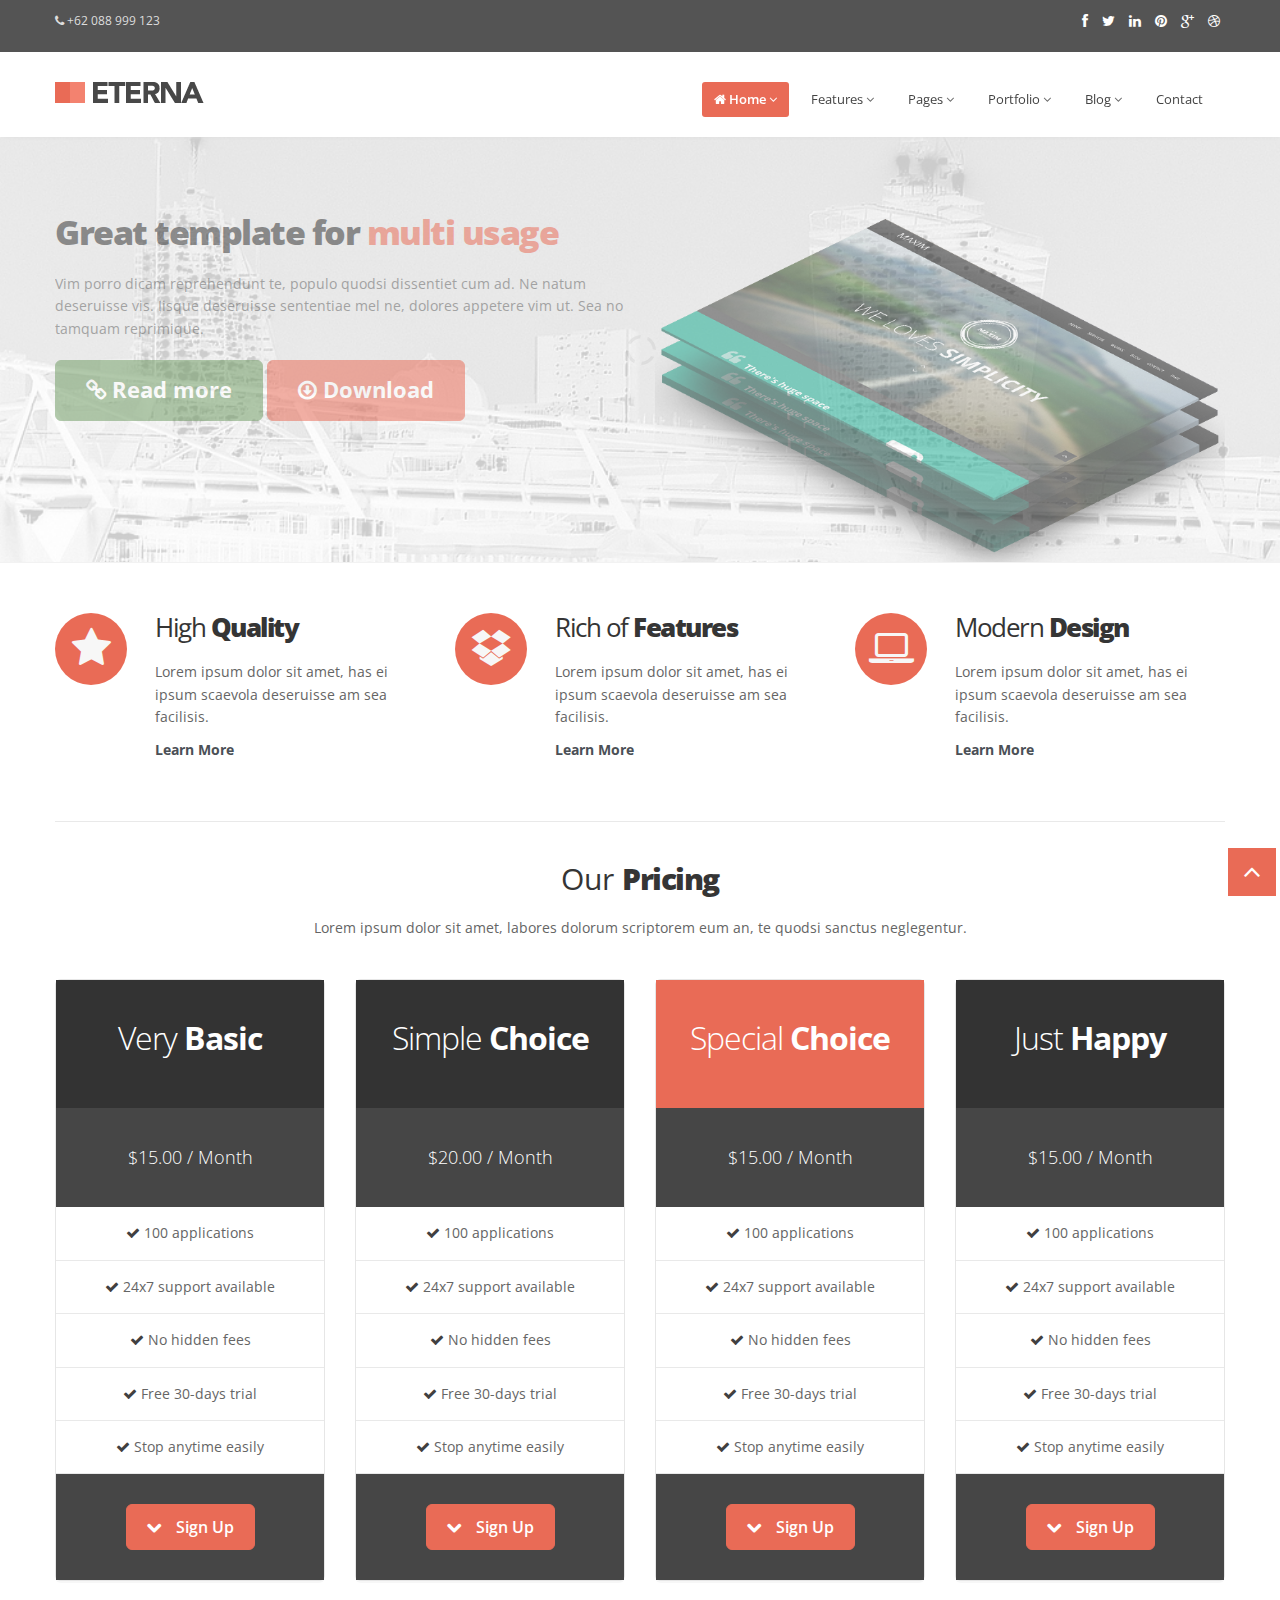
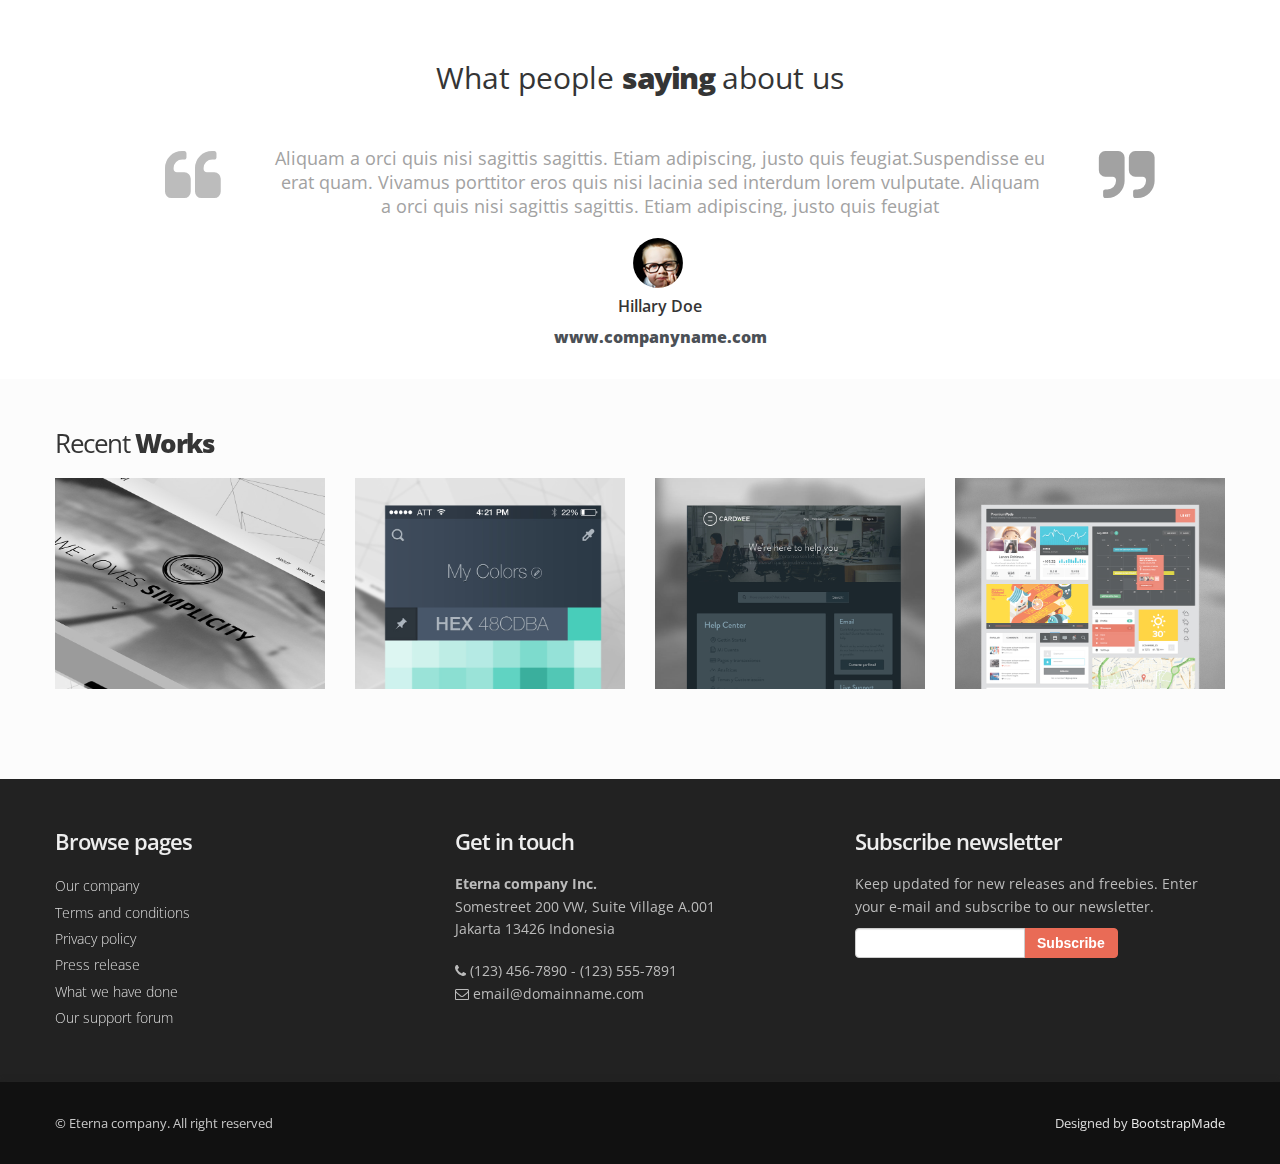
<file: Eterna/index.html>
<!DOCTYPE html>
<html lang="en">

<head>
  <meta charset="utf-8">
  <title>Eterna - Professional bootstrap site template for corporate business</title>
  <meta name="viewport" content="width=device-width, initial-scale=1.0" />
  <meta name="description" content="Your page description here" />
  <meta name="author" content="" />

  <!-- css -->
  <link href="https://fonts.googleapis.com/css?family=Handlee|Open+Sans:300,400,600,700,800" rel="stylesheet">
  <link href="css/bootstrap.css" rel="stylesheet" />
  <link href="css/bootstrap-responsive.css" rel="stylesheet" />
  <link href="css/flexslider.css" rel="stylesheet" />
  <link href="css/prettyPhoto.css" rel="stylesheet" />
  <link href="css/camera.css" rel="stylesheet" />
  <link href="css/jquery.bxslider.css" rel="stylesheet" />
  <link href="css/style.css" rel="stylesheet" />

  <!-- Theme skin -->
  <link href="color/default.css" rel="stylesheet" />

  <!-- Fav and touch icons -->
  <link rel="apple-touch-icon-precomposed" sizes="144x144" href="ico/apple-touch-icon-144-precomposed.png" />
  <link rel="apple-touch-icon-precomposed" sizes="114x114" href="ico/apple-touch-icon-114-precomposed.png" />
  <link rel="apple-touch-icon-precomposed" sizes="72x72" href="ico/apple-touch-icon-72-precomposed.png" />
  <link rel="apple-touch-icon-precomposed" href="ico/apple-touch-icon-57-precomposed.png" />
  <link rel="shortcut icon" href="ico/favicon.png" />

  <!-- =======================================================
    Theme Name: Eterna
    Theme URL: https://bootstrapmade.com/eterna-free-multipurpose-bootstrap-template/
    Author: BootstrapMade.com
    Author URL: https://bootstrapmade.com
  ======================================================= -->
</head>

<body>

  <div id="wrapper">

    <!-- start header -->
    <header>
      <div class="top">
        <div class="container">
          <div class="row">
            <div class="span6">
              <p class="topcontact"><i class="icon-phone"></i> +62 088 999 123</p>
            </div>
            <div class="span6">

              <ul class="social-network">
                <li><a href="#" data-placement="bottom" title="Facebook"><i class="icon-facebook icon-white"></i></a></li>
                <li><a href="#" data-placement="bottom" title="Twitter"><i class="icon-twitter icon-white"></i></a></li>
                <li><a href="#" data-placement="bottom" title="Linkedin"><i class="icon-linkedin icon-white"></i></a></li>
                <li><a href="#" data-placement="bottom" title="Pinterest"><i class="icon-pinterest  icon-white"></i></a></li>
                <li><a href="#" data-placement="bottom" title="Google +"><i class="icon-google-plus icon-white"></i></a></li>
                <li><a href="#" data-placement="bottom" title="Dribbble"><i class="icon-dribbble icon-white"></i></a></li>
              </ul>

            </div>
          </div>
        </div>
      </div>
      <div class="container">


        <div class="row nomargin">
          <div class="span4">
            <div class="logo">
              <a href="index.html"><img src="img/logo.png" alt="" /></a>
            </div>
          </div>
          <div class="span8">
            <div class="navbar navbar-static-top">
              <div class="navigation">
                <nav>
                  <ul class="nav topnav">
                    <li class="dropdown active">
                      <a href="index.html"><i class="icon-home"></i> Home <i class="icon-angle-down"></i></a>
                      <ul class="dropdown-menu">
                        <li><a href="index-alt2.html">Homepage 2</a></li>
                        <li><a href="index-alt3.html">Homepage 3</a></li>
                        <li><a href="index-alt4.html">Parallax slider</a></li>
                        <li><a href="index-landingpage.html">Landing page</a></li>
                      </ul>
                    </li>
                    <li class="dropdown">
                      <a href="#">Features <i class="icon-angle-down"></i></a>
                      <ul class="dropdown-menu">
                        <li><a href="typography.html">Typography</a></li>
                        <li><a href="components.html">Components</a></li>
                        <li><a href="icons.html">Icons</a></li>
                        <li><a href="icon-variations.html">Icon variations</a></li>
                        <li class="dropdown"><a href="#">3rd menus<i class="icon-angle-right"></i></a>
                          <ul class="dropdown-menu sub-menu-level1">
                            <li><a href="index.html">Sub menu</a></li>
                            <li><a href="index.html">Sub menu</a></li>
                          </ul>
                        </li>
                      </ul>
                    </li>
                    <li class="dropdown">
                      <a href="#">Pages <i class="icon-angle-down"></i></a>
                      <ul class="dropdown-menu">
                        <li><a href="about.html">About us</a></li>
                        <li><a href="faq.html">FAQ</a></li>
                        <li><a href="team.html">Team</a></li>
                        <li><a href="services.html">Services</a></li>
                        <li><a href="pricingbox.html">Pricing boxes</a></li>
                        <li><a href="404.html">404</a></li>
                      </ul>
                    </li>
                    <li class="dropdown">
                      <a href="#">Portfolio <i class="icon-angle-down"></i></a>
                      <ul class="dropdown-menu">
                        <li><a href="portfolio-2cols.html">Portfolio 2 columns</a></li>
                        <li><a href="portfolio-3cols.html">Portfolio 3 columns</a></li>
                        <li><a href="portfolio-4cols.html">Portfolio 4 columns</a></li>
                        <li><a href="portfolio-detail.html">Portfolio detail</a></li>
                      </ul>
                    </li>
                    <li class="dropdown">
                      <a href="#">Blog <i class="icon-angle-down"></i></a>
                      <ul class="dropdown-menu">
                        <li><a href="blog-left-sidebar.html">Blog left sidebar</a></li>
                        <li><a href="blog-right-sidebar.html">Blog right sidebar</a></li>
                        <li><a href="blog-fullwidth.html">Blog fullwidth</a></li>
                        <li><a href="post-left-sidebar.html">Post left sidebar</a></li>
                        <li><a href="post-right-sidebar.html">Post right sidebar</a></li>
                      </ul>
                    </li>
                    <li>
                      <a href="contact.html">Contact </a>
                    </li>
                  </ul>
                </nav>
              </div>
              <!-- end navigation -->
            </div>
          </div>
        </div>
      </div>
    </header>
    <!-- end header -->

    <!-- section featured -->
    <section id="featured">

      <!-- slideshow start here -->

      <div class="camera_wrap" id="camera-slide">

        <!-- slide 1 here -->
        <div data-src="img/slides/camera/slide1/img1.jpg">
          <div class="camera_caption fadeFromLeft">
            <div class="container">
              <div class="row">
                <div class="span6">
                  <h2 class="animated fadeInDown"><strong>Great template for <span class="colored">multi usage</span></strong></h2>
                  <p class="animated fadeInUp"> Vim porro dicam reprehendunt te, populo quodsi dissentiet cum ad. Ne natum deseruisse vis. Iisque deseruisse sententiae mel ne, dolores appetere vim ut. Sea no tamquam reprimique.</p>
                  <a href="#" class="btn btn-success btn-large animated fadeInUp">
											<i class="icon-link"></i> Read more
										</a>
                  <a href="#" class="btn btn-theme btn-large animated fadeInUp">
											<i class="icon-download"></i> Download
										</a>
                </div>
                <div class="span6">
                  <img src="img/slides/camera/slide1/screen.png" alt="" class="animated bounceInDown delay1" />
                </div>
              </div>
            </div>
          </div>
        </div>

        <!-- slide 2 here -->
        <div data-src="img/slides/camera/slide2/img1.jpg">
          <div class="camera_caption fadeFromLeft">
            <div class="container">
              <div class="row">
                <div class="span6">
                  <img src="img/slides/camera/slide2/iMac.png" alt="" />
                </div>
                <div class="span6">
                  <h2 class="animated fadeInDown"><strong>Put your <span class="colored">Opt in form</span></strong></h2>
                  <p class="animated fadeInUp"> Vim porro dicam reprehendunt te, populo quodsi dissentiet cum ad. Ne natum deseruisse vis. Iisque deseruisse sententiae mel ne, dolores appetere vim ut. Sea no tamquam reprimique.</p>
                  <form>
                    <div class="input-append">
                      <input class="span3 input-large" type="text">
                      <button class="btn btn-theme btn-large" type="submit">Subscribe</button>
                    </div>
                  </form>
                </div>

              </div>
            </div>
          </div>
        </div>

        <!-- slide 3 here -->
        <div data-src="img/slides/camera/slide2/img1.jpg">
          <div class="camera_caption fadeFromLeft">
            <div class="container">
              <div class="row">
                <div class="span12 aligncenter">
                  <h2 class="animated fadeInDown"><strong><span class="colored">Responsive</span> and <span class="colored">cross broswer</span> compatibility</strong></h2>
                  <p class="animated fadeInUp">Pellentesque habitant morbi tristique senectus et netus et malesuada</p>
                  <img src="img/slides/camera/slide3/browsers.png" alt="" class="animated bounceInDown delay1" />
                </div>
              </div>
            </div>
          </div>
        </div>

      </div>

      <!-- slideshow end here -->

    </section>
    <!-- /section featured -->

    <section id="content">
      <div class="container">


        <div class="row">
          <div class="span12">
            <div class="row">
              <div class="span4">
                <div class="box flyLeft">
                  <div class="icon">
                    <i class="ico icon-circled icon-bgdark icon-star active icon-3x"></i>
                  </div>
                  <div class="text">
                    <h4>High <strong>Quality</strong></h4>
                    <p>
                      Lorem ipsum dolor sit amet, has ei ipsum scaevola deseruisse am sea facilisis.
                    </p>
                    <a href="#">Learn More</a>
                  </div>
                </div>
              </div>

              <div class="span4">
                <div class="box flyIn">
                  <div class="icon">
                    <i class="ico icon-circled icon-bgdark icon-dropbox active icon-3x"></i>
                  </div>
                  <div class="text">
                    <h4>Rich of <strong>Features</strong></h4>
                    <p>
                      Lorem ipsum dolor sit amet, has ei ipsum scaevola deseruisse am sea facilisis.
                    </p>
                    <a href="#">Learn More</a>
                  </div>
                </div>
              </div>
              <div class="span4">
                <div class="box flyRight">
                  <div class="icon">
                    <i class="ico icon-circled icon-bgdark icon-laptop active icon-3x"></i>
                  </div>
                  <div class="text">
                    <h4>Modern <strong>Design</strong></h4>
                    <p>
                      Lorem ipsum dolor sit amet, has ei ipsum scaevola deseruisse am sea facilisis.
                    </p>
                    <a href="#">Learn More</a>
                  </div>
                </div>
              </div>

            </div>
          </div>
        </div>

        <div class="row">
          <div class="span12">
            <div class="solidline"></div>
          </div>
        </div>

        <div class="row">
          <div class="span12">
            <div class="row">
              <div class="span12">
                <div class="aligncenter">
                  <h3>Our <strong>Pricing</strong></h3>
                  <p>Lorem ipsum dolor sit amet, labores dolorum scriptorem eum an, te quodsi sanctus neglegentur.
                  </p>
                </div>
              </div>
            </div>


            <div class="row">

              <div class="span3">
                <div class="pricing-box-wrap animated-fast flyIn">
                  <div class="pricing-heading">
                    <h3>Very <strong>Basic</strong></h3>
                  </div>
                  <div class="pricing-terms">
                    <h6>&#36;15.00 / Month</h6>
                  </div>
                  <div class="pricing-content">
                    <ul>
                      <li><i class="icon-ok"></i> 100 applications</li>
                      <li><i class="icon-ok"></i> 24x7 support available</li>
                      <li><i class="icon-ok"></i> No hidden fees</li>
                      <li><i class="icon-ok"></i> Free 30-days trial</li>
                      <li><i class="icon-ok"></i> Stop anytime easily</li>
                    </ul>
                  </div>
                  <div class="pricing-action">
                    <a href="#" class="btn btn-medium btn-theme"><i class="icon-chevron-down"></i> Sign Up</a>
                  </div>
                </div>
              </div>

              <div class="span3">
                <div class="pricing-box-wrap animated-fast flyIn">
                  <div class="pricing-heading">
                    <h3>Simple <strong>Choice</strong></h3>
                  </div>
                  <div class="pricing-terms">
                    <h6>&#36;20.00 / Month</h6>
                  </div>
                  <div class="pricing-content">
                    <ul>
                      <li><i class="icon-ok"></i> 100 applications</li>
                      <li><i class="icon-ok"></i> 24x7 support available</li>
                      <li><i class="icon-ok"></i> No hidden fees</li>
                      <li><i class="icon-ok"></i> Free 30-days trial</li>
                      <li><i class="icon-ok"></i> Stop anytime easily</li>
                    </ul>
                  </div>
                  <div class="pricing-action">
                    <a href="#" class="btn btn-medium btn-theme"><i class="icon-chevron-down"></i> Sign Up</a>
                  </div>
                </div>
              </div>

              <div class="span3">
                <div class="pricing-box-wrap special animated-slow flyIn">
                  <div class="pricing-heading">
                    <h3>Special <strong>Choice</strong></h3>
                  </div>
                  <div class="pricing-terms">
                    <h6>&#36;15.00 / Month</h6>
                  </div>
                  <div class="pricing-content">
                    <ul>
                      <li><i class="icon-ok"></i> 100 applications</li>
                      <li><i class="icon-ok"></i> 24x7 support available</li>
                      <li><i class="icon-ok"></i> No hidden fees</li>
                      <li><i class="icon-ok"></i> Free 30-days trial</li>
                      <li><i class="icon-ok"></i> Stop anytime easily</li>
                    </ul>
                  </div>
                  <div class="pricing-action">
                    <a href="#" class="btn btn-medium btn-theme"><i class="icon-chevron-down"></i> Sign Up</a>
                  </div>
                </div>
              </div>

              <div class="span3">
                <div class="pricing-box-wrap animated flyIn">
                  <div class="pricing-heading">
                    <h3>Just <strong>Happy</strong></h3>
                  </div>
                  <div class="pricing-terms">
                    <h6>&#36;15.00 / Month</h6>
                  </div>
                  <div class="pricing-content">
                    <ul>
                      <li><i class="icon-ok"></i> 100 applications</li>
                      <li><i class="icon-ok"></i> 24x7 support available</li>
                      <li><i class="icon-ok"></i> No hidden fees</li>
                      <li><i class="icon-ok"></i> Free 30-days trial</li>
                      <li><i class="icon-ok"></i> Stop anytime easily</li>
                    </ul>
                  </div>
                  <div class="pricing-action">
                    <a href="#" class="btn btn-medium btn-theme"><i class="icon-chevron-down"></i> Sign Up</a>
                  </div>
                </div>
              </div>
            </div>

          </div>


        </div>



        <div class="row">
          <div class="span12 aligncenter">
            <h3 class="title">What people <strong>saying</strong> about us</h3>
            <div class="blankline30"></div>

            <ul class="bxslider">
              <li>
                <blockquote>
                  Aliquam a orci quis nisi sagittis sagittis. Etiam adipiscing, justo quis feugiat.Suspendisse eu erat quam. Vivamus porttitor eros quis nisi lacinia sed interdum lorem vulputate. Aliquam a orci quis nisi sagittis sagittis. Etiam adipiscing, justo quis
                  feugiat
                </blockquote>
                <div class="testimonial-autor">
                  <img src="img/dummies/testimonial/1.png" alt="" />
                  <h4>Hillary Doe</h4>
                  <a href="#">www.companyname.com</a>
                </div>
              </li>
              <li>
                <blockquote>
                  Aliquam a orci quis nisi sagittis sagittis. Etiam adipiscing, justo quis feugiat.Suspendisse eu erat quam. Vivamus porttitor eros quis nisi lacinia sed interdum lorem vulputate. Aliquam a orci quis nisi sagittis sagittis. Etiam adipiscing, justo quis
                  feugiat
                </blockquote>
                <div class="testimonial-autor">
                  <img src="img/dummies/testimonial/2.png" alt="" />
                  <h4>Michael Doe</h4>
                  <a href="#">www.companyname.com</a>
                </div>
              </li>
              <li>
                <blockquote>
                  Aliquam a orci quis nisi sagittis sagittis. Etiam adipiscing, justo quis feugiat.Suspendisse eu erat quam. Vivamus porttitor eros quis nisi lacinia sed interdum lorem vulputate. Aliquam a orci quis nisi sagittis sagittis. Etiam adipiscing, justo quis
                  feugiat
                </blockquote>
                <div class="testimonial-autor">
                  <img src="img/dummies/testimonial/3.png" alt="" />
                  <h4>Mark Donovan</h4>
                  <a href="#">www.companyname.com</a>
                </div>
              </li>
              <li>
                <blockquote>
                  Aliquam a orci quis nisi sagittis sagittis. Etiam adipiscing, justo quis feugiat.Suspendisse eu erat quam. Vivamus porttitor eros quis nisi lacinia sed interdum lorem vulputate. Aliquam a orci quis nisi sagittis sagittis. Etiam adipiscing, justo quis
                  feugiat
                </blockquote>
                <div class="testimonial-autor">
                  <img src="img/dummies/testimonial/4.png" alt="" />
                  <h4>Marry Doe Elliot</h4>
                  <a href="#">www.companyname.com</a>
                </div>
              </li>
            </ul>

          </div>
        </div>

      </div>
    </section>


    <section id="works">
      <div class="container">
        <div class="row">
          <div class="span12">
            <h4 class="title">Recent <strong>Works</strong></h4>
            <div class="row">

              <div class="grid cs-style-4">
                <div class="span3">
                  <div class="item">
                    <figure>
                      <div><img src="img/dummies/works/1.jpg" alt="" /></div>
                      <figcaption>
                        <div>
                          <span>
								<a href="img/dummies/works/big.png" data-pretty="prettyPhoto[gallery1]" title="Portfolio caption here"><i class="icon-plus icon-circled icon-bglight icon-2x"></i></a>
								</span>
                          <span>
								<a href="#"><i class="icon-file icon-circled icon-bglight icon-2x"></i></a>
								</span>
                        </div>
                      </figcaption>
                    </figure>
                  </div>
                </div>
                <div class="span3">
                  <div class="item">
                    <figure>
                      <div><img src="img/dummies/works/2.jpg" alt="" /></div>
                      <figcaption>
                        <div>
                          <span>
								<a href="img/dummies/works/big.png" data-pretty="prettyPhoto[gallery1]" title="Portfolio caption here"><i class="icon-plus icon-circled icon-bglight icon-2x"></i></a>
								</span>
                          <span>
								<a href="#"><i class="icon-file icon-circled icon-bglight icon-2x"></i></a>
								</span>
                        </div>
                      </figcaption>
                    </figure>
                  </div>
                </div>
                <div class="span3">
                  <div class="item">
                    <figure>
                      <div><img src="img/dummies/works/3.jpg" alt="" /></div>
                      <figcaption>
                        <div>
                          <span>
								<a href="img/dummies/works/big.png" data-pretty="prettyPhoto[gallery1]" title="Portfolio caption here"><i class="icon-plus icon-circled icon-bglight icon-2x"></i></a>
								</span>
                          <span>
								<a href="#"><i class="icon-file icon-circled icon-bglight icon-2x"></i></a>
								</span>
                        </div>
                      </figcaption>
                    </figure>
                  </div>
                </div>
                <div class="span3">
                  <div class="item">
                    <figure>
                      <div><img src="img/dummies/works/4.jpg" alt="" /></div>
                      <figcaption>
                        <div>
                          <span>
								<a href="img/dummies/works/big.png" data-pretty="prettyPhoto[gallery1]" title="Portfolio caption here"><i class="icon-plus icon-circled icon-bglight icon-2x"></i></a>
								</span>
                          <span>
								<a href="#"><i class="icon-file icon-circled icon-bglight icon-2x"></i></a>
								</span>
                        </div>
                      </figcaption>
                    </figure>
                  </div>
                </div>
              </div>

            </div>
          </div>
        </div>
      </div>
    </section>

    <footer>
      <div class="container">
        <div class="row">
          <div class="span4">
            <div class="widget">
              <h5 class="widgetheading">Browse pages</h5>
              <ul class="link-list">
                <li><a href="#">Our company</a></li>
                <li><a href="#">Terms and conditions</a></li>
                <li><a href="#">Privacy policy</a></li>
                <li><a href="#">Press release</a></li>
                <li><a href="#">What we have done</a></li>
                <li><a href="#">Our support forum</a></li>
              </ul>

            </div>
          </div>
          <div class="span4">
            <div class="widget">
              <h5 class="widgetheading">Get in touch</h5>
              <address>
							<strong>Eterna company Inc.</strong><br>
							Somestreet 200 VW, Suite Village A.001<br>
							Jakarta 13426 Indonesia
						</address>
              <p>
                <i class="icon-phone"></i> (123) 456-7890 - (123) 555-7891 <br>
                <i class="icon-envelope-alt"></i> email@domainname.com
              </p>
            </div>
          </div>
          <div class="span4">
            <div class="widget">
              <h5 class="widgetheading">Subscribe newsletter</h5>
              <p>
                Keep updated for new releases and freebies. Enter your e-mail and subscribe to our newsletter.
              </p>
              <form class="subscribe">
                <div class="input-append">
                  <input class="span2" id="appendedInputButton" type="text">
                  <button class="btn btn-theme" type="submit">Subscribe</button>
                </div>
              </form>
            </div>
          </div>
        </div>
      </div>
      <div id="sub-footer">
        <div class="container">
          <div class="row">
            <div class="span6">
              <div class="copyright">
                <p><span>&copy; Eterna company. All right reserved</span></p>
              </div>

            </div>

            <div class="span6">
              <div class="credits">
                <!--
                  All the links in the footer should remain intact.
                  You can delete the links only if you purchased the pro version.
                  Licensing information: https://bootstrapmade.com/license/
                  Purchase the pro version with working PHP/AJAX contact form: https://bootstrapmade.com/buy/?theme=Eterna
                -->
                Designed by <a href="https://bootstrapmade.com/">BootstrapMade</a>
              </div>
            </div>
          </div>
        </div>
      </div>
    </footer>
  </div>
  <a href="#" class="scrollup"><i class="icon-angle-up icon-square icon-bglight icon-2x active"></i></a>

  <!-- javascript
    ================================================== -->
  <!-- Placed at the end of the document so the pages load faster -->
  <script src="js/jquery.js"></script>
  <script src="js/jquery.easing.1.3.js"></script>
  <script src="js/bootstrap.js"></script>

  <script src="js/modernizr.custom.js"></script>
  <script src="js/toucheffects.js"></script>
  <script src="js/google-code-prettify/prettify.js"></script>
  <script src="js/jquery.bxslider.min.js"></script>
  <script src="js/camera/camera.js"></script>
  <script src="js/camera/setting.js"></script>

  <script src="js/jquery.prettyPhoto.js"></script>
  <script src="js/portfolio/jquery.quicksand.js"></script>
  <script src="js/portfolio/setting.js"></script>

  <script src="js/jquery.flexslider.js"></script>
  <script src="js/animate.js"></script>
  <script src="js/inview.js"></script>

  <!-- Template Custom JavaScript File -->
  <script src="js/custom.js"></script>

</body>
</html>
</file>
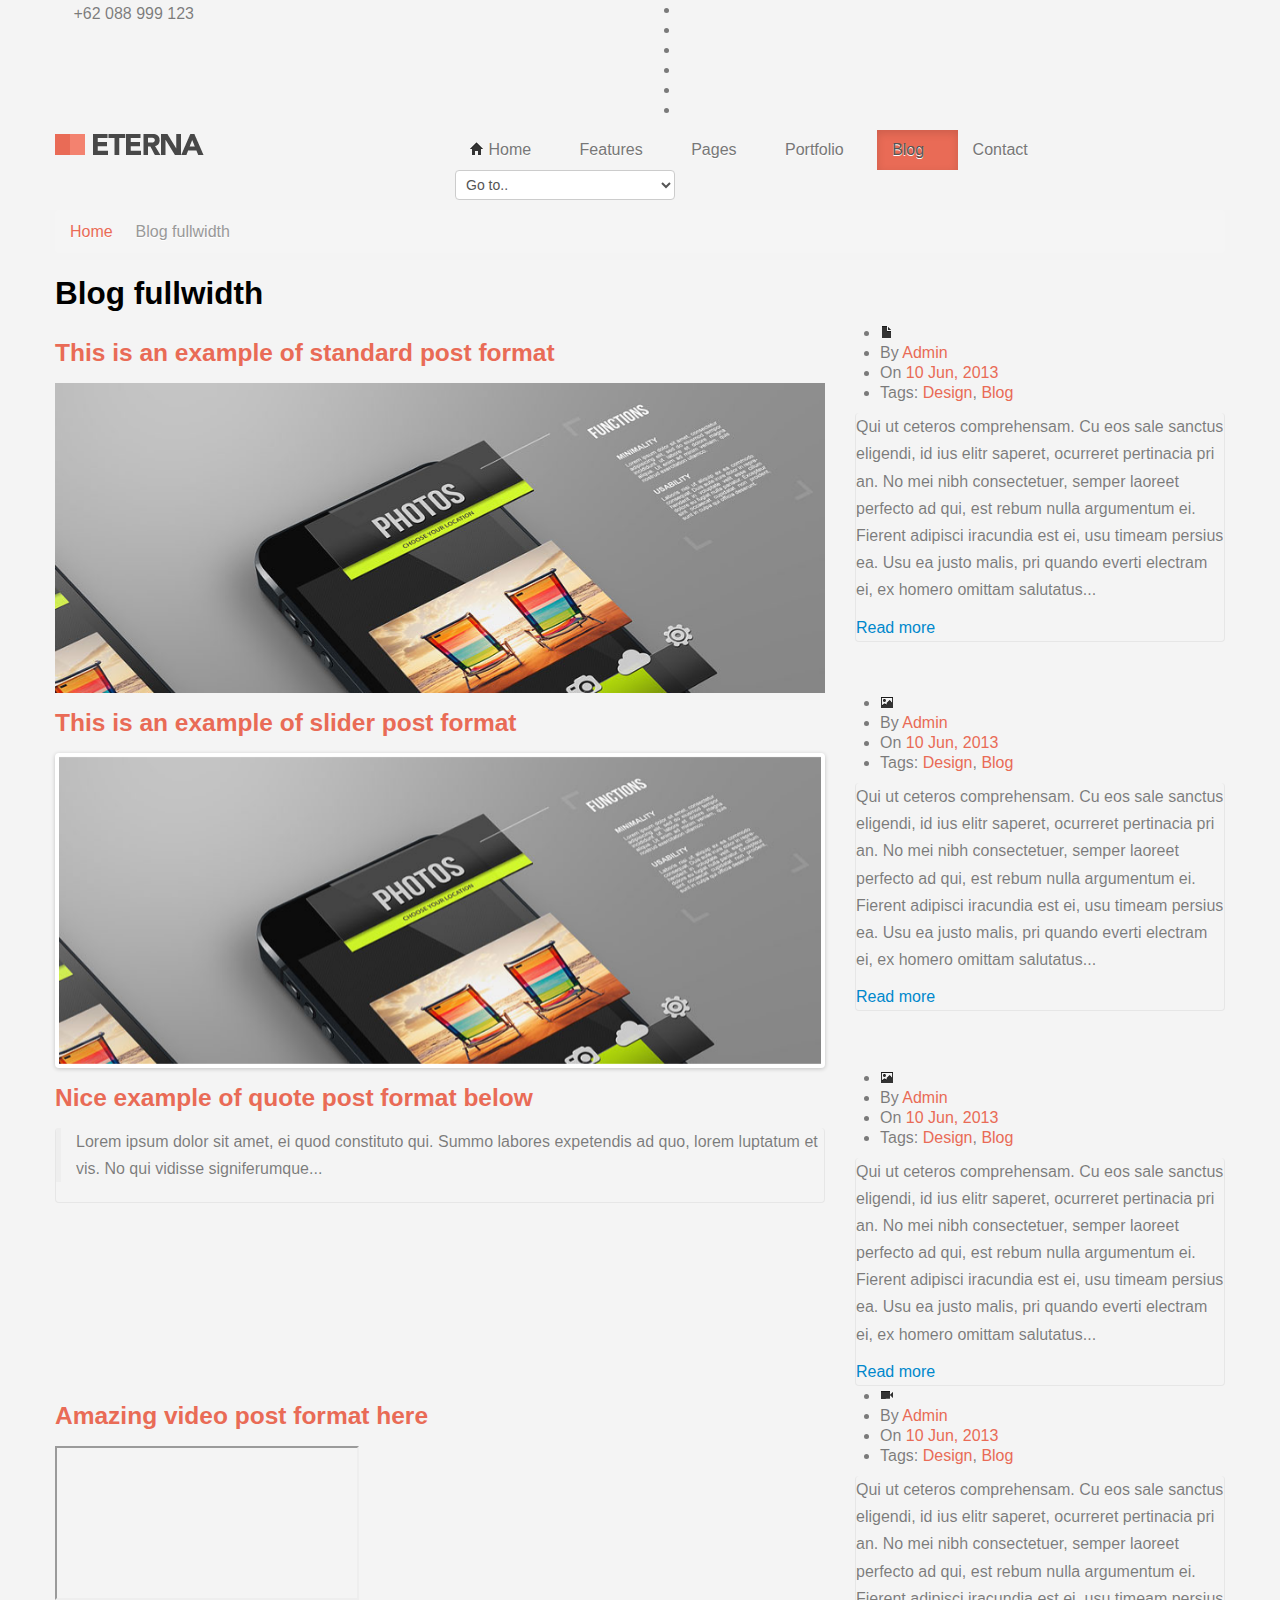
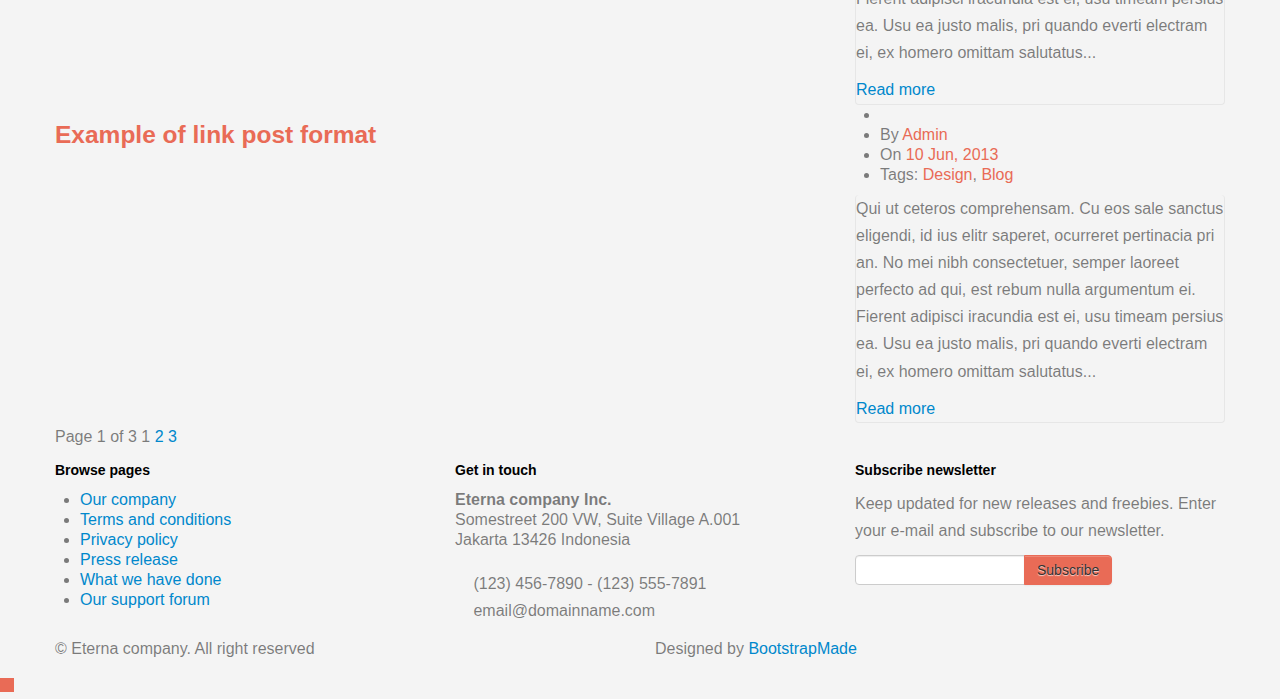
<file: DollarFly/blog-fullwidth.html>
<!DOCTYPE html>
<html lang="en">

<head>
  <meta charset="utf-8">
  <title>Eterna - Professional bootstrap site template for corporate business</title>
  <meta name="viewport" content="width=device-width, initial-scale=1.0" />
  <meta name="description" content="Your page description here" />
  <meta name="author" content="" />

  <!-- css -->
  <link href="https://fonts.googleapis.com/css?family=Handlee|Open+Sans:300,400,600,700,800" rel="stylesheet">
  <link href="css/bootstrap.css" rel="stylesheet" />
  <link href="css/bootstrap-responsive.css" rel="stylesheet" />
  <link href="css/flexslider.css" rel="stylesheet" />
  <link href="css/prettyPhoto.css" rel="stylesheet" />
  <link href="css/camera.css" rel="stylesheet" />
  <link href="css/jquery.bxslider.css" rel="stylesheet" />
  <link href="css/style.css" rel="stylesheet" />

  <!-- Theme skin -->
  <link href="color/default.css" rel="stylesheet" />

  <!-- Fav and touch icons -->
  <link rel="apple-touch-icon-precomposed" sizes="144x144" href="ico/apple-touch-icon-144-precomposed.png" />
  <link rel="apple-touch-icon-precomposed" sizes="114x114" href="ico/apple-touch-icon-114-precomposed.png" />
  <link rel="apple-touch-icon-precomposed" sizes="72x72" href="ico/apple-touch-icon-72-precomposed.png" />
  <link rel="apple-touch-icon-precomposed" href="ico/apple-touch-icon-57-precomposed.png" />
  <link rel="shortcut icon" href="ico/favicon.png" />

  <!-- =======================================================
    Theme Name: Eterna
    Theme URL: https://bootstrapmade.com/eterna-free-multipurpose-bootstrap-template/
    Author: BootstrapMade.com
    Author URL: https://bootstrapmade.com
  ======================================================= -->
</head>

<body>

  <div id="wrapper">

    <!-- start header -->
    <header>
      <div class="top">
        <div class="container">
          <div class="row">
            <div class="span6">
              <p class="topcontact"><i class="icon-phone"></i> +62 088 999 123</p>
            </div>
            <div class="span6">

              <ul class="social-network">
                <li><a href="#" data-placement="bottom" title="Facebook"><i class="icon-facebook icon-white"></i></a></li>
                <li><a href="#" data-placement="bottom" title="Twitter"><i class="icon-twitter icon-white"></i></a></li>
                <li><a href="#" data-placement="bottom" title="Linkedin"><i class="icon-linkedin icon-white"></i></a></li>
                <li><a href="#" data-placement="bottom" title="Pinterest"><i class="icon-pinterest  icon-white"></i></a></li>
                <li><a href="#" data-placement="bottom" title="Google +"><i class="icon-google-plus icon-white"></i></a></li>
                <li><a href="#" data-placement="bottom" title="Dribbble"><i class="icon-dribbble icon-white"></i></a></li>
              </ul>

            </div>
          </div>
        </div>
      </div>
      <div class="container">


        <div class="row nomargin">
          <div class="span4">
            <div class="logo">
              <a href="index.html"><img src="img/logo.png" alt="" /></a>
            </div>
          </div>
          <div class="span8">
            <div class="navbar navbar-static-top">
              <div class="navigation">
                <nav>
                  <ul class="nav topnav">
                    <li class="dropdown">
                      <a href="index.html"><i class="icon-home"></i> Home <i class="icon-angle-down"></i></a>
                      <ul class="dropdown-menu">
                        <li><a href="index-alt2.html">Homepage 2</a></li>
                        <li><a href="index-alt3.html">Homepage 3</a></li>
                        <li><a href="index-alt4.html">Parallax slider</a></li>
                        <li><a href="index-landingpage.html">Landing page</a></li>
                      </ul>
                    </li>
                    <li class="dropdown">
                      <a href="#">Features <i class="icon-angle-down"></i></a>
                      <ul class="dropdown-menu">
                        <li><a href="typography.html">Typography</a></li>
                        <li><a href="components.html">Components</a></li>
                        <li><a href="icons.html">Icons</a></li>
                        <li><a href="icon-variations.html">Icon variations</a></li>
                        <li class="dropdown"><a href="#">3rd menus<i class="icon-angle-right"></i></a>
                          <ul class="dropdown-menu sub-menu-level1">
                            <li><a href="index.html">Sub menu</a></li>
                            <li><a href="index.html">Sub menu</a></li>
                          </ul>
                        </li>
                      </ul>
                    </li>
                    <li class="dropdown">
                      <a href="#">Pages <i class="icon-angle-down"></i></a>
                      <ul class="dropdown-menu">
                        <li><a href="about.html">About us</a></li>
                        <li><a href="faq.html">FAQ</a></li>
                        <li><a href="team.html">Team</a></li>
                        <li><a href="services.html">Services</a></li>
                        <li><a href="pricingbox.html">Pricing boxes</a></li>
                        <li><a href="404.html">404</a></li>
                      </ul>
                    </li>
                    <li class="dropdown">
                      <a href="#">Portfolio <i class="icon-angle-down"></i></a>
                      <ul class="dropdown-menu">
                        <li><a href="portfolio-2cols.html">Portfolio 2 columns</a></li>
                        <li><a href="portfolio-3cols.html">Portfolio 3 columns</a></li>
                        <li><a href="portfolio-4cols.html">Portfolio 4 columns</a></li>
                        <li><a href="portfolio-detail.html">Portfolio detail</a></li>
                      </ul>
                    </li>
                    <li class="dropdown active">
                      <a href="#">Blog <i class="icon-angle-down"></i></a>
                      <ul class="dropdown-menu">
                        <li><a href="blog-left-sidebar.html">Blog left sidebar</a></li>
                        <li><a href="blog-right-sidebar.html">Blog right sidebar</a></li>
                        <li><a href="blog-fullwidth.html">Blog fullwidth</a></li>
                        <li><a href="post-left-sidebar.html">Post left sidebar</a></li>
                        <li><a href="post-right-sidebar.html">Post right sidebar</a></li>
                      </ul>
                    </li>
                    <li>
                      <a href="contact.html">Contact </a>
                    </li>
                  </ul>
                </nav>
              </div>
              <!-- end navigation -->
            </div>
          </div>
        </div>
      </div>
    </header>
    <!-- end header -->

    <section id="inner-headline">
      <div class="container">
        <div class="row">
          <div class="span12">
            <div class="inner-heading">
              <ul class="breadcrumb">
                <li><a href="index.html">Home</a> <i class="icon-angle-right"></i></li>
                <li class="active">Blog fullwidth</li>
              </ul>
              <h2>Blog fullwidth</h2>
            </div>
          </div>
        </div>
      </div>
    </section>

    <section id="content">
      <div class="container">
        <div class="row">

          <div class="span12">
            <article>
              <div class="row">

                <div class="span8">
                  <div class="post-image">
                    <div class="post-heading">
                      <h3><a href="#">This is an example of standard post format</a></h3>
                    </div>

                    <img src="img/dummies/blog/img1.jpg" alt="" />
                  </div>

                </div>
                <div class="span4">
                  <div class="meta-post">
                    <ul>
                      <li><i class="icon-file"></i></li>
                      <li>By <a href="#" class="author">Admin</a></li>
                      <li>On <a href="#" class="date">10 Jun, 2013</a></li>
                      <li>Tags: <a href="#">Design</a>, <a href="#">Blog</a></li>
                    </ul>
                  </div>
                  <div class="post-entry">
                    <p>
                      Qui ut ceteros comprehensam. Cu eos sale sanctus eligendi, id ius elitr saperet, ocurreret pertinacia pri an. No mei nibh consectetuer, semper laoreet perfecto ad qui, est rebum nulla argumentum ei. Fierent adipisci iracundia est ei, usu timeam persius
                      ea. Usu ea justo malis, pri quando everti electram ei, ex homero omittam salutatus...
                    </p>
                    <a href="#" class="readmore">Read more <i class="icon-angle-right"></i></a>
                  </div>
                </div>
              </div>
            </article>

            <article>
              <div class="row">

                <div class="span8">
                  <div class="post-slider">
                    <div class="post-heading">
                      <h3><a href="#">This is an example of slider post format</a></h3>
                    </div>
                    <div class="clear"></div>
                    <!-- start flexslider -->
                    <div class="flexslider">
                      <ul class="slides">
                        <li>
                          <img src="img/dummies/blog/img1.jpg" alt="" />
                        </li>
                        <li>
                          <img src="img/dummies/blog/img2.jpg" alt="" />
                        </li>
                        <li>
                          <img src="img/dummies/blog/img3.jpg" alt="" />
                        </li>
                      </ul>
                    </div>
                    <!-- end flexslider -->
                  </div>


                </div>
                <div class="span4">
                  <div class="meta-post">
                    <ul>
                      <li><i class="icon-picture"></i></li>
                      <li>By <a href="#" class="author">Admin</a></li>
                      <li>On <a href="#" class="date">10 Jun, 2013</a></li>
                      <li>Tags: <a href="#">Design</a>, <a href="#">Blog</a></li>
                    </ul>
                  </div>
                  <div class="post-entry">
                    <p>
                      Qui ut ceteros comprehensam. Cu eos sale sanctus eligendi, id ius elitr saperet, ocurreret pertinacia pri an. No mei nibh consectetuer, semper laoreet perfecto ad qui, est rebum nulla argumentum ei. Fierent adipisci iracundia est ei, usu timeam persius
                      ea. Usu ea justo malis, pri quando everti electram ei, ex homero omittam salutatus...
                    </p>
                    <a href="#" class="readmore">Read more <i class="icon-angle-right"></i></a>
                  </div>
                </div>
              </div>
            </article>


            <article>
              <div class="row">

                <div class="span8">
                  <div class="post-quote">
                    <div class="post-heading">
                      <h3><a href="#">Nice example of quote post format below</a></h3>
                    </div>


                  </div>

                  <div class="post-entry">
                    <blockquote>
                      Lorem ipsum dolor sit amet, ei quod constituto qui. Summo labores expetendis ad quo, lorem luptatum et vis. No qui vidisse signiferumque...
                    </blockquote>
                  </div>

                </div>

                <div class="span4">
                  <div class="meta-post">
                    <ul>
                      <li><i class="icon-picture"></i></li>
                      <li>By <a href="#" class="author">Admin</a></li>
                      <li>On <a href="#" class="date">10 Jun, 2013</a></li>
                      <li>Tags: <a href="#">Design</a>, <a href="#">Blog</a></li>
                    </ul>
                  </div>
                  <div class="post-entry">
                    <p>
                      Qui ut ceteros comprehensam. Cu eos sale sanctus eligendi, id ius elitr saperet, ocurreret pertinacia pri an. No mei nibh consectetuer, semper laoreet perfecto ad qui, est rebum nulla argumentum ei. Fierent adipisci iracundia est ei, usu timeam persius
                      ea. Usu ea justo malis, pri quando everti electram ei, ex homero omittam salutatus...
                    </p>
                    <a href="#" class="readmore">Read more <i class="icon-angle-right"></i></a>
                  </div>
                </div>
              </div>
            </article>

            <article>
              <div class="row">

                <div class="span8">
                  <div class="post-video">
                    <div class="post-heading">
                      <h3><a href="#">Amazing video post format here</a></h3>
                    </div>
                    <div class="video-container">
                      <iframe src="http://player.vimeo.com/video/30585464?title=0&amp;byline=0">			</iframe>
                    </div>
                  </div>

                </div>
                <div class="span4">
                  <div class="meta-post">
                    <ul>
                      <li><i class="icon-facetime-video"></i></li>
                      <li>By <a href="#" class="author">Admin</a></li>
                      <li>On <a href="#" class="date">10 Jun, 2013</a></li>
                      <li>Tags: <a href="#">Design</a>, <a href="#">Blog</a></li>
                    </ul>
                  </div>
                  <div class="post-entry">
                    <p>
                      Qui ut ceteros comprehensam. Cu eos sale sanctus eligendi, id ius elitr saperet, ocurreret pertinacia pri an. No mei nibh consectetuer, semper laoreet perfecto ad qui, est rebum nulla argumentum ei. Fierent adipisci iracundia est ei, usu timeam persius
                      ea. Usu ea justo malis, pri quando everti electram ei, ex homero omittam salutatus...
                    </p>
                    <a href="#" class="readmore">Read more <i class="icon-angle-right"></i></a>
                  </div>
                </div>
              </div>
            </article>


            <article>
              <div class="row">

                <div class="span8">
                  <div class="post-link">
                    <div class="post-heading">
                      <h3><a href="http://iweb-studio.com">Example of link post format</a></h3>
                    </div>
                  </div>

                </div>
                <div class="span4">
                  <div class="meta-post">
                    <ul>
                      <li><i class="icon-link"></i></li>
                      <li>By <a href="#" class="author">Admin</a></li>
                      <li>On <a href="#" class="date">10 Jun, 2013</a></li>
                      <li>Tags: <a href="#">Design</a>, <a href="#">Blog</a></li>
                    </ul>
                  </div>
                  <div class="post-entry">
                    <p>
                      Qui ut ceteros comprehensam. Cu eos sale sanctus eligendi, id ius elitr saperet, ocurreret pertinacia pri an. No mei nibh consectetuer, semper laoreet perfecto ad qui, est rebum nulla argumentum ei. Fierent adipisci iracundia est ei, usu timeam persius
                      ea. Usu ea justo malis, pri quando everti electram ei, ex homero omittam salutatus...
                    </p>
                    <a href="#" class="readmore">Read more <i class="icon-angle-right"></i></a>
                  </div>
                </div>
              </div>
            </article>

            <div id="pagination">
              <span class="all">Page 1 of 3</span>
              <span class="current">1</span>
              <a href="#" class="inactive">2</a>
              <a href="#" class="inactive">3</a>
            </div>
          </div>
        </div>
      </div>
    </section>

    <footer>
      <div class="container">
        <div class="row">
          <div class="span4">
            <div class="widget">
              <h5 class="widgetheading">Browse pages</h5>
              <ul class="link-list">
                <li><a href="#">Our company</a></li>
                <li><a href="#">Terms and conditions</a></li>
                <li><a href="#">Privacy policy</a></li>
                <li><a href="#">Press release</a></li>
                <li><a href="#">What we have done</a></li>
                <li><a href="#">Our support forum</a></li>
              </ul>

            </div>
          </div>
          <div class="span4">
            <div class="widget">
              <h5 class="widgetheading">Get in touch</h5>
              <address>
							<strong>Eterna company Inc.</strong><br>
							Somestreet 200 VW, Suite Village A.001<br>
							Jakarta 13426 Indonesia
						</address>
              <p>
                <i class="icon-phone"></i> (123) 456-7890 - (123) 555-7891 <br>
                <i class="icon-envelope-alt"></i> email@domainname.com
              </p>
            </div>
          </div>
          <div class="span4">
            <div class="widget">
              <h5 class="widgetheading">Subscribe newsletter</h5>
              <p>
                Keep updated for new releases and freebies. Enter your e-mail and subscribe to our newsletter.
              </p>
              <form class="subscribe">
                <div class="input-append">
                  <input class="span2" id="appendedInputButton" type="text">
                  <button class="btn btn-theme" type="submit">Subscribe</button>
                </div>
              </form>
            </div>
          </div>
        </div>
      </div>
      <div id="sub-footer">
        <div class="container">
          <div class="row">
            <div class="span6">
              <div class="copyright">
                <p><span>&copy; Eterna company. All right reserved</span></p>
              </div>

            </div>

            <div class="span6">
              <div class="credits">
                <!--
                  All the links in the footer should remain intact.
                  You can delete the links only if you purchased the pro version.
                  Licensing information: https://bootstrapmade.com/license/
                  Purchase the pro version with working PHP/AJAX contact form: https://bootstrapmade.com/buy/?theme=Eterna
                -->
                Designed by <a href="https://bootstrapmade.com/">BootstrapMade</a>
              </div>
            </div>
          </div>
        </div>
      </div>
    </footer>
  </div>
  <a href="#" class="scrollup"><i class="icon-angle-up icon-square icon-bglight icon-2x active"></i></a>

  <!-- javascript
    ================================================== -->
  <!-- Placed at the end of the document so the pages load faster -->
  <script src="js/jquery.js"></script>
  <script src="js/jquery.easing.1.3.js"></script>
  <script src="js/bootstrap.js"></script>

  <script src="js/modernizr.custom.js"></script>
  <script src="js/toucheffects.js"></script>
  <script src="js/google-code-prettify/prettify.js"></script>
  <script src="js/jquery.bxslider.min.js"></script>

  <script src="js/jquery.prettyPhoto.js"></script>
  <script src="js/portfolio/jquery.quicksand.js"></script>
  <script src="js/portfolio/setting.js"></script>

  <script src="js/jquery.flexslider.js"></script>
  <script src="js/animate.js"></script>
  <script src="js/inview.js"></script>

  <!-- Template Custom JavaScript File -->
  <script src="js/custom.js"></script>


</body>

</html>
</file>
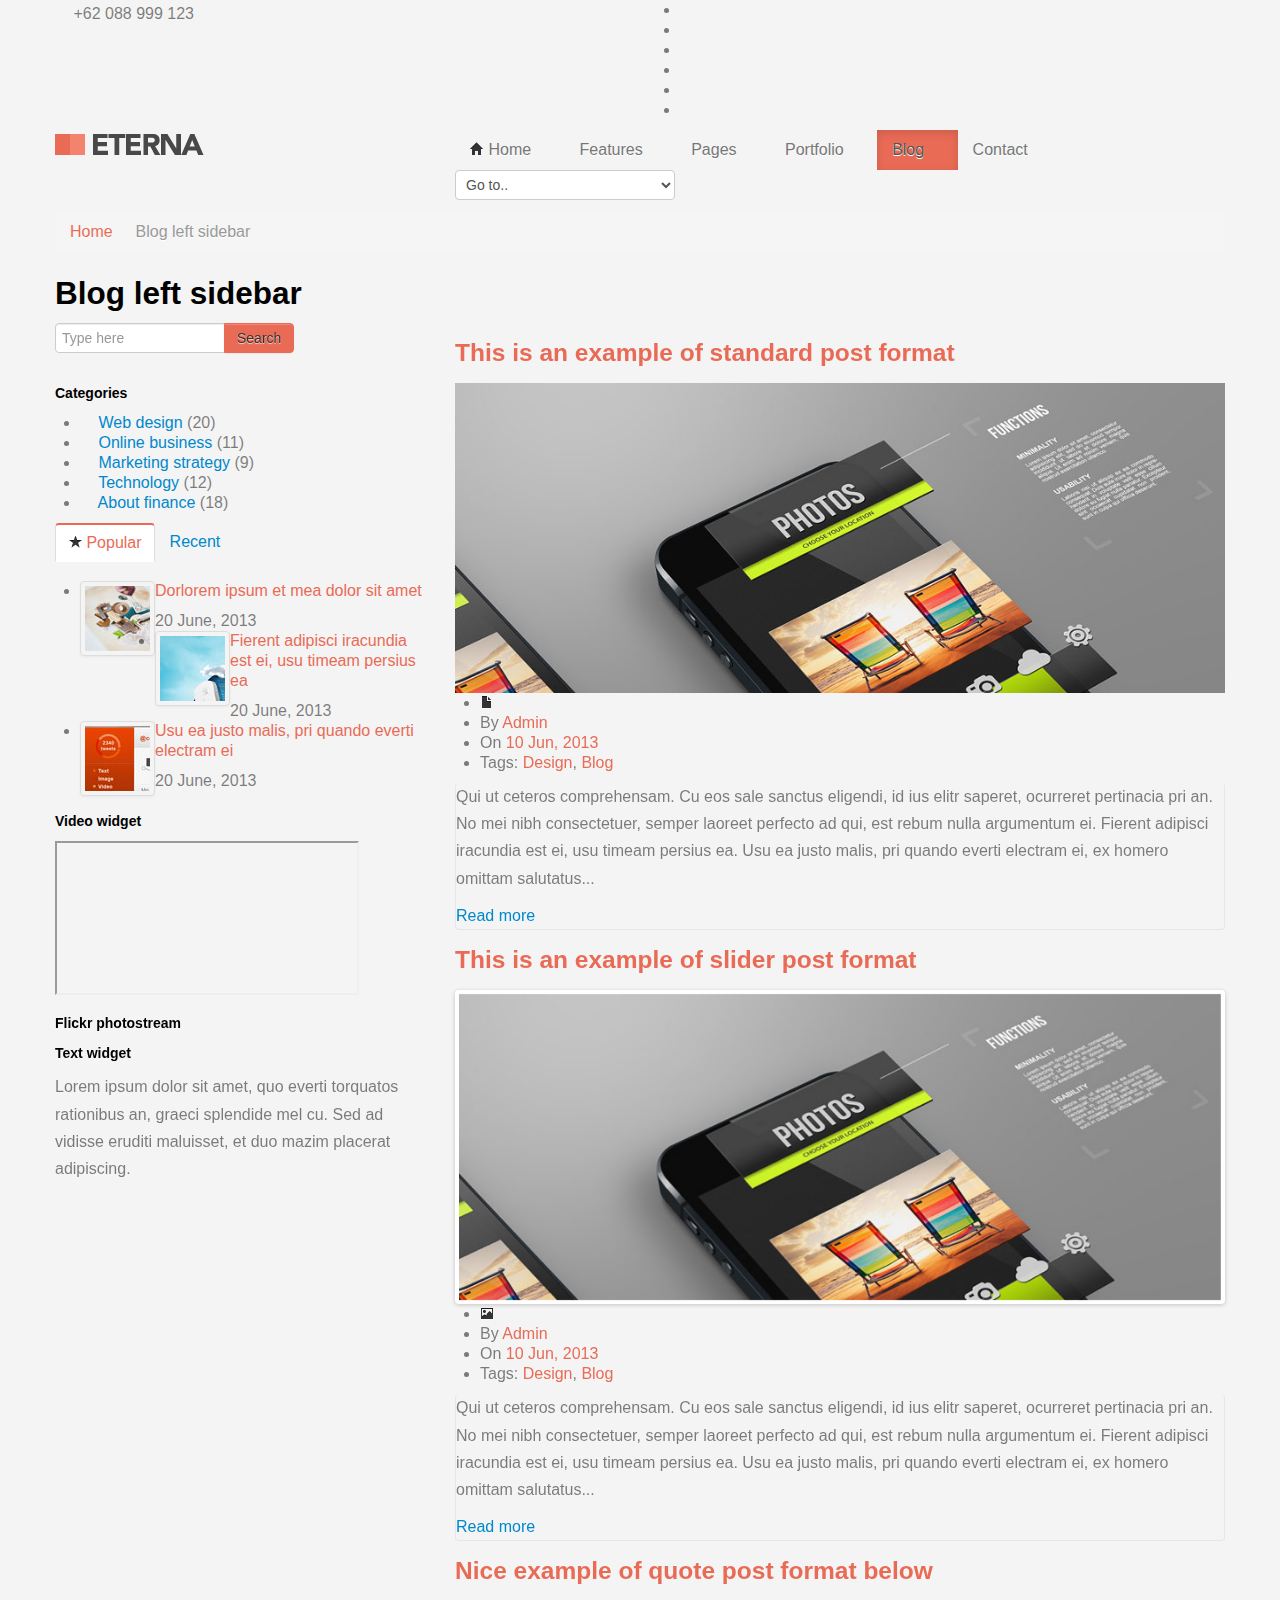
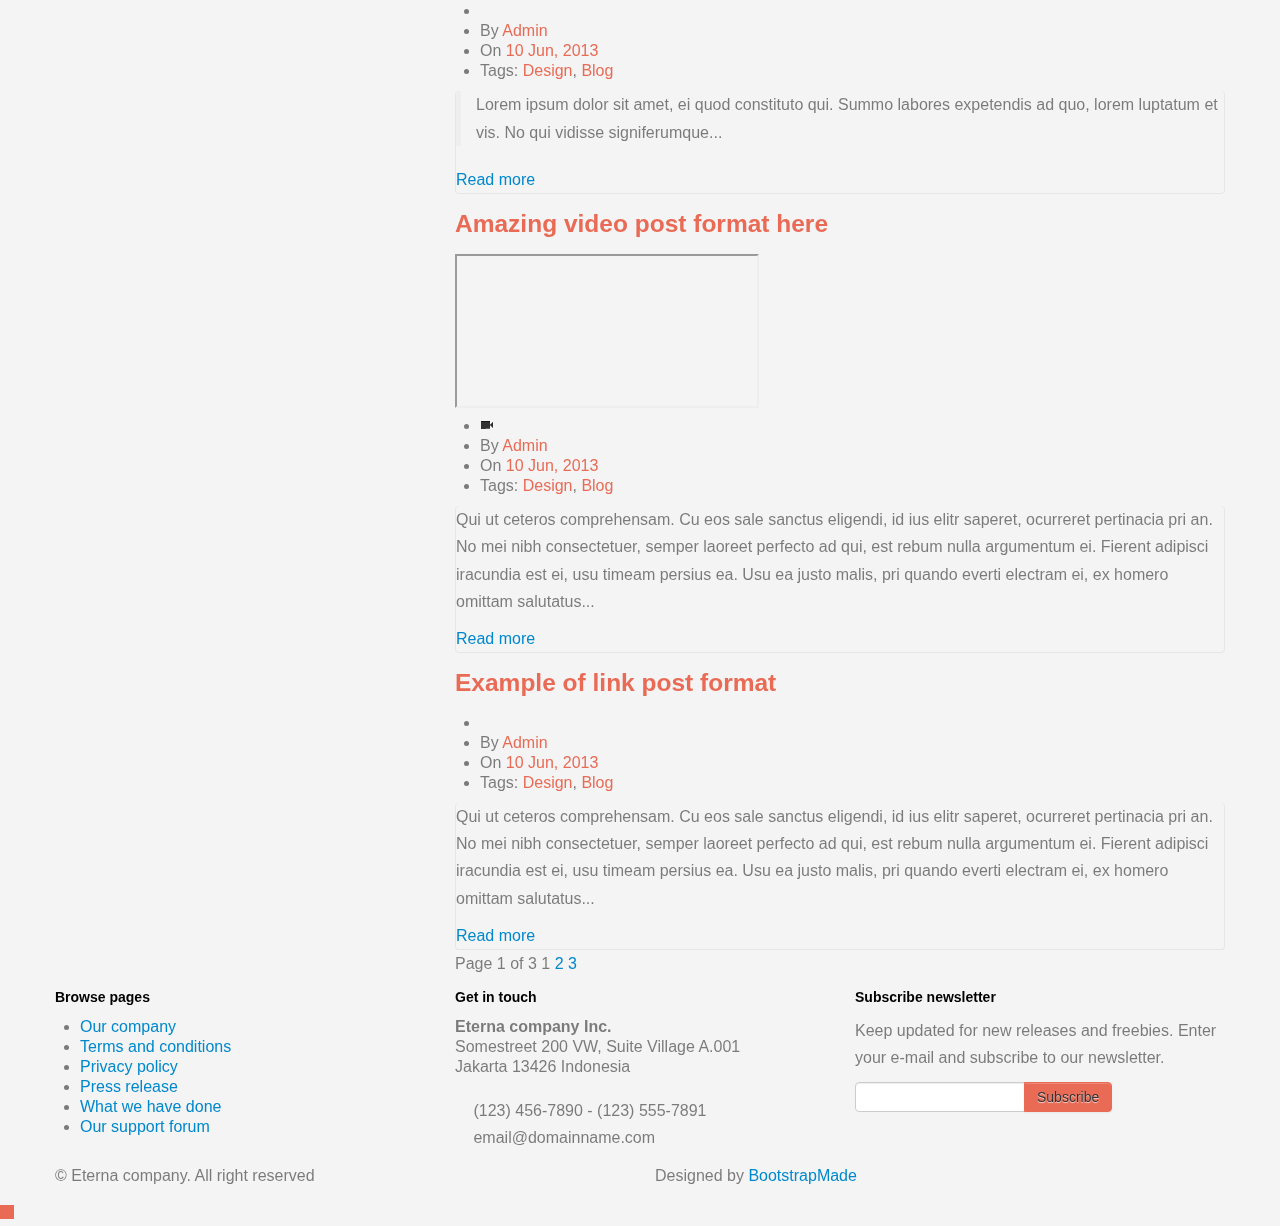
<file: DollarFly/blog-left-sidebar.html>
<!DOCTYPE html>
<html lang="en">

<head>
  <meta charset="utf-8">
  <title>Eterna - Professional bootstrap site template for corporate business</title>
  <meta name="viewport" content="width=device-width, initial-scale=1.0" />
  <meta name="description" content="Your page description here" />
  <meta name="author" content="" />

  <!-- css -->
  <link href="https://fonts.googleapis.com/css?family=Handlee|Open+Sans:300,400,600,700,800" rel="stylesheet">
  <link href="css/bootstrap.css" rel="stylesheet" />
  <link href="css/bootstrap-responsive.css" rel="stylesheet" />
  <link href="css/flexslider.css" rel="stylesheet" />
  <link href="css/prettyPhoto.css" rel="stylesheet" />
  <link href="css/camera.css" rel="stylesheet" />
  <link href="css/jquery.bxslider.css" rel="stylesheet" />
  <link href="css/style.css" rel="stylesheet" />

  <!-- Theme skin -->
  <link href="color/default.css" rel="stylesheet" />

  <!-- Fav and touch icons -->
  <link rel="apple-touch-icon-precomposed" sizes="144x144" href="ico/apple-touch-icon-144-precomposed.png" />
  <link rel="apple-touch-icon-precomposed" sizes="114x114" href="ico/apple-touch-icon-114-precomposed.png" />
  <link rel="apple-touch-icon-precomposed" sizes="72x72" href="ico/apple-touch-icon-72-precomposed.png" />
  <link rel="apple-touch-icon-precomposed" href="ico/apple-touch-icon-57-precomposed.png" />
  <link rel="shortcut icon" href="ico/favicon.png" />

  <!-- =======================================================
    Theme Name: Eterna
    Theme URL: https://bootstrapmade.com/eterna-free-multipurpose-bootstrap-template/
    Author: BootstrapMade.com
    Author URL: https://bootstrapmade.com
  ======================================================= -->
</head>

<body>

  <div id="wrapper">

    <!-- start header -->
    <header>
      <div class="top">
        <div class="container">
          <div class="row">
            <div class="span6">
              <p class="topcontact"><i class="icon-phone"></i> +62 088 999 123</p>
            </div>
            <div class="span6">

              <ul class="social-network">
                <li><a href="#" data-placement="bottom" title="Facebook"><i class="icon-facebook icon-white"></i></a></li>
                <li><a href="#" data-placement="bottom" title="Twitter"><i class="icon-twitter icon-white"></i></a></li>
                <li><a href="#" data-placement="bottom" title="Linkedin"><i class="icon-linkedin icon-white"></i></a></li>
                <li><a href="#" data-placement="bottom" title="Pinterest"><i class="icon-pinterest  icon-white"></i></a></li>
                <li><a href="#" data-placement="bottom" title="Google +"><i class="icon-google-plus icon-white"></i></a></li>
                <li><a href="#" data-placement="bottom" title="Dribbble"><i class="icon-dribbble icon-white"></i></a></li>
              </ul>

            </div>
          </div>
        </div>
      </div>
      <div class="container">


        <div class="row nomargin">
          <div class="span4">
            <div class="logo">
              <a href="index.html"><img src="img/logo.png" alt="" /></a>
            </div>
          </div>
          <div class="span8">
            <div class="navbar navbar-static-top">
              <div class="navigation">
                <nav>
                  <ul class="nav topnav">
                    <li class="dropdown">
                      <a href="index.html"><i class="icon-home"></i> Home <i class="icon-angle-down"></i></a>
                      <ul class="dropdown-menu">
                        <li><a href="index-alt2.html">Homepage 2</a></li>
                        <li><a href="index-alt3.html">Homepage 3</a></li>
                        <li><a href="index-alt4.html">Parallax slider</a></li>
                        <li><a href="index-landingpage.html">Landing page</a></li>
                      </ul>
                    </li>
                    <li class="dropdown">
                      <a href="#">Features <i class="icon-angle-down"></i></a>
                      <ul class="dropdown-menu">
                        <li><a href="typography.html">Typography</a></li>
                        <li><a href="components.html">Components</a></li>
                        <li><a href="icons.html">Icons</a></li>
                        <li><a href="icon-variations.html">Icon variations</a></li>
                        <li class="dropdown"><a href="#">3rd menus<i class="icon-angle-right"></i></a>
                          <ul class="dropdown-menu sub-menu-level1">
                            <li><a href="index.html">Sub menu</a></li>
                            <li><a href="index.html">Sub menu</a></li>
                          </ul>
                        </li>
                      </ul>
                    </li>
                    <li class="dropdown">
                      <a href="#">Pages <i class="icon-angle-down"></i></a>
                      <ul class="dropdown-menu">
                        <li><a href="about.html">About us</a></li>
                        <li><a href="faq.html">FAQ</a></li>
                        <li><a href="team.html">Team</a></li>
                        <li><a href="services.html">Services</a></li>
                        <li><a href="pricingbox.html">Pricing boxes</a></li>
                        <li><a href="404.html">404</a></li>
                      </ul>
                    </li>
                    <li class="dropdown">
                      <a href="#">Portfolio <i class="icon-angle-down"></i></a>
                      <ul class="dropdown-menu">
                        <li><a href="portfolio-2cols.html">Portfolio 2 columns</a></li>
                        <li><a href="portfolio-3cols.html">Portfolio 3 columns</a></li>
                        <li><a href="portfolio-4cols.html">Portfolio 4 columns</a></li>
                        <li><a href="portfolio-detail.html">Portfolio detail</a></li>
                      </ul>
                    </li>
                    <li class="dropdown active">
                      <a href="#">Blog <i class="icon-angle-down"></i></a>
                      <ul class="dropdown-menu">
                        <li><a href="blog-left-sidebar.html">Blog left sidebar</a></li>
                        <li><a href="blog-right-sidebar.html">Blog right sidebar</a></li>
                        <li><a href="blog-fullwidth.html">Blog fullwidth</a></li>
                        <li><a href="post-left-sidebar.html">Post left sidebar</a></li>
                        <li><a href="post-right-sidebar.html">Post right sidebar</a></li>
                      </ul>
                    </li>
                    <li>
                      <a href="contact.html">Contact </a>
                    </li>
                  </ul>
                </nav>
              </div>
              <!-- end navigation -->
            </div>
          </div>
        </div>
      </div>
    </header>
    <!-- end header -->

    <section id="inner-headline">
      <div class="container">
        <div class="row">
          <div class="span12">
            <div class="inner-heading">
              <ul class="breadcrumb">
                <li><a href="index.html">Home</a> <i class="icon-angle-right"></i></li>
                <li class="active">Blog left sidebar</li>
              </ul>
              <h2>Blog left sidebar</h2>
            </div>
          </div>
        </div>
      </div>
    </section>

    <section id="content">
      <div class="container">
        <div class="row">

          <div class="span4">

            <aside class="left-sidebar">

              <div class="widget">
                <form>
                  <div class="input-append">
                    <input class="span2" id="appendedInputButton" type="text" placeholder="Type here">
                    <button class="btn btn-theme" type="submit">Search</button>
                  </div>
                </form>
              </div>

              <div class="widget">

                <h5 class="widgetheading">Categories</h5>

                <ul class="cat">
                  <li><i class="icon-angle-right"></i> <a href="#">Web design</a><span> (20)</span></li>
                  <li><i class="icon-angle-right"></i> <a href="#">Online business</a><span> (11)</span></li>
                  <li><i class="icon-angle-right"></i> <a href="#">Marketing strategy</a><span> (9)</span></li>
                  <li><i class="icon-angle-right"></i> <a href="#">Technology</a><span> (12)</span></li>
                  <li><i class="icon-angle-right"></i> <a href="#">About finance</a><span> (18)</span></li>
                </ul>
              </div>

              <div class="widget">
                <div class="tabs">
                  <ul class="nav nav-tabs">
                    <li class="active"><a href="#one" data-toggle="tab"><i class="icon-star"></i> Popular</a></li>
                    <li><a href="#two" data-toggle="tab">Recent</a></li>
                  </ul>
                  <div class="tab-content">
                    <div class="tab-pane active" id="one">
                      <ul class="popular">
                        <li>
                          <img src="img/dummies/blog/small/1.jpg" alt="" class="thumbnail pull-left" />
                          <p><a href="#">Dorlorem ipsum et mea dolor sit amet</a></p>
                          <span>20 June, 2013</span>
                        </li>
                        <li>
                          <img src="img/dummies/blog/small/2.jpg" alt="" class="thumbnail pull-left" />
                          <p><a href="#">Fierent adipisci iracundia est ei, usu timeam persius ea</a></p>
                          <span>20 June, 2013</span>
                        </li>
                        <li>
                          <img src="img/dummies/blog/small/3.jpg" alt="" class="thumbnail pull-left" />
                          <p><a href="#">Usu ea justo malis, pri quando everti electram ei</a></p>
                          <span>20 June, 2013</span>
                        </li>
                      </ul>
                    </div>
                    <div class="tab-pane" id="two">
                      <ul class="recent">
                        <li>
                          <p><a href="#">Dorlorem ipsum et mea dolor sit amet</a></p>
                        </li>
                        <li>
                          <p><a href="#">Fierent adipisci iracundia est ei, usu timeam persius ea</a></p>
                        </li>
                        <li>
                          <p><a href="#">Usu ea justo malis, pri quando everti electram ei</a></p>
                        </li>
                      </ul>
                    </div>
                  </div>
                </div>
              </div>


              <div class="widget">

                <h5 class="widgetheading">Video widget</h5>
                <div class="video-container">
                  <iframe src="http://player.vimeo.com/video/30585464?title=0&amp;byline=0">			</iframe>
                </div>
              </div>

              <div class="widget">
                <h5 class="widgetheading">Flickr photostream</h5>
                <div class="flickr_badge">
                  <script type="text/javascript" src="http://www.flickr.com/badge_code_v2.gne?count=8&amp;display=random&amp;size=s&amp;layout=x&amp;source=user&amp;user=34178660@N03"></script>
                </div>
                <div class="clear"></div>
              </div>
              <div class="widget">

                <h5 class="widgetheading">Text widget</h5>
                <p>
                  Lorem ipsum dolor sit amet, quo everti torquatos rationibus an, graeci splendide mel cu. Sed ad vidisse eruditi maluisset, et duo mazim placerat adipiscing.
                </p>

              </div>
            </aside>
          </div>

          <div class="span8">
            <article>
              <div class="row">

                <div class="span8">
                  <div class="post-image">
                    <div class="post-heading">
                      <h3><a href="#">This is an example of standard post format</a></h3>
                    </div>

                    <img src="img/dummies/blog/img1.jpg" alt="" />
                  </div>
                  <div class="meta-post">
                    <ul>
                      <li><i class="icon-file"></i></li>
                      <li>By <a href="#" class="author">Admin</a></li>
                      <li>On <a href="#" class="date">10 Jun, 2013</a></li>
                      <li>Tags: <a href="#">Design</a>, <a href="#">Blog</a></li>
                    </ul>
                  </div>
                  <div class="post-entry">
                    <p>
                      Qui ut ceteros comprehensam. Cu eos sale sanctus eligendi, id ius elitr saperet, ocurreret pertinacia pri an. No mei nibh consectetuer, semper laoreet perfecto ad qui, est rebum nulla argumentum ei. Fierent adipisci iracundia est ei, usu timeam persius
                      ea. Usu ea justo malis, pri quando everti electram ei, ex homero omittam salutatus...
                    </p>
                    <a href="#" class="readmore">Read more <i class="icon-angle-right"></i></a>
                  </div>
                </div>
              </div>
            </article>

            <article>
              <div class="row">

                <div class="span8">
                  <div class="post-slider">
                    <div class="post-heading">
                      <h3><a href="#">This is an example of slider post format</a></h3>
                    </div>
                    <div class="clear"></div>
                    <!-- start flexslider -->
                    <div class="flexslider">
                      <ul class="slides">
                        <li>
                          <img src="img/dummies/blog/img1.jpg" alt="" />
                        </li>
                        <li>
                          <img src="img/dummies/blog/img2.jpg" alt="" />
                        </li>
                        <li>
                          <img src="img/dummies/blog/img3.jpg" alt="" />
                        </li>
                      </ul>
                    </div>
                    <!-- end flexslider -->
                  </div>
                  <div class="meta-post">
                    <ul>
                      <li><i class="icon-picture"></i></li>
                      <li>By <a href="#" class="author">Admin</a></li>
                      <li>On <a href="#" class="date">10 Jun, 2013</a></li>
                      <li>Tags: <a href="#">Design</a>, <a href="#">Blog</a></li>
                    </ul>
                  </div>
                  <div class="post-entry">
                    <p>
                      Qui ut ceteros comprehensam. Cu eos sale sanctus eligendi, id ius elitr saperet, ocurreret pertinacia pri an. No mei nibh consectetuer, semper laoreet perfecto ad qui, est rebum nulla argumentum ei. Fierent adipisci iracundia est ei, usu timeam persius
                      ea. Usu ea justo malis, pri quando everti electram ei, ex homero omittam salutatus...
                    </p>
                    <a href="#" class="readmore">Read more <i class="icon-angle-right"></i></a>
                  </div>

                </div>
              </div>
            </article>


            <article>
              <div class="row">

                <div class="span8">
                  <div class="post-quote">
                    <div class="post-heading">
                      <h3><a href="#">Nice example of quote post format below</a></h3>
                    </div>


                  </div>
                  <div class="meta-post">
                    <ul>
                      <li><i class="icon-quote-left"></i></li>
                      <li>By <a href="#" class="author">Admin</a></li>
                      <li>On <a href="#" class="date">10 Jun, 2013</a></li>
                      <li>Tags: <a href="#">Design</a>, <a href="#">Blog</a></li>
                    </ul>
                  </div>
                  <div class="post-entry">
                    <blockquote>
                      Lorem ipsum dolor sit amet, ei quod constituto qui. Summo labores expetendis ad quo, lorem luptatum et vis. No qui vidisse signiferumque...
                    </blockquote>
                    <a href="#" class="readmore">Read more <i class="icon-angle-right"></i></a>
                  </div>

                </div>
              </div>
            </article>

            <article>
              <div class="row">

                <div class="span8">
                  <div class="post-video">
                    <div class="post-heading">
                      <h3><a href="#">Amazing video post format here</a></h3>
                    </div>
                    <div class="video-container">
                      <iframe src="http://player.vimeo.com/video/30585464?title=0&amp;byline=0">			</iframe>
                    </div>
                  </div>
                  <div class="meta-post">
                    <ul>
                      <li><i class="icon-facetime-video"></i></li>
                      <li>By <a href="#" class="author">Admin</a></li>
                      <li>On <a href="#" class="date">10 Jun, 2013</a></li>
                      <li>Tags: <a href="#">Design</a>, <a href="#">Blog</a></li>
                    </ul>
                  </div>
                  <div class="post-entry">
                    <p>
                      Qui ut ceteros comprehensam. Cu eos sale sanctus eligendi, id ius elitr saperet, ocurreret pertinacia pri an. No mei nibh consectetuer, semper laoreet perfecto ad qui, est rebum nulla argumentum ei. Fierent adipisci iracundia est ei, usu timeam persius
                      ea. Usu ea justo malis, pri quando everti electram ei, ex homero omittam salutatus...
                    </p>
                    <a href="#" class="readmore">Read more <i class="icon-angle-right"></i></a>
                  </div>
                </div>
              </div>
            </article>


            <article>
              <div class="row">

                <div class="span8">
                  <div class="post-link">
                    <div class="post-heading">
                      <h3><a href="http://iweb-studio.com">Example of link post format</a></h3>
                    </div>
                  </div>
                  <div class="meta-post">
                    <ul>
                      <li><i class="icon-link"></i></li>
                      <li>By <a href="#" class="author">Admin</a></li>
                      <li>On <a href="#" class="date">10 Jun, 2013</a></li>
                      <li>Tags: <a href="#">Design</a>, <a href="#">Blog</a></li>
                    </ul>
                  </div>
                  <div class="post-entry">
                    <p>
                      Qui ut ceteros comprehensam. Cu eos sale sanctus eligendi, id ius elitr saperet, ocurreret pertinacia pri an. No mei nibh consectetuer, semper laoreet perfecto ad qui, est rebum nulla argumentum ei. Fierent adipisci iracundia est ei, usu timeam persius
                      ea. Usu ea justo malis, pri quando everti electram ei, ex homero omittam salutatus...
                    </p>
                    <a href="#" class="readmore">Read more <i class="icon-angle-right"></i></a>
                  </div>
                </div>
              </div>
            </article>

            <div id="pagination">
              <span class="all">Page 1 of 3</span>
              <span class="current">1</span>
              <a href="#" class="inactive">2</a>
              <a href="#" class="inactive">3</a>
            </div>
          </div>
        </div>
      </div>
    </section>

    <footer>
      <div class="container">
        <div class="row">
          <div class="span4">
            <div class="widget">
              <h5 class="widgetheading">Browse pages</h5>
              <ul class="link-list">
                <li><a href="#">Our company</a></li>
                <li><a href="#">Terms and conditions</a></li>
                <li><a href="#">Privacy policy</a></li>
                <li><a href="#">Press release</a></li>
                <li><a href="#">What we have done</a></li>
                <li><a href="#">Our support forum</a></li>
              </ul>

            </div>
          </div>
          <div class="span4">
            <div class="widget">
              <h5 class="widgetheading">Get in touch</h5>
              <address>
							<strong>Eterna company Inc.</strong><br>
							Somestreet 200 VW, Suite Village A.001<br>
							Jakarta 13426 Indonesia
						</address>
              <p>
                <i class="icon-phone"></i> (123) 456-7890 - (123) 555-7891 <br>
                <i class="icon-envelope-alt"></i> email@domainname.com
              </p>
            </div>
          </div>
          <div class="span4">
            <div class="widget">
              <h5 class="widgetheading">Subscribe newsletter</h5>
              <p>
                Keep updated for new releases and freebies. Enter your e-mail and subscribe to our newsletter.
              </p>
              <form class="subscribe">
                <div class="input-append">
                  <input class="span2" id="appendedInputButton" type="text">
                  <button class="btn btn-theme" type="submit">Subscribe</button>
                </div>
              </form>
            </div>
          </div>
        </div>
      </div>
      <div id="sub-footer">
        <div class="container">
          <div class="row">
            <div class="span6">
              <div class="copyright">
                <p><span>&copy; Eterna company. All right reserved</span></p>
              </div>

            </div>

            <div class="span6">
              <div class="credits">
                <!--
                  All the links in the footer should remain intact.
                  You can delete the links only if you purchased the pro version.
                  Licensing information: https://bootstrapmade.com/license/
                  Purchase the pro version with working PHP/AJAX contact form: https://bootstrapmade.com/buy/?theme=Eterna
                -->
                Designed by <a href="https://bootstrapmade.com/">BootstrapMade</a>
              </div>
            </div>
          </div>
        </div>
      </div>
    </footer>
  </div>
  <a href="#" class="scrollup"><i class="icon-angle-up icon-square icon-bglight icon-2x active"></i></a>

  <!-- javascript
    ================================================== -->
  <!-- Placed at the end of the document so the pages load faster -->
  <script src="js/jquery.js"></script>
  <script src="js/jquery.easing.1.3.js"></script>
  <script src="js/bootstrap.js"></script>

  <script src="js/modernizr.custom.js"></script>
  <script src="js/toucheffects.js"></script>
  <script src="js/google-code-prettify/prettify.js"></script>
  <script src="js/jquery.bxslider.min.js"></script>

  <script src="js/jquery.prettyPhoto.js"></script>
  <script src="js/portfolio/jquery.quicksand.js"></script>
  <script src="js/portfolio/setting.js"></script>

  <script src="js/jquery.flexslider.js"></script>
  <script src="js/animate.js"></script>
  <script src="js/inview.js"></script>

  <!-- Template Custom JavaScript File -->
  <script src="js/custom.js"></script>


</body>

</html>
</file>
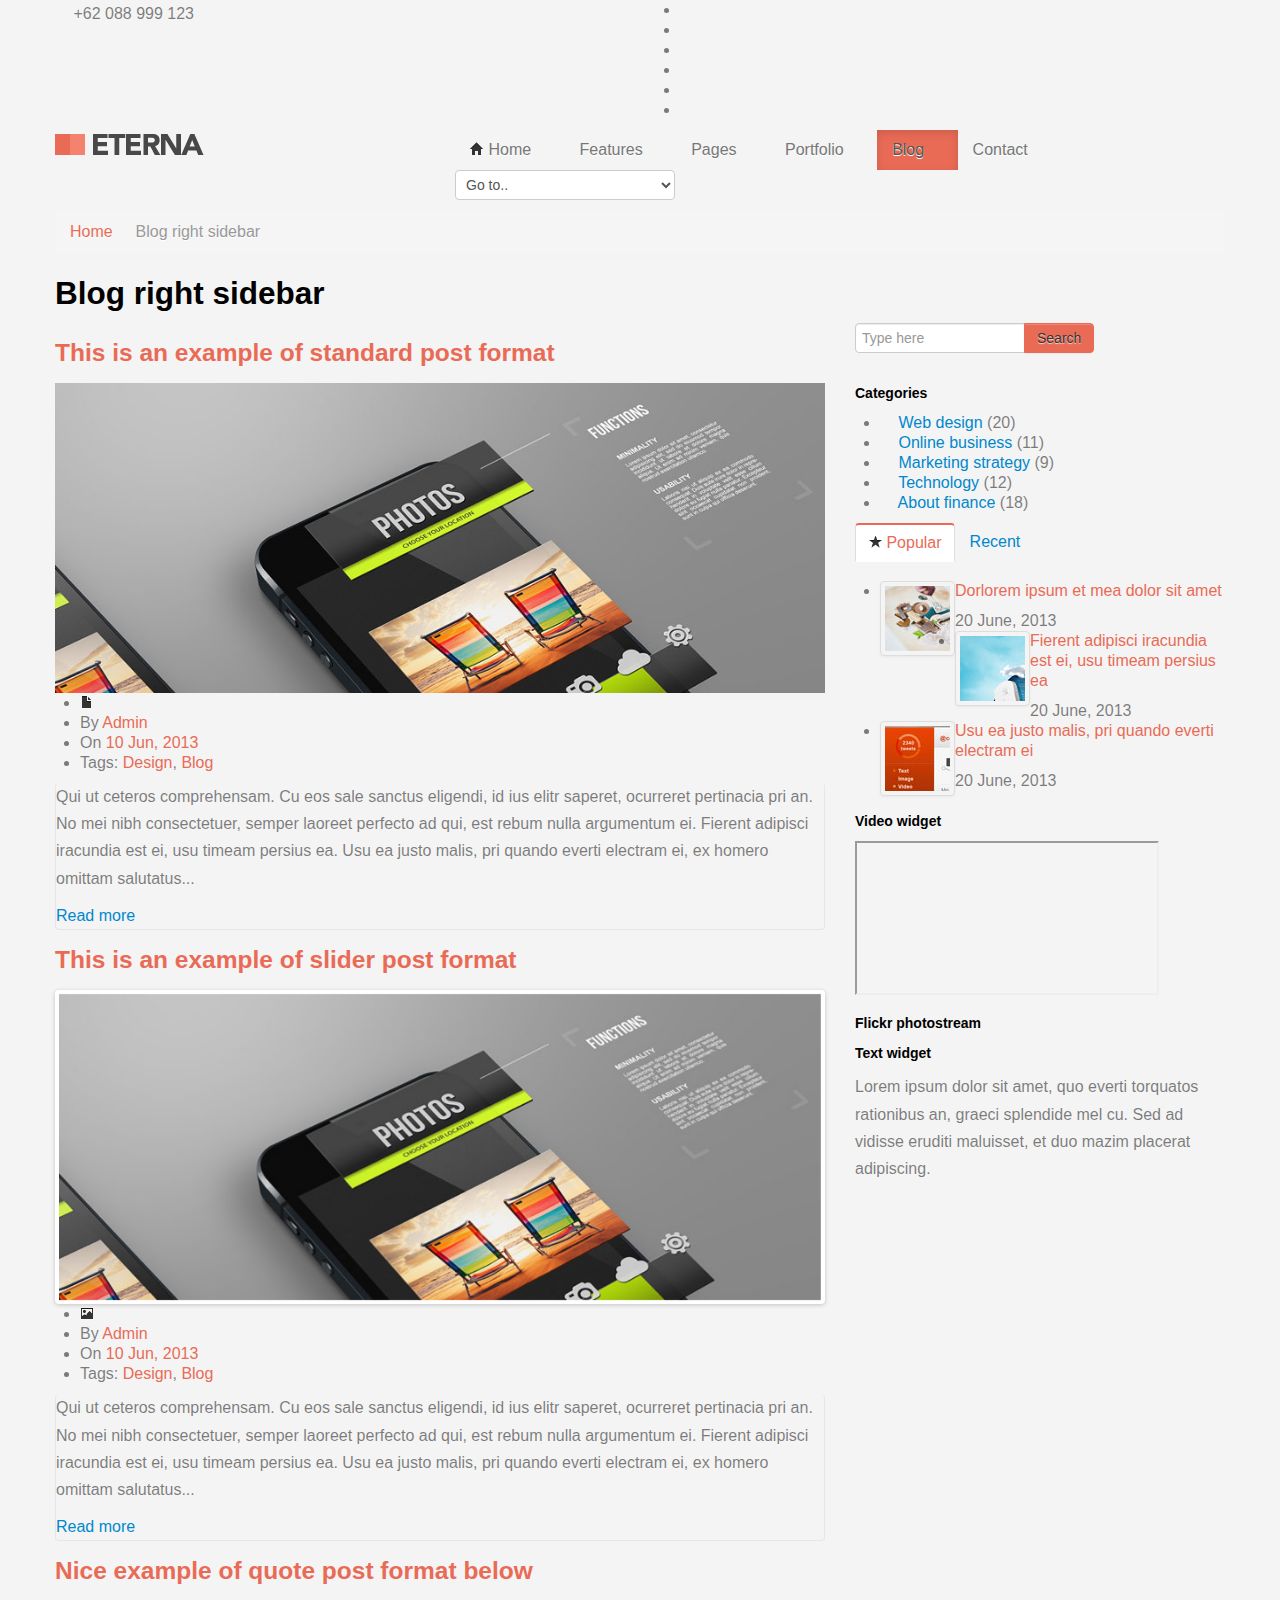
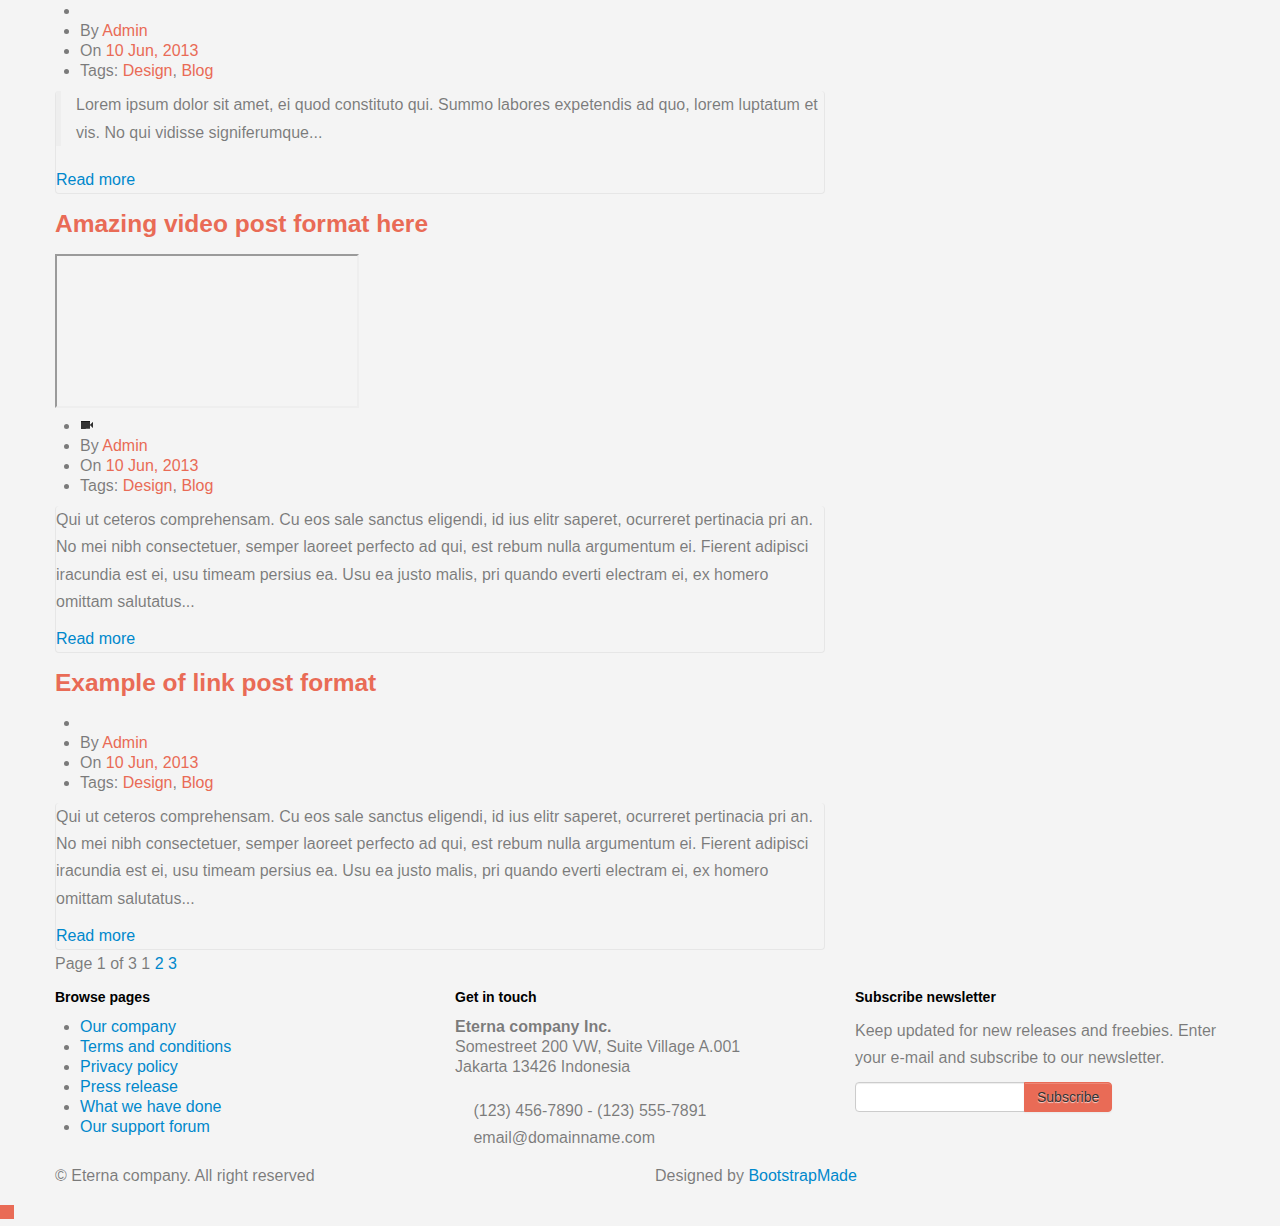
<file: DollarFly/blog-right-sidebar.html>
<!DOCTYPE html>
<html lang="en">

<head>
  <meta charset="utf-8">
  <title>Eterna - Professional bootstrap site template for corporate business</title>
  <meta name="viewport" content="width=device-width, initial-scale=1.0" />
  <meta name="description" content="Your page description here" />
  <meta name="author" content="" />

  <!-- css -->
  <link href="https://fonts.googleapis.com/css?family=Handlee|Open+Sans:300,400,600,700,800" rel="stylesheet">
  <link href="css/bootstrap.css" rel="stylesheet" />
  <link href="css/bootstrap-responsive.css" rel="stylesheet" />
  <link href="css/flexslider.css" rel="stylesheet" />
  <link href="css/prettyPhoto.css" rel="stylesheet" />
  <link href="css/camera.css" rel="stylesheet" />
  <link href="css/jquery.bxslider.css" rel="stylesheet" />
  <link href="css/style.css" rel="stylesheet" />

  <!-- Theme skin -->
  <link href="color/default.css" rel="stylesheet" />

  <!-- Fav and touch icons -->
  <link rel="apple-touch-icon-precomposed" sizes="144x144" href="ico/apple-touch-icon-144-precomposed.png" />
  <link rel="apple-touch-icon-precomposed" sizes="114x114" href="ico/apple-touch-icon-114-precomposed.png" />
  <link rel="apple-touch-icon-precomposed" sizes="72x72" href="ico/apple-touch-icon-72-precomposed.png" />
  <link rel="apple-touch-icon-precomposed" href="ico/apple-touch-icon-57-precomposed.png" />
  <link rel="shortcut icon" href="ico/favicon.png" />

  <!-- =======================================================
    Theme Name: Eterna
    Theme URL: https://bootstrapmade.com/eterna-free-multipurpose-bootstrap-template/
    Author: BootstrapMade.com
    Author URL: https://bootstrapmade.com
  ======================================================= -->
</head>

<body>

  <div id="wrapper">

    <!-- start header -->
    <header>
      <div class="top">
        <div class="container">
          <div class="row">
            <div class="span6">
              <p class="topcontact"><i class="icon-phone"></i> +62 088 999 123</p>
            </div>
            <div class="span6">

              <ul class="social-network">
                <li><a href="#" data-placement="bottom" title="Facebook"><i class="icon-facebook icon-white"></i></a></li>
                <li><a href="#" data-placement="bottom" title="Twitter"><i class="icon-twitter icon-white"></i></a></li>
                <li><a href="#" data-placement="bottom" title="Linkedin"><i class="icon-linkedin icon-white"></i></a></li>
                <li><a href="#" data-placement="bottom" title="Pinterest"><i class="icon-pinterest  icon-white"></i></a></li>
                <li><a href="#" data-placement="bottom" title="Google +"><i class="icon-google-plus icon-white"></i></a></li>
                <li><a href="#" data-placement="bottom" title="Dribbble"><i class="icon-dribbble icon-white"></i></a></li>
              </ul>

            </div>
          </div>
        </div>
      </div>
      <div class="container">


        <div class="row nomargin">
          <div class="span4">
            <div class="logo">
              <a href="index.html"><img src="img/logo.png" alt="" /></a>
            </div>
          </div>
          <div class="span8">
            <div class="navbar navbar-static-top">
              <div class="navigation">
                <nav>
                  <ul class="nav topnav">
                    <li class="dropdown">
                      <a href="index.html"><i class="icon-home"></i> Home <i class="icon-angle-down"></i></a>
                      <ul class="dropdown-menu">
                        <li><a href="index-alt2.html">Homepage 2</a></li>
                        <li><a href="index-alt3.html">Homepage 3</a></li>
                        <li><a href="index-alt4.html">Parallax slider</a></li>
                        <li><a href="index-landingpage.html">Landing page</a></li>
                      </ul>
                    </li>
                    <li class="dropdown">
                      <a href="#">Features <i class="icon-angle-down"></i></a>
                      <ul class="dropdown-menu">
                        <li><a href="typography.html">Typography</a></li>
                        <li><a href="components.html">Components</a></li>
                        <li><a href="icons.html">Icons</a></li>
                        <li><a href="icon-variations.html">Icon variations</a></li>
                        <li class="dropdown"><a href="#">3rd menus<i class="icon-angle-right"></i></a>
                          <ul class="dropdown-menu sub-menu-level1">
                            <li><a href="index.html">Sub menu</a></li>
                            <li><a href="index.html">Sub menu</a></li>
                          </ul>
                        </li>
                      </ul>
                    </li>
                    <li class="dropdown">
                      <a href="#">Pages <i class="icon-angle-down"></i></a>
                      <ul class="dropdown-menu">
                        <li><a href="about.html">About us</a></li>
                        <li><a href="faq.html">FAQ</a></li>
                        <li><a href="team.html">Team</a></li>
                        <li><a href="services.html">Services</a></li>
                        <li><a href="pricingbox.html">Pricing boxes</a></li>
                        <li><a href="404.html">404</a></li>
                      </ul>
                    </li>
                    <li class="dropdown">
                      <a href="#">Portfolio <i class="icon-angle-down"></i></a>
                      <ul class="dropdown-menu">
                        <li><a href="portfolio-2cols.html">Portfolio 2 columns</a></li>
                        <li><a href="portfolio-3cols.html">Portfolio 3 columns</a></li>
                        <li><a href="portfolio-4cols.html">Portfolio 4 columns</a></li>
                        <li><a href="portfolio-detail.html">Portfolio detail</a></li>
                      </ul>
                    </li>
                    <li class="dropdown active">
                      <a href="#">Blog <i class="icon-angle-down"></i></a>
                      <ul class="dropdown-menu">
                        <li><a href="blog-left-sidebar.html">Blog left sidebar</a></li>
                        <li><a href="blog-right-sidebar.html">Blog right sidebar</a></li>
                        <li><a href="blog-fullwidth.html">Blog fullwidth</a></li>
                        <li><a href="post-left-sidebar.html">Post left sidebar</a></li>
                        <li><a href="post-right-sidebar.html">Post right sidebar</a></li>
                      </ul>
                    </li>
                    <li>
                      <a href="contact.html">Contact </a>
                    </li>
                  </ul>
                </nav>
              </div>
              <!-- end navigation -->
            </div>
          </div>
        </div>
      </div>
    </header>
    <!-- end header -->

    <section id="inner-headline">
      <div class="container">
        <div class="row">
          <div class="span12">
            <div class="inner-heading">
              <ul class="breadcrumb">
                <li><a href="index.html">Home</a> <i class="icon-angle-right"></i></li>
                <li class="active">Blog right sidebar</li>
              </ul>
              <h2>Blog right sidebar</h2>
            </div>
          </div>
        </div>
      </div>
    </section>

    <section id="content">
      <div class="container">
        <div class="row">

          <div class="span8">
            <article>
              <div class="row">

                <div class="span8">
                  <div class="post-image">
                    <div class="post-heading">
                      <h3><a href="#">This is an example of standard post format</a></h3>
                    </div>

                    <img src="img/dummies/blog/img1.jpg" alt="" />
                  </div>
                  <div class="meta-post">
                    <ul>
                      <li><i class="icon-file"></i></li>
                      <li>By <a href="#" class="author">Admin</a></li>
                      <li>On <a href="#" class="date">10 Jun, 2013</a></li>
                      <li>Tags: <a href="#">Design</a>, <a href="#">Blog</a></li>
                    </ul>
                  </div>
                  <div class="post-entry">
                    <p>
                      Qui ut ceteros comprehensam. Cu eos sale sanctus eligendi, id ius elitr saperet, ocurreret pertinacia pri an. No mei nibh consectetuer, semper laoreet perfecto ad qui, est rebum nulla argumentum ei. Fierent adipisci iracundia est ei, usu timeam persius
                      ea. Usu ea justo malis, pri quando everti electram ei, ex homero omittam salutatus...
                    </p>
                    <a href="#" class="readmore">Read more <i class="icon-angle-right"></i></a>
                  </div>
                </div>
              </div>
            </article>

            <article>
              <div class="row">

                <div class="span8">
                  <div class="post-slider">
                    <div class="post-heading">
                      <h3><a href="#">This is an example of slider post format</a></h3>
                    </div>
                    <div class="clear"></div>
                    <!-- start flexslider -->
                    <div class="flexslider">
                      <ul class="slides">
                        <li>
                          <img src="img/dummies/blog/img1.jpg" alt="" />
                        </li>
                        <li>
                          <img src="img/dummies/blog/img2.jpg" alt="" />
                        </li>
                        <li>
                          <img src="img/dummies/blog/img3.jpg" alt="" />
                        </li>
                      </ul>
                    </div>
                    <!-- end flexslider -->
                  </div>
                  <div class="meta-post">
                    <ul>
                      <li><i class="icon-picture"></i></li>
                      <li>By <a href="#" class="author">Admin</a></li>
                      <li>On <a href="#" class="date">10 Jun, 2013</a></li>
                      <li>Tags: <a href="#">Design</a>, <a href="#">Blog</a></li>
                    </ul>
                  </div>
                  <div class="post-entry">
                    <p>
                      Qui ut ceteros comprehensam. Cu eos sale sanctus eligendi, id ius elitr saperet, ocurreret pertinacia pri an. No mei nibh consectetuer, semper laoreet perfecto ad qui, est rebum nulla argumentum ei. Fierent adipisci iracundia est ei, usu timeam persius
                      ea. Usu ea justo malis, pri quando everti electram ei, ex homero omittam salutatus...
                    </p>
                    <a href="#" class="readmore">Read more <i class="icon-angle-right"></i></a>
                  </div>

                </div>
              </div>
            </article>


            <article>
              <div class="row">

                <div class="span8">
                  <div class="post-quote">
                    <div class="post-heading">
                      <h3><a href="#">Nice example of quote post format below</a></h3>
                    </div>


                  </div>
                  <div class="meta-post">
                    <ul>
                      <li><i class="icon-quote-left"></i></li>
                      <li>By <a href="#" class="author">Admin</a></li>
                      <li>On <a href="#" class="date">10 Jun, 2013</a></li>
                      <li>Tags: <a href="#">Design</a>, <a href="#">Blog</a></li>
                    </ul>
                  </div>
                  <div class="post-entry">
                    <blockquote>
                      Lorem ipsum dolor sit amet, ei quod constituto qui. Summo labores expetendis ad quo, lorem luptatum et vis. No qui vidisse signiferumque...
                    </blockquote>
                    <a href="#" class="readmore">Read more <i class="icon-angle-right"></i></a>
                  </div>

                </div>
              </div>
            </article>

            <article>
              <div class="row">

                <div class="span8">
                  <div class="post-video">
                    <div class="post-heading">
                      <h3><a href="#">Amazing video post format here</a></h3>
                    </div>
                    <div class="video-container">
                      <iframe src="http://player.vimeo.com/video/30585464?title=0&amp;byline=0">			</iframe>
                    </div>
                  </div>
                  <div class="meta-post">
                    <ul>
                      <li><i class="icon-facetime-video"></i></li>
                      <li>By <a href="#" class="author">Admin</a></li>
                      <li>On <a href="#" class="date">10 Jun, 2013</a></li>
                      <li>Tags: <a href="#">Design</a>, <a href="#">Blog</a></li>
                    </ul>
                  </div>
                  <div class="post-entry">
                    <p>
                      Qui ut ceteros comprehensam. Cu eos sale sanctus eligendi, id ius elitr saperet, ocurreret pertinacia pri an. No mei nibh consectetuer, semper laoreet perfecto ad qui, est rebum nulla argumentum ei. Fierent adipisci iracundia est ei, usu timeam persius
                      ea. Usu ea justo malis, pri quando everti electram ei, ex homero omittam salutatus...
                    </p>
                    <a href="#" class="readmore">Read more <i class="icon-angle-right"></i></a>
                  </div>
                </div>
              </div>
            </article>


            <article>
              <div class="row">

                <div class="span8">
                  <div class="post-link">
                    <div class="post-heading">
                      <h3><a href="http://iweb-studio.com">Example of link post format</a></h3>
                    </div>
                  </div>
                  <div class="meta-post">
                    <ul>
                      <li><i class="icon-link"></i></li>
                      <li>By <a href="#" class="author">Admin</a></li>
                      <li>On <a href="#" class="date">10 Jun, 2013</a></li>
                      <li>Tags: <a href="#">Design</a>, <a href="#">Blog</a></li>
                    </ul>
                  </div>
                  <div class="post-entry">
                    <p>
                      Qui ut ceteros comprehensam. Cu eos sale sanctus eligendi, id ius elitr saperet, ocurreret pertinacia pri an. No mei nibh consectetuer, semper laoreet perfecto ad qui, est rebum nulla argumentum ei. Fierent adipisci iracundia est ei, usu timeam persius
                      ea. Usu ea justo malis, pri quando everti electram ei, ex homero omittam salutatus...
                    </p>
                    <a href="#" class="readmore">Read more <i class="icon-angle-right"></i></a>
                  </div>
                </div>
              </div>
            </article>

            <div id="pagination">
              <span class="all">Page 1 of 3</span>
              <span class="current">1</span>
              <a href="#" class="inactive">2</a>
              <a href="#" class="inactive">3</a>
            </div>
          </div>

          <div class="span4">

            <aside class="right-sidebar">

              <div class="widget">
                <form>
                  <div class="input-append">
                    <input class="span2" id="appendedInputButton" type="text" placeholder="Type here">
                    <button class="btn btn-theme" type="submit">Search</button>
                  </div>
                </form>
              </div>

              <div class="widget">

                <h5 class="widgetheading">Categories</h5>

                <ul class="cat">
                  <li><i class="icon-angle-right"></i> <a href="#">Web design</a><span> (20)</span></li>
                  <li><i class="icon-angle-right"></i> <a href="#">Online business</a><span> (11)</span></li>
                  <li><i class="icon-angle-right"></i> <a href="#">Marketing strategy</a><span> (9)</span></li>
                  <li><i class="icon-angle-right"></i> <a href="#">Technology</a><span> (12)</span></li>
                  <li><i class="icon-angle-right"></i> <a href="#">About finance</a><span> (18)</span></li>
                </ul>
              </div>

              <div class="widget">
                <div class="tabs">
                  <ul class="nav nav-tabs">
                    <li class="active"><a href="#one" data-toggle="tab"><i class="icon-star"></i> Popular</a></li>
                    <li><a href="#two" data-toggle="tab">Recent</a></li>
                  </ul>
                  <div class="tab-content">
                    <div class="tab-pane active" id="one">
                      <ul class="popular">
                        <li>
                          <img src="img/dummies/blog/small/1.jpg" alt="" class="thumbnail pull-left" />
                          <p><a href="#">Dorlorem ipsum et mea dolor sit amet</a></p>
                          <span>20 June, 2013</span>
                        </li>
                        <li>
                          <img src="img/dummies/blog/small/2.jpg" alt="" class="thumbnail pull-left" />
                          <p><a href="#">Fierent adipisci iracundia est ei, usu timeam persius ea</a></p>
                          <span>20 June, 2013</span>
                        </li>
                        <li>
                          <img src="img/dummies/blog/small/3.jpg" alt="" class="thumbnail pull-left" />
                          <p><a href="#">Usu ea justo malis, pri quando everti electram ei</a></p>
                          <span>20 June, 2013</span>
                        </li>
                      </ul>
                    </div>
                    <div class="tab-pane" id="two">
                      <ul class="recent">
                        <li>
                          <p><a href="#">Dorlorem ipsum et mea dolor sit amet</a></p>
                        </li>
                        <li>
                          <p><a href="#">Fierent adipisci iracundia est ei, usu timeam persius ea</a></p>
                        </li>
                        <li>
                          <p><a href="#">Usu ea justo malis, pri quando everti electram ei</a></p>
                        </li>
                      </ul>
                    </div>
                  </div>
                </div>
              </div>


              <div class="widget">

                <h5 class="widgetheading">Video widget</h5>
                <div class="video-container">
                  <iframe src="http://player.vimeo.com/video/30585464?title=0&amp;byline=0">			</iframe>
                </div>
              </div>

              <div class="widget">
                <h5 class="widgetheading">Flickr photostream</h5>
                <div class="flickr_badge">
                  <script type="text/javascript" src="http://www.flickr.com/badge_code_v2.gne?count=8&amp;display=random&amp;size=s&amp;layout=x&amp;source=user&amp;user=34178660@N03"></script>
                </div>
                <div class="clear"></div>
              </div>
              <div class="widget">

                <h5 class="widgetheading">Text widget</h5>
                <p>
                  Lorem ipsum dolor sit amet, quo everti torquatos rationibus an, graeci splendide mel cu. Sed ad vidisse eruditi maluisset, et duo mazim placerat adipiscing.
                </p>

              </div>
            </aside>
          </div>

        </div>
      </div>
    </section>

    <footer>
      <div class="container">
        <div class="row">
          <div class="span4">
            <div class="widget">
              <h5 class="widgetheading">Browse pages</h5>
              <ul class="link-list">
                <li><a href="#">Our company</a></li>
                <li><a href="#">Terms and conditions</a></li>
                <li><a href="#">Privacy policy</a></li>
                <li><a href="#">Press release</a></li>
                <li><a href="#">What we have done</a></li>
                <li><a href="#">Our support forum</a></li>
              </ul>

            </div>
          </div>
          <div class="span4">
            <div class="widget">
              <h5 class="widgetheading">Get in touch</h5>
              <address>
							<strong>Eterna company Inc.</strong><br>
							Somestreet 200 VW, Suite Village A.001<br>
							Jakarta 13426 Indonesia
						</address>
              <p>
                <i class="icon-phone"></i> (123) 456-7890 - (123) 555-7891 <br>
                <i class="icon-envelope-alt"></i> email@domainname.com
              </p>
            </div>
          </div>
          <div class="span4">
            <div class="widget">
              <h5 class="widgetheading">Subscribe newsletter</h5>
              <p>
                Keep updated for new releases and freebies. Enter your e-mail and subscribe to our newsletter.
              </p>
              <form class="subscribe">
                <div class="input-append">
                  <input class="span2" id="appendedInputButton" type="text">
                  <button class="btn btn-theme" type="submit">Subscribe</button>
                </div>
              </form>
            </div>
          </div>
        </div>
      </div>
      <div id="sub-footer">
        <div class="container">
          <div class="row">
            <div class="span6">
              <div class="copyright">
                <p><span>&copy; Eterna company. All right reserved</span></p>
              </div>

            </div>

            <div class="span6">
              <div class="credits">
                <!--
                  All the links in the footer should remain intact.
                  You can delete the links only if you purchased the pro version.
                  Licensing information: https://bootstrapmade.com/license/
                  Purchase the pro version with working PHP/AJAX contact form: https://bootstrapmade.com/buy/?theme=Eterna
                -->
                Designed by <a href="https://bootstrapmade.com/">BootstrapMade</a>
              </div>
            </div>
          </div>
        </div>
      </div>
    </footer>
  </div>
  <a href="#" class="scrollup"><i class="icon-angle-up icon-square icon-bglight icon-2x active"></i></a>

  <!-- javascript
    ================================================== -->
  <!-- Placed at the end of the document so the pages load faster -->
  <script src="js/jquery.js"></script>
  <script src="js/jquery.easing.1.3.js"></script>
  <script src="js/bootstrap.js"></script>

  <script src="js/modernizr.custom.js"></script>
  <script src="js/toucheffects.js"></script>
  <script src="js/google-code-prettify/prettify.js"></script>
  <script src="js/jquery.bxslider.min.js"></script>

  <script src="js/jquery.prettyPhoto.js"></script>
  <script src="js/portfolio/jquery.quicksand.js"></script>
  <script src="js/portfolio/setting.js"></script>

  <script src="js/jquery.flexslider.js"></script>
  <script src="js/animate.js"></script>
  <script src="js/inview.js"></script>

  <!-- Template Custom JavaScript File -->
  <script src="js/custom.js"></script>


</body>

</html>
</file>
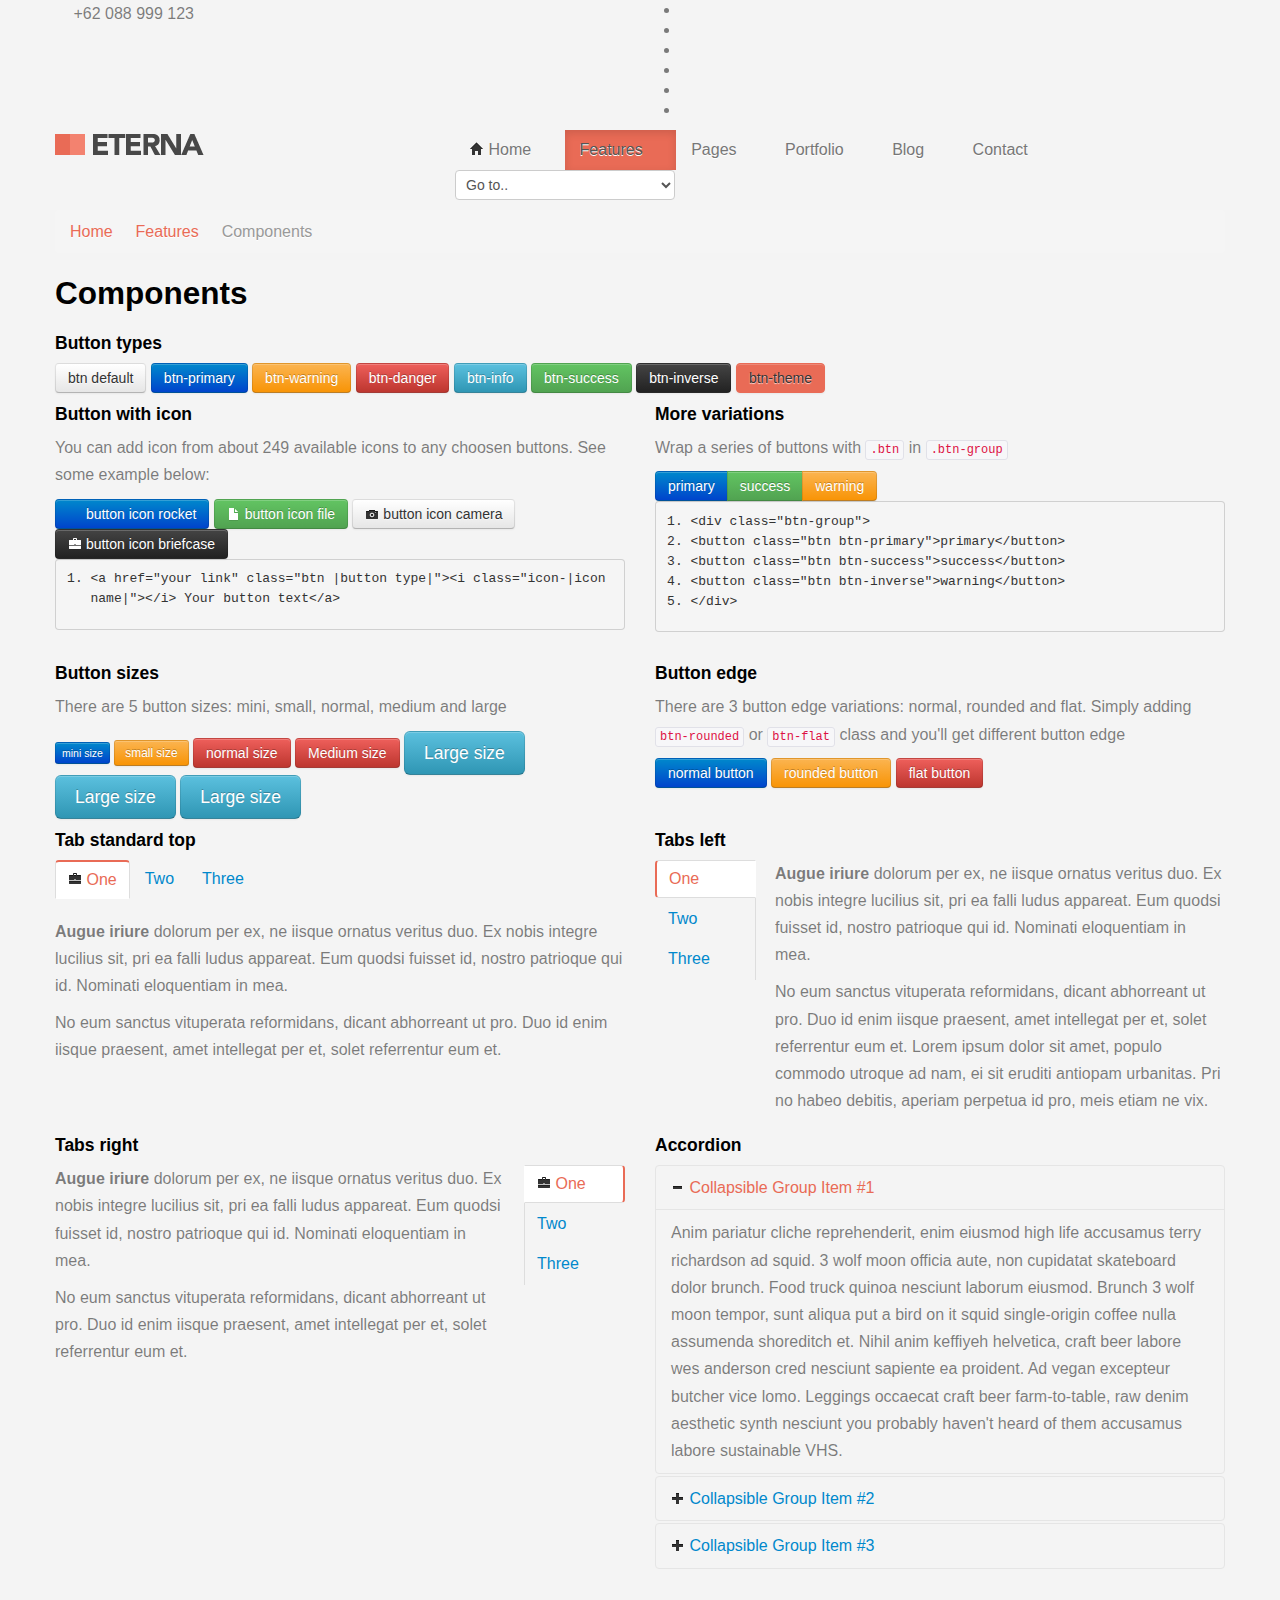
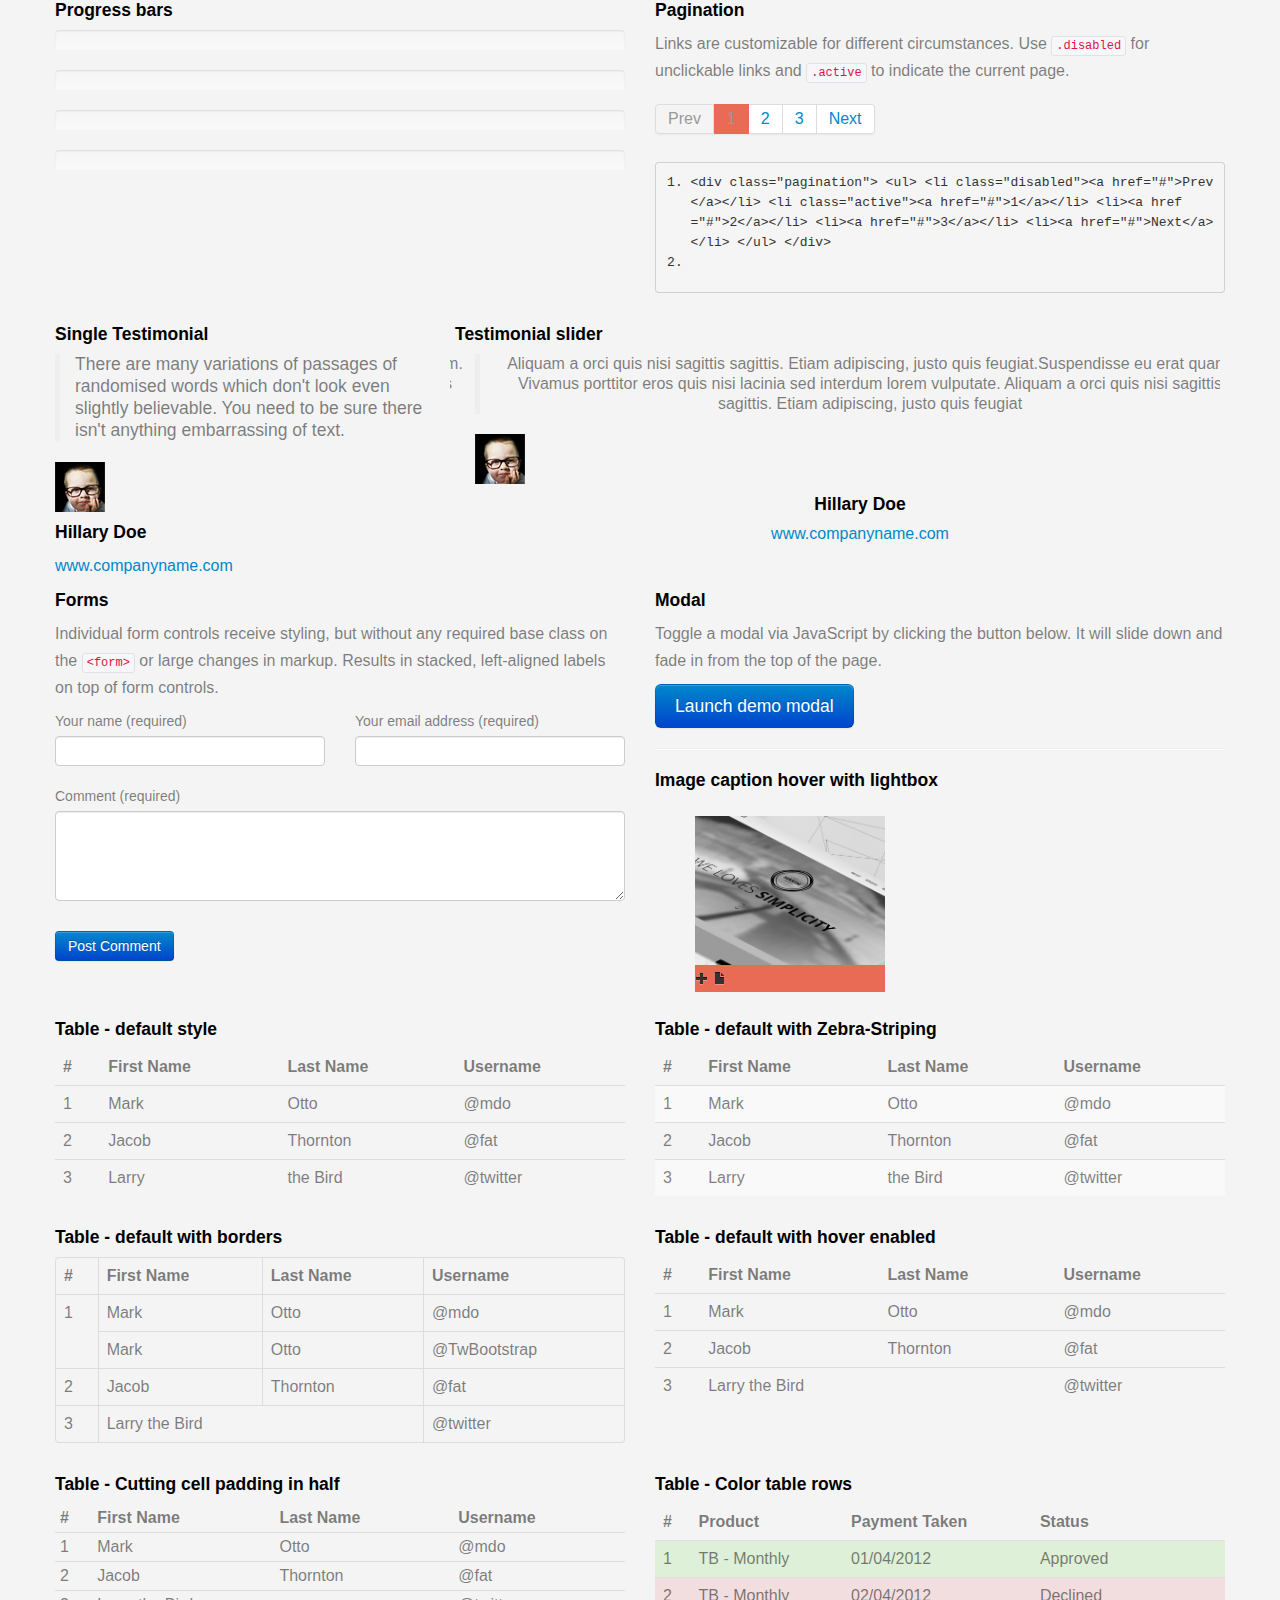
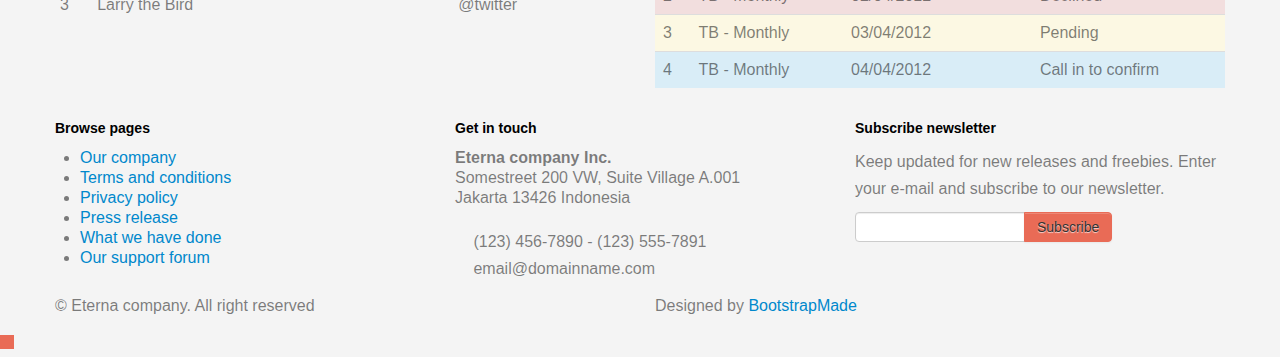
<file: DollarFly/components.html>
<!DOCTYPE html>
<html lang="en">

<head>
  <meta charset="utf-8">
  <title>Eterna - Professional bootstrap site template for corporate business</title>
  <meta name="viewport" content="width=device-width, initial-scale=1.0" />
  <meta name="description" content="Your page description here" />
  <meta name="author" content="" />

  <!-- css -->
  <link href="https://fonts.googleapis.com/css?family=Handlee|Open+Sans:300,400,600,700,800" rel="stylesheet">
  <link href="css/bootstrap.css" rel="stylesheet" />
  <link href="css/bootstrap-responsive.css" rel="stylesheet" />
  <link href="css/flexslider.css" rel="stylesheet" />
  <link href="css/prettyPhoto.css" rel="stylesheet" />
  <link href="css/jquery.bxslider.css" rel="stylesheet" />
  <link href="css/style.css" rel="stylesheet" />

  <!-- Theme skin -->
  <link href="color/default.css" rel="stylesheet" />

  <!-- Fav and touch icons -->
  <link rel="apple-touch-icon-precomposed" sizes="144x144" href="ico/apple-touch-icon-144-precomposed.png" />
  <link rel="apple-touch-icon-precomposed" sizes="114x114" href="ico/apple-touch-icon-114-precomposed.png" />
  <link rel="apple-touch-icon-precomposed" sizes="72x72" href="ico/apple-touch-icon-72-precomposed.png" />
  <link rel="apple-touch-icon-precomposed" href="ico/apple-touch-icon-57-precomposed.png" />
  <link rel="shortcut icon" href="ico/favicon.png" />

  <!-- =======================================================
    Theme Name: Eterna
    Theme URL: https://bootstrapmade.com/eterna-free-multipurpose-bootstrap-template/
    Author: BootstrapMade.com
    Author URL: https://bootstrapmade.com
  ======================================================= -->
</head>

<body>

  <div id="wrapper">

    <!-- start header -->
    <header>
      <div class="top">
        <div class="container">
          <div class="row">
            <div class="span6">
              <p class="topcontact"><i class="icon-phone"></i> +62 088 999 123</p>
            </div>
            <div class="span6">

              <ul class="social-network">
                <li><a href="#" data-placement="bottom" title="Facebook"><i class="icon-facebook icon-white"></i></a></li>
                <li><a href="#" data-placement="bottom" title="Twitter"><i class="icon-twitter icon-white"></i></a></li>
                <li><a href="#" data-placement="bottom" title="Linkedin"><i class="icon-linkedin icon-white"></i></a></li>
                <li><a href="#" data-placement="bottom" title="Pinterest"><i class="icon-pinterest  icon-white"></i></a></li>
                <li><a href="#" data-placement="bottom" title="Google +"><i class="icon-google-plus icon-white"></i></a></li>
                <li><a href="#" data-placement="bottom" title="Dribbble"><i class="icon-dribbble icon-white"></i></a></li>
              </ul>

            </div>
          </div>
        </div>
      </div>
      <div class="container">


        <div class="row nomargin">
          <div class="span4">
            <div class="logo">
              <a href="index.html"><img src="img/logo.png" alt="" /></a>
            </div>
          </div>
          <div class="span8">
            <div class="navbar navbar-static-top">
              <div class="navigation">
                <nav>
                  <ul class="nav topnav">
                    <li class="dropdown">
                      <a href="index.html"><i class="icon-home"></i> Home <i class="icon-angle-down"></i></a>
                      <ul class="dropdown-menu">
                        <li><a href="index-alt2.html">Homepage 2</a></li>
                        <li><a href="index-alt3.html">Homepage 3</a></li>
                        <li><a href="index-alt4.html">Parallax slider</a></li>
                        <li><a href="index-landingpage.html">Landing page</a></li>
                      </ul>
                    </li>
                    <li class="dropdown active">
                      <a href="#">Features <i class="icon-angle-down"></i></a>
                      <ul class="dropdown-menu">
                        <li><a href="typography.html">Typography</a></li>
                        <li><a href="components.html">Components</a></li>
                        <li><a href="icons.html">Icons</a></li>
                        <li><a href="icon-variations.html">Icon variations</a></li>
                        <li class="dropdown"><a href="#">3rd menus<i class="icon-angle-right"></i></a>
                          <ul class="dropdown-menu sub-menu-level1">
                            <li><a href="index.html">Sub menu</a></li>
                            <li><a href="index.html">Sub menu</a></li>
                          </ul>
                        </li>
                      </ul>
                    </li>
                    <li class="dropdown">
                      <a href="#">Pages <i class="icon-angle-down"></i></a>
                      <ul class="dropdown-menu">
                        <li><a href="about.html">About us</a></li>
                        <li><a href="faq.html">FAQ</a></li>
                        <li><a href="team.html">Team</a></li>
                        <li><a href="services.html">Services</a></li>
                        <li><a href="pricingbox.html">Pricing boxes</a></li>
                        <li><a href="404.html">404</a></li>
                      </ul>
                    </li>
                    <li class="dropdown">
                      <a href="#">Portfolio <i class="icon-angle-down"></i></a>
                      <ul class="dropdown-menu">
                        <li><a href="portfolio-2cols.html">Portfolio 2 columns</a></li>
                        <li><a href="portfolio-3cols.html">Portfolio 3 columns</a></li>
                        <li><a href="portfolio-4cols.html">Portfolio 4 columns</a></li>
                        <li><a href="portfolio-detail.html">Portfolio detail</a></li>
                      </ul>
                    </li>
                    <li class="dropdown">
                      <a href="#">Blog <i class="icon-angle-down"></i></a>
                      <ul class="dropdown-menu">
                        <li><a href="blog-left-sidebar.html">Blog left sidebar</a></li>
                        <li><a href="blog-right-sidebar.html">Blog right sidebar</a></li>
                        <li><a href="blog-fullwidth.html">Blog fullwidth</a></li>
                        <li><a href="post-left-sidebar.html">Post left sidebar</a></li>
                        <li><a href="post-right-sidebar.html">Post right sidebar</a></li>
                      </ul>
                    </li>
                    <li>
                      <a href="contact.html">Contact </a>
                    </li>
                  </ul>
                </nav>
              </div>
              <!-- end navigation -->
            </div>
          </div>
        </div>
      </div>
    </header>
    <!-- end header -->

    <section id="inner-headline">
      <div class="container">
        <div class="row">
          <div class="span12">
            <div class="inner-heading">
              <ul class="breadcrumb">
                <li><a href="index.html">Home</a> <i class="icon-angle-right"></i></li>
                <li><a href="#">Features</a> <i class="icon-angle-right"></i></li>
                <li class="active">Components</li>
              </ul>
              <h2>Components</h2>
            </div>
          </div>
        </div>
      </div>
    </section>

    <section id="content">
      <div class="container">
        <div class="row demobtn">
          <div class="span12">

            <div class="row">
              <div class="span12">
                <h4>Button types</h4>

                <a href="#" class="btn">btn default</a>
                <a href="#" class="btn btn-primary">btn-primary</a>
                <a href="#" class="btn btn-warning">btn-warning</a>
                <a href="#" class="btn btn-danger">btn-danger</a>
                <a href="#" class="btn btn-info">btn-info</a>
                <a href="#" class="btn btn-success">btn-success</a>
                <a href="#" class="btn btn-inverse">btn-inverse</a>
                <a href="#" class="btn btn-theme">btn-theme</a>
              </div>
            </div>

            <!-- divider -->
            <div class="row">
              <div class="span12">
                <div class="solidline"></div>
              </div>
            </div>
            <!-- end divider -->

            <div class="row">
              <div class="span6">

                <h4>Button with icon</h4>

                <p>You can add icon from about 249 available icons to any choosen buttons. See some example below:</p>

                <a href="#" class="btn btn-primary"><i class="icon-rocket icon-white"></i> button icon rocket</a>
                <a href="#" class="btn btn-success"><i class="icon-file icon-white"></i> button icon file</a>
                <a href="#" class="btn btn-red"><i class="icon-camera"></i> button icon camera</a>
                <a href="#" class="btn btn-inverse btn-rounded"><i class="icon-briefcase icon-white"></i> button icon briefcase</a>

                <pre class="prettyprint linenums">
&lt;a href="your link" class="btn |button type|"&gt;&lt;i class="icon-|icon name|"&gt;&lt;/i&gt; Your button text&lt;/a&gt;</pre>

              </div>
              <div class="span6">
                <h4>More variations</h4>

                <p>Wrap a series of buttons with <code>.btn</code> in <code>.btn-group</code></p>

                <div class="bs-docs-example">
                  <div class="btn-group">
                    <button class="btn btn-primary">primary</button>
                    <button class="btn btn-success">success</button>
                    <button class="btn btn-warning">warning</button>
                  </div>
                </div>
                <pre class="prettyprint linenums">
&lt;div class="btn-group"&gt;
&lt;button class="btn btn-primary"&gt;primary&lt;/button&gt;
&lt;button class="btn btn-success"&gt;success&lt;/button&gt;
&lt;button class="btn btn-inverse"&gt;warning&lt;/button&gt;
&lt;/div&gt;</pre>


              </div>
            </div>

            <!-- divider -->
            <div class="row">
              <div class="span12">
                <div class="solidline"></div>
              </div>
            </div>
            <!-- end divider -->


            <div class="row">
              <div class="span6">

                <h4>Button sizes</h4>

                <p>There are 5 button sizes: mini, small, normal, medium and large</p>

                <a href="#" class="btn btn-mini btn-primary">mini size</a>
                <a href="#" class="btn btn-small btn-warning">small size</a>
                <a href="#" class="btn btn-danger">normal size</a>
                <a href="#" class="btn btn-medium btn-danger">Medium size</a>
                <a href="#" class="btn btn-large btn-info">Large size</a>

                <a href="#" class="btn btn-rounded btn-large btn-info">Large size</a>
                <a href="#" class="btn btn-large btn-flat btn-info">Large size</a>

              </div>
              <div class="span6">
                <h4>Button edge</h4>

                <p>There are 3 button edge variations: normal, rounded and flat. Simply adding <code>btn-rounded</code> or <code>btn-flat</code> class and you'll get different button edge</p>

                <a href="#" class="btn btn-primary">normal button</a>

                <a href="#" class="btn btn-warning btn-rounded">rounded button</a>
                <a href="#" class="btn btn-danger btn-flat">flat button</a>

              </div>
            </div>

            <!-- divider -->
            <div class="row">
              <div class="span12">
                <div class="solidline"></div>
              </div>
            </div>
            <!-- end divider -->

            <div class="row">

              <div class="span6">

                <h4>Tab standard top</h4>
                <div class="tabs">
                  <ul class="nav nav-tabs">
                    <li class="active"><a href="#one" data-toggle="tab"><i class="icon-briefcase"></i> One</a></li>
                    <li><a href="#two" data-toggle="tab">Two</a></li>
                    <li><a href="#three" data-toggle="tab">Three</a></li>
                  </ul>
                  <div class="tab-content">
                    <div class="tab-pane active" id="one">
                      <p>
                        <strong>Augue iriure</strong> dolorum per ex, ne iisque ornatus veritus duo. Ex nobis integre lucilius sit, pri ea falli ludus appareat. Eum quodsi fuisset id, nostro patrioque qui id. Nominati eloquentiam in mea.
                      </p>
                      <p>
                        No eum sanctus vituperata reformidans, dicant abhorreant ut pro. Duo id enim iisque praesent, amet intellegat per et, solet referrentur eum et.
                      </p>
                    </div>
                    <div class="tab-pane" id="two">
                      <p>
                        Tale dolor mea ex, te enim assum suscipit cum, vix aliquid omittantur in. Duo eu cibo dolorum menandri, nam sumo dicit admodum ei. Ne mazim commune honestatis cum, mentitum phaedrum sit et.
                      </p>
                    </div>
                    <div class="tab-pane" id="three">
                      <p>
                        Cu cum commodo regione definiebas. Cum ea eros laboramus, audire deseruisse his at, munere aeterno ut quo. Et ius doming causae philosophia, vitae bonorum intellegat usu cu.
                      </p>
                    </div>
                  </div>
                </div>
              </div>

              <div class="span6">
                <h4>Tabs left</h4>


                <div class="tabbable tabs-left">
                  <ul class="nav nav-tabs">
                    <li class="active"><a href="#topone" data-toggle="tab"> One</a></li>
                    <li><a href="#toptwo" data-toggle="tab">Two</a></li>
                    <li><a href="#topthree" data-toggle="tab">Three</a></li>
                  </ul>
                  <div class="tab-content">
                    <div class="tab-pane active" id="topone">
                      <p>
                        <strong>Augue iriure</strong> dolorum per ex, ne iisque ornatus veritus duo. Ex nobis integre lucilius sit, pri ea falli ludus appareat. Eum quodsi fuisset id, nostro patrioque qui id. Nominati eloquentiam in mea.
                      </p>
                      <p>
                        No eum sanctus vituperata reformidans, dicant abhorreant ut pro. Duo id enim iisque praesent, amet intellegat per et, solet referrentur eum et. Lorem ipsum dolor sit amet, populo commodo utroque ad nam, ei sit eruditi antiopam urbanitas. Pri no habeo
                        debitis, aperiam perpetua id pro, meis etiam ne vix.
                      </p>
                    </div>
                    <div class="tab-pane" id="toptwo">
                      <p>
                        Tale dolor mea ex, te enim assum suscipit cum, vix aliquid omittantur in. Duo eu cibo dolorum menandri, nam sumo dicit admodum ei. Ne mazim commune honestatis cum, mentitum phaedrum sit et.
                      </p>
                    </div>
                    <div class="tab-pane" id="topthree">
                      <p>
                        Cu cum commodo regione definiebas. Cum ea eros laboramus, audire deseruisse his at, munere aeterno ut quo. Et ius doming causae philosophia, vitae bonorum intellegat usu cu.
                      </p>
                      <p>
                        Tale dolor mea ex, te enim assum suscipit cum, vix aliquid omittantur in. Duo eu cibo dolorum menandri, nam sumo dicit admodum ei. Ne mazim commune honestatis cum, mentitum phaedrum sit et.
                      </p>
                    </div>
                  </div>
                </div>
                <!-- end tab -->

              </div>

            </div>

            <!-- divider -->
            <div class="row">
              <div class="span12">
                <div class="solidline"></div>
              </div>
            </div>
            <!-- end divider -->


            <div class="row">

              <div class="span6">

                <h4>Tabs right</h4>

                <div class="tabbable tabs-right">

                  <ul class="nav nav-tabs">
                    <li class="active"><a href="#first" data-toggle="tab"><i class="icon-briefcase"></i> One</a></li>
                    <li><a href="#second" data-toggle="tab">Two</a></li>
                    <li><a href="#third" data-toggle="tab">Three</a></li>
                  </ul>
                  <div class="tab-content">
                    <div class="tab-pane active" id="first">
                      <p>
                        <strong>Augue iriure</strong> dolorum per ex, ne iisque ornatus veritus duo. Ex nobis integre lucilius sit, pri ea falli ludus appareat. Eum quodsi fuisset id, nostro patrioque qui id. Nominati eloquentiam in mea.
                      </p>
                      <p>
                        No eum sanctus vituperata reformidans, dicant abhorreant ut pro. Duo id enim iisque praesent, amet intellegat per et, solet referrentur eum et.
                      </p>
                    </div>
                    <div class="tab-pane" id="second">
                      <p>
                        Tale dolor mea ex, te enim assum suscipit cum, vix aliquid omittantur in. Duo eu cibo dolorum menandri, nam sumo dicit admodum ei. Ne mazim commune honestatis cum, mentitum phaedrum sit et.
                      </p>
                    </div>
                    <div class="tab-pane" id="third">
                      <p>
                        Cu cum commodo regione definiebas. Cum ea eros laboramus, audire deseruisse his at, munere aeterno ut quo. Et ius doming causae philosophia, vitae bonorum intellegat usu cu.
                      </p>
                      <p>
                        Tale dolor mea ex, te enim assum suscipit cum, vix aliquid omittantur in. Duo eu cibo dolorum menandri, nam sumo dicit admodum ei. Ne mazim commune honestatis cum, mentitum phaedrum sit et.
                      </p>
                    </div>
                  </div>

                </div>
                <!-- end tab -->

              </div>

              <div class="span6">

                <h4>Accordion</h4>
                <!-- start: Accordion -->
                <div class="accordion" id="accordion2">
                  <div class="accordion-group">
                    <div class="accordion-heading">
                      <a class="accordion-toggle active" data-toggle="collapse" data-parent="#accordion2" href="#collapseOne">
								<i class="icon-minus"></i> Collapsible Group Item #1 </a>
                    </div>
                    <div id="collapseOne" class="accordion-body collapse in">
                      <div class="accordion-inner">
                        Anim pariatur cliche reprehenderit, enim eiusmod high life accusamus terry richardson ad squid. 3 wolf moon officia aute, non cupidatat skateboard dolor brunch. Food truck quinoa nesciunt laborum eiusmod. Brunch 3 wolf moon tempor, sunt aliqua put a bird
                        on it squid single-origin coffee nulla assumenda shoreditch et. Nihil anim keffiyeh helvetica, craft beer labore wes anderson cred nesciunt sapiente ea proident. Ad vegan excepteur butcher vice lomo. Leggings occaecat craft beer
                        farm-to-table, raw denim aesthetic synth nesciunt you probably haven't heard of them accusamus labore sustainable VHS.
                      </div>
                    </div>
                  </div>
                  <div class="accordion-group">
                    <div class="accordion-heading">
                      <a class="accordion-toggle" data-toggle="collapse" data-parent="#accordion2" href="#collapseTwo">
								<i class="icon-plus"></i> Collapsible Group Item #2 </a>
                    </div>
                    <div id="collapseTwo" class="accordion-body collapse">
                      <div class="accordion-inner">
                        Anim pariatur cliche reprehenderit, enim eiusmod high life accusamus terry richardson ad squid. 3 wolf moon officia aute, non cupidatat skateboard dolor brunch. Food truck quinoa nesciunt laborum eiusmod. Brunch 3 wolf moon tempor, sunt aliqua put a bird
                        on it squid single-origin coffee nulla assumenda shoreditch et. Nihil anim keffiyeh helvetica, craft beer labore wes anderson cred nesciunt sapiente ea proident. Ad vegan excepteur butcher vice lomo. Leggings occaecat craft beer
                        farm-to-table, raw denim aesthetic synth nesciunt you probably haven't heard of them accusamus labore sustainable VHS.
                      </div>
                    </div>
                  </div>
                  <div class="accordion-group">
                    <div class="accordion-heading">
                      <a class="accordion-toggle" data-toggle="collapse" data-parent="#accordion2" href="#collapseThree">
								<i class="icon-plus"></i> Collapsible Group Item #3 </a>
                    </div>
                    <div id="collapseThree" class="accordion-body collapse">
                      <div class="accordion-inner">
                        Anim pariatur cliche reprehenderit, enim eiusmod high life accusamus terry richardson ad squid. 3 wolf moon officia aute, non cupidatat skateboard dolor brunch. Food truck quinoa nesciunt laborum eiusmod. Brunch 3 wolf moon tempor, sunt aliqua put a bird
                        on it squid single-origin coffee nulla assumenda shoreditch et. Nihil anim keffiyeh helvetica, craft beer labore wes anderson cred nesciunt sapiente ea proident. Ad vegan excepteur butcher vice lomo. Leggings occaecat craft beer
                        farm-to-table, raw denim aesthetic synth nesciunt you probably haven't heard of them accusamus labore sustainable VHS.
                      </div>
                    </div>
                  </div>
                </div>
                <!--end: Accordion -->
              </div>

            </div>

            <!-- divider -->
            <div class="row">
              <div class="span12">
                <div class="solidline"></div>
              </div>
            </div>
            <!-- end divider -->


            <div class="row">
              <div class="span6">
                <h4>Progress bars</h4>
                <div class="progress">
                  <div class="bar bar-success bar80">
                  </div>
                </div>
                <div class="progress progress-striped">
                  <div class="bar bar20">
                  </div>
                </div>
                <div class="progress progress-striped active">
                  <div class="bar bar-success bar40">
                  </div>
                </div>
                <div class="progress">
                  <div class="bar bar-info bar35">
                  </div>
                  <div class="bar bar-success bar30">
                  </div>
                  <div class="bar bar-warning bar15">
                  </div>
                  <div class="bar bar-danger bar10">
                  </div>
                </div>
              </div>
              <div class="span6">
                <h4>Pagination</h4>
                <p>
                  Links are customizable for different circumstances. Use <code>.disabled</code> for unclickable links and <code>.active</code> to indicate the current page.
                </p>
                <div class="bs-docs-example">
                  <div class="pagination">
                    <ul>
                      <li class="disabled"><a href="#">Prev</a></li>
                      <li class="active"><a href="#">1</a></li>
                      <li><a href="#">2</a></li>
                      <li><a href="#">3</a></li>
                      <li><a href="#">Next</a></li>
                    </ul>
                  </div>
                </div>
                <pre class="prettyprint linenums">
&lt;div class="pagination"&gt; &lt;ul&gt; &lt;li class="disabled"&gt;&lt;a href="#"&gt;Prev&lt;/a&gt;&lt;/li&gt; &lt;li class="active"&gt;&lt;a href="#"&gt;1&lt;/a&gt;&lt;/li&gt; &lt;li&gt;&lt;a href="#"&gt;2&lt;/a&gt;&lt;/li&gt; &lt;li&gt;&lt;a href="#"&gt;3&lt;/a&gt;&lt;/li&gt; &lt;li&gt;&lt;a href="#"&gt;Next&lt;/a&gt;&lt;/li&gt; &lt;/ul&gt; &lt;/div&gt;
						</pre>
              </div>
            </div>

            <!-- divider -->
            <div class="row">
              <div class="span12">
                <div class="solidline"></div>
              </div>
            </div>
            <!-- end divider -->

            <div class="row">
              <div class="span4">
                <h4 class="title">Single Testimonial<span></span></h4>

                <div class="testimonial">
                  <blockquote>
                    <p>
                      There are many variations of passages of randomised words which don't look even slightly believable. You need to be sure there isn't anything embarrassing of text.
                    </p>
                  </blockquote>
                  <div class="testimonial-autor">
                    <img src="img/dummies/testimonial/1.png" alt="" />
                    <h4>Hillary Doe</h4>
                    <a href="#">www.companyname.com</a>
                  </div>
                </div>

              </div>
              <div class="span8">
                <h4>Testimonial slider</h4>
                <ul class="bxslider">
                  <li>
                    <blockquote>
                      Aliquam a orci quis nisi sagittis sagittis. Etiam adipiscing, justo quis feugiat.Suspendisse eu erat quam. Vivamus porttitor eros quis nisi lacinia sed interdum lorem vulputate. Aliquam a orci quis nisi sagittis sagittis. Etiam adipiscing, justo quis
                      feugiat
                    </blockquote>
                    <div class="testimonial-autor">
                      <img src="img/dummies/testimonial/1.png" alt="" />
                      <h4>Hillary Doe</h4>
                      <a href="#">www.companyname.com</a>
                    </div>
                  </li>
                  <li>
                    <blockquote>
                      Aliquam a orci quis nisi sagittis sagittis. Etiam adipiscing, justo quis feugiat.Suspendisse eu erat quam. Vivamus porttitor eros quis nisi lacinia sed interdum lorem vulputate. Aliquam a orci quis nisi sagittis sagittis. Etiam adipiscing, justo quis
                      feugiat
                    </blockquote>
                    <div class="testimonial-autor">
                      <img src="img/dummies/testimonial/2.png" alt="" />
                      <h4>Michael Doe</h4>
                      <a href="#">www.companyname.com</a>
                    </div>
                  </li>
                  <li>
                    <blockquote>
                      Aliquam a orci quis nisi sagittis sagittis. Etiam adipiscing, justo quis feugiat.Suspendisse eu erat quam. Vivamus porttitor eros quis nisi lacinia sed interdum lorem vulputate. Aliquam a orci quis nisi sagittis sagittis. Etiam adipiscing, justo quis
                      feugiat
                    </blockquote>
                    <div class="testimonial-autor">
                      <img src="img/dummies/testimonial/3.png" alt="" />
                      <h4>Mark Donovan</h4>
                      <a href="#">www.companyname.com</a>
                    </div>
                  </li>
                  <li>
                    <blockquote>
                      Aliquam a orci quis nisi sagittis sagittis. Etiam adipiscing, justo quis feugiat.Suspendisse eu erat quam. Vivamus porttitor eros quis nisi lacinia sed interdum lorem vulputate. Aliquam a orci quis nisi sagittis sagittis. Etiam adipiscing, justo quis
                      feugiat
                    </blockquote>
                    <div class="testimonial-autor">
                      <img src="img/dummies/testimonial/4.png" alt="" />
                      <h4>Marry Doe Elliot</h4>
                      <a href="#">www.companyname.com</a>
                    </div>
                  </li>
                </ul>

              </div>
            </div>

            <!-- divider -->
            <div class="row">
              <div class="span12">
                <div class="solidline"></div>
              </div>
            </div>
            <!-- end divider -->


            <div class="row">
              <div class="span6">
                <h4 class="title">Forms</h4>

                <p>Individual form controls receive styling, but without any required base class on the <code>&lt;form&gt;</code> or large changes in markup. Results in stacked, left-aligned labels on top of form controls.</p>
                <form>
                  <div class="row controls">
                    <div class="span3 control-group">
                      <label>Your name (required)</label>
                      <input type="text" value="" maxlength="100" class="span3">
                    </div>
                    <div class="span3 control-group">
                      <label>Your email address (required)</label>
                      <input type="text" value="" maxlength="100" class="span3">
                    </div>
                  </div>
                  <div class="row controls">
                    <div class="span6 control-group">
                      <label>Comment (required)</label>
                      <textarea maxlength="5000" rows="4" class="span6"></textarea>
                    </div>
                  </div>
                  <div class="btn-toolbar">
                    <input type="submit" value="Post Comment" class="btn btn-primary">
                  </div>
                </form>
              </div>
              <div class="span6">
                <h4 class="title">Modal</h4>
                <p>Toggle a modal via JavaScript by clicking the button below. It will slide down and fade in from the top of the page.</p>

                <a href="#myModal" role="button" class="btn btn-large btn-primary" data-toggle="modal">Launch demo modal</a>

                <div id="myModal" class="modal hide fade" tabindex="-1" role="dialog" aria-labelledby="myModalLabel" aria-hidden="true">
                  <div class="modal-header">
                    <button type="button" class="close" data-dismiss="modal" aria-hidden="true">×</button>
                    <h3 id="myModalLabel">Modal header</h3>
                  </div>
                  <div class="modal-body">
                    <p>One fine body…</p>
                  </div>
                  <div class="modal-footer">
                    <button class="btn" data-dismiss="modal" aria-hidden="true">Close</button>
                    <button class="btn btn-primary">Save changes</button>
                  </div>
                </div>
                <hr />

                <h4 class="title">Image caption hover <strong>with lightbox</strong></h4>
                <div class="row">
                  <div class="grid cs-style-4">
                    <div class="span3">
                      <div class="item">
                        <figure>
                          <div><img src="img/dummies/works/1.jpg" alt="" /></div>
                          <figcaption>
                            <div>
                              <span>
											<a href="img/dummies/works/big.png" data-pretty="prettyPhoto[gallery1]" title="Portfolio caption here"><i class="icon-plus icon-circled icon-bglight icon-2x"></i></a>
											</span>
                              <span>
											<a href="#"><i class="icon-file icon-circled icon-bglight icon-2x"></i></a>
											</span>
                            </div>
                          </figcaption>
                        </figure>
                      </div>
                    </div>
                  </div>
                </div>
              </div>

            </div>

            <!-- divider -->
            <div class="row">
              <div class="span12">
                <div class="solidline"></div>
              </div>
            </div>
            <!-- end divider -->

            <!-- Default table -->
            <div class="row">
              <div class="span6">
                <h4 class="title"><strong>Table</strong> - default style<span></span></h4>
                <table class="table">
                  <thead>
                    <tr>
                      <th>
                        #
                      </th>
                      <th>
                        First Name
                      </th>
                      <th>
                        Last Name
                      </th>
                      <th>
                        Username
                      </th>
                    </tr>
                  </thead>
                  <tbody>
                    <tr>
                      <td>
                        1
                      </td>
                      <td>
                        Mark
                      </td>
                      <td>
                        Otto
                      </td>
                      <td>
                        @mdo
                      </td>
                    </tr>
                    <tr>
                      <td>
                        2
                      </td>
                      <td>
                        Jacob
                      </td>
                      <td>
                        Thornton
                      </td>
                      <td>
                        @fat
                      </td>
                    </tr>
                    <tr>
                      <td>
                        3
                      </td>
                      <td>
                        Larry
                      </td>
                      <td>
                        the Bird
                      </td>
                      <td>
                        @twitter
                      </td>
                    </tr>
                  </tbody>
                </table>
              </div>
              <div class="span6">
                <h4 class="title"><strong>Table</strong> - default with Zebra-Striping<span></span></h4>

                <table class="table table-striped">
                  <thead>
                    <tr>
                      <th>
                        #
                      </th>
                      <th>
                        First Name
                      </th>
                      <th>
                        Last Name
                      </th>
                      <th>
                        Username
                      </th>
                    </tr>
                  </thead>
                  <tbody>
                    <tr>
                      <td>
                        1
                      </td>
                      <td>
                        Mark
                      </td>
                      <td>
                        Otto
                      </td>
                      <td>
                        @mdo
                      </td>
                    </tr>
                    <tr>
                      <td>
                        2
                      </td>
                      <td>
                        Jacob
                      </td>
                      <td>
                        Thornton
                      </td>
                      <td>
                        @fat
                      </td>
                    </tr>
                    <tr>
                      <td>
                        3
                      </td>
                      <td>
                        Larry
                      </td>
                      <td>
                        the Bird
                      </td>
                      <td>
                        @twitter
                      </td>
                    </tr>
                  </tbody>
                </table>
              </div>
            </div>
            <!-- divider -->
            <div class="row">
              <div class="span12">
                <div class="solidline">
                </div>
              </div>
            </div>
            <!-- end divider -->
            <div class="row">
              <div class="span6">
                <h4 class="title"><strong>Table</strong> - default with borders<span></span></h4>

                <table class="table table-bordered">
                  <thead>
                    <tr>
                      <th>
                        #
                      </th>
                      <th>
                        First Name
                      </th>
                      <th>
                        Last Name
                      </th>
                      <th>
                        Username
                      </th>
                    </tr>
                  </thead>
                  <tbody>
                    <tr>
                      <td rowspan="2">
                        1
                      </td>
                      <td>
                        Mark
                      </td>
                      <td>
                        Otto
                      </td>
                      <td>
                        @mdo
                      </td>
                    </tr>
                    <tr>
                      <td>
                        Mark
                      </td>
                      <td>
                        Otto
                      </td>
                      <td>
                        @TwBootstrap
                      </td>
                    </tr>
                    <tr>
                      <td>
                        2
                      </td>
                      <td>
                        Jacob
                      </td>
                      <td>
                        Thornton
                      </td>
                      <td>
                        @fat
                      </td>
                    </tr>
                    <tr>
                      <td>
                        3
                      </td>
                      <td colspan="2">
                        Larry the Bird
                      </td>
                      <td>
                        @twitter
                      </td>
                    </tr>
                  </tbody>
                </table>
              </div>
              <div class="span6">
                <h4 class="title"><strong>Table</strong> - default with hover enabled<span></span></h4>

                <table class="table table-hover">
                  <thead>
                    <tr>
                      <th>
                        #
                      </th>
                      <th>
                        First Name
                      </th>
                      <th>
                        Last Name
                      </th>
                      <th>
                        Username
                      </th>
                    </tr>
                  </thead>
                  <tbody>
                    <tr>
                      <td>
                        1
                      </td>
                      <td>
                        Mark
                      </td>
                      <td>
                        Otto
                      </td>
                      <td>
                        @mdo
                      </td>
                    </tr>
                    <tr>
                      <td>
                        2
                      </td>
                      <td>
                        Jacob
                      </td>
                      <td>
                        Thornton
                      </td>
                      <td>
                        @fat
                      </td>
                    </tr>
                    <tr>
                      <td>
                        3
                      </td>
                      <td colspan="2">
                        Larry the Bird
                      </td>
                      <td>
                        @twitter
                      </td>
                    </tr>
                  </tbody>
                </table>
              </div>
            </div>
            <!-- divider -->
            <div class="row">
              <div class="span12">
                <div class="solidline">
                </div>
              </div>
            </div>
            <!-- end divider -->
            <div class="row">
              <div class="span6">
                <h4 class="title"><strong>Table</strong> - Cutting cell padding in half<span></span></h4>

                <table class="table table-condensed">
                  <thead>
                    <tr>
                      <th>
                        #
                      </th>
                      <th>
                        First Name
                      </th>
                      <th>
                        Last Name
                      </th>
                      <th>
                        Username
                      </th>
                    </tr>
                  </thead>
                  <tbody>
                    <tr>
                      <td>
                        1
                      </td>
                      <td>
                        Mark
                      </td>
                      <td>
                        Otto
                      </td>
                      <td>
                        @mdo
                      </td>
                    </tr>
                    <tr>
                      <td>
                        2
                      </td>
                      <td>
                        Jacob
                      </td>
                      <td>
                        Thornton
                      </td>
                      <td>
                        @fat
                      </td>
                    </tr>
                    <tr>
                      <td>
                        3
                      </td>
                      <td colspan="2">
                        Larry the Bird
                      </td>
                      <td>
                        @twitter
                      </td>
                    </tr>
                  </tbody>
                </table>
              </div>
              <div class="span6">
                <h4 class="title"><strong>Table</strong> - Color table rows<span></span></h4>

                <table class="table">
                  <thead>
                    <tr>
                      <th>
                        #
                      </th>
                      <th>
                        Product
                      </th>
                      <th>
                        Payment Taken
                      </th>
                      <th>
                        Status
                      </th>
                    </tr>
                  </thead>
                  <tbody>
                    <tr class="success">
                      <td>
                        1
                      </td>
                      <td>
                        TB - Monthly
                      </td>
                      <td>
                        01/04/2012
                      </td>
                      <td>
                        Approved
                      </td>
                    </tr>
                    <tr class="error">
                      <td>
                        2
                      </td>
                      <td>
                        TB - Monthly
                      </td>
                      <td>
                        02/04/2012
                      </td>
                      <td>
                        Declined
                      </td>
                    </tr>
                    <tr class="warning">
                      <td>
                        3
                      </td>
                      <td>
                        TB - Monthly
                      </td>
                      <td>
                        03/04/2012
                      </td>
                      <td>
                        Pending
                      </td>
                    </tr>
                    <tr class="info">
                      <td>
                        4
                      </td>
                      <td>
                        TB - Monthly
                      </td>
                      <td>
                        04/04/2012
                      </td>
                      <td>
                        Call in to confirm
                      </td>
                    </tr>
                  </tbody>
                </table>
              </div>
            </div>



          </div>
          <!-- end span12 -->
        </div>
      </div>
    </section>

    <footer>
      <div class="container">
        <div class="row">
          <div class="span4">
            <div class="widget">
              <h5 class="widgetheading">Browse pages</h5>
              <ul class="link-list">
                <li><a href="#">Our company</a></li>
                <li><a href="#">Terms and conditions</a></li>
                <li><a href="#">Privacy policy</a></li>
                <li><a href="#">Press release</a></li>
                <li><a href="#">What we have done</a></li>
                <li><a href="#">Our support forum</a></li>
              </ul>

            </div>
          </div>
          <div class="span4">
            <div class="widget">
              <h5 class="widgetheading">Get in touch</h5>
              <address>
							<strong>Eterna company Inc.</strong><br>
							Somestreet 200 VW, Suite Village A.001<br>
							Jakarta 13426 Indonesia
						</address>
              <p>
                <i class="icon-phone"></i> (123) 456-7890 - (123) 555-7891 <br>
                <i class="icon-envelope-alt"></i> email@domainname.com
              </p>
            </div>
          </div>
          <div class="span4">
            <div class="widget">
              <h5 class="widgetheading">Subscribe newsletter</h5>
              <p>
                Keep updated for new releases and freebies. Enter your e-mail and subscribe to our newsletter.
              </p>
              <form class="subscribe">
                <div class="input-append">
                  <input class="span2" id="appendedInputButton" type="text">
                  <button class="btn btn-theme" type="submit">Subscribe</button>
                </div>
              </form>
            </div>
          </div>
        </div>
      </div>
      <div id="sub-footer">
        <div class="container">
          <div class="row">
            <div class="span6">
              <div class="copyright">
                <p><span>&copy; Eterna company. All right reserved</span></p>
              </div>

            </div>

            <div class="span6">
              <div class="credits">
                <!--
                  All the links in the footer should remain intact.
                  You can delete the links only if you purchased the pro version.
                  Licensing information: https://bootstrapmade.com/license/
                  Purchase the pro version with working PHP/AJAX contact form: https://bootstrapmade.com/buy/?theme=Eterna
                -->
                Designed by <a href="https://bootstrapmade.com/">BootstrapMade</a>
              </div>
            </div>
          </div>
        </div>
      </div>
    </footer>
  </div>
  <a href="#" class="scrollup"><i class="icon-angle-up icon-square icon-bglight icon-2x active"></i></a>

  <!-- javascript
    ================================================== -->
  <!-- Placed at the end of the document so the pages load faster -->
  <script src="js/jquery.js"></script>
  <script src="js/jquery.easing.1.3.js"></script>
  <script src="js/bootstrap.js"></script>

  <script src="js/modernizr.custom.js"></script>
  <script src="js/toucheffects.js"></script>
  <script src="js/google-code-prettify/prettify.js"></script>
  <script src="js/jquery.bxslider.min.js"></script>

  <script src="js/jquery.prettyPhoto.js"></script>
  <script src="js/portfolio/jquery.quicksand.js"></script>
  <script src="js/portfolio/setting.js"></script>

  <script src="js/jquery.flexslider.js"></script>
  <script src="js/animate.js"></script>
  <script src="js/inview.js"></script>

  <!-- Template Custom JavaScript File -->
  <script src="js/custom.js"></script>



</body>

</html>
</file>
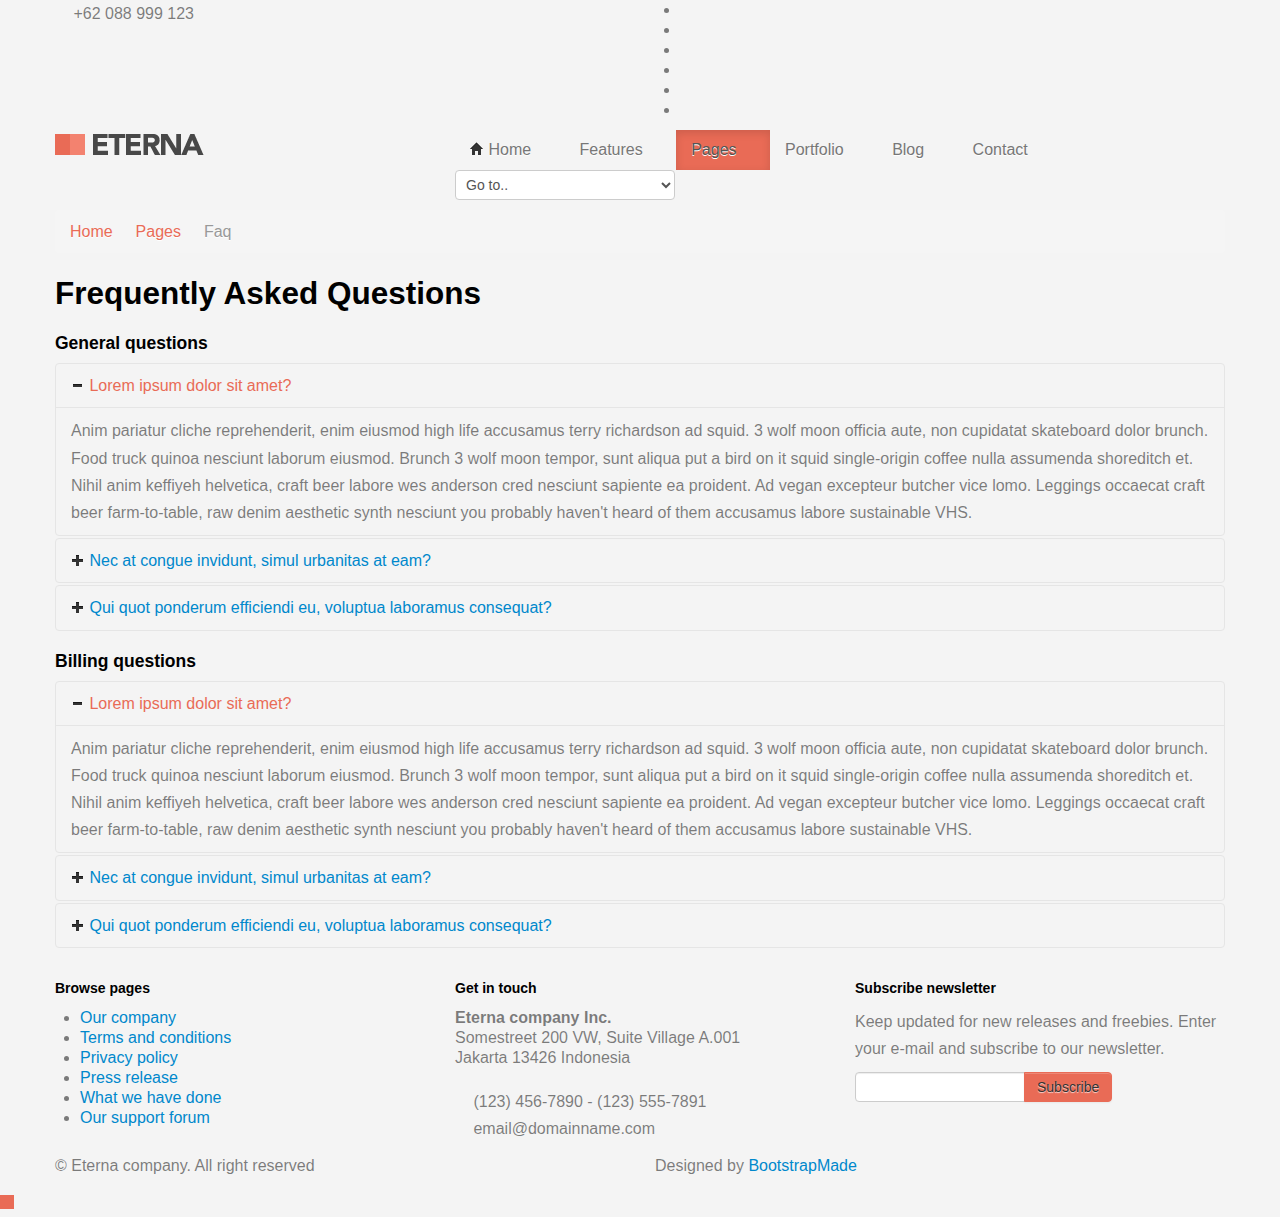
<file: DollarFly/faq.html>
<!DOCTYPE html>
<html lang="en">

<head>
  <meta charset="utf-8">
  <title>Eterna - Professional bootstrap site template for corporate business</title>
  <meta name="viewport" content="width=device-width, initial-scale=1.0" />
  <meta name="description" content="Your page description here" />
  <meta name="author" content="" />

  <!-- css -->
  <link href="https://fonts.googleapis.com/css?family=Handlee|Open+Sans:300,400,600,700,800" rel="stylesheet">
  <link href="css/bootstrap.css" rel="stylesheet" />
  <link href="css/bootstrap-responsive.css" rel="stylesheet" />
  <link href="css/flexslider.css" rel="stylesheet" />
  <link href="css/prettyPhoto.css" rel="stylesheet" />
  <link href="css/camera.css" rel="stylesheet" />
  <link href="css/jquery.bxslider.css" rel="stylesheet" />
  <link href="css/style.css" rel="stylesheet" />

  <!-- Theme skin -->
  <link href="color/default.css" rel="stylesheet" />

  <!-- Fav and touch icons -->
  <link rel="apple-touch-icon-precomposed" sizes="144x144" href="ico/apple-touch-icon-144-precomposed.png" />
  <link rel="apple-touch-icon-precomposed" sizes="114x114" href="ico/apple-touch-icon-114-precomposed.png" />
  <link rel="apple-touch-icon-precomposed" sizes="72x72" href="ico/apple-touch-icon-72-precomposed.png" />
  <link rel="apple-touch-icon-precomposed" href="ico/apple-touch-icon-57-precomposed.png" />
  <link rel="shortcut icon" href="ico/favicon.png" />

  <!-- =======================================================
    Theme Name: Eterna
    Theme URL: https://bootstrapmade.com/eterna-free-multipurpose-bootstrap-template/
    Author: BootstrapMade.com
    Author URL: https://bootstrapmade.com
  ======================================================= -->
</head>

<body>

  <div id="wrapper">

    <!-- start header -->
    <header>
      <div class="top">
        <div class="container">
          <div class="row">
            <div class="span6">
              <p class="topcontact"><i class="icon-phone"></i> +62 088 999 123</p>
            </div>
            <div class="span6">

              <ul class="social-network">
                <li><a href="#" data-placement="bottom" title="Facebook"><i class="icon-facebook icon-white"></i></a></li>
                <li><a href="#" data-placement="bottom" title="Twitter"><i class="icon-twitter icon-white"></i></a></li>
                <li><a href="#" data-placement="bottom" title="Linkedin"><i class="icon-linkedin icon-white"></i></a></li>
                <li><a href="#" data-placement="bottom" title="Pinterest"><i class="icon-pinterest  icon-white"></i></a></li>
                <li><a href="#" data-placement="bottom" title="Google +"><i class="icon-google-plus icon-white"></i></a></li>
                <li><a href="#" data-placement="bottom" title="Dribbble"><i class="icon-dribbble icon-white"></i></a></li>
              </ul>

            </div>
          </div>
        </div>
      </div>
      <div class="container">


        <div class="row nomargin">
          <div class="span4">
            <div class="logo">
              <a href="index.html"><img src="img/logo.png" alt="" /></a>
            </div>
          </div>
          <div class="span8">
            <div class="navbar navbar-static-top">
              <div class="navigation">
                <nav>
                  <ul class="nav topnav">
                    <li class="dropdown">
                      <a href="index.html"><i class="icon-home"></i> Home <i class="icon-angle-down"></i></a>
                      <ul class="dropdown-menu">
                        <li><a href="index-alt2.html">Homepage 2</a></li>
                        <li><a href="index-alt3.html">Homepage 3</a></li>
                        <li><a href="index-alt4.html">Parallax slider</a></li>
                        <li><a href="index-landingpage.html">Landing page</a></li>
                      </ul>
                    </li>
                    <li class="dropdown">
                      <a href="#">Features <i class="icon-angle-down"></i></a>
                      <ul class="dropdown-menu">
                        <li><a href="typography.html">Typography</a></li>
                        <li><a href="components.html">Components</a></li>
                        <li><a href="icons.html">Icons</a></li>
                        <li><a href="icon-variations.html">Icon variations</a></li>
                        <li class="dropdown"><a href="#">3rd menus<i class="icon-angle-right"></i></a>
                          <ul class="dropdown-menu sub-menu-level1">
                            <li><a href="index.html">Sub menu</a></li>
                            <li><a href="index.html">Sub menu</a></li>
                          </ul>
                        </li>
                      </ul>
                    </li>
                    <li class="dropdown active">
                      <a href="#">Pages <i class="icon-angle-down"></i></a>
                      <ul class="dropdown-menu">
                        <li><a href="about.html">About us</a></li>
                        <li><a href="faq.html">FAQ</a></li>
                        <li><a href="team.html">Team</a></li>
                        <li><a href="services.html">Services</a></li>
                        <li><a href="pricingbox.html">Pricing boxes</a></li>
                        <li><a href="404.html">404</a></li>
                      </ul>
                    </li>
                    <li class="dropdown">
                      <a href="#">Portfolio <i class="icon-angle-down"></i></a>
                      <ul class="dropdown-menu">
                        <li><a href="portfolio-2cols.html">Portfolio 2 columns</a></li>
                        <li><a href="portfolio-3cols.html">Portfolio 3 columns</a></li>
                        <li><a href="portfolio-4cols.html">Portfolio 4 columns</a></li>
                        <li><a href="portfolio-detail.html">Portfolio detail</a></li>
                      </ul>
                    </li>
                    <li class="dropdown">
                      <a href="#">Blog <i class="icon-angle-down"></i></a>
                      <ul class="dropdown-menu">
                        <li><a href="blog-left-sidebar.html">Blog left sidebar</a></li>
                        <li><a href="blog-right-sidebar.html">Blog right sidebar</a></li>
                        <li><a href="blog-fullwidth.html">Blog fullwidth</a></li>
                        <li><a href="post-left-sidebar.html">Post left sidebar</a></li>
                        <li><a href="post-right-sidebar.html">Post right sidebar</a></li>
                      </ul>
                    </li>
                    <li>
                      <a href="contact.html">Contact </a>
                    </li>
                  </ul>
                </nav>
              </div>
              <!-- end navigation -->
            </div>
          </div>
        </div>
      </div>
    </header>
    <!-- end header -->

    <section id="inner-headline">
      <div class="container">
        <div class="row">
          <div class="span12">
            <div class="inner-heading">
              <ul class="breadcrumb">
                <li><a href="index.html">Home</a> <i class="icon-angle-right"></i></li>
                <li><a href="#">Pages</a> <i class="icon-angle-right"></i></li>
                <li class="active">Faq</li>
              </ul>
              <h2>Frequently Asked Questions</h2>
            </div>
          </div>
        </div>
      </div>
    </section>

    <section id="content">
      <div class="container">
        <div class="row">

          <div class="span12">
            <h4 class="title"><strong>General</strong> questions</h4>
            <!-- start: Accordion -->
            <div class="accordion" id="accordion2">
              <div class="accordion-group">
                <div class="accordion-heading">
                  <a class="accordion-toggle active" data-toggle="collapse" data-parent="#accordion2" href="#collapseOne">
								<i class="icon-minus"></i> Lorem ipsum dolor sit amet? </a>
                </div>
                <div id="collapseOne" class="accordion-body collapse in">
                  <div class="accordion-inner">
                    Anim pariatur cliche reprehenderit, enim eiusmod high life accusamus terry richardson ad squid. 3 wolf moon officia aute, non cupidatat skateboard dolor brunch. Food truck quinoa nesciunt laborum eiusmod. Brunch 3 wolf moon tempor, sunt aliqua put a bird
                    on it squid single-origin coffee nulla assumenda shoreditch et. Nihil anim keffiyeh helvetica, craft beer labore wes anderson cred nesciunt sapiente ea proident. Ad vegan excepteur butcher vice lomo. Leggings occaecat craft beer farm-to-table,
                    raw denim aesthetic synth nesciunt you probably haven't heard of them accusamus labore sustainable VHS.
                  </div>
                </div>
              </div>
              <div class="accordion-group">
                <div class="accordion-heading">
                  <a class="accordion-toggle" data-toggle="collapse" data-parent="#accordion2" href="#collapseTwo">
								<i class="icon-plus"></i> Nec at congue invidunt, simul urbanitas at eam? </a>
                </div>
                <div id="collapseTwo" class="accordion-body collapse">
                  <div class="accordion-inner">
                    Anim pariatur cliche reprehenderit, enim eiusmod high life accusamus terry richardson ad squid. 3 wolf moon officia aute, non cupidatat skateboard dolor brunch. Food truck quinoa nesciunt laborum eiusmod. Brunch 3 wolf moon tempor, sunt aliqua put a bird
                    on it squid single-origin coffee nulla assumenda shoreditch et. Nihil anim keffiyeh helvetica, craft beer labore wes anderson cred nesciunt sapiente ea proident. Ad vegan excepteur butcher vice lomo. Leggings occaecat craft beer farm-to-table,
                    raw denim aesthetic synth nesciunt you probably haven't heard of them accusamus labore sustainable VHS.
                  </div>
                </div>
              </div>
              <div class="accordion-group">
                <div class="accordion-heading">
                  <a class="accordion-toggle" data-toggle="collapse" data-parent="#accordion2" href="#collapseThree">
								<i class="icon-plus"></i> Qui quot ponderum efficiendi eu, voluptua laboramus consequat? </a>
                </div>
                <div id="collapseThree" class="accordion-body collapse">
                  <div class="accordion-inner">
                    Anim pariatur cliche reprehenderit, enim eiusmod high life accusamus terry richardson ad squid. 3 wolf moon officia aute, non cupidatat skateboard dolor brunch. Food truck quinoa nesciunt laborum eiusmod. Brunch 3 wolf moon tempor, sunt aliqua put a bird
                    on it squid single-origin coffee nulla assumenda shoreditch et. Nihil anim keffiyeh helvetica, craft beer labore wes anderson cred nesciunt sapiente ea proident. Ad vegan excepteur butcher vice lomo. Leggings occaecat craft beer farm-to-table,
                    raw denim aesthetic synth nesciunt you probably haven't heard of them accusamus labore sustainable VHS.
                  </div>
                </div>
              </div>
            </div>
            <!--end: Accordion -->

            <div class="blankline30"></div>
            <div class="solidline"></div>
            <div class="blankline20"></div>

            <h4 class="title"><strong>Billing</strong> questions</h4>
            <!-- start: Accordion -->
            <div class="accordion" id="accordion3">
              <div class="accordion-group">
                <div class="accordion-heading">
                  <a class="accordion-toggle active" data-toggle="collapse" data-parent="#accordion3" href="#billing-collapseOne">
								<i class="icon-minus"></i> Lorem ipsum dolor sit amet? </a>
                </div>
                <div id="billing-collapseOne" class="accordion-body collapse in">
                  <div class="accordion-inner">
                    Anim pariatur cliche reprehenderit, enim eiusmod high life accusamus terry richardson ad squid. 3 wolf moon officia aute, non cupidatat skateboard dolor brunch. Food truck quinoa nesciunt laborum eiusmod. Brunch 3 wolf moon tempor, sunt aliqua put a bird
                    on it squid single-origin coffee nulla assumenda shoreditch et. Nihil anim keffiyeh helvetica, craft beer labore wes anderson cred nesciunt sapiente ea proident. Ad vegan excepteur butcher vice lomo. Leggings occaecat craft beer farm-to-table,
                    raw denim aesthetic synth nesciunt you probably haven't heard of them accusamus labore sustainable VHS.
                  </div>
                </div>
              </div>
              <div class="accordion-group">
                <div class="accordion-heading">
                  <a class="accordion-toggle" data-toggle="collapse" data-parent="#accordion3" href="#billing-collapseTwo">
								<i class="icon-plus"></i> Nec at congue invidunt, simul urbanitas at eam? </a>
                </div>
                <div id="billing-collapseTwo" class="accordion-body collapse">
                  <div class="accordion-inner">
                    Anim pariatur cliche reprehenderit, enim eiusmod high life accusamus terry richardson ad squid. 3 wolf moon officia aute, non cupidatat skateboard dolor brunch. Food truck quinoa nesciunt laborum eiusmod. Brunch 3 wolf moon tempor, sunt aliqua put a bird
                    on it squid single-origin coffee nulla assumenda shoreditch et. Nihil anim keffiyeh helvetica, craft beer labore wes anderson cred nesciunt sapiente ea proident. Ad vegan excepteur butcher vice lomo. Leggings occaecat craft beer farm-to-table,
                    raw denim aesthetic synth nesciunt you probably haven't heard of them accusamus labore sustainable VHS.
                  </div>
                </div>
              </div>
              <div class="accordion-group">
                <div class="accordion-heading">
                  <a class="accordion-toggle" data-toggle="collapse" data-parent="#accordion3" href="#billing-collapseThree">
								<i class="icon-plus"></i> Qui quot ponderum efficiendi eu, voluptua laboramus consequat? </a>
                </div>
                <div id="billing-collapseThree" class="accordion-body collapse">
                  <div class="accordion-inner">
                    Anim pariatur cliche reprehenderit, enim eiusmod high life accusamus terry richardson ad squid. 3 wolf moon officia aute, non cupidatat skateboard dolor brunch. Food truck quinoa nesciunt laborum eiusmod. Brunch 3 wolf moon tempor, sunt aliqua put a bird
                    on it squid single-origin coffee nulla assumenda shoreditch et. Nihil anim keffiyeh helvetica, craft beer labore wes anderson cred nesciunt sapiente ea proident. Ad vegan excepteur butcher vice lomo. Leggings occaecat craft beer farm-to-table,
                    raw denim aesthetic synth nesciunt you probably haven't heard of them accusamus labore sustainable VHS.
                  </div>
                </div>
              </div>
            </div>
            <!--end: Accordion -->

          </div>

        </div>
      </div>
    </section>


    <footer>
      <div class="container">
        <div class="row">
          <div class="span4">
            <div class="widget">
              <h5 class="widgetheading">Browse pages</h5>
              <ul class="link-list">
                <li><a href="#">Our company</a></li>
                <li><a href="#">Terms and conditions</a></li>
                <li><a href="#">Privacy policy</a></li>
                <li><a href="#">Press release</a></li>
                <li><a href="#">What we have done</a></li>
                <li><a href="#">Our support forum</a></li>
              </ul>

            </div>
          </div>
          <div class="span4">
            <div class="widget">
              <h5 class="widgetheading">Get in touch</h5>
              <address>
							<strong>Eterna company Inc.</strong><br>
							Somestreet 200 VW, Suite Village A.001<br>
							Jakarta 13426 Indonesia
						</address>
              <p>
                <i class="icon-phone"></i> (123) 456-7890 - (123) 555-7891 <br>
                <i class="icon-envelope-alt"></i> email@domainname.com
              </p>
            </div>
          </div>
          <div class="span4">
            <div class="widget">
              <h5 class="widgetheading">Subscribe newsletter</h5>
              <p>
                Keep updated for new releases and freebies. Enter your e-mail and subscribe to our newsletter.
              </p>
              <form class="subscribe">
                <div class="input-append">
                  <input class="span2" id="appendedInputButton" type="text">
                  <button class="btn btn-theme" type="submit">Subscribe</button>
                </div>
              </form>
            </div>
          </div>
        </div>
      </div>
      <div id="sub-footer">
        <div class="container">
          <div class="row">
            <div class="span6">
              <div class="copyright">
                <p><span>&copy; Eterna company. All right reserved</span></p>
              </div>

            </div>

            <div class="span6">
              <div class="credits">
                <!--
                  All the links in the footer should remain intact.
                  You can delete the links only if you purchased the pro version.
                  Licensing information: https://bootstrapmade.com/license/
                  Purchase the pro version with working PHP/AJAX contact form: https://bootstrapmade.com/buy/?theme=Eterna
                -->
                Designed by <a href="https://bootstrapmade.com/">BootstrapMade</a>
              </div>
            </div>
          </div>
        </div>
      </div>
    </footer>
  </div>
  <a href="#" class="scrollup"><i class="icon-angle-up icon-square icon-bglight icon-2x active"></i></a>

  <!-- javascript
    ================================================== -->
  <!-- Placed at the end of the document so the pages load faster -->
  <script src="js/jquery.js"></script>
  <script src="js/jquery.easing.1.3.js"></script>
  <script src="js/bootstrap.js"></script>

  <script src="js/modernizr.custom.js"></script>
  <script src="js/toucheffects.js"></script>
  <script src="js/google-code-prettify/prettify.js"></script>
  <script src="js/jquery.bxslider.min.js"></script>

  <script src="js/jquery.prettyPhoto.js"></script>
  <script src="js/portfolio/jquery.quicksand.js"></script>
  <script src="js/portfolio/setting.js"></script>

  <script src="js/jquery.flexslider.js"></script>
  <script src="js/animate.js"></script>
  <script src="js/inview.js"></script>

  <!-- Template Custom JavaScript File -->
  <script src="js/custom.js"></script>


</body>

</html>
</file>
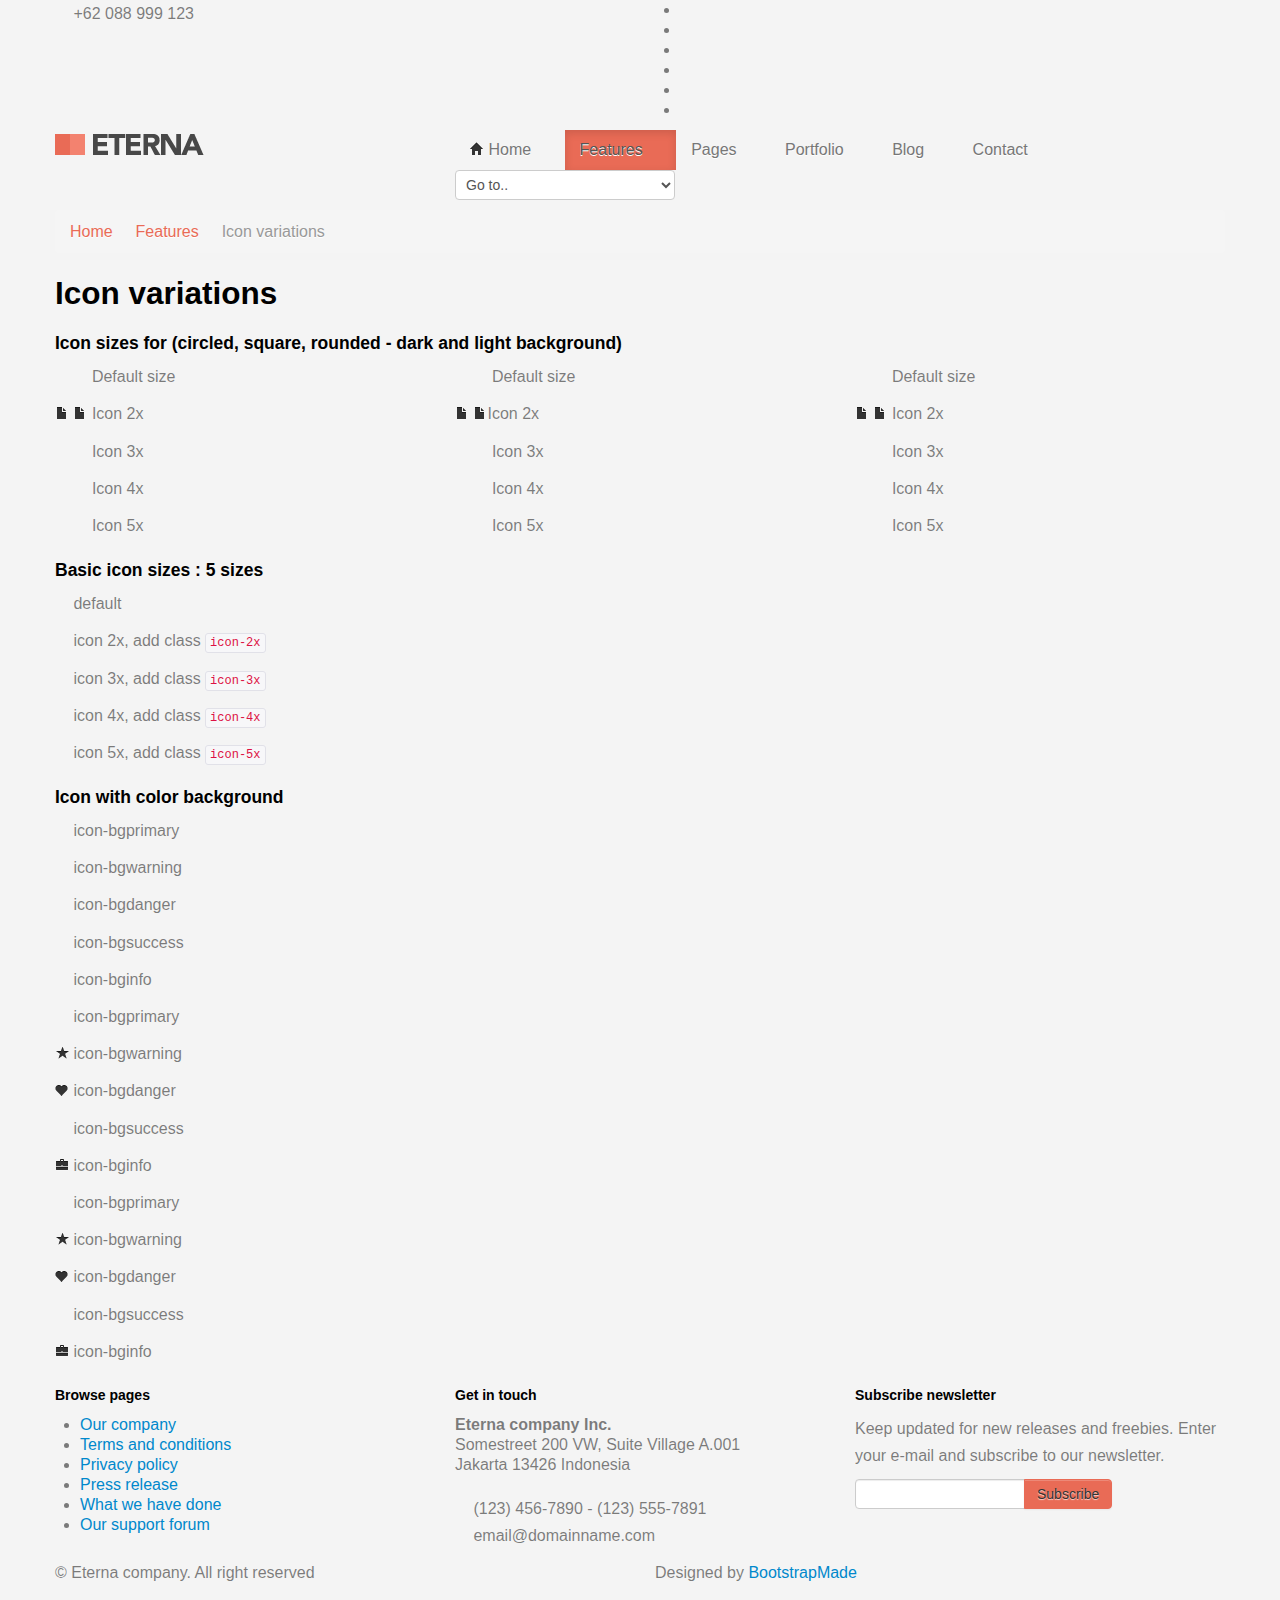
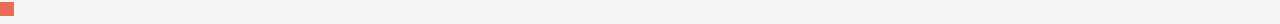
<file: DollarFly/icon-variations.html>
<!DOCTYPE html>
<html lang="en">

<head>
  <meta charset="utf-8">
  <title>Eterna - Professional bootstrap site template for corporate business</title>
  <meta name="viewport" content="width=device-width, initial-scale=1.0" />
  <meta name="description" content="Your page description here" />
  <meta name="author" content="" />

  <!-- css -->
  <link href="https://fonts.googleapis.com/css?family=Handlee|Open+Sans:300,400,600,700,800" rel="stylesheet">
  <link href="css/bootstrap.css" rel="stylesheet" />
  <link href="css/bootstrap-responsive.css" rel="stylesheet" />
  <link href="css/flexslider.css" rel="stylesheet" />
  <link href="css/prettyPhoto.css" rel="stylesheet" />
  <link href="css/jquery.bxslider.css" rel="stylesheet" />
  <link href="css/style.css" rel="stylesheet" />

  <!-- Theme skin -->
  <link href="color/default.css" rel="stylesheet" />

  <!-- Fav and touch icons -->
  <link rel="apple-touch-icon-precomposed" sizes="144x144" href="ico/apple-touch-icon-144-precomposed.png" />
  <link rel="apple-touch-icon-precomposed" sizes="114x114" href="ico/apple-touch-icon-114-precomposed.png" />
  <link rel="apple-touch-icon-precomposed" sizes="72x72" href="ico/apple-touch-icon-72-precomposed.png" />
  <link rel="apple-touch-icon-precomposed" href="ico/apple-touch-icon-57-precomposed.png" />
  <link rel="shortcut icon" href="ico/favicon.png" />

  <!-- =======================================================
    Theme Name: Eterna
    Theme URL: https://bootstrapmade.com/eterna-free-multipurpose-bootstrap-template/
    Author: BootstrapMade.com
    Author URL: https://bootstrapmade.com
  ======================================================= -->
</head>

<body>


  <div id="wrapper">

    <!-- start header -->
    <header>
      <div class="top">
        <div class="container">
          <div class="row">
            <div class="span6">
              <p class="topcontact"><i class="icon-phone"></i> +62 088 999 123</p>
            </div>
            <div class="span6">

              <ul class="social-network">
                <li><a href="#" data-placement="bottom" title="Facebook"><i class="icon-facebook icon-white"></i></a></li>
                <li><a href="#" data-placement="bottom" title="Twitter"><i class="icon-twitter icon-white"></i></a></li>
                <li><a href="#" data-placement="bottom" title="Linkedin"><i class="icon-linkedin icon-white"></i></a></li>
                <li><a href="#" data-placement="bottom" title="Pinterest"><i class="icon-pinterest  icon-white"></i></a></li>
                <li><a href="#" data-placement="bottom" title="Google +"><i class="icon-google-plus icon-white"></i></a></li>
                <li><a href="#" data-placement="bottom" title="Dribbble"><i class="icon-dribbble icon-white"></i></a></li>
              </ul>

            </div>
          </div>
        </div>
      </div>
      <div class="container">


        <div class="row nomargin">
          <div class="span4">
            <div class="logo">
              <a href="index.html"><img src="img/logo.png" alt="" /></a>
            </div>
          </div>
          <div class="span8">
            <div class="navbar navbar-static-top">
              <div class="navigation">
                <nav>
                  <ul class="nav topnav">
                    <li class="dropdown">
                      <a href="index.html"><i class="icon-home"></i> Home <i class="icon-angle-down"></i></a>
                      <ul class="dropdown-menu">
                        <li><a href="index-alt2.html">Homepage 2</a></li>
                        <li><a href="index-alt3.html">Homepage 3</a></li>
                        <li><a href="index-alt4.html">Parallax slider</a></li>
                        <li><a href="index-landingpage.html">Landing page</a></li>
                      </ul>
                    </li>
                    <li class="dropdown active">
                      <a href="#">Features <i class="icon-angle-down"></i></a>
                      <ul class="dropdown-menu">
                        <li><a href="typography.html">Typography</a></li>
                        <li><a href="components.html">Components</a></li>
                        <li><a href="icons.html">Icons</a></li>
                        <li><a href="icon-variations.html">Icon variations</a></li>
                        <li class="dropdown"><a href="#">3rd menus<i class="icon-angle-right"></i></a>
                          <ul class="dropdown-menu sub-menu-level1">
                            <li><a href="index.html">Sub menu</a></li>
                            <li><a href="index.html">Sub menu</a></li>
                          </ul>
                        </li>
                      </ul>
                    </li>
                    <li class="dropdown">
                      <a href="#">Pages <i class="icon-angle-down"></i></a>
                      <ul class="dropdown-menu">
                        <li><a href="about.html">About us</a></li>
                        <li><a href="faq.html">FAQ</a></li>
                        <li><a href="team.html">Team</a></li>
                        <li><a href="services.html">Services</a></li>
                        <li><a href="pricingbox.html">Pricing boxes</a></li>
                        <li><a href="404.html">404</a></li>
                      </ul>
                    </li>
                    <li class="dropdown">
                      <a href="#">Portfolio <i class="icon-angle-down"></i></a>
                      <ul class="dropdown-menu">
                        <li><a href="portfolio-2cols.html">Portfolio 2 columns</a></li>
                        <li><a href="portfolio-3cols.html">Portfolio 3 columns</a></li>
                        <li><a href="portfolio-4cols.html">Portfolio 4 columns</a></li>
                        <li><a href="portfolio-detail.html">Portfolio detail</a></li>
                      </ul>
                    </li>
                    <li class="dropdown">
                      <a href="#">Blog <i class="icon-angle-down"></i></a>
                      <ul class="dropdown-menu">
                        <li><a href="blog-left-sidebar.html">Blog left sidebar</a></li>
                        <li><a href="blog-right-sidebar.html">Blog right sidebar</a></li>
                        <li><a href="blog-fullwidth.html">Blog fullwidth</a></li>
                        <li><a href="post-left-sidebar.html">Post left sidebar</a></li>
                        <li><a href="post-right-sidebar.html">Post right sidebar</a></li>
                      </ul>
                    </li>
                    <li>
                      <a href="contact.html">Contact </a>
                    </li>
                  </ul>
                </nav>
              </div>
              <!-- end navigation -->
            </div>
          </div>
        </div>
      </div>
    </header>
    <!-- end header -->

    <section id="inner-headline">
      <div class="container">
        <div class="row">
          <div class="span12">
            <div class="inner-heading">
              <ul class="breadcrumb">
                <li><a href="index.html">Home</a> <i class="icon-angle-right"></i></li>
                <li><a href="#">Features</a> <i class="icon-angle-right"></i></li>
                <li class="active">Icon variations</li>
              </ul>
              <h2>Icon variations</h2>
            </div>
          </div>
        </div>
      </div>
    </section>

    <section id="content">
      <div class="container">
        <div class="row">
          <div class="span12">



            <h4 class="title">Icon sizes for (circled, square, rounded - dark and light background)</h4>

            <div class="row">
              <div class="span4">
                <p><i class="icon-circled icon-bgdark icon-beaker"></i> <i class="icon-circled icon-bglight icon-beaker"></i> Default size</p>
                <p><i class="icon-circled icon-bgdark icon-2x icon-file"></i> <i class="icon-circled icon-bglight icon-2x icon-file"></i> Icon 2x</p>
                <p><i class="icon-circled icon-bgdark icon-apple icon-3x"></i> <i class="icon-circled icon-bglight icon-3x icon-apple"></i> Icon 3x</p>
                <p><i class="icon-circled icon-bgdark icon-suitcase icon-4x"></i> <i class="icon-circled icon-bglight icon-4x icon-suitcase"></i> Icon 4x</p>
                <p><i class="icon-circled icon-bgdark icon-rocket icon-5x"></i> <i class="icon-circled icon-bglight icon-5x icon-rocket"></i> Icon 5x</p>
              </div>
              <div class="span4">
                <p><i class="icon-square icon-bgdark icon-beaker"></i> <i class="icon-square icon-bglight icon-beaker"></i> Default size</p>
                <p><i class="icon-square icon-bgdark icon-file icon-2x"></i> <i class="icon-square icon-bglight icon-file icon-2x"></i>Icon 2x</p>
                <p><i class="icon-square icon-bgdark icon-apple icon-3x"></i> <i class="icon-square icon-bglight icon-apple icon-3x"></i> Icon 3x</p>
                <p><i class="icon-square icon-bgdark icon-suitcase icon-4x"></i> <i class="icon-square icon-bglight icon-suitcase icon-4x"></i> Icon 4x</p>
                <p><i class="icon-square icon-bgdark icon-rocket icon-5x"></i> <i class="icon-square icon-bglight icon-rocket icon-5x"></i> Icon 5x</p>
              </div>
              <div class="span4">
                <p><i class="icon-rounded icon-bgdark icon-beaker"></i> <i class="icon-rounded icon-bglight icon-beaker"></i> Default size</p>
                <p><i class="icon-rounded icon-bgdark icon-file icon-2x"></i> <i class="icon-rounded icon-bglight icon-file icon-2x"></i> Icon 2x</p>
                <p><i class="icon-rounded icon-bgdark icon-apple icon-3x"></i> <i class="icon-rounded icon-bglight icon-apple icon-3x"></i> Icon 3x</p>
                <p><i class="icon-rounded icon-bgdark icon-suitcase icon-4x"></i> <i class="icon-rounded icon-bglight icon-suitcase icon-4x"></i> Icon 4x</p>
                <p><i class="icon-rounded icon-bgdark icon-rocket icon-5x"></i> <i class="icon-rounded icon-bglight icon-rocket icon-5x"></i> Icon 5x</p>
              </div>

              <!-- divider -->
              <div class="span12 margintop30">
                <div class="solidline"></div>
                <div class="blankline30"></div>
              </div>
              <!-- end divider -->


              <div class="span12 demoinline">
                <h4 class="title">Basic icon sizes : 5 sizes</h4>
                <p><i class="icon-beaker"></i> default</p>
                <p><i class="icon-beaker icon-2x"></i> icon 2x, add class <code>icon-2x</code></p>
                <p><i class="icon-beaker icon-3x"></i> icon 3x, add class <code>icon-3x</code></p>
                <p><i class="icon-beaker icon-4x"></i> icon 4x, add class <code>icon-4x</code></p>
                <p><i class="icon-beaker icon-5x"></i> icon 5x, add class <code>icon-5x</code></p>
              </div>

              <!-- divider -->
              <div class="span12 margintop30">
                <div class="solidline"></div>
                <div class="blankline30"></div>
              </div>
              <!-- end divider -->

              <div class="span12 demoinline">
                <h4 class="title">Icon with color background</h4>
                <p><i class="icon-circled icon-bgprimary icon-beaker icon-2x"></i> icon-bgprimary</p>
                <p><i class="icon-circled icon-bgwarning icon-beaker icon-2x"></i> icon-bgwarning</p>
                <p><i class="icon-circled icon-bgdanger icon-beaker icon-2x"></i> icon-bgdanger</p>
                <p><i class="icon-circled icon-bgsuccess icon-beaker icon-2x"></i> icon-bgsuccess</p>
                <p><i class="icon-circled icon-bginfo icon-beaker icon-2x"></i> icon-bginfo</p>

                <div class="blankline20"></div>
                <p><i class="icon-rounded icon-bgprimary icon-code icon-2x"></i> icon-bgprimary</p>
                <p><i class="icon-rounded icon-bgwarning icon-star icon-2x"></i> icon-bgwarning</p>
                <p><i class="icon-rounded icon-bgdanger icon-heart icon-2x"></i> icon-bgdanger</p>
                <p><i class="icon-rounded icon-bgsuccess icon-beaker icon-2x"></i> icon-bgsuccess</p>
                <p><i class="icon-rounded icon-bginfo icon-briefcase icon-2x"></i> icon-bginfo</p>

                <div class="blankline20"></div>
                <p><i class="icon-square icon-bgprimary icon-code icon-2x"></i> icon-bgprimary</p>
                <p><i class="icon-square icon-bgwarning icon-star icon-2x"></i> icon-bgwarning</p>
                <p><i class="icon-square icon-bgdanger icon-heart icon-2x"></i> icon-bgdanger</p>
                <p><i class="icon-square icon-bgsuccess icon-beaker icon-2x"></i> icon-bgsuccess</p>
                <p><i class="icon-square icon-bginfo icon-briefcase icon-2x"></i> icon-bginfo</p>
              </div>

            </div>


          </div>
          <!-- end span12 -->
        </div>
      </div>
    </section>

    <footer>
      <div class="container">
        <div class="row">
          <div class="span4">
            <div class="widget">
              <h5 class="widgetheading">Browse pages</h5>
              <ul class="link-list">
                <li><a href="#">Our company</a></li>
                <li><a href="#">Terms and conditions</a></li>
                <li><a href="#">Privacy policy</a></li>
                <li><a href="#">Press release</a></li>
                <li><a href="#">What we have done</a></li>
                <li><a href="#">Our support forum</a></li>
              </ul>

            </div>
          </div>
          <div class="span4">
            <div class="widget">
              <h5 class="widgetheading">Get in touch</h5>
              <address>
							<strong>Eterna company Inc.</strong><br>
							Somestreet 200 VW, Suite Village A.001<br>
							Jakarta 13426 Indonesia
						</address>
              <p>
                <i class="icon-phone"></i> (123) 456-7890 - (123) 555-7891 <br>
                <i class="icon-envelope-alt"></i> email@domainname.com
              </p>
            </div>
          </div>
          <div class="span4">
            <div class="widget">
              <h5 class="widgetheading">Subscribe newsletter</h5>
              <p>
                Keep updated for new releases and freebies. Enter your e-mail and subscribe to our newsletter.
              </p>
              <form class="subscribe">
                <div class="input-append">
                  <input class="span2" id="appendedInputButton" type="text">
                  <button class="btn btn-theme" type="submit">Subscribe</button>
                </div>
              </form>
            </div>
          </div>
        </div>
      </div>
      <div id="sub-footer">
        <div class="container">
          <div class="row">
            <div class="span6">
              <div class="copyright">
                <p><span>&copy; Eterna company. All right reserved</span></p>
              </div>

            </div>

            <div class="span6">
              <div class="credits">
                <!--
                  All the links in the footer should remain intact.
                  You can delete the links only if you purchased the pro version.
                  Licensing information: https://bootstrapmade.com/license/
                  Purchase the pro version with working PHP/AJAX contact form: https://bootstrapmade.com/buy/?theme=Eterna
                -->
                Designed by <a href="https://bootstrapmade.com/">BootstrapMade</a>
              </div>
            </div>
          </div>
        </div>
      </div>
    </footer>
  </div>
  <a href="#" class="scrollup"><i class="icon-angle-up icon-square icon-bglight icon-2x active"></i></a>

  <!-- javascript
    ================================================== -->
  <!-- Placed at the end of the document so the pages load faster -->
  <script src="js/jquery.js"></script>
  <script src="js/jquery.easing.1.3.js"></script>
  <script src="js/bootstrap.js"></script>

  <script src="js/modernizr.custom.js"></script>
  <script src="js/toucheffects.js"></script>
  <script src="js/google-code-prettify/prettify.js"></script>
  <script src="js/jquery.bxslider.min.js"></script>

  <script src="js/jquery.prettyPhoto.js"></script>
  <script src="js/portfolio/jquery.quicksand.js"></script>
  <script src="js/portfolio/setting.js"></script>

  <script src="js/jquery.flexslider.js"></script>
  <script src="js/animate.js"></script>
  <script src="js/inview.js"></script>

  <!-- Template Custom JavaScript File -->
  <script src="js/custom.js"></script>


</body>

</html>
</file>
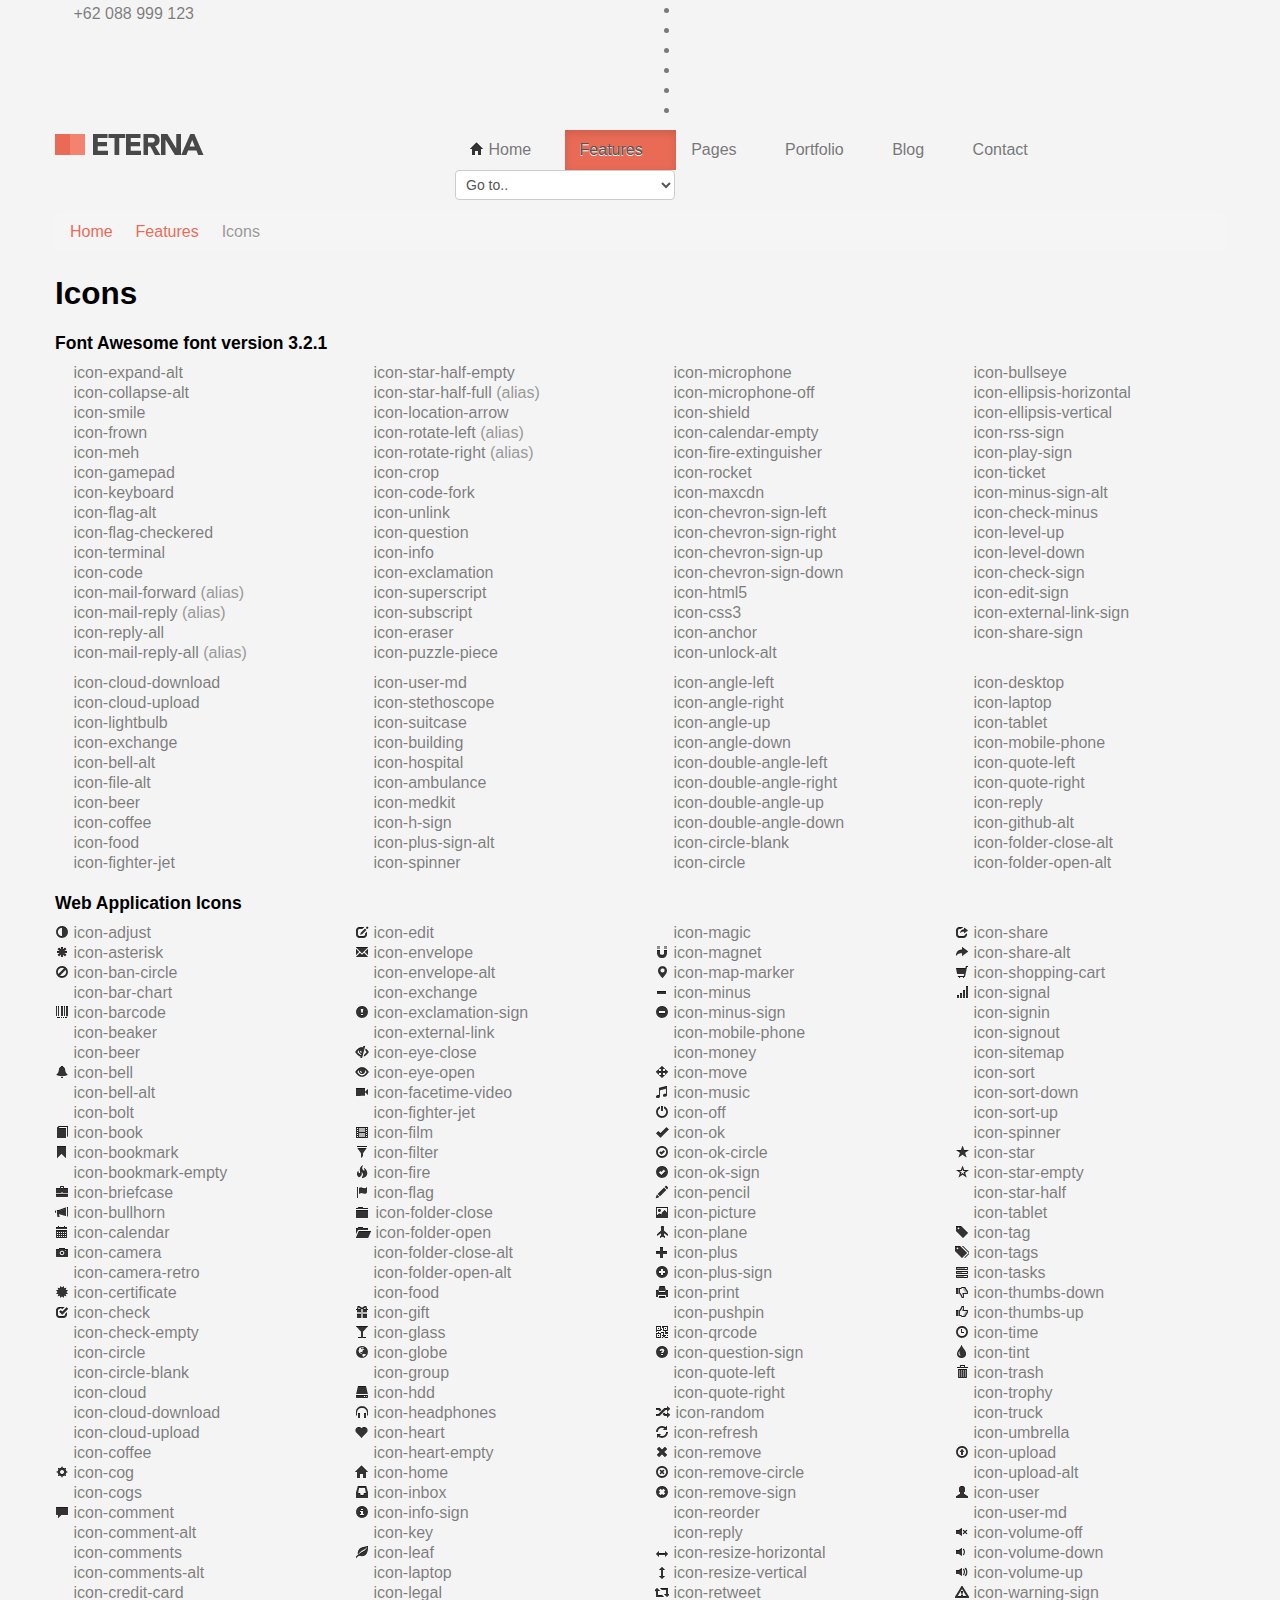
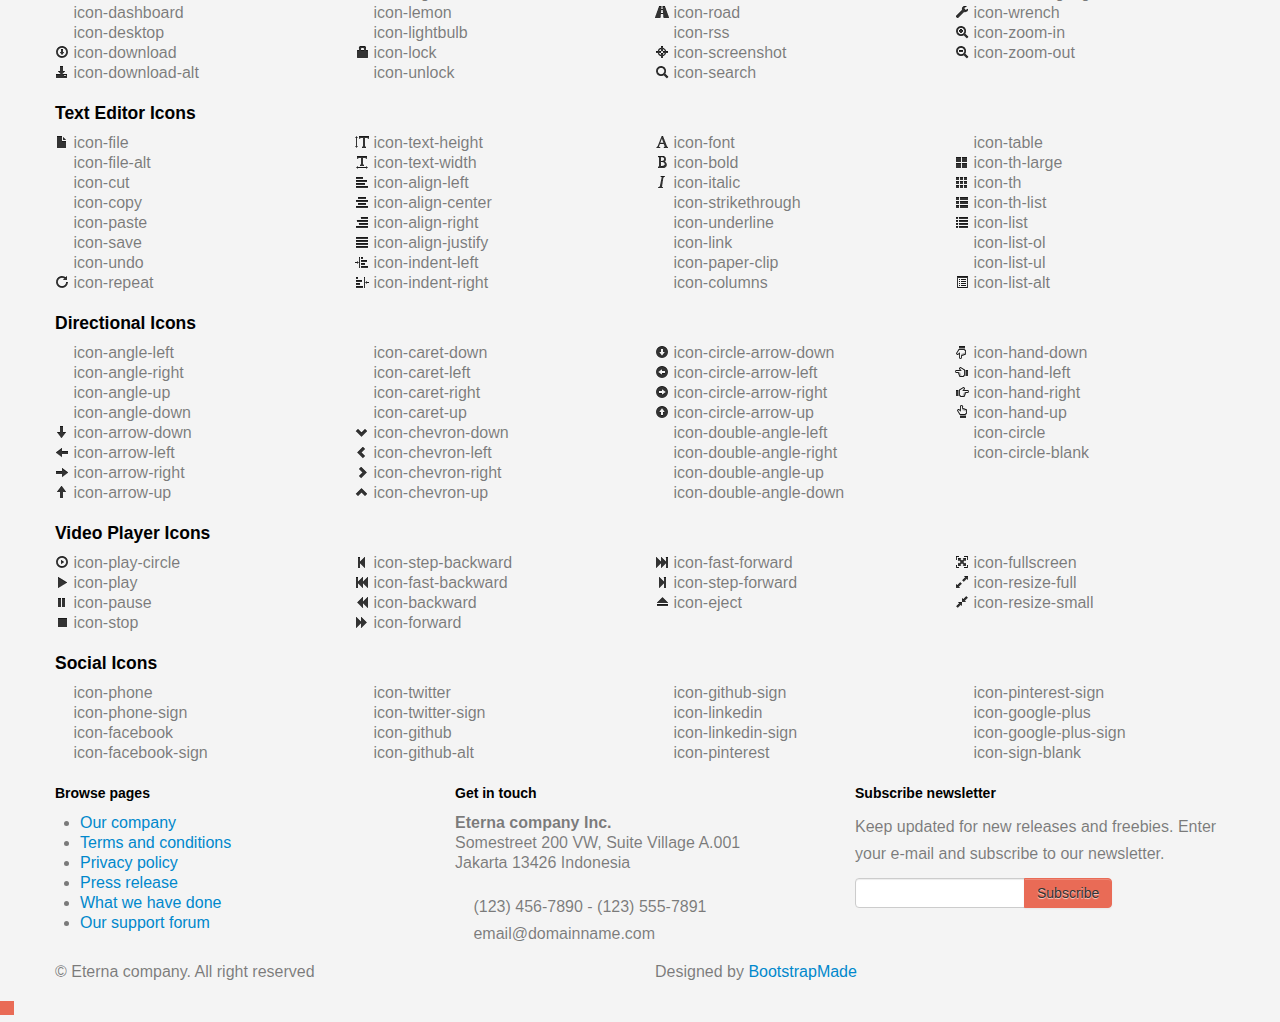
<file: DollarFly/icons.html>
<!DOCTYPE html>
<html lang="en">

<head>
  <meta charset="utf-8">
  <title>Eterna - Professional bootstrap site template for corporate business</title>
  <meta name="viewport" content="width=device-width, initial-scale=1.0" />
  <meta name="description" content="Your page description here" />
  <meta name="author" content="" />

  <!-- css -->
  <link href="https://fonts.googleapis.com/css?family=Handlee|Open+Sans:300,400,600,700,800" rel="stylesheet">
  <link href="css/bootstrap.css" rel="stylesheet" />
  <link href="css/bootstrap-responsive.css" rel="stylesheet" />
  <link href="css/flexslider.css" rel="stylesheet" />
  <link href="css/prettyPhoto.css" rel="stylesheet" />
  <link href="css/jquery.bxslider.css" rel="stylesheet" />
  <link href="css/style.css" rel="stylesheet" />

  <!-- Theme skin -->
  <link href="color/default.css" rel="stylesheet" />

  <!-- Fav and touch icons -->
  <link rel="apple-touch-icon-precomposed" sizes="144x144" href="ico/apple-touch-icon-144-precomposed.png" />
  <link rel="apple-touch-icon-precomposed" sizes="114x114" href="ico/apple-touch-icon-114-precomposed.png" />
  <link rel="apple-touch-icon-precomposed" sizes="72x72" href="ico/apple-touch-icon-72-precomposed.png" />
  <link rel="apple-touch-icon-precomposed" href="ico/apple-touch-icon-57-precomposed.png" />
  <link rel="shortcut icon" href="ico/favicon.png" />

  <!-- =======================================================
    Theme Name: Eterna
    Theme URL: https://bootstrapmade.com/eterna-free-multipurpose-bootstrap-template/
    Author: BootstrapMade.com
    Author URL: https://bootstrapmade.com
  ======================================================= -->
</head>

<body>


  <div id="wrapper">

    <!-- start header -->
    <header>
      <div class="top">
        <div class="container">
          <div class="row">
            <div class="span6">
              <p class="topcontact"><i class="icon-phone"></i> +62 088 999 123</p>
            </div>
            <div class="span6">

              <ul class="social-network">
                <li><a href="#" data-placement="bottom" title="Facebook"><i class="icon-facebook icon-white"></i></a></li>
                <li><a href="#" data-placement="bottom" title="Twitter"><i class="icon-twitter icon-white"></i></a></li>
                <li><a href="#" data-placement="bottom" title="Linkedin"><i class="icon-linkedin icon-white"></i></a></li>
                <li><a href="#" data-placement="bottom" title="Pinterest"><i class="icon-pinterest  icon-white"></i></a></li>
                <li><a href="#" data-placement="bottom" title="Google +"><i class="icon-google-plus icon-white"></i></a></li>
                <li><a href="#" data-placement="bottom" title="Dribbble"><i class="icon-dribbble icon-white"></i></a></li>
              </ul>

            </div>
          </div>
        </div>
      </div>
      <div class="container">


        <div class="row nomargin">
          <div class="span4">
            <div class="logo">
              <a href="index.html"><img src="img/logo.png" alt="" /></a>
            </div>
          </div>
          <div class="span8">
            <div class="navbar navbar-static-top">
              <div class="navigation">
                <nav>
                  <ul class="nav topnav">
                    <li class="dropdown">
                      <a href="index.html"><i class="icon-home"></i> Home <i class="icon-angle-down"></i></a>
                      <ul class="dropdown-menu">
                        <li><a href="index-alt2.html">Homepage 2</a></li>
                        <li><a href="index-alt3.html">Homepage 3</a></li>
                        <li><a href="index-alt4.html">Parallax slider</a></li>
                        <li><a href="index-landingpage.html">Landing page</a></li>
                      </ul>
                    </li>
                    <li class="dropdown active">
                      <a href="#">Features <i class="icon-angle-down"></i></a>
                      <ul class="dropdown-menu">
                        <li><a href="typography.html">Typography</a></li>
                        <li><a href="components.html">Components</a></li>
                        <li><a href="icons.html">Icons</a></li>
                        <li><a href="icon-variations.html">Icon variations</a></li>
                        <li class="dropdown"><a href="#">3rd menus<i class="icon-angle-right"></i></a>
                          <ul class="dropdown-menu sub-menu-level1">
                            <li><a href="index.html">Sub menu</a></li>
                            <li><a href="index.html">Sub menu</a></li>
                          </ul>
                        </li>
                      </ul>
                    </li>
                    <li class="dropdown">
                      <a href="#">Pages <i class="icon-angle-down"></i></a>
                      <ul class="dropdown-menu">
                        <li><a href="about.html">About us</a></li>
                        <li><a href="faq.html">FAQ</a></li>
                        <li><a href="team.html">Team</a></li>
                        <li><a href="services.html">Services</a></li>
                        <li><a href="pricingbox.html">Pricing boxes</a></li>
                        <li><a href="404.html">404</a></li>
                      </ul>
                    </li>
                    <li class="dropdown">
                      <a href="#">Portfolio <i class="icon-angle-down"></i></a>
                      <ul class="dropdown-menu">
                        <li><a href="portfolio-2cols.html">Portfolio 2 columns</a></li>
                        <li><a href="portfolio-3cols.html">Portfolio 3 columns</a></li>
                        <li><a href="portfolio-4cols.html">Portfolio 4 columns</a></li>
                        <li><a href="portfolio-detail.html">Portfolio detail</a></li>
                      </ul>
                    </li>
                    <li class="dropdown">
                      <a href="#">Blog <i class="icon-angle-down"></i></a>
                      <ul class="dropdown-menu">
                        <li><a href="blog-left-sidebar.html">Blog left sidebar</a></li>
                        <li><a href="blog-right-sidebar.html">Blog right sidebar</a></li>
                        <li><a href="blog-fullwidth.html">Blog fullwidth</a></li>
                        <li><a href="post-left-sidebar.html">Post left sidebar</a></li>
                        <li><a href="post-right-sidebar.html">Post right sidebar</a></li>
                      </ul>
                    </li>
                    <li>
                      <a href="contact.html">Contact </a>
                    </li>
                  </ul>
                </nav>
              </div>
              <!-- end navigation -->
            </div>
          </div>
        </div>
      </div>
    </header>
    <!-- end header -->

    <section id="inner-headline">
      <div class="container">
        <div class="row">
          <div class="span12">
            <div class="inner-heading">
              <ul class="breadcrumb">
                <li><a href="index.html">Home</a> <i class="icon-angle-right"></i></li>
                <li><a href="#">Features</a> <i class="icon-angle-right"></i></li>
                <li class="active">Icons</li>
              </ul>
              <h2>Icons</h2>
            </div>
          </div>
        </div>
      </div>
    </section>

    <section id="content">
      <div class="container">
        <div class="row">
          <div class="span12">
            <h4 class="title">Font Awesome font version 3.2.1</h4>
            <div class="blankline30"></div>
            <section class="row" id="icons-latest">

              <div class="span3">
                <ul class="unstyled">
                  <li><i class="icon-expand-alt"></i> icon-expand-alt</li>
                  <li><i class="icon-collapse-alt"></i> icon-collapse-alt</li>
                  <li><i class="icon-smile"></i> icon-smile</li>
                  <li><i class="icon-frown"></i> icon-frown</li>
                  <li><i class="icon-meh"></i> icon-meh</li>
                  <li><i class="icon-gamepad"></i> icon-gamepad</li>
                  <li><i class="icon-keyboard"></i> icon-keyboard</li>
                  <li><i class="icon-flag-alt"></i> icon-flag-alt</li>
                  <li><i class="icon-flag-checkered"></i> icon-flag-checkered</li>
                  <li><i class="icon-terminal"></i> icon-terminal</li>
                  <li><i class="icon-code"></i> icon-code</li>
                  <li><i class="icon-mail-forward"></i> icon-mail-forward <span class="muted">(alias)</span></li>
                  <li><i class="icon-mail-reply"></i> icon-mail-reply <span class="muted">(alias)</span></li>
                  <li><i class="icon-reply-all"></i> icon-reply-all</li>
                  <li><i class="icon-mail-reply-all"></i> icon-mail-reply-all <span class="muted">(alias)</span></li>
                </ul>
              </div>
              <div class="span3">
                <ul class="unstyled">
                  <li><i class="icon-star-half-empty"></i> icon-star-half-empty</li>
                  <li><i class="icon-star-half-full"></i> icon-star-half-full <span class="muted">(alias)</span></li>
                  <li><i class="icon-location-arrow"></i> icon-location-arrow</li>
                  <li><i class="icon-rotate-left"></i> icon-rotate-left <span class="muted">(alias)</span></li>
                  <li><i class="icon-rotate-right"></i> icon-rotate-right <span class="muted">(alias)</span></li>
                  <li><i class="icon-crop"></i> icon-crop</li>
                  <li><i class="icon-code-fork"></i> icon-code-fork</li>
                  <li><i class="icon-unlink"></i> icon-unlink</li>
                  <li><i class="icon-question"></i> icon-question</li>
                  <li><i class="icon-info"></i> icon-info</li>
                  <li><i class="icon-exclamation"></i> icon-exclamation</li>
                  <li><i class="icon-superscript"></i> icon-superscript</li>
                  <li><i class="icon-subscript"></i> icon-subscript</li>
                  <li><i class="icon-eraser"></i> icon-eraser</li>
                  <li><i class="icon-puzzle-piece"></i> icon-puzzle-piece</li>
                </ul>
              </div>
              <div class="span3">
                <ul class="unstyled">
                  <li><i class="icon-microphone"></i> icon-microphone</li>
                  <li><i class="icon-microphone-off"></i> icon-microphone-off</li>
                  <li><i class="icon-shield"></i> icon-shield</li>
                  <li><i class="icon-calendar-empty"></i> icon-calendar-empty</li>
                  <li><i class="icon-fire-extinguisher"></i> icon-fire-extinguisher</li>
                  <li><i class="icon-rocket"></i> icon-rocket</li>
                  <li><i class="icon-maxcdn"></i> icon-maxcdn</li>
                  <li><i class="icon-chevron-sign-left"></i> icon-chevron-sign-left</li>
                  <li><i class="icon-chevron-sign-right"></i> icon-chevron-sign-right</li>
                  <li><i class="icon-chevron-sign-up"></i> icon-chevron-sign-up</li>
                  <li><i class="icon-chevron-sign-down"></i> icon-chevron-sign-down</li>
                  <li><i class="icon-html5"></i> icon-html5</li>
                  <li><i class="icon-css3"></i> icon-css3</li>
                  <li><i class="icon-anchor"></i> icon-anchor</li>
                  <li><i class="icon-unlock-alt"></i> icon-unlock-alt</li>
                </ul>
              </div>
              <div class="span3">
                <ul class="unstyled">
                  <li><i class="icon-bullseye"></i> icon-bullseye</li>
                  <li><i class="icon-ellipsis-horizontal"></i> icon-ellipsis-horizontal</li>
                  <li><i class="icon-ellipsis-vertical"></i> icon-ellipsis-vertical</li>
                  <li><i class="icon-rss-sign"></i> icon-rss-sign</li>
                  <li><i class="icon-play-sign"></i> icon-play-sign</li>
                  <li><i class="icon-ticket"></i> icon-ticket</li>
                  <li><i class="icon-minus-sign-alt"></i> icon-minus-sign-alt</li>
                  <li><i class="icon-check-minus"></i> icon-check-minus</li>
                  <li><i class="icon-level-up"></i> icon-level-up</li>
                  <li><i class="icon-level-down"></i> icon-level-down</li>
                  <li><i class="icon-check-sign"></i> icon-check-sign</li>
                  <li><i class="icon-edit-sign"></i> icon-edit-sign</li>
                  <li><i class="icon-external-link-sign"></i> icon-external-link-sign</li>
                  <li><i class="icon-share-sign"></i> icon-share-sign</li>
                </ul>
              </div>
            </section>
            <section class="row" id="icons-new">
              <div class="span3">
                <ul class="unstyled">
                  <li><i class="icon-cloud-download"></i> icon-cloud-download</li>
                  <li><i class="icon-cloud-upload"></i> icon-cloud-upload</li>
                  <li><i class="icon-lightbulb"></i> icon-lightbulb</li>
                  <li><i class="icon-exchange"></i> icon-exchange</li>
                  <li><i class="icon-bell-alt"></i> icon-bell-alt</li>
                  <li><i class="icon-file-alt"></i> icon-file-alt</li>
                  <li><i class="icon-beer"></i> icon-beer</li>
                  <li><i class="icon-coffee"></i> icon-coffee</li>
                  <li><i class="icon-food"></i> icon-food</li>
                  <li><i class="icon-fighter-jet"></i> icon-fighter-jet</li>
                </ul>
              </div>
              <div class="span3">
                <ul class="unstyled">
                  <li><i class="icon-user-md"></i> icon-user-md</li>
                  <li><i class="icon-stethoscope"></i> icon-stethoscope</li>
                  <li><i class="icon-suitcase"></i> icon-suitcase</li>
                  <li><i class="icon-building"></i> icon-building</li>
                  <li><i class="icon-hospital"></i> icon-hospital</li>
                  <li><i class="icon-ambulance"></i> icon-ambulance</li>
                  <li><i class="icon-medkit"></i> icon-medkit</li>
                  <li><i class="icon-h-sign"></i> icon-h-sign</li>
                  <li><i class="icon-plus-sign-alt"></i> icon-plus-sign-alt</li>
                  <li><i class="icon-spinner"></i> icon-spinner</li>
                </ul>
              </div>
              <div class="span3">
                <ul class="unstyled">
                  <li><i class="icon-angle-left"></i> icon-angle-left</li>
                  <li><i class="icon-angle-right"></i> icon-angle-right</li>
                  <li><i class="icon-angle-up"></i> icon-angle-up</li>
                  <li><i class="icon-angle-down"></i> icon-angle-down</li>
                  <li><i class="icon-double-angle-left"></i> icon-double-angle-left</li>
                  <li><i class="icon-double-angle-right"></i> icon-double-angle-right</li>
                  <li><i class="icon-double-angle-up"></i> icon-double-angle-up</li>
                  <li><i class="icon-double-angle-down"></i> icon-double-angle-down</li>
                  <li><i class="icon-circle-blank"></i> icon-circle-blank</li>
                  <li><i class="icon-circle"></i> icon-circle</li>
                </ul>
              </div>
              <div class="span3">
                <ul class="unstyled">
                  <li><i class="icon-desktop"></i> icon-desktop</li>
                  <li><i class="icon-laptop"></i> icon-laptop</li>
                  <li><i class="icon-tablet"></i> icon-tablet</li>
                  <li><i class="icon-mobile-phone"></i> icon-mobile-phone</li>
                  <li><i class="icon-quote-left"></i> icon-quote-left</li>
                  <li><i class="icon-quote-right"></i> icon-quote-right</li>
                  <li><i class="icon-reply"></i> icon-reply</li>
                  <li><i class="icon-github-alt"></i> icon-github-alt</li>
                  <li><i class="icon-folder-close-alt"></i> icon-folder-close-alt</li>
                  <li><i class="icon-folder-open-alt"></i> icon-folder-open-alt</li>
                </ul>
              </div>
            </section>
            <section class="row" id="icons-web-app">
              <div class="span12">
                <h4 class="title">Web Application Icons</h4>
              </div>
              <div class="span3">
                <ul class="unstyled">
                  <li><i class="icon-adjust"></i> icon-adjust</li>
                  <li><i class="icon-asterisk"></i> icon-asterisk</li>
                  <li><i class="icon-ban-circle"></i> icon-ban-circle</li>
                  <li><i class="icon-bar-chart"></i> icon-bar-chart</li>
                  <li><i class="icon-barcode"></i> icon-barcode</li>
                  <li><i class="icon-beaker"></i> icon-beaker</li>
                  <li><i class="icon-beer"></i> icon-beer</li>
                  <li><i class="icon-bell"></i> icon-bell</li>
                  <li><i class="icon-bell-alt"></i> icon-bell-alt</li>
                  <li><i class="icon-bolt"></i> icon-bolt</li>
                  <li><i class="icon-book"></i> icon-book</li>
                  <li><i class="icon-bookmark"></i> icon-bookmark</li>
                  <li><i class="icon-bookmark-empty"></i> icon-bookmark-empty</li>
                  <li><i class="icon-briefcase"></i> icon-briefcase</li>
                  <li><i class="icon-bullhorn"></i> icon-bullhorn</li>
                  <li><i class="icon-calendar"></i> icon-calendar</li>
                  <li><i class="icon-camera"></i> icon-camera</li>
                  <li><i class="icon-camera-retro"></i> icon-camera-retro</li>
                  <li><i class="icon-certificate"></i> icon-certificate</li>
                  <li><i class="icon-check"></i> icon-check</li>
                  <li><i class="icon-check-empty"></i> icon-check-empty</li>
                  <li><i class="icon-circle"></i> icon-circle</li>
                  <li><i class="icon-circle-blank"></i> icon-circle-blank</li>
                  <li><i class="icon-cloud"></i> icon-cloud</li>
                  <li><i class="icon-cloud-download"></i> icon-cloud-download</li>
                  <li><i class="icon-cloud-upload"></i> icon-cloud-upload</li>
                  <li><i class="icon-coffee"></i> icon-coffee</li>
                  <li><i class="icon-cog"></i> icon-cog</li>
                  <li><i class="icon-cogs"></i> icon-cogs</li>
                  <li><i class="icon-comment"></i> icon-comment</li>
                  <li><i class="icon-comment-alt"></i> icon-comment-alt</li>
                  <li><i class="icon-comments"></i> icon-comments</li>
                  <li><i class="icon-comments-alt"></i> icon-comments-alt</li>
                  <li><i class="icon-credit-card"></i> icon-credit-card</li>
                  <li><i class="icon-dashboard"></i> icon-dashboard</li>
                  <li><i class="icon-desktop"></i> icon-desktop</li>
                  <li><i class="icon-download"></i> icon-download</li>
                  <li><i class="icon-download-alt"></i> icon-download-alt</li>
                </ul>
              </div>
              <div class="span3">
                <ul class="unstyled">
                  <li><i class="icon-edit"></i> icon-edit</li>
                  <li><i class="icon-envelope"></i> icon-envelope</li>
                  <li><i class="icon-envelope-alt"></i> icon-envelope-alt</li>
                  <li><i class="icon-exchange"></i> icon-exchange</li>
                  <li><i class="icon-exclamation-sign"></i> icon-exclamation-sign</li>
                  <li><i class="icon-external-link"></i> icon-external-link</li>
                  <li><i class="icon-eye-close"></i> icon-eye-close</li>
                  <li><i class="icon-eye-open"></i> icon-eye-open</li>
                  <li><i class="icon-facetime-video"></i> icon-facetime-video</li>
                  <li><i class="icon-fighter-jet"></i> icon-fighter-jet</li>
                  <li><i class="icon-film"></i> icon-film</li>
                  <li><i class="icon-filter"></i> icon-filter</li>
                  <li><i class="icon-fire"></i> icon-fire</li>
                  <li><i class="icon-flag"></i> icon-flag</li>
                  <li><i class="icon-folder-close"></i> icon-folder-close</li>
                  <li><i class="icon-folder-open"></i> icon-folder-open</li>
                  <li><i class="icon-folder-close-alt"></i> icon-folder-close-alt</li>
                  <li><i class="icon-folder-open-alt"></i> icon-folder-open-alt</li>
                  <li><i class="icon-food"></i> icon-food</li>
                  <li><i class="icon-gift"></i> icon-gift</li>
                  <li><i class="icon-glass"></i> icon-glass</li>
                  <li><i class="icon-globe"></i> icon-globe</li>
                  <li><i class="icon-group"></i> icon-group</li>
                  <li><i class="icon-hdd"></i> icon-hdd</li>
                  <li><i class="icon-headphones"></i> icon-headphones</li>
                  <li><i class="icon-heart"></i> icon-heart</li>
                  <li><i class="icon-heart-empty"></i> icon-heart-empty</li>
                  <li><i class="icon-home"></i> icon-home</li>
                  <li><i class="icon-inbox"></i> icon-inbox</li>
                  <li><i class="icon-info-sign"></i> icon-info-sign</li>
                  <li><i class="icon-key"></i> icon-key</li>
                  <li><i class="icon-leaf"></i> icon-leaf</li>
                  <li><i class="icon-laptop"></i> icon-laptop</li>
                  <li><i class="icon-legal"></i> icon-legal</li>
                  <li><i class="icon-lemon"></i> icon-lemon</li>
                  <li><i class="icon-lightbulb"></i> icon-lightbulb</li>
                  <li><i class="icon-lock"></i> icon-lock</li>
                  <li><i class="icon-unlock"></i> icon-unlock</li>
                </ul>
              </div>
              <div class="span3">
                <ul class="unstyled">
                  <li><i class="icon-magic"></i> icon-magic</li>
                  <li><i class="icon-magnet"></i> icon-magnet</li>
                  <li><i class="icon-map-marker"></i> icon-map-marker</li>
                  <li><i class="icon-minus"></i> icon-minus</li>
                  <li><i class="icon-minus-sign"></i> icon-minus-sign</li>
                  <li><i class="icon-mobile-phone"></i> icon-mobile-phone</li>
                  <li><i class="icon-money"></i> icon-money</li>
                  <li><i class="icon-move"></i> icon-move</li>
                  <li><i class="icon-music"></i> icon-music</li>
                  <li><i class="icon-off"></i> icon-off</li>
                  <li><i class="icon-ok"></i> icon-ok</li>
                  <li><i class="icon-ok-circle"></i> icon-ok-circle</li>
                  <li><i class="icon-ok-sign"></i> icon-ok-sign</li>
                  <li><i class="icon-pencil"></i> icon-pencil</li>
                  <li><i class="icon-picture"></i> icon-picture</li>
                  <li><i class="icon-plane"></i> icon-plane</li>
                  <li><i class="icon-plus"></i> icon-plus</li>
                  <li><i class="icon-plus-sign"></i> icon-plus-sign</li>
                  <li><i class="icon-print"></i> icon-print</li>
                  <li><i class="icon-pushpin"></i> icon-pushpin</li>
                  <li><i class="icon-qrcode"></i> icon-qrcode</li>
                  <li><i class="icon-question-sign"></i> icon-question-sign</li>
                  <li><i class="icon-quote-left"></i> icon-quote-left</li>
                  <li><i class="icon-quote-right"></i> icon-quote-right</li>
                  <li><i class="icon-random"></i> icon-random</li>
                  <li><i class="icon-refresh"></i> icon-refresh</li>
                  <li><i class="icon-remove"></i> icon-remove</li>
                  <li><i class="icon-remove-circle"></i> icon-remove-circle</li>
                  <li><i class="icon-remove-sign"></i> icon-remove-sign</li>
                  <li><i class="icon-reorder"></i> icon-reorder</li>
                  <li><i class="icon-reply"></i> icon-reply</li>
                  <li><i class="icon-resize-horizontal"></i> icon-resize-horizontal</li>
                  <li><i class="icon-resize-vertical"></i> icon-resize-vertical</li>
                  <li><i class="icon-retweet"></i> icon-retweet</li>
                  <li><i class="icon-road"></i> icon-road</li>
                  <li><i class="icon-rss"></i> icon-rss</li>
                  <li><i class="icon-screenshot"></i> icon-screenshot</li>
                  <li><i class="icon-search"></i> icon-search</li>
                </ul>
              </div>
              <div class="span3">
                <ul class="unstyled">
                  <li><i class="icon-share"></i> icon-share</li>
                  <li><i class="icon-share-alt"></i> icon-share-alt</li>
                  <li><i class="icon-shopping-cart"></i> icon-shopping-cart</li>
                  <li><i class="icon-signal"></i> icon-signal</li>
                  <li><i class="icon-signin"></i> icon-signin</li>
                  <li><i class="icon-signout"></i> icon-signout</li>
                  <li><i class="icon-sitemap"></i> icon-sitemap</li>
                  <li><i class="icon-sort"></i> icon-sort</li>
                  <li><i class="icon-sort-down"></i> icon-sort-down</li>
                  <li><i class="icon-sort-up"></i> icon-sort-up</li>
                  <li><i class="icon-spinner"></i> icon-spinner</li>
                  <li><i class="icon-star"></i> icon-star</li>
                  <li><i class="icon-star-empty"></i> icon-star-empty</li>
                  <li><i class="icon-star-half"></i> icon-star-half</li>
                  <li><i class="icon-tablet"></i> icon-tablet</li>
                  <li><i class="icon-tag"></i> icon-tag</li>
                  <li><i class="icon-tags"></i> icon-tags</li>
                  <li><i class="icon-tasks"></i> icon-tasks</li>
                  <li><i class="icon-thumbs-down"></i> icon-thumbs-down</li>
                  <li><i class="icon-thumbs-up"></i> icon-thumbs-up</li>
                  <li><i class="icon-time"></i> icon-time</li>
                  <li><i class="icon-tint"></i> icon-tint</li>
                  <li><i class="icon-trash"></i> icon-trash</li>
                  <li><i class="icon-trophy"></i> icon-trophy</li>
                  <li><i class="icon-truck"></i> icon-truck</li>
                  <li><i class="icon-umbrella"></i> icon-umbrella</li>
                  <li><i class="icon-upload"></i> icon-upload</li>
                  <li><i class="icon-upload-alt"></i> icon-upload-alt</li>
                  <li><i class="icon-user"></i> icon-user</li>
                  <li><i class="icon-user-md"></i> icon-user-md</li>
                  <li><i class="icon-volume-off"></i> icon-volume-off</li>
                  <li><i class="icon-volume-down"></i> icon-volume-down</li>
                  <li><i class="icon-volume-up"></i> icon-volume-up</li>
                  <li><i class="icon-warning-sign"></i> icon-warning-sign</li>
                  <li><i class="icon-wrench"></i> icon-wrench</li>
                  <li><i class="icon-zoom-in"></i> icon-zoom-in</li>
                  <li><i class="icon-zoom-out"></i> icon-zoom-out</li>
                </ul>
              </div>
            </section>
            <section class="row" id="icons-text-editor">
              <div class="span12">
                <h4 class="title">Text Editor Icons</h4>
              </div>
              <div class="span3">
                <ul class="unstyled">
                  <li><i class="icon-file"></i> icon-file</li>
                  <li><i class="icon-file-alt"></i> icon-file-alt</li>
                  <li><i class="icon-cut"></i> icon-cut</li>
                  <li><i class="icon-copy"></i> icon-copy</li>
                  <li><i class="icon-paste"></i> icon-paste</li>
                  <li><i class="icon-save"></i> icon-save</li>
                  <li><i class="icon-undo"></i> icon-undo</li>
                  <li><i class="icon-repeat"></i> icon-repeat</li>
                </ul>
              </div>
              <div class="span3">
                <ul class="unstyled">
                  <li><i class="icon-text-height"></i> icon-text-height</li>
                  <li><i class="icon-text-width"></i> icon-text-width</li>
                  <li><i class="icon-align-left"></i> icon-align-left</li>
                  <li><i class="icon-align-center"></i> icon-align-center</li>
                  <li><i class="icon-align-right"></i> icon-align-right</li>
                  <li><i class="icon-align-justify"></i> icon-align-justify</li>
                  <li><i class="icon-indent-left"></i> icon-indent-left</li>
                  <li><i class="icon-indent-right"></i> icon-indent-right</li>
                </ul>
              </div>
              <div class="span3">
                <ul class="unstyled">
                  <li><i class="icon-font"></i> icon-font</li>
                  <li><i class="icon-bold"></i> icon-bold</li>
                  <li><i class="icon-italic"></i> icon-italic</li>
                  <li><i class="icon-strikethrough"></i> icon-strikethrough</li>
                  <li><i class="icon-underline"></i> icon-underline</li>
                  <li><i class="icon-link"></i> icon-link</li>
                  <li><i class="icon-paper-clip"></i> icon-paper-clip</li>
                  <li><i class="icon-columns"></i> icon-columns</li>
                </ul>
              </div>
              <div class="span3">
                <ul class="unstyled">
                  <li><i class="icon-table"></i> icon-table</li>
                  <li><i class="icon-th-large"></i> icon-th-large</li>
                  <li><i class="icon-th"></i> icon-th</li>
                  <li><i class="icon-th-list"></i> icon-th-list</li>
                  <li><i class="icon-list"></i> icon-list</li>
                  <li><i class="icon-list-ol"></i> icon-list-ol</li>
                  <li><i class="icon-list-ul"></i> icon-list-ul</li>
                  <li><i class="icon-list-alt"></i> icon-list-alt</li>
                </ul>
              </div>
            </section>
            <section class="row" id="icons-directional">
              <div class="span12">
                <h4 class="title">Directional Icons</h4>
              </div>
              <div class="span3">
                <ul class="unstyled">
                  <li><i class="icon-angle-left"></i> icon-angle-left</li>
                  <li><i class="icon-angle-right"></i> icon-angle-right</li>
                  <li><i class="icon-angle-up"></i> icon-angle-up</li>
                  <li><i class="icon-angle-down"></i> icon-angle-down</li>
                  <li><i class="icon-arrow-down"></i> icon-arrow-down</li>
                  <li><i class="icon-arrow-left"></i> icon-arrow-left</li>
                  <li><i class="icon-arrow-right"></i> icon-arrow-right</li>
                  <li><i class="icon-arrow-up"></i> icon-arrow-up</li>
                </ul>
              </div>
              <div class="span3">
                <ul class="unstyled">
                  <li><i class="icon-caret-down"></i> icon-caret-down</li>
                  <li><i class="icon-caret-left"></i> icon-caret-left</li>
                  <li><i class="icon-caret-right"></i> icon-caret-right</li>
                  <li><i class="icon-caret-up"></i> icon-caret-up</li>
                  <li><i class="icon-chevron-down"></i> icon-chevron-down</li>
                  <li><i class="icon-chevron-left"></i> icon-chevron-left</li>
                  <li><i class="icon-chevron-right"></i> icon-chevron-right</li>
                  <li><i class="icon-chevron-up"></i> icon-chevron-up</li>
                </ul>
              </div>
              <div class="span3">
                <ul class="unstyled">
                  <li><i class="icon-circle-arrow-down"></i> icon-circle-arrow-down</li>
                  <li><i class="icon-circle-arrow-left"></i> icon-circle-arrow-left</li>
                  <li><i class="icon-circle-arrow-right"></i> icon-circle-arrow-right</li>
                  <li><i class="icon-circle-arrow-up"></i> icon-circle-arrow-up</li>
                  <li><i class="icon-double-angle-left"></i> icon-double-angle-left</li>
                  <li><i class="icon-double-angle-right"></i> icon-double-angle-right</li>
                  <li><i class="icon-double-angle-up"></i> icon-double-angle-up</li>
                  <li><i class="icon-double-angle-down"></i> icon-double-angle-down</li>
                </ul>
              </div>
              <div class="span3">
                <ul class="unstyled">
                  <li><i class="icon-hand-down"></i> icon-hand-down</li>
                  <li><i class="icon-hand-left"></i> icon-hand-left</li>
                  <li><i class="icon-hand-right"></i> icon-hand-right</li>
                  <li><i class="icon-hand-up"></i> icon-hand-up</li>
                  <li><i class="icon-circle"></i> icon-circle</li>
                  <li><i class="icon-circle-blank"></i> icon-circle-blank</li>
                </ul>
              </div>
            </section>
            <section class="row" id="icons-video-player">
              <div class="span12">
                <h4 class="title">Video Player Icons</h4>
              </div>
              <div class="span3">
                <ul class="unstyled">
                  <li><i class="icon-play-circle"></i> icon-play-circle</li>
                  <li><i class="icon-play"></i> icon-play</li>
                  <li><i class="icon-pause"></i> icon-pause</li>
                  <li><i class="icon-stop"></i> icon-stop</li>
                </ul>
              </div>
              <div class="span3">
                <ul class="unstyled">
                  <li><i class="icon-step-backward"></i> icon-step-backward</li>
                  <li><i class="icon-fast-backward"></i> icon-fast-backward</li>
                  <li><i class="icon-backward"></i> icon-backward</li>
                  <li><i class="icon-forward"></i> icon-forward</li>
                </ul>
              </div>
              <div class="span3">
                <ul class="unstyled">
                  <li><i class="icon-fast-forward"></i> icon-fast-forward</li>
                  <li><i class="icon-step-forward"></i> icon-step-forward</li>
                  <li><i class="icon-eject"></i> icon-eject</li>
                </ul>
              </div>
              <div class="span3">
                <ul class="unstyled">
                  <li><i class="icon-fullscreen"></i> icon-fullscreen</li>
                  <li><i class="icon-resize-full"></i> icon-resize-full</li>
                  <li><i class="icon-resize-small"></i> icon-resize-small</li>
                </ul>
              </div>
            </section>
            <section class="row" id="icons-social">
              <div class="span12">
                <h4 class="title">Social Icons</h4>
              </div>
              <div class="span3">
                <ul class="unstyled">
                  <li><i class="icon-phone"></i> icon-phone</li>
                  <li><i class="icon-phone-sign"></i> icon-phone-sign</li>
                  <li><i class="icon-facebook"></i> icon-facebook</li>
                  <li><i class="icon-facebook-sign"></i> icon-facebook-sign</li>
                </ul>
              </div>
              <div class="span3">
                <ul class="unstyled">
                  <li><i class="icon-twitter"></i> icon-twitter</li>
                  <li><i class="icon-twitter-sign"></i> icon-twitter-sign</li>
                  <li><i class="icon-github"></i> icon-github</li>
                  <li><i class="icon-github-alt"></i> icon-github-alt</li>
                </ul>
              </div>
              <div class="span3">
                <ul class="unstyled">
                  <li><i class="icon-github-sign"></i> icon-github-sign</li>
                  <li><i class="icon-linkedin"></i> icon-linkedin</li>
                  <li><i class="icon-linkedin-sign"></i> icon-linkedin-sign</li>
                  <li><i class="icon-pinterest"></i> icon-pinterest</li>
                </ul>
              </div>
              <div class="span3">
                <ul class="unstyled">
                  <li><i class="icon-pinterest-sign"></i> icon-pinterest-sign</li>
                  <li><i class="icon-google-plus"></i> icon-google-plus</li>
                  <li><i class="icon-google-plus-sign"></i> icon-google-plus-sign</li>
                  <li><i class="icon-sign-blank"></i> icon-sign-blank</li>
                </ul>
              </div>
            </section>


          </div>
        </div>
      </div>
    </section>

    <footer>
      <div class="container">
        <div class="row">
          <div class="span4">
            <div class="widget">
              <h5 class="widgetheading">Browse pages</h5>
              <ul class="link-list">
                <li><a href="#">Our company</a></li>
                <li><a href="#">Terms and conditions</a></li>
                <li><a href="#">Privacy policy</a></li>
                <li><a href="#">Press release</a></li>
                <li><a href="#">What we have done</a></li>
                <li><a href="#">Our support forum</a></li>
              </ul>

            </div>
          </div>
          <div class="span4">
            <div class="widget">
              <h5 class="widgetheading">Get in touch</h5>
              <address>
							<strong>Eterna company Inc.</strong><br>
							Somestreet 200 VW, Suite Village A.001<br>
							Jakarta 13426 Indonesia
						</address>
              <p>
                <i class="icon-phone"></i> (123) 456-7890 - (123) 555-7891 <br>
                <i class="icon-envelope-alt"></i> email@domainname.com
              </p>
            </div>
          </div>
          <div class="span4">
            <div class="widget">
              <h5 class="widgetheading">Subscribe newsletter</h5>
              <p>
                Keep updated for new releases and freebies. Enter your e-mail and subscribe to our newsletter.
              </p>
              <form class="subscribe">
                <div class="input-append">
                  <input class="span2" id="appendedInputButton" type="text">
                  <button class="btn btn-theme" type="submit">Subscribe</button>
                </div>
              </form>
            </div>
          </div>
        </div>
      </div>
      <div id="sub-footer">
        <div class="container">
          <div class="row">
            <div class="span6">
              <div class="copyright">
                <p><span>&copy; Eterna company. All right reserved</span></p>
              </div>

            </div>

            <div class="span6">
              <div class="credits">
                <!--
                  All the links in the footer should remain intact.
                  You can delete the links only if you purchased the pro version.
                  Licensing information: https://bootstrapmade.com/license/
                  Purchase the pro version with working PHP/AJAX contact form: https://bootstrapmade.com/buy/?theme=Eterna
                -->
                Designed by <a href="https://bootstrapmade.com/">BootstrapMade</a>
              </div>
            </div>
          </div>
        </div>
      </div>
    </footer>
  </div>
  <a href="#" class="scrollup"><i class="icon-angle-up icon-square icon-bglight icon-2x active"></i></a>

  <!-- javascript
    ================================================== -->
  <!-- Placed at the end of the document so the pages load faster -->
  <script src="js/jquery.js"></script>
  <script src="js/jquery.easing.1.3.js"></script>
  <script src="js/bootstrap.js"></script>

  <script src="js/modernizr.custom.js"></script>
  <script src="js/toucheffects.js"></script>
  <script src="js/google-code-prettify/prettify.js"></script>
  <script src="js/jquery.bxslider.min.js"></script>

  <script src="js/jquery.prettyPhoto.js"></script>
  <script src="js/portfolio/jquery.quicksand.js"></script>
  <script src="js/portfolio/setting.js"></script>

  <script src="js/jquery.flexslider.js"></script>
  <script src="js/animate.js"></script>
  <script src="js/inview.js"></script>

  <!-- Template Custom JavaScript File -->
  <script src="js/custom.js"></script>


</body>

</html>
</file>
<file: Eterna/css/prettyPhoto.css>
div.pp_default .pp_top,div.pp_default .pp_top .pp_middle,div.pp_default .pp_top .pp_left,div.pp_default .pp_top .pp_right,div.pp_default .pp_bottom,div.pp_default .pp_bottom .pp_left,div.pp_default .pp_bottom .pp_middle,div.pp_default .pp_bottom .pp_right{height:13px}
div.pp_default .pp_top .pp_left{background:url(../img/prettyPhoto/default/sprite.png) -78px -93px no-repeat}
div.pp_default .pp_top .pp_middle{background:url(../img/prettyPhoto/default/sprite_x.png) top left repeat-x}
div.pp_default .pp_top .pp_right{background:url(../img/prettyPhoto/default/sprite.png) -112px -93px no-repeat}
div.pp_default .pp_content .ppt{color:#f8f8f8}
div.pp_default .pp_content_container .pp_left{background:url(../img/prettyPhoto/default/sprite_y.png) -7px 0 repeat-y;padding-left:13px}
div.pp_default .pp_content_container .pp_right{background:url(../img/prettyPhoto/default/sprite_y.png) top right repeat-y;padding-right:13px}
div.pp_default .pp_next:hover{background:url(../img/prettyPhoto/default/sprite_next.png) center right no-repeat;cursor:pointer}
div.pp_default .pp_previous:hover{background:url(../img/prettyPhoto/default/sprite_prev.png) center left no-repeat;cursor:pointer}
div.pp_default .pp_expand{background:url(../img/prettyPhoto/default/sprite.png) 0 -29px no-repeat;cursor:pointer;width:28px;height:28px}
div.pp_default .pp_expand:hover{background:url(../img/prettyPhoto/default/sprite.png) 0 -56px no-repeat;cursor:pointer}
div.pp_default .pp_contract{background:url(../img/prettyPhoto/default/sprite.png) 0 -84px no-repeat;cursor:pointer;width:28px;height:28px}
div.pp_default .pp_contract:hover{background:url(../img/prettyPhoto/default/sprite.png) 0 -113px no-repeat;cursor:pointer}
div.pp_default .pp_close{width:30px;height:30px;background:url(../img/prettyPhoto/default/sprite.png) 2px 1px no-repeat;cursor:pointer}
div.pp_default .pp_gallery ul li a{background:url(../img/prettyPhoto/default/default_thumb.png) center center #f8f8f8;border:1px solid #aaa}
div.pp_default .pp_social{margin-top:7px}
div.pp_default .pp_gallery a.pp_arrow_previous,div.pp_default .pp_gallery a.pp_arrow_next{position:static;left:auto}
div.pp_default .pp_nav .pp_play,div.pp_default .pp_nav .pp_pause{background:url(../img/prettyPhoto/default/sprite.png) -51px 1px no-repeat;height:30px;width:30px}
div.pp_default .pp_nav .pp_pause{background-position:-51px -29px}
div.pp_default a.pp_arrow_previous,div.pp_default a.pp_arrow_next{background:url(../img/prettyPhoto/default/sprite.png) -31px -3px no-repeat;height:20px;width:20px;margin:4px 0 0}
div.pp_default a.pp_arrow_next{left:52px;background-position:-82px -3px}
div.pp_default .pp_content_container .pp_details{margin-top:5px}
div.pp_default .pp_nav{clear:none;height:30px;width:110px;position:relative}
div.pp_default .pp_nav .currentTextHolder{font-family:Georgia;font-style:italic;color:#999;font-size:11px;left:75px;line-height:25px;position:absolute;top:2px;margin:0;padding:0 0 0 10px}
div.pp_default .pp_close:hover,div.pp_default .pp_nav .pp_play:hover,div.pp_default .pp_nav .pp_pause:hover,div.pp_default .pp_arrow_next:hover,div.pp_default .pp_arrow_previous:hover{opacity:0.7}
div.pp_default .pp_description{font-size:11px;font-weight:700;line-height:14px;margin:5px 50px 5px 0}
div.pp_default .pp_bottom .pp_left{background:url(../img/prettyPhoto/default/sprite.png) -78px -127px no-repeat}
div.pp_default .pp_bottom .pp_middle{background:url(../img/prettyPhoto/default/sprite_x.png) bottom left repeat-x}
div.pp_default .pp_bottom .pp_right{background:url(../img/prettyPhoto/default/sprite.png) -112px -127px no-repeat}
div.pp_default .pp_loaderIcon{background:url(../img/prettyPhoto/default/loader.gif) center center no-repeat}
div.light_rounded .pp_top .pp_left{background:url(../img/prettyPhoto/light_rounded/sprite.png) -88px -53px no-repeat}
div.light_rounded .pp_top .pp_right{background:url(../img/prettyPhoto/light_rounded/sprite.png) -110px -53px no-repeat}
div.light_rounded .pp_next:hover{background:url(../img/prettyPhoto/light_rounded/btnNext.png) center right no-repeat;cursor:pointer}
div.light_rounded .pp_previous:hover{background:url(../img/prettyPhoto/light_rounded/btnPrevious.png) center left no-repeat;cursor:pointer}
div.light_rounded .pp_expand{background:url(../img/prettyPhoto/light_rounded/sprite.png) -31px -26px no-repeat;cursor:pointer}
div.light_rounded .pp_expand:hover{background:url(../img/prettyPhoto/light_rounded/sprite.png) -31px -47px no-repeat;cursor:pointer}
div.light_rounded .pp_contract{background:url(../img/prettyPhoto/light_rounded/sprite.png) 0 -26px no-repeat;cursor:pointer}
div.light_rounded .pp_contract:hover{background:url(../img/prettyPhoto/light_rounded/sprite.png) 0 -47px no-repeat;cursor:pointer}
div.light_rounded .pp_close{width:75px;height:22px;background:url(../img/prettyPhoto/light_rounded/sprite.png) -1px -1px no-repeat;cursor:pointer}
div.light_rounded .pp_nav .pp_play{background:url(../img/prettyPhoto/light_rounded/sprite.png) -1px -100px no-repeat;height:15px;width:14px}
div.light_rounded .pp_nav .pp_pause{background:url(../img/prettyPhoto/light_rounded/sprite.png) -24px -100px no-repeat;height:15px;width:14px}
div.light_rounded .pp_arrow_previous{background:url(../img/prettyPhoto/light_rounded/sprite.png) 0 -71px no-repeat}
div.light_rounded .pp_arrow_next{background:url(../img/prettyPhoto/light_rounded/sprite.png) -22px -71px no-repeat}
div.light_rounded .pp_bottom .pp_left{background:url(../img/prettyPhoto/light_rounded/sprite.png) -88px -80px no-repeat}
div.light_rounded .pp_bottom .pp_right{background:url(../img/prettyPhoto/light_rounded/sprite.png) -110px -80px no-repeat}
div.dark_rounded .pp_top .pp_left{background:url(../img/prettyPhoto/dark_rounded/sprite.png) -88px -53px no-repeat}
div.dark_rounded .pp_top .pp_right{background:url(../img/prettyPhoto/dark_rounded/sprite.png) -110px -53px no-repeat}
div.dark_rounded .pp_content_container .pp_left{background:url(../img/prettyPhoto/dark_rounded/contentPattern.png) top left repeat-y}
div.dark_rounded .pp_content_container .pp_right{background:url(../img/prettyPhoto/dark_rounded/contentPattern.png) top right repeat-y}
div.dark_rounded .pp_next:hover{background:url(../img/prettyPhoto/dark_rounded/btnNext.png) center right no-repeat;cursor:pointer}
div.dark_rounded .pp_previous:hover{background:url(../img/prettyPhoto/dark_rounded/btnPrevious.png) center left no-repeat;cursor:pointer}
div.dark_rounded .pp_expand{background:url(../img/prettyPhoto/dark_rounded/sprite.png) -31px -26px no-repeat;cursor:pointer}
div.dark_rounded .pp_expand:hover{background:url(../img/prettyPhoto/dark_rounded/sprite.png) -31px -47px no-repeat;cursor:pointer}
div.dark_rounded .pp_contract{background:url(../img/prettyPhoto/dark_rounded/sprite.png) 0 -26px no-repeat;cursor:pointer}
div.dark_rounded .pp_contract:hover{background:url(../img/prettyPhoto/dark_rounded/sprite.png) 0 -47px no-repeat;cursor:pointer}
div.dark_rounded .pp_close{width:75px;height:22px;background:url(../img/prettyPhoto/dark_rounded/sprite.png) -1px -1px no-repeat;cursor:pointer}
div.dark_rounded .pp_description{margin-right:85px;color:#fff}
div.dark_rounded .pp_nav .pp_play{background:url(../img/prettyPhoto/dark_rounded/sprite.png) -1px -100px no-repeat;height:15px;width:14px}
div.dark_rounded .pp_nav .pp_pause{background:url(../img/prettyPhoto/dark_rounded/sprite.png) -24px -100px no-repeat;height:15px;width:14px}
div.dark_rounded .pp_arrow_previous{background:url(../img/prettyPhoto/dark_rounded/sprite.png) 0 -71px no-repeat}
div.dark_rounded .pp_arrow_next{background:url(../img/prettyPhoto/dark_rounded/sprite.png) -22px -71px no-repeat}
div.dark_rounded .pp_bottom .pp_left{background:url(../img/prettyPhoto/dark_rounded/sprite.png) -88px -80px no-repeat}
div.dark_rounded .pp_bottom .pp_right{background:url(../img/prettyPhoto/dark_rounded/sprite.png) -110px -80px no-repeat}
div.dark_rounded .pp_loaderIcon{background:url(../img/prettyPhoto/dark_rounded/loader.gif) center center no-repeat}
div.dark_square .pp_left,div.dark_square .pp_middle,div.dark_square .pp_right,div.dark_square .pp_content{background:#000}
div.dark_square .pp_description{color:#fff;margin:0 85px 0 0}
div.dark_square .pp_loaderIcon{background:url(../img/prettyPhoto/dark_square/loader.gif) center center no-repeat}
div.dark_square .pp_expand{background:url(../img/prettyPhoto/dark_square/sprite.png) -31px -26px no-repeat;cursor:pointer}
div.dark_square .pp_expand:hover{background:url(../img/prettyPhoto/dark_square/sprite.png) -31px -47px no-repeat;cursor:pointer}
div.dark_square .pp_contract{background:url(../img/prettyPhoto/dark_square/sprite.png) 0 -26px no-repeat;cursor:pointer}
div.dark_square .pp_contract:hover{background:url(../img/prettyPhoto/dark_square/sprite.png) 0 -47px no-repeat;cursor:pointer}
div.dark_square .pp_close{width:75px;height:22px;background:url(../img/prettyPhoto/dark_square/sprite.png) -1px -1px no-repeat;cursor:pointer}
div.dark_square .pp_nav{clear:none}
div.dark_square .pp_nav .pp_play{background:url(../img/prettyPhoto/dark_square/sprite.png) -1px -100px no-repeat;height:15px;width:14px}
div.dark_square .pp_nav .pp_pause{background:url(../img/prettyPhoto/dark_square/sprite.png) -24px -100px no-repeat;height:15px;width:14px}
div.dark_square .pp_arrow_previous{background:url(../img/prettyPhoto/dark_square/sprite.png) 0 -71px no-repeat}
div.dark_square .pp_arrow_next{background:url(../img/prettyPhoto/dark_square/sprite.png) -22px -71px no-repeat}
div.dark_square .pp_next:hover{background:url(../img/prettyPhoto/dark_square/btnNext.png) center right no-repeat;cursor:pointer}
div.dark_square .pp_previous:hover{background:url(../img/prettyPhoto/dark_square/btnPrevious.png) center left no-repeat;cursor:pointer}
div.light_square .pp_expand{background:url(../img/prettyPhoto/light_square/sprite.png) -31px -26px no-repeat;cursor:pointer}
div.light_square .pp_expand:hover{background:url(../img/prettyPhoto/light_square/sprite.png) -31px -47px no-repeat;cursor:pointer}
div.light_square .pp_contract{background:url(../img/prettyPhoto/light_square/sprite.png) 0 -26px no-repeat;cursor:pointer}
div.light_square .pp_contract:hover{background:url(../img/prettyPhoto/light_square/sprite.png) 0 -47px no-repeat;cursor:pointer}
div.light_square .pp_close{width:75px;height:22px;background:url(../img/prettyPhoto/light_square/sprite.png) -1px -1px no-repeat;cursor:pointer}
div.light_square .pp_nav .pp_play{background:url(../img/prettyPhoto/light_square/sprite.png) -1px -100px no-repeat;height:15px;width:14px}
div.light_square .pp_nav .pp_pause{background:url(../img/prettyPhoto/light_square/sprite.png) -24px -100px no-repeat;height:15px;width:14px}
div.light_square .pp_arrow_previous{background:url(../img/prettyPhoto/light_square/sprite.png) 0 -71px no-repeat}
div.light_square .pp_arrow_next{background:url(../img/prettyPhoto/light_square/sprite.png) -22px -71px no-repeat}
div.light_square .pp_next:hover{background:url(../img/prettyPhoto/light_square/btnNext.png) center right no-repeat;cursor:pointer}
div.light_square .pp_previous:hover{background:url(../img/prettyPhoto/light_square/btnPrevious.png) center left no-repeat;cursor:pointer}
div.facebook .pp_top .pp_left{background:url(../img/prettyPhoto/facebook/sprite.png) -88px -53px no-repeat}
div.facebook .pp_top .pp_middle{background:url(../img/prettyPhoto/facebook/contentPatternTop.png) top left repeat-x}
div.facebook .pp_top .pp_right{background:url(../img/prettyPhoto/facebook/sprite.png) -110px -53px no-repeat}
div.facebook .pp_content_container .pp_left{background:url(../img/prettyPhoto/facebook/contentPatternLeft.png) top left repeat-y}
div.facebook .pp_content_container .pp_right{background:url(../img/prettyPhoto/facebook/contentPatternRight.png) top right repeat-y}
div.facebook .pp_expand{background:url(../img/prettyPhoto/facebook/sprite.png) -31px -26px no-repeat;cursor:pointer}
div.facebook .pp_expand:hover{background:url(../img/prettyPhoto/facebook/sprite.png) -31px -47px no-repeat;cursor:pointer}
div.facebook .pp_contract{background:url(../img/prettyPhoto/facebook/sprite.png) 0 -26px no-repeat;cursor:pointer}
div.facebook .pp_contract:hover{background:url(../img/prettyPhoto/facebook/sprite.png) 0 -47px no-repeat;cursor:pointer}
div.facebook .pp_close{width:22px;height:22px;background:url(../img/prettyPhoto/facebook/sprite.png) -1px -1px no-repeat;cursor:pointer}
div.facebook .pp_description{margin:0 37px 0 0}
div.facebook .pp_loaderIcon{background:url(../img/prettyPhoto/facebook/loader.gif) center center no-repeat}
div.facebook .pp_arrow_previous{background:url(../img/prettyPhoto/facebook/sprite.png) 0 -71px no-repeat;height:22px;margin-top:0;width:22px}
div.facebook .pp_arrow_previous.disabled{background-position:0 -96px;cursor:default}
div.facebook .pp_arrow_next{background:url(../img/prettyPhoto/facebook/sprite.png) -32px -71px no-repeat;height:22px;margin-top:0;width:22px}
div.facebook .pp_arrow_next.disabled{background-position:-32px -96px;cursor:default}
div.facebook .pp_nav{margin-top:0}
div.facebook .pp_nav p{font-size:15px;padding:0 3px 0 4px}
div.facebook .pp_nav .pp_play{background:url(../img/prettyPhoto/facebook/sprite.png) -1px -123px no-repeat;height:22px;width:22px}
div.facebook .pp_nav .pp_pause{background:url(../img/prettyPhoto/facebook/sprite.png) -32px -123px no-repeat;height:22px;width:22px}
div.facebook .pp_next:hover{background:url(../img/prettyPhoto/facebook/btnNext.png) center right no-repeat;cursor:pointer}
div.facebook .pp_previous:hover{background:url(../img/prettyPhoto/facebook/btnPrevious.png) center left no-repeat;cursor:pointer}
div.facebook .pp_bottom .pp_left{background:url(../img/prettyPhoto/facebook/sprite.png) -88px -80px no-repeat}
div.facebook .pp_bottom .pp_middle{background:url(../img/prettyPhoto/facebook/contentPatternBottom.png) top left repeat-x}
div.facebook .pp_bottom .pp_right{background:url(../img/prettyPhoto/facebook/sprite.png) -110px -80px no-repeat}
div.pp_pic_holder a:focus{outline:none}
div.pp_overlay{background:#000;display:none;left:0;position:absolute;top:0;width:100%;z-index:9500}
div.pp_pic_holder{display:none;position:absolute;width:100px;z-index:10000}
.pp_content{height:40px;min-width:40px}
* html .pp_content{width:40px}
.pp_content_container{position:relative;text-align:left;width:100%}
.pp_content_container .pp_left{padding-left:20px}
.pp_content_container .pp_right{padding-right:20px}
.pp_content_container .pp_details{float:left;margin:10px 0 2px}
.pp_description{display:none;margin:0}
.pp_social{float:left;margin:0}
.pp_social .facebook{float:left;margin-left:5px;width:55px;overflow:hidden}
.pp_social .twitter{float:left}
.pp_nav{clear:right;float:left;margin:3px 10px 0 0}
.pp_nav p{float:left;white-space:nowrap;margin:2px 4px}
.pp_nav .pp_play,.pp_nav .pp_pause{float:left;margin-right:4px;text-indent:-10000px}
a.pp_arrow_previous,a.pp_arrow_next{display:block;float:left;height:15px;margin-top:3px;overflow:hidden;text-indent:-10000px;width:14px}
.pp_hoverContainer{position:absolute;top:0;width:100%;z-index:2000}
.pp_gallery{display:none;left:50%;margin-top:-50px;position:absolute;z-index:10000}
.pp_gallery div{float:left;overflow:hidden;position:relative}
.pp_gallery ul{float:left;height:35px;position:relative;white-space:nowrap;margin:0 0 0 5px;padding:0}
.pp_gallery ul a{border:1px rgba(0,0,0,0.5) solid;display:block;float:left;height:33px;overflow:hidden}
.pp_gallery ul a img{border:0}
.pp_gallery li{display:block;float:left;margin:0 5px 0 0;padding:0}
.pp_gallery li.default a{background:url(../img/prettyPhoto/facebook/default_thumbnail.gif) 0 0 no-repeat;display:block;height:33px;width:50px}
.pp_gallery .pp_arrow_previous,.pp_gallery .pp_arrow_next{margin-top:7px!important}
a.pp_next{background:url(../img/prettyPhoto/light_rounded/btnNext.png) 10000px 10000px no-repeat;display:block;float:right;height:100%;text-indent:-10000px;width:49%}
a.pp_previous{background:url(../img/prettyPhoto/light_rounded/btnNext.png) 10000px 10000px no-repeat;display:block;float:left;height:100%;text-indent:-10000px;width:49%}
a.pp_expand,a.pp_contract{cursor:pointer;display:none;height:20px;position:absolute;right:30px;text-indent:-10000px;top:10px;width:20px;z-index:20000}
a.pp_close{position:absolute;right:0;top:0;display:block;line-height:22px;text-indent:-10000px}
.pp_loaderIcon{display:block;height:24px;left:50%;position:absolute;top:50%;width:24px;margin:-12px 0 0 -12px}
#pp_full_res{line-height:1!important}
#pp_full_res .pp_inline{text-align:left}
#pp_full_res .pp_inline p{margin:0 0 15px}
div.ppt{color:#fff;display:none;font-size:17px;z-index:9999;margin:0 0 5px 15px}
div.pp_default .pp_content,div.light_rounded .pp_content{background-color:#fff}
div.pp_default #pp_full_res .pp_inline,div.light_rounded .pp_content .ppt,div.light_rounded #pp_full_res .pp_inline,div.light_square .pp_content .ppt,div.light_square #pp_full_res .pp_inline,div.facebook .pp_content .ppt,div.facebook #pp_full_res .pp_inline{color:#000}
div.pp_default .pp_gallery ul li a:hover,div.pp_default .pp_gallery ul li.selected a,.pp_gallery ul a:hover,.pp_gallery li.selected a{border-color:#fff}
div.pp_default .pp_details,div.light_rounded .pp_details,div.dark_rounded .pp_details,div.dark_square .pp_details,div.light_square .pp_details,div.facebook .pp_details{position:relative}
div.light_rounded .pp_top .pp_middle,div.light_rounded .pp_content_container .pp_left,div.light_rounded .pp_content_container .pp_right,div.light_rounded .pp_bottom .pp_middle,div.light_square .pp_left,div.light_square .pp_middle,div.light_square .pp_right,div.light_square .pp_content,div.facebook .pp_content{background:#fff}
div.light_rounded .pp_description,div.light_square .pp_description{margin-right:85px}
div.light_rounded .pp_gallery a.pp_arrow_previous,div.light_rounded .pp_gallery a.pp_arrow_next,div.dark_rounded .pp_gallery a.pp_arrow_previous,div.dark_rounded .pp_gallery a.pp_arrow_next,div.dark_square .pp_gallery a.pp_arrow_previous,div.dark_square .pp_gallery a.pp_arrow_next,div.light_square .pp_gallery a.pp_arrow_previous,div.light_square .pp_gallery a.pp_arrow_next{margin-top:12px!important}
div.light_rounded .pp_arrow_previous.disabled,div.dark_rounded .pp_arrow_previous.disabled,div.dark_square .pp_arrow_previous.disabled,div.light_square .pp_arrow_previous.disabled{background-position:0 -87px;cursor:default}
div.light_rounded .pp_arrow_next.disabled,div.dark_rounded .pp_arrow_next.disabled,div.dark_square .pp_arrow_next.disabled,div.light_square .pp_arrow_next.disabled{background-position:-22px -87px;cursor:default}
div.light_rounded .pp_loaderIcon,div.light_square .pp_loaderIcon{background:url(../img/prettyPhoto/light_rounded/loader.gif) center center no-repeat}
div.dark_rounded .pp_top .pp_middle,div.dark_rounded .pp_content,div.dark_rounded .pp_bottom .pp_middle{background:url(../img/prettyPhoto/dark_rounded/contentPattern.png) top left repeat}
div.dark_rounded .currentTextHolder,div.dark_square .currentTextHolder{color:#c4c4c4}
div.dark_rounded #pp_full_res .pp_inline,div.dark_square #pp_full_res .pp_inline{color:#fff}
.pp_top,.pp_bottom{height:20px;position:relative}
* html .pp_top,* html .pp_bottom{padding:0 20px}
.pp_top .pp_left,.pp_bottom .pp_left{height:20px;left:0;position:absolute;width:20px}
.pp_top .pp_middle,.pp_bottom .pp_middle{height:20px;left:20px;position:absolute;right:20px}
* html .pp_top .pp_middle,* html .pp_bottom .pp_middle{left:0;position:static}
.pp_top .pp_right,.pp_bottom .pp_right{height:20px;left:auto;position:absolute;right:0;top:0;width:20px}
.pp_fade,.pp_gallery li.default a img{display:none}
</file>
<file: Eterna/css/camera.css>
.camera_wrap img {
	max-width: none!important;
}
.camera_fakehover {
	height: 100%;
	min-height: 60px;
	position: relative;
	width: 100%;
	z-index: 1;
}
.camera_wrap {
	width: 100%;	
	position: relative;	
}
.camera_src {
	display: none;
}
.cameraCont, .cameraContents {
	height: 100%;
	position: relative;
	width: 100%;
	z-index: 1;
}
.cameraSlide {
	bottom: 0;
	left: 0;
	position: absolute;
	right: 0;
	top: 0;
	width: 100%;
}
.cameraContent {
	bottom: 0;
	display: none;
	left: 0;
	position: absolute;
	right: 0;
	top: 0;
	width: 100%;
}
.camera_target {
	bottom: 0;
	height: 100%;
	left: 0;
	overflow: hidden;
	position: absolute;
	right: 0;
	text-align: left;
	top: 0;
	width: 100%;
	z-index: 0;
}
.camera_overlayer {
	bottom: 0;
	height: 100%;
	left: 0;
	overflow: hidden;
	position: absolute;
	right: 0;
	top: 0;
	width: 100%;
	z-index: 0;
}
.camera_target_content {
	bottom: 0;
	left: 0;
	overflow: hidden;
	position: absolute;
	right: 0;
	top: 0;
	z-index: 2;
}
.camera_target_content .camera_link {
    background: url("../img/camera/blank.gif");
	display: block;
	height: 100%;
	text-decoration: none;
}
.camera_loader {
    background: #fff url("../img/camera/camera-loader.gif") no-repeat center;
	background: rgba(255, 255, 255, 0.9) url("../img/camera/camera-loader.gif") no-repeat center;
	border: 1px solid #ffffff;
	-webkit-border-radius: 18px;
	-moz-border-radius: 18px;
	border-radius: 18px;
	height: 36px;
	left: 50%;
	overflow: hidden;
	position: absolute;
	margin: -18px 0 0 -18px;
	top: 50%;
	width: 36px;
	z-index: 3;
}
.camera_bar {
	bottom: 0;
	left: 0;
	overflow: hidden;
	position: absolute;
	right: 0;
	top: 0;
	z-index: 3;
}
.camera_thumbs_wrap.camera_left .camera_bar, .camera_thumbs_wrap.camera_right .camera_bar {
	height: 100%;
	position: absolute;
	width: auto;
}
.camera_thumbs_wrap.camera_bottom .camera_bar, .camera_thumbs_wrap.camera_top .camera_bar {
	height: auto;
	position: absolute;
	width: 100%;
}
.camera_nav_cont {
	height: 65px;
	overflow: hidden;
	position: absolute;
	right: 9px;
	top: 15px;
	width: 120px;
	z-index: 4;
}


/* camera_caption*/

.camera_caption{
	padding-top:6%;	
}
.camera_caption img{
	width: 100%;
	position: relative;	
}


.camera_caption .button,
.index_static .button{
	float: left;	
	margin:20px;		
	-moz-border-radius: 5px;
	-webkit-border-radius: 5px;
	border-radius: 5px;
	-webkit-box-shadow: inset 0 2px 0 #F2664F;
	box-shadow: inset 0 2px 0 #F2664F;
	color: #FFF;
	font-size: 22px;
	font-weight: normal;	
	padding:12px 25px;		
	box-shadow: 0 1px 0 9px rgba(0, 0, 0, 0.4);
	-webkit-transition: all 0.3s ease-out;
	-moz-transition: all 0.3s ease-out;
	-o-transition: all 0.3s ease-out;
	-ms-transition: all 0.3s ease-out;
	transition: all 0.3s ease-out;
}
.camera_caption .button:hover,
.index_static .button:hover{
	margin-top: 15px;	
	-webkit-transition: all 0.3s ease-out;
	-moz-transition: all 0.3s ease-out;
	-o-transition: all 0.3s ease-out;
	-ms-transition: all 0.3s ease-out;
	transition: all 0.3s ease-out;
}
.camera_caption .button span,
.index_static .button span{
	font-size: 28px;
	padding-right: 15px;
	margin-right: 12px;
	border-right: 1px solid #fff;
}



.camerarelative {
	overflow: hidden;
	position: relative;
}
.imgFake {
	cursor: pointer;
}
.camera_prevThumbs {
	bottom: 4px;
	cursor: pointer;
	left: 0;
	position: absolute;
	top: 4px;
	visibility: hidden;
	width: 30px;
	z-index: 10;
}
.camera_prevThumbs div {
	background: url("../img/camera/camera_skins.png") no-repeat -160px 0;
	display: block;
	height: 40px;
	margin-top: -20px;
	position: absolute;
	top: 50%;
	width: 30px;
}
.camera_nextThumbs {
	bottom: 4px;
	cursor: pointer;
	position: absolute;
	right: 0;
	top: 4px;
	visibility: hidden;
	width: 30px;
	z-index: 10;
}
.camera_nextThumbs div {
	background: url("../img/camera/camera_skins.png") no-repeat -190px 0;
	display: block;
	height: 40px;
	margin-top: -20px;
	position: absolute;
	top: 50%;
	width: 30px;
}
.camera_command_wrap .hideNav {
	display: none;
}
.camera_command_wrap {
	left: 0;
	position: relative;
	right:0;
	z-index: 4;
}
.camera_wrap .camera_pag .camera_pag_ul {
	list-style: none;
	position: absolute;
	bottom: 1%;
	padding: 10px 15px 0px 15px;
	text-align: center;
	width: 100%;
	text-align: center;
	margin: 0;		
	z-index: 1;
}
#slide_portfolio .camera_pag .camera_pag_ul{
	bottom: 0;
	left: -5%;
}
.camera_wrap .camera_pag .camera_pag_ul li {
	cursor: pointer;	
	height: 16px;
	margin:0 5px;
	position: relative;
	text-align: left;
	text-indent: -9999px;
	width: 16px;	
}
.camera_commands_emboss .camera_pag .camera_pag_ul li {
	-moz-box-shadow:
		0px 1px 0px rgba(255,255,255,1),
		inset 0px 1px 1px rgba(0,0,0,0.2);
	-webkit-box-shadow:
		0px 1px 0px rgba(255,255,255,1),
		inset 0px 1px 1px rgba(0,0,0,0.2);
	box-shadow:
		0px 1px 0px rgba(255,255,255,1),
		inset 0px 1px 1px rgba(0,0,0,0.2);
}
.camera_wrap .camera_pag .camera_pag_ul li > span {	
	height: 8px;
	left: 4px;
	overflow: hidden;
	position: absolute;
	top: 4px;
	width: 8px;
}
.camera_commands_emboss .camera_pag .camera_pag_ul li:hover > span {
	-moz-box-shadow:
		0px 1px 0px rgba(255,255,255,1),
		inset 0px 1px 1px rgba(0,0,0,0.2);
	-webkit-box-shadow:
		0px 1px 0px rgba(255,255,255,1),
		inset 0px 1px 1px rgba(0,0,0,0.2);
	box-shadow:
		0px 1px 0px rgba(255,255,255,1),
		inset 0px 1px 1px rgba(0,0,0,0.2);
}
.camera_wrap .camera_pag .camera_pag_ul li.cameracurrent > span {
	-moz-box-shadow: 0;
	-webkit-box-shadow: 0;
	box-shadow: 0;
}
.camera_pag_ul li img {
	display: none;
	position: absolute;
}
.camera_pag_ul .thumb_arrow {
    border-left: 4px solid transparent;
    border-right: 4px solid transparent;
    border-top: 4px solid;
	top: 0;
	left: 50%;
	margin-left: -4px;
	position: absolute;
}
.camera_prev, .camera_next, .camera_commands {
	cursor: pointer;
	height: 40px;
	margin-top: -20px;
	position: absolute;
	top: 88%;
	width: 40px;
	z-index: 2;
}
.camera_prev {
	left: 1%;
	top: 50%;
}

.camera_next {
	right: 1%;
	top: 50%;
}

.camera_commands {
	right: 41px;
}
.camera_commands > .camera_play {
	background: url(../img/camera/camera_skins.png) no-repeat -80px 0;
	height: 40px;
	width: 40px;
}
.camera_commands > .camera_stop {
	background: url(../img/camera/camera_skins.png) no-repeat -120px 0;
	display: block;
	height: 40px;
	width: 40px;
}
.camera_wrap .camera_pag .camera_pag_ul li {
	cursor: pointer;	
	height: 16px;
	margin: 0 8px;
	position: relative;
	text-indent: -9999px;
	width: 16px;
	display: -moz-inline-stack; /* FF2*/
    display: inline-block;
    vertical-align: top; /* BASELINE CORRECCIÃ“N*/     
    zoom: 1; /* IE7 (hasLayout)*/
    *display: inline; /* IE */
}
.camera_wrap .camera_pag .camera_pag_ul li.cameracurrent > span {
	
}
.camera_thumbs_cont {
	-webkit-border-bottom-right-radius: 4px;
	-webkit-border-bottom-left-radius: 4px;
	-moz-border-radius-bottomright: 4px;
	-moz-border-radius-bottomleft: 4px;
	border-bottom-right-radius: 4px;
	border-bottom-left-radius: 4px;
	overflow: hidden;
	position: relative;
	width: 100%;
}
.camera_commands_emboss .camera_thumbs_cont {
	-moz-box-shadow:
		0px 1px 0px rgba(255,255,255,1),
		inset 0px 1px 1px rgba(0,0,0,0.2);
	-webkit-box-shadow:
		0px 1px 0px rgba(255,255,255,1),
		inset 0px 1px 1px rgba(0,0,0,0.2);
	box-shadow:
		0px 1px 0px rgba(255,255,255,1),
		inset 0px 1px 1px rgba(0,0,0,0.2);
}
.camera_thumbs_cont > div {
	float: left;
	width: 100%;
}
.camera_thumbs_cont ul {
	overflow: hidden;
	padding: 3px 4px 8px;
	position: relative;
	text-align: center;
}
.camera_thumbs_cont ul li {
	display: inline;
	padding: 0 4px;
}
.camera_thumbs_cont ul li > img {
	border: 1px solid;
	cursor: pointer;
	margin-top: 5px;
	vertical-align:bottom;
}
.camera_clear {
	display: block;
	clear: both;
}
.showIt {
	display: none;
}
.camera_clear {
	clear: both;
	display: block;
	height: 1px;
	margin: -1px 0 25px;
	position: relative;
}
/**************************
*
*	COLORS & SKINS
*
**************************/
.pattern_1 .camera_overlayer {
	background: url(../../img/camera/patterns/overlay1.png) repeat;
}
.pattern_2 .camera_overlayer {
	background: url(../img/camera/patterns/overlay2.png) repeat;
}
.pattern_3 .camera_overlayer {
	background: url(../img/slide/patterns/overlay3.png) repeat;
}
.pattern_4 .camera_overlayer {
	background: url(../img/camera/patterns/overlay4.png) repeat;
}
.pattern_5 .camera_overlayer {
	background: url(../img/camera/patterns/overlay5.png) repeat;
}
.pattern_6 .camera_overlayer {
	background: url(../img/camera/patterns/overlay6.png) repeat;
}
.pattern_7 .camera_overlayer {
	background: url(../img/camera/patterns/overlay7.png) repeat;
}
.pattern_8 .camera_overlayer {
	background: url(../img/camera/patterns/overlay8.png) repeat;
}
.pattern_9 .camera_overlayer {
	background: url(../img/camera/patterns/overlay9.png) repeat;
}
.pattern_10 .camera_overlayer {
	background: url(../img/camera/patterns/overlay10.png) repeat;
}

.camera_wrap .camera_pag .camera_pag_ul li {
	background: #fff;
}
.camera_wrap .camera_pag .camera_pag_ul li:hover > span {
	background: #fff;
}

.camera_pag_ul li img {
	border: 4px solid #e6e6e6;
	-moz-box-shadow: 0px 3px 6px rgba(0,0,0,.5);
	-webkit-box-shadow: 0px 3px 6px rgba(0,0,0,.5);
	box-shadow: 0px 3px 6px rgba(0,0,0,.5);
}
.camera_pag_ul .thumb_arrow {
    border-top-color: #e6e6e6;
}
.camera_prevThumbs, .camera_nextThumbs, .camera_prev, .camera_next, .camera_commands, .camera_thumbs_cont {
	
}

.camera_thumbs_cont ul li > img {
	border-color: 1px solid #000;
}
/*AMBER SKIN*/
.camera_amber_skin .camera_prevThumbs div {
	background-position: -160px -160px;
}
.camera_amber_skin .camera_nextThumbs div {
	background-position: -190px -160px;
}
.camera_amber_skin .camera_prev > span {
	background-position: 0 -160px;
}
.camera_amber_skin .camera_next > span {
	background-position: -40px -160px;
}
.camera_amber_skin .camera_commands > .camera_play {
	background-position: -80px -160px;
}
.camera_amber_skin .camera_commands > .camera_stop {
	background-position: -120px -160px;
}
/*ASH SKIN*/
.camera_ash_skin .camera_prevThumbs div {
	background-position: -160px -200px;
}
.camera_ash_skin .camera_nextThumbs div {
	background-position: -190px -200px;
}
.camera_ash_skin .camera_prev > span {
	background-position: 0 -200px;
}
.camera_ash_skin .camera_next > span {
	background-position: -40px -200px;
}
.camera_ash_skin .camera_commands > .camera_play {
	background-position: -80px -200px;
}
.camera_ash_skin .camera_commands > .camera_stop {
	background-position: -120px -200px;
}
/*AZURE SKIN*/
.camera_azure_skin .camera_prevThumbs div {
	background-position: -160px -240px;
}
.camera_azure_skin .camera_nextThumbs div {
	background-position: -190px -240px;
}
.camera_azure_skin .camera_prev > span {
	background-position: 0 -240px;
}
.camera_azure_skin .camera_next > span {
	background-position: -40px -240px;
}
.camera_azure_skin .camera_commands > .camera_play {
	background-position: -80px -240px;
}
.camera_azure_skin .camera_commands > .camera_stop {
	background-position: -120px -240px;
}
/*BEIGE SKIN*/
.camera_beige_skin .camera_prevThumbs div {
	background-position: -160px -120px;
}
.camera_beige_skin .camera_nextThumbs div {
	background-position: -190px -120px;
}
.camera_beige_skin .camera_prev > span {
	background-position: 0 -120px;
}
.camera_beige_skin .camera_next > span {
	background-position: -40px -120px;
}
.camera_beige_skin .camera_commands > .camera_play {
	background-position: -80px -120px;
}
.camera_beige_skin .camera_commands > .camera_stop {
	background-position: -120px -120px;
}
/*BLACK SKIN*/
.camera_black_skin .camera_prevThumbs div {
	background-position: -160px -40px;
}
.camera_black_skin .camera_nextThumbs div {
	background-position: -190px -40px;
}
.camera_black_skin .camera_prev > span {
	background-position: 0 -40px;
}
.camera_black_skin .camera_next > span {
	background-position: -40px -40px;
}
.camera_black_skin .camera_commands > .camera_play {
	background-position: -80px -40px;
}
.camera_black_skin .camera_commands > .camera_stop {
	background-position: -120px -40px;
}
/*BLUE SKIN*/
.camera_blue_skin .camera_prevThumbs div {
	background-position: -160px -280px;
}
.camera_blue_skin .camera_nextThumbs div {
	background-position: -190px -280px;
}
.camera_blue_skin .camera_prev > span {
	background-position: 0 -280px;
}
.camera_blue_skin .camera_next > span {
	background-position: -40px -280px;
}
.camera_blue_skin .camera_commands > .camera_play {
	background-position: -80px -280px;
}
.camera_blue_skin .camera_commands > .camera_stop {
	background-position: -120px -280px;
}
/*BROWN SKIN*/
.camera_brown_skin .camera_prevThumbs div {
	background-position: -160px -320px;
}
.camera_brown_skin .camera_nextThumbs div {
	background-position: -190px -320px;
}
.camera_brown_skin .camera_prev > span {
	background-position: 0 -320px;
}
.camera_brown_skin .camera_next > span {
	background-position: -40px -320px;
}
.camera_brown_skin .camera_commands > .camera_play {
	background-position: -80px -320px;
}
.camera_brown_skin .camera_commands > .camera_stop {
	background-position: -120px -320px;
}
/*BURGUNDY SKIN*/
.camera_burgundy_skin .camera_prevThumbs div {
	background-position: -160px -360px;
}
.camera_burgundy_skin .camera_nextThumbs div {
	background-position: -190px -360px;
}
.camera_burgundy_skin .camera_prev > span {
	background-position: 0 -360px;
}
.camera_burgundy_skin .camera_next > span {
	background-position: -40px -360px;
}
.camera_burgundy_skin .camera_commands > .camera_play {
	background-position: -80px -360px;
}
.camera_burgundy_skin .camera_commands > .camera_stop {
	background-position: -120px -360px;
}
/*CHARCOAL SKIN*/
.camera_charcoal_skin .camera_prevThumbs div {
	background-position: -160px -400px;
}
.camera_charcoal_skin .camera_nextThumbs div {
	background-position: -190px -400px;
}
.camera_charcoal_skin .camera_prev > span {
	background-position: 0 -400px;
}
.camera_charcoal_skin .camera_next > span {
	background-position: -40px -400px;
}
.camera_charcoal_skin .camera_commands > .camera_play {
	background-position: -80px -400px;
}
.camera_charcoal_skin .camera_commands > .camera_stop {
	background-position: -120px -400px;
}
/*CHOCOLATE SKIN*/
.camera_chocolate_skin .camera_prevThumbs div {
	background-position: -160px -440px;
}
.camera_chocolate_skin .camera_nextThumbs div {
	background-position: -190px -440px;
}
.camera_chocolate_skin .camera_prev > span {
	background-position: 0 -440px;
}
.camera_chocolate_skin .camera_next > span {
	background-position: -40px -440px;
}
.camera_chocolate_skin .camera_commands > .camera_play {
	background-position: -80px -440px;
}
.camera_chocolate_skin .camera_commands > .camera_stop {
	background-position: -120px -440px	;
}
/*COFFEE SKIN*/
.camera_coffee_skin .camera_prevThumbs div {
	background-position: -160px -480px;
}
.camera_coffee_skin .camera_nextThumbs div {
	background-position: -190px -480px;
}
.camera_coffee_skin .camera_prev > span {
	background-position: 0 -480px;
}
.camera_coffee_skin .camera_next > span {
	background-position: -40px -480px;
}
.camera_coffee_skin .camera_commands > .camera_play {
	background-position: -80px -480px;
}
.camera_coffee_skin .camera_commands > .camera_stop {
	background-position: -120px -480px	;
}
/*CYAN SKIN*/
.camera_cyan_skin .camera_prevThumbs div {
	background-position: -160px -520px;
}
.camera_cyan_skin .camera_nextThumbs div {
	background-position: -190px -520px;
}
.camera_cyan_skin .camera_prev > span {
	background-position: 0 -520px;
}
.camera_cyan_skin .camera_next > span {
	background-position: -40px -520px;
}
.camera_cyan_skin .camera_commands > .camera_play {
	background-position: -80px -520px;
}
.camera_cyan_skin .camera_commands > .camera_stop {
	background-position: -120px -520px	;
}
/*FUCHSIA SKIN*/
.camera_fuchsia_skin .camera_prevThumbs div {
	background-position: -160px -560px;
}
.camera_fuchsia_skin .camera_nextThumbs div {
	background-position: -190px -560px;
}
.camera_fuchsia_skin .camera_prev > span {
	background-position: 0 -560px;
}
.camera_fuchsia_skin .camera_next > span {
	background-position: -40px -560px;
}
.camera_fuchsia_skin .camera_commands > .camera_play {
	background-position: -80px -560px;
}
.camera_fuchsia_skin .camera_commands > .camera_stop {
	background-position: -120px -560px	;
}
/*GOLD SKIN*/
.camera_gold_skin .camera_prevThumbs div {
	background-position: -160px -600px;
}
.camera_gold_skin .camera_nextThumbs div {
	background-position: -190px -600px;
}
.camera_gold_skin .camera_prev > span {
	background-position: 0 -600px;
}
.camera_gold_skin .camera_next > span {
	background-position: -40px -600px;
}
.camera_gold_skin .camera_commands > .camera_play {
	background-position: -80px -600px;
}
.camera_gold_skin .camera_commands > .camera_stop {
	background-position: -120px -600px	;
}
/*GREEN SKIN*/
.camera_green_skin .camera_prevThumbs div {
	background-position: -160px -640px;
}
.camera_green_skin .camera_nextThumbs div {
	background-position: -190px -640px;
}
.camera_green_skin .camera_prev > span {
	background-position: 0 -640px;
}
.camera_green_skin .camera_next > span {
	background-position: -40px -640px;
}
.camera_green_skin .camera_commands > .camera_play {
	background-position: -80px -640px;
}
.camera_green_skin .camera_commands > .camera_stop {
	background-position: -120px -640px	;
}
/*GREY SKIN*/
.camera_grey_skin .camera_prevThumbs div {
	background-position: -160px -680px;
}
.camera_grey_skin .camera_nextThumbs div {
	background-position: -190px -680px;
}
.camera_grey_skin .camera_prev > span {
	background-position: 0 -680px;
}
.camera_grey_skin .camera_next > span {
	background-position: -40px -680px;
}
.camera_grey_skin .camera_commands > .camera_play {
	background-position: -80px -680px;
}
.camera_grey_skin .camera_commands > .camera_stop {
	background-position: -120px -680px	;
}
/*INDIGO SKIN*/
.camera_indigo_skin .camera_prevThumbs div {
	background-position: -160px -720px;
}
.camera_indigo_skin .camera_nextThumbs div {
	background-position: -190px -720px;
}
.camera_indigo_skin .camera_prev > span {
	background-position: 0 -720px;
}
.camera_indigo_skin .camera_next > span {
	background-position: -40px -720px;
}
.camera_indigo_skin .camera_commands > .camera_play {
	background-position: -80px -720px;
}
.camera_indigo_skin .camera_commands > .camera_stop {
	background-position: -120px -720px	;
}
/*KHAKI SKIN*/
.camera_khaki_skin .camera_prevThumbs div {
	background-position: -160px -760px;
}
.camera_khaki_skin .camera_nextThumbs div {
	background-position: -190px -760px;
}
.camera_khaki_skin .camera_prev > span {
	background-position: 0 -760px;
}
.camera_khaki_skin .camera_next > span {
	background-position: -40px -760px;
}
.camera_khaki_skin .camera_commands > .camera_play {
	background-position: -80px -760px;
}
.camera_khaki_skin .camera_commands > .camera_stop {
	background-position: -120px -760px	;
}
/*LIME SKIN*/
.camera_lime_skin .camera_prevThumbs div {
	background-position: -160px -800px;
}
.camera_lime_skin .camera_nextThumbs div {
	background-position: -190px -800px;
}
.camera_lime_skin .camera_prev > span {
	background-position: 0 -800px;
}
.camera_lime_skin .camera_next > span {
	background-position: -40px -800px;
}
.camera_lime_skin .camera_commands > .camera_play {
	background-position: -80px -800px;
}
.camera_lime_skin .camera_commands > .camera_stop {
	background-position: -120px -800px	;
}
/*MAGENTA SKIN*/
.camera_magenta_skin .camera_prevThumbs div {
	background-position: -160px -840px;
}
.camera_magenta_skin .camera_nextThumbs div {
	background-position: -190px -840px;
}
.camera_magenta_skin .camera_prev > span {
	background-position: 0 -840px;
}
.camera_magenta_skin .camera_next > span {
	background-position: -40px -840px;
}
.camera_magenta_skin .camera_commands > .camera_play {
	background-position: -80px -840px;
}
.camera_magenta_skin .camera_commands > .camera_stop {
	background-position: -120px -840px	;
}
/*MAROON SKIN*/
.camera_maroon_skin .camera_prevThumbs div {
	background-position: -160px -880px;
}
.camera_maroon_skin .camera_nextThumbs div {
	background-position: -190px -880px;
}
.camera_maroon_skin .camera_prev > span {
	background-position: 0 -880px;
}
.camera_maroon_skin .camera_next > span {
	background-position: -40px -880px;
}
.camera_maroon_skin .camera_commands > .camera_play {
	background-position: -80px -880px;
}
.camera_maroon_skin .camera_commands > .camera_stop {
	background-position: -120px -880px	;
}
/*ORANGE SKIN*/
.camera_orange_skin .camera_prevThumbs div {
	background-position: -160px -920px;
}
.camera_orange_skin .camera_nextThumbs div {
	background-position: -190px -920px;
}
.camera_orange_skin .camera_prev > span {
	background-position: 0 -920px;
}
.camera_orange_skin .camera_next > span {
	background-position: -40px -920px;
}
.camera_orange_skin .camera_commands > .camera_play {
	background-position: -80px -920px;
}
.camera_orange_skin .camera_commands > .camera_stop {
	background-position: -120px -920px	;
}
/*OLIVE SKIN*/
.camera_olive_skin .camera_prevThumbs div {
	background-position: -160px -1080px;
}
.camera_olive_skin .camera_nextThumbs div {
	background-position: -190px -1080px;
}
.camera_olive_skin .camera_prev > span {
	background-position: 0 -1080px;
}
.camera_olive_skin .camera_next > span {
	background-position: -40px -1080px;
}
.camera_olive_skin .camera_commands > .camera_play {
	background-position: -80px -1080px;
}
.camera_olive_skin .camera_commands > .camera_stop {
	background-position: -120px -1080px	;
}
/*PINK SKIN*/
.camera_pink_skin .camera_prevThumbs div {
	background-position: -160px -960px;
}
.camera_pink_skin .camera_nextThumbs div {
	background-position: -190px -960px;
}
.camera_pink_skin .camera_prev > span {
	background-position: 0 -960px;
}
.camera_pink_skin .camera_next > span {
	background-position: -40px -960px;
}
.camera_pink_skin .camera_commands > .camera_play {
	background-position: -80px -960px;
}
.camera_pink_skin .camera_commands > .camera_stop {
	background-position: -120px -960px	;
}
/*PISTACHIO SKIN*/
.camera_pistachio_skin .camera_prevThumbs div {
	background-position: -160px -1040px;
}
.camera_pistachio_skin .camera_nextThumbs div {
	background-position: -190px -1040px;
}
.camera_pistachio_skin .camera_prev > span {
	background-position: 0 -1040px;
}
.camera_pistachio_skin .camera_next > span {
	background-position: -40px -1040px;
}
.camera_pistachio_skin .camera_commands > .camera_play {
	background-position: -80px -1040px;
}
.camera_pistachio_skin .camera_commands > .camera_stop {
	background-position: -120px -1040px	;
}
/*PINK SKIN*/
.camera_pink_skin .camera_prevThumbs div {
	background-position: -160px -80px;
}
.camera_pink_skin .camera_nextThumbs div {
	background-position: -190px -80px;
}
.camera_pink_skin .camera_prev > span {
	background-position: 0 -80px;
}
.camera_pink_skin .camera_next > span {
	background-position: -40px -80px;
}
.camera_pink_skin .camera_commands > .camera_play {
	background-position: -80px -80px;
}
.camera_pink_skin .camera_commands > .camera_stop {
	background-position: -120px -80px;
}
/*RED SKIN*/
.camera_red_skin .camera_prevThumbs div {
	background-position: -160px -1000px;
}
.camera_red_skin .camera_nextThumbs div {
	background-position: -190px -1000px;
}
.camera_red_skin .camera_prev > span {
	background-position: 0 -1000px;
}
.camera_red_skin .camera_next > span {
	background-position: -40px -1000px;
}
.camera_red_skin .camera_commands > .camera_play {
	background-position: -80px -1000px;
}
.camera_red_skin .camera_commands > .camera_stop {
	background-position: -120px -1000px	;
}
/*TANGERINE SKIN*/
.camera_tangerine_skin .camera_prevThumbs div {
	background-position: -160px -1120px;
}
.camera_tangerine_skin .camera_nextThumbs div {
	background-position: -190px -1120px;
}
.camera_tangerine_skin .camera_prev > span {
	background-position: 0 -1120px;
}
.camera_tangerine_skin .camera_next > span {
	background-position: -40px -1120px;
}
.camera_tangerine_skin .camera_commands > .camera_play {
	background-position: -80px -1120px;
}
.camera_tangerine_skin .camera_commands > .camera_stop {
	background-position: -120px -1120px	;
}
/*TURQUOISE SKIN*/
.camera_turquoise_skin .camera_prevThumbs div {
	background-position: -160px -1160px;
}
.camera_turquoise_skin .camera_nextThumbs div {
	background-position: -190px -1160px;
}
.camera_turquoise_skin .camera_prev > span {
	background-position: 0 -1160px;
}
.camera_turquoise_skin .camera_next > span {
	background-position: -40px -1160px;
}
.camera_turquoise_skin .camera_commands > .camera_play {
	background-position: -80px -1160px;
}
.camera_turquoise_skin .camera_commands > .camera_stop {
	background-position: -120px -1160px	;
}
/*VIOLET SKIN*/
.camera_violet_skin .camera_prevThumbs div {
	background-position: -160px -1200px;
}
.camera_violet_skin .camera_nextThumbs div {
	background-position: -190px -1200px;
}
.camera_violet_skin .camera_prev > span {
	background-position: 0 -1200px;
}
.camera_violet_skin .camera_next > span {
	background-position: -40px -1200px;
}
.camera_violet_skin .camera_commands > .camera_play {
	background-position: -80px -1200px;
}
.camera_violet_skin .camera_commands > .camera_stop {
	background-position: -120px -1200px	;
}
/*WHITE SKIN*/
.camera_white_skin .camera_prevThumbs div {
	background-position: -160px -80px;
}
.camera_white_skin .camera_nextThumbs div {
	background-position: -190px -80px;
}
.camera_white_skin .camera_prev > span {
	background-position: 0 -80px;
}
.camera_white_skin .camera_next > span {
	background-position: -40px -80px;
}
.camera_white_skin .camera_commands > .camera_play {
	background-position: -80px -80px;
}
.camera_white_skin .camera_commands > .camera_stop {
	background-position: -120px -80px;
}
/*YELLOW SKIN*/
.camera_yellow_skin .camera_prevThumbs div {
	background-position: -160px -1240px;
}
.camera_yellow_skin .camera_nextThumbs div {
	background-position: -190px -1240px;
}
.camera_yellow_skin .camera_prev > span {
	background-position: 0 -1240px;
}
.camera_yellow_skin .camera_next > span {
	background-position: -40px -1240px;
}
.camera_yellow_skin .camera_commands > .camera_play {
	background-position: -80px -1240px;
}
.camera_yellow_skin .camera_commands > .camera_stop {
	background-position: -120px -1240px	;
}
</file>
<file: Eterna/color/default.css>
/*
Default accent color

*/
a:hover {
	color:#e96b56;
}
#inner-headline ul.breadcrumb li a {
	color:#e96b56;
}

/* heading */
h1 span.colored, h2 span.colored,h3 span.colored,h4 span.colored,h5 span.colored,h6 span.colored {
	color:#e96b56;
}

/* menu */
.navbar nav ul.nav li.dropdown ul.dropdown-menu li a:active,.navbar nav ul.nav li.dropdown ul.dropdown-menu li a:focus {
  background: #e96b56;
}
ul.topmenu li a:hover {
	color:#e96b56;
}

.navbar .nav > .active > a,
.navbar .nav > .active > a:hover,
.navbar .nav > .active > a:focus {
  background: #e96b56;
}

header ul.nav .dropdown-menu li > a:hover,
.dropdown-menu li > a:focus,
.dropdown-submenu:hover > a, 
.dropdown-menu .active > a,
.dropdown-menu .active > a:hover {
  background: #e96b56;
}

/* slider */
.camera_prev > span:before {
  background: #e96b56;
}
.camera_next > span:before {
  background: #e96b56;
}

/* parallax c slider */
.da-arrows span.da-arrows-prev:before {
  background: #e96b56;
}
.da-arrows span.da-arrows-next:before {
  background: #e96b56;
}
.da-slide .da-link:hover{
	background: #e96b56;
	border: 4px solid #e96b56;
}

.da-dots span{
	background: #e96b56;
}


/* form */
textarea:focus,
input[type="text"]:focus,
input[type="password"]:focus,
input[type="datetime"]:focus,
input[type="datetime-local"]:focus,
input[type="date"]:focus,
input[type="month"]:focus,
input[type="time"]:focus,
input[type="week"]:focus,
input[type="number"]:focus,
input[type="email"]:focus,
input[type="url"]:focus,
input[type="search"]:focus,
input[type="tel"]:focus,
input[type="color"]:focus,
.uneditable-input:focus {
  border-color: #e96b56;
}

form#contactform .validation {
	color:#e96b56;
}
#sendmessage {
	border:1px solid #e96b56;

}

/* tabs */
div.tabs  ul.nav-tabs li.active a {
	border-top: 2px solid #e96b56;
	color:#e96b56;
}
div.tabbable.tabs-left  ul.nav-tabs li.active a {
	border-left: 2px solid #e96b56;
		color:#e96b56;
}
div.tabbable.tabs-right  ul.nav-tabs li.active a {
	border-right: 2px solid #e96b56;
		color:#e96b56;
}

.accordion-heading a.active,.accordion-heading a.active i {
	color:#e96b56;
}

/* icon */
[class^="icon-"].active {
	color:#e96b56;
}

a i.icon-bglight:hover,
a i.icon-bgdark:hover {
  background: #e96b56;
}
i.icon-bglight.active {
  background: #e96b56;
}

i.icon-bgdark.active {
  background: #e96b56;
}
ul.styledlist li:before {
	color:#e96b56;
}

/* logo icon */
.logo h1 [class^="icon-"] {
	color:#e96b56;
}

.footer_logo h3 [class^="icon-"] {
	color:#e96b56;
}

/* CTA */
.cta-text h2 span {
	color:#e96b56;
}

/*-- button -- */
.btn-theme {
  border:1px solid #e96b56;
  background: #e96b56;
}

/* content */
.box:hover .text h4 {
	color:#e96b56;
}
#inner-headline ul.breadcrumb li a:hover {
	color:#e96b56;
}

a.thumbnail:hover,
a.thumbnail:focus {
  border-color: #e96b56;
}

/* blog */
article .post-heading h3 a {
	text-decoration:none;
	color:#e96b56;
}

.post-entry a.readmore:hover {
	color:#e96b56;
}

ul.cat li a:hover, ul.folio-detail li a:hover {
	color:#e96b56;
}

.meta-post a,.meta-post ul li i {
  color: #e96b56;
}


.meta-bottom li a:hover {
	color:#e96b56;
}

#pagination a:hover {
  background: #e96b56;
}


/* widgets */
ul.popular li a {
	color:#e96b56;
}

/* component */
.pagination ul > .active > a,
.pagination ul > .active > span {
  background: #e96b56;
  border:1px solid #e96b56;
}
.pagination ul > .active > a:hover,
.pagination ul > .active > span:hover {
  background: #e96b56;
  border:1px solid #e96b56;
}
.pagination ul > li > a:hover{
  color:#e96b56;
}

.pullquote-left {
	border-left:5px solid #e96b56;
}

.pullquote-right {
	border-right:5px solid #e96b56;
}

.pricing-box-wrap.special .pricing-heading {
	background: #e96b56;
}

/* portfolio */
ul.portfolio-categ.filter li.active a {
  color:#e96b56;
}

/* portfolio */
ul.team-categ.filter li.active a {
  color:#e96b56;
}

.grid figcaption {
	background: #e96b56;
}

/* footer */
footer a:hover {
	color:#e96b56;
}
footer ul.link-list li a:hover {
	color:#e96b56;
}
</file>
<file: DollarFly/css/prettyPhoto.css>
div.pp_default .pp_top,div.pp_default .pp_top .pp_middle,div.pp_default .pp_top .pp_left,div.pp_default .pp_top .pp_right,div.pp_default .pp_bottom,div.pp_default .pp_bottom .pp_left,div.pp_default .pp_bottom .pp_middle,div.pp_default .pp_bottom .pp_right{height:13px}
div.pp_default .pp_top .pp_left{background:url(../img/prettyPhoto/default/sprite.png) -78px -93px no-repeat}
div.pp_default .pp_top .pp_middle{background:url(../img/prettyPhoto/default/sprite_x.png) top left repeat-x}
div.pp_default .pp_top .pp_right{background:url(../img/prettyPhoto/default/sprite.png) -112px -93px no-repeat}
div.pp_default .pp_content .ppt{color:#f8f8f8}
div.pp_default .pp_content_container .pp_left{background:url(../img/prettyPhoto/default/sprite_y.png) -7px 0 repeat-y;padding-left:13px}
div.pp_default .pp_content_container .pp_right{background:url(../img/prettyPhoto/default/sprite_y.png) top right repeat-y;padding-right:13px}
div.pp_default .pp_next:hover{background:url(../img/prettyPhoto/default/sprite_next.png) center right no-repeat;cursor:pointer}
div.pp_default .pp_previous:hover{background:url(../img/prettyPhoto/default/sprite_prev.png) center left no-repeat;cursor:pointer}
div.pp_default .pp_expand{background:url(../img/prettyPhoto/default/sprite.png) 0 -29px no-repeat;cursor:pointer;width:28px;height:28px}
div.pp_default .pp_expand:hover{background:url(../img/prettyPhoto/default/sprite.png) 0 -56px no-repeat;cursor:pointer}
div.pp_default .pp_contract{background:url(../img/prettyPhoto/default/sprite.png) 0 -84px no-repeat;cursor:pointer;width:28px;height:28px}
div.pp_default .pp_contract:hover{background:url(../img/prettyPhoto/default/sprite.png) 0 -113px no-repeat;cursor:pointer}
div.pp_default .pp_close{width:30px;height:30px;background:url(../img/prettyPhoto/default/sprite.png) 2px 1px no-repeat;cursor:pointer}
div.pp_default .pp_gallery ul li a{background:url(../img/prettyPhoto/default/default_thumb.png) center center #f8f8f8;border:1px solid #aaa}
div.pp_default .pp_social{margin-top:7px}
div.pp_default .pp_gallery a.pp_arrow_previous,div.pp_default .pp_gallery a.pp_arrow_next{position:static;left:auto}
div.pp_default .pp_nav .pp_play,div.pp_default .pp_nav .pp_pause{background:url(../img/prettyPhoto/default/sprite.png) -51px 1px no-repeat;height:30px;width:30px}
div.pp_default .pp_nav .pp_pause{background-position:-51px -29px}
div.pp_default a.pp_arrow_previous,div.pp_default a.pp_arrow_next{background:url(../img/prettyPhoto/default/sprite.png) -31px -3px no-repeat;height:20px;width:20px;margin:4px 0 0}
div.pp_default a.pp_arrow_next{left:52px;background-position:-82px -3px}
div.pp_default .pp_content_container .pp_details{margin-top:5px}
div.pp_default .pp_nav{clear:none;height:30px;width:110px;position:relative}
div.pp_default .pp_nav .currentTextHolder{font-family:Georgia;font-style:italic;color:#999;font-size:11px;left:75px;line-height:25px;position:absolute;top:2px;margin:0;padding:0 0 0 10px}
div.pp_default .pp_close:hover,div.pp_default .pp_nav .pp_play:hover,div.pp_default .pp_nav .pp_pause:hover,div.pp_default .pp_arrow_next:hover,div.pp_default .pp_arrow_previous:hover{opacity:0.7}
div.pp_default .pp_description{font-size:11px;font-weight:700;line-height:14px;margin:5px 50px 5px 0}
div.pp_default .pp_bottom .pp_left{background:url(../img/prettyPhoto/default/sprite.png) -78px -127px no-repeat}
div.pp_default .pp_bottom .pp_middle{background:url(../img/prettyPhoto/default/sprite_x.png) bottom left repeat-x}
div.pp_default .pp_bottom .pp_right{background:url(../img/prettyPhoto/default/sprite.png) -112px -127px no-repeat}
div.pp_default .pp_loaderIcon{background:url(../img/prettyPhoto/default/loader.gif) center center no-repeat}
div.light_rounded .pp_top .pp_left{background:url(../img/prettyPhoto/light_rounded/sprite.png) -88px -53px no-repeat}
div.light_rounded .pp_top .pp_right{background:url(../img/prettyPhoto/light_rounded/sprite.png) -110px -53px no-repeat}
div.light_rounded .pp_next:hover{background:url(../img/prettyPhoto/light_rounded/btnNext.png) center right no-repeat;cursor:pointer}
div.light_rounded .pp_previous:hover{background:url(../img/prettyPhoto/light_rounded/btnPrevious.png) center left no-repeat;cursor:pointer}
div.light_rounded .pp_expand{background:url(../img/prettyPhoto/light_rounded/sprite.png) -31px -26px no-repeat;cursor:pointer}
div.light_rounded .pp_expand:hover{background:url(../img/prettyPhoto/light_rounded/sprite.png) -31px -47px no-repeat;cursor:pointer}
div.light_rounded .pp_contract{background:url(../img/prettyPhoto/light_rounded/sprite.png) 0 -26px no-repeat;cursor:pointer}
div.light_rounded .pp_contract:hover{background:url(../img/prettyPhoto/light_rounded/sprite.png) 0 -47px no-repeat;cursor:pointer}
div.light_rounded .pp_close{width:75px;height:22px;background:url(../img/prettyPhoto/light_rounded/sprite.png) -1px -1px no-repeat;cursor:pointer}
div.light_rounded .pp_nav .pp_play{background:url(../img/prettyPhoto/light_rounded/sprite.png) -1px -100px no-repeat;height:15px;width:14px}
div.light_rounded .pp_nav .pp_pause{background:url(../img/prettyPhoto/light_rounded/sprite.png) -24px -100px no-repeat;height:15px;width:14px}
div.light_rounded .pp_arrow_previous{background:url(../img/prettyPhoto/light_rounded/sprite.png) 0 -71px no-repeat}
div.light_rounded .pp_arrow_next{background:url(../img/prettyPhoto/light_rounded/sprite.png) -22px -71px no-repeat}
div.light_rounded .pp_bottom .pp_left{background:url(../img/prettyPhoto/light_rounded/sprite.png) -88px -80px no-repeat}
div.light_rounded .pp_bottom .pp_right{background:url(../img/prettyPhoto/light_rounded/sprite.png) -110px -80px no-repeat}
div.dark_rounded .pp_top .pp_left{background:url(../img/prettyPhoto/dark_rounded/sprite.png) -88px -53px no-repeat}
div.dark_rounded .pp_top .pp_right{background:url(../img/prettyPhoto/dark_rounded/sprite.png) -110px -53px no-repeat}
div.dark_rounded .pp_content_container .pp_left{background:url(../img/prettyPhoto/dark_rounded/contentPattern.png) top left repeat-y}
div.dark_rounded .pp_content_container .pp_right{background:url(../img/prettyPhoto/dark_rounded/contentPattern.png) top right repeat-y}
div.dark_rounded .pp_next:hover{background:url(../img/prettyPhoto/dark_rounded/btnNext.png) center right no-repeat;cursor:pointer}
div.dark_rounded .pp_previous:hover{background:url(../img/prettyPhoto/dark_rounded/btnPrevious.png) center left no-repeat;cursor:pointer}
div.dark_rounded .pp_expand{background:url(../img/prettyPhoto/dark_rounded/sprite.png) -31px -26px no-repeat;cursor:pointer}
div.dark_rounded .pp_expand:hover{background:url(../img/prettyPhoto/dark_rounded/sprite.png) -31px -47px no-repeat;cursor:pointer}
div.dark_rounded .pp_contract{background:url(../img/prettyPhoto/dark_rounded/sprite.png) 0 -26px no-repeat;cursor:pointer}
div.dark_rounded .pp_contract:hover{background:url(../img/prettyPhoto/dark_rounded/sprite.png) 0 -47px no-repeat;cursor:pointer}
div.dark_rounded .pp_close{width:75px;height:22px;background:url(../img/prettyPhoto/dark_rounded/sprite.png) -1px -1px no-repeat;cursor:pointer}
div.dark_rounded .pp_description{margin-right:85px;color:#fff}
div.dark_rounded .pp_nav .pp_play{background:url(../img/prettyPhoto/dark_rounded/sprite.png) -1px -100px no-repeat;height:15px;width:14px}
div.dark_rounded .pp_nav .pp_pause{background:url(../img/prettyPhoto/dark_rounded/sprite.png) -24px -100px no-repeat;height:15px;width:14px}
div.dark_rounded .pp_arrow_previous{background:url(../img/prettyPhoto/dark_rounded/sprite.png) 0 -71px no-repeat}
div.dark_rounded .pp_arrow_next{background:url(../img/prettyPhoto/dark_rounded/sprite.png) -22px -71px no-repeat}
div.dark_rounded .pp_bottom .pp_left{background:url(../img/prettyPhoto/dark_rounded/sprite.png) -88px -80px no-repeat}
div.dark_rounded .pp_bottom .pp_right{background:url(../img/prettyPhoto/dark_rounded/sprite.png) -110px -80px no-repeat}
div.dark_rounded .pp_loaderIcon{background:url(../img/prettyPhoto/dark_rounded/loader.gif) center center no-repeat}
div.dark_square .pp_left,div.dark_square .pp_middle,div.dark_square .pp_right,div.dark_square .pp_content{background:#000}
div.dark_square .pp_description{color:#fff;margin:0 85px 0 0}
div.dark_square .pp_loaderIcon{background:url(../img/prettyPhoto/dark_square/loader.gif) center center no-repeat}
div.dark_square .pp_expand{background:url(../img/prettyPhoto/dark_square/sprite.png) -31px -26px no-repeat;cursor:pointer}
div.dark_square .pp_expand:hover{background:url(../img/prettyPhoto/dark_square/sprite.png) -31px -47px no-repeat;cursor:pointer}
div.dark_square .pp_contract{background:url(../img/prettyPhoto/dark_square/sprite.png) 0 -26px no-repeat;cursor:pointer}
div.dark_square .pp_contract:hover{background:url(../img/prettyPhoto/dark_square/sprite.png) 0 -47px no-repeat;cursor:pointer}
div.dark_square .pp_close{width:75px;height:22px;background:url(../img/prettyPhoto/dark_square/sprite.png) -1px -1px no-repeat;cursor:pointer}
div.dark_square .pp_nav{clear:none}
div.dark_square .pp_nav .pp_play{background:url(../img/prettyPhoto/dark_square/sprite.png) -1px -100px no-repeat;height:15px;width:14px}
div.dark_square .pp_nav .pp_pause{background:url(../img/prettyPhoto/dark_square/sprite.png) -24px -100px no-repeat;height:15px;width:14px}
div.dark_square .pp_arrow_previous{background:url(../img/prettyPhoto/dark_square/sprite.png) 0 -71px no-repeat}
div.dark_square .pp_arrow_next{background:url(../img/prettyPhoto/dark_square/sprite.png) -22px -71px no-repeat}
div.dark_square .pp_next:hover{background:url(../img/prettyPhoto/dark_square/btnNext.png) center right no-repeat;cursor:pointer}
div.dark_square .pp_previous:hover{background:url(../img/prettyPhoto/dark_square/btnPrevious.png) center left no-repeat;cursor:pointer}
div.light_square .pp_expand{background:url(../img/prettyPhoto/light_square/sprite.png) -31px -26px no-repeat;cursor:pointer}
div.light_square .pp_expand:hover{background:url(../img/prettyPhoto/light_square/sprite.png) -31px -47px no-repeat;cursor:pointer}
div.light_square .pp_contract{background:url(../img/prettyPhoto/light_square/sprite.png) 0 -26px no-repeat;cursor:pointer}
div.light_square .pp_contract:hover{background:url(../img/prettyPhoto/light_square/sprite.png) 0 -47px no-repeat;cursor:pointer}
div.light_square .pp_close{width:75px;height:22px;background:url(../img/prettyPhoto/light_square/sprite.png) -1px -1px no-repeat;cursor:pointer}
div.light_square .pp_nav .pp_play{background:url(../img/prettyPhoto/light_square/sprite.png) -1px -100px no-repeat;height:15px;width:14px}
div.light_square .pp_nav .pp_pause{background:url(../img/prettyPhoto/light_square/sprite.png) -24px -100px no-repeat;height:15px;width:14px}
div.light_square .pp_arrow_previous{background:url(../img/prettyPhoto/light_square/sprite.png) 0 -71px no-repeat}
div.light_square .pp_arrow_next{background:url(../img/prettyPhoto/light_square/sprite.png) -22px -71px no-repeat}
div.light_square .pp_next:hover{background:url(../img/prettyPhoto/light_square/btnNext.png) center right no-repeat;cursor:pointer}
div.light_square .pp_previous:hover{background:url(../img/prettyPhoto/light_square/btnPrevious.png) center left no-repeat;cursor:pointer}
div.facebook .pp_top .pp_left{background:url(../img/prettyPhoto/facebook/sprite.png) -88px -53px no-repeat}
div.facebook .pp_top .pp_middle{background:url(../img/prettyPhoto/facebook/contentPatternTop.png) top left repeat-x}
div.facebook .pp_top .pp_right{background:url(../img/prettyPhoto/facebook/sprite.png) -110px -53px no-repeat}
div.facebook .pp_content_container .pp_left{background:url(../img/prettyPhoto/facebook/contentPatternLeft.png) top left repeat-y}
div.facebook .pp_content_container .pp_right{background:url(../img/prettyPhoto/facebook/contentPatternRight.png) top right repeat-y}
div.facebook .pp_expand{background:url(../img/prettyPhoto/facebook/sprite.png) -31px -26px no-repeat;cursor:pointer}
div.facebook .pp_expand:hover{background:url(../img/prettyPhoto/facebook/sprite.png) -31px -47px no-repeat;cursor:pointer}
div.facebook .pp_contract{background:url(../img/prettyPhoto/facebook/sprite.png) 0 -26px no-repeat;cursor:pointer}
div.facebook .pp_contract:hover{background:url(../img/prettyPhoto/facebook/sprite.png) 0 -47px no-repeat;cursor:pointer}
div.facebook .pp_close{width:22px;height:22px;background:url(../img/prettyPhoto/facebook/sprite.png) -1px -1px no-repeat;cursor:pointer}
div.facebook .pp_description{margin:0 37px 0 0}
div.facebook .pp_loaderIcon{background:url(../img/prettyPhoto/facebook/loader.gif) center center no-repeat}
div.facebook .pp_arrow_previous{background:url(../img/prettyPhoto/facebook/sprite.png) 0 -71px no-repeat;height:22px;margin-top:0;width:22px}
div.facebook .pp_arrow_previous.disabled{background-position:0 -96px;cursor:default}
div.facebook .pp_arrow_next{background:url(../img/prettyPhoto/facebook/sprite.png) -32px -71px no-repeat;height:22px;margin-top:0;width:22px}
div.facebook .pp_arrow_next.disabled{background-position:-32px -96px;cursor:default}
div.facebook .pp_nav{margin-top:0}
div.facebook .pp_nav p{font-size:15px;padding:0 3px 0 4px}
div.facebook .pp_nav .pp_play{background:url(../img/prettyPhoto/facebook/sprite.png) -1px -123px no-repeat;height:22px;width:22px}
div.facebook .pp_nav .pp_pause{background:url(../img/prettyPhoto/facebook/sprite.png) -32px -123px no-repeat;height:22px;width:22px}
div.facebook .pp_next:hover{background:url(../img/prettyPhoto/facebook/btnNext.png) center right no-repeat;cursor:pointer}
div.facebook .pp_previous:hover{background:url(../img/prettyPhoto/facebook/btnPrevious.png) center left no-repeat;cursor:pointer}
div.facebook .pp_bottom .pp_left{background:url(../img/prettyPhoto/facebook/sprite.png) -88px -80px no-repeat}
div.facebook .pp_bottom .pp_middle{background:url(../img/prettyPhoto/facebook/contentPatternBottom.png) top left repeat-x}
div.facebook .pp_bottom .pp_right{background:url(../img/prettyPhoto/facebook/sprite.png) -110px -80px no-repeat}
div.pp_pic_holder a:focus{outline:none}
div.pp_overlay{background:#000;display:none;left:0;position:absolute;top:0;width:100%;z-index:9500}
div.pp_pic_holder{display:none;position:absolute;width:100px;z-index:10000}
.pp_content{height:40px;min-width:40px}
* html .pp_content{width:40px}
.pp_content_container{position:relative;text-align:left;width:100%}
.pp_content_container .pp_left{padding-left:20px}
.pp_content_container .pp_right{padding-right:20px}
.pp_content_container .pp_details{float:left;margin:10px 0 2px}
.pp_description{display:none;margin:0}
.pp_social{float:left;margin:0}
.pp_social .facebook{float:left;margin-left:5px;width:55px;overflow:hidden}
.pp_social .twitter{float:left}
.pp_nav{clear:right;float:left;margin:3px 10px 0 0}
.pp_nav p{float:left;white-space:nowrap;margin:2px 4px}
.pp_nav .pp_play,.pp_nav .pp_pause{float:left;margin-right:4px;text-indent:-10000px}
a.pp_arrow_previous,a.pp_arrow_next{display:block;float:left;height:15px;margin-top:3px;overflow:hidden;text-indent:-10000px;width:14px}
.pp_hoverContainer{position:absolute;top:0;width:100%;z-index:2000}
.pp_gallery{display:none;left:50%;margin-top:-50px;position:absolute;z-index:10000}
.pp_gallery div{float:left;overflow:hidden;position:relative}
.pp_gallery ul{float:left;height:35px;position:relative;white-space:nowrap;margin:0 0 0 5px;padding:0}
.pp_gallery ul a{border:1px rgba(0,0,0,0.5) solid;display:block;float:left;height:33px;overflow:hidden}
.pp_gallery ul a img{border:0}
.pp_gallery li{display:block;float:left;margin:0 5px 0 0;padding:0}
.pp_gallery li.default a{background:url(../img/prettyPhoto/facebook/default_thumbnail.gif) 0 0 no-repeat;display:block;height:33px;width:50px}
.pp_gallery .pp_arrow_previous,.pp_gallery .pp_arrow_next{margin-top:7px!important}
a.pp_next{background:url(../img/prettyPhoto/light_rounded/btnNext.png) 10000px 10000px no-repeat;display:block;float:right;height:100%;text-indent:-10000px;width:49%}
a.pp_previous{background:url(../img/prettyPhoto/light_rounded/btnNext.png) 10000px 10000px no-repeat;display:block;float:left;height:100%;text-indent:-10000px;width:49%}
a.pp_expand,a.pp_contract{cursor:pointer;display:none;height:20px;position:absolute;right:30px;text-indent:-10000px;top:10px;width:20px;z-index:20000}
a.pp_close{position:absolute;right:0;top:0;display:block;line-height:22px;text-indent:-10000px}
.pp_loaderIcon{display:block;height:24px;left:50%;position:absolute;top:50%;width:24px;margin:-12px 0 0 -12px}
#pp_full_res{line-height:1!important}
#pp_full_res .pp_inline{text-align:left}
#pp_full_res .pp_inline p{margin:0 0 15px}
div.ppt{color:#fff;display:none;font-size:17px;z-index:9999;margin:0 0 5px 15px}
div.pp_default .pp_content,div.light_rounded .pp_content{background-color:#fff}
div.pp_default #pp_full_res .pp_inline,div.light_rounded .pp_content .ppt,div.light_rounded #pp_full_res .pp_inline,div.light_square .pp_content .ppt,div.light_square #pp_full_res .pp_inline,div.facebook .pp_content .ppt,div.facebook #pp_full_res .pp_inline{color:#000}
div.pp_default .pp_gallery ul li a:hover,div.pp_default .pp_gallery ul li.selected a,.pp_gallery ul a:hover,.pp_gallery li.selected a{border-color:#fff}
div.pp_default .pp_details,div.light_rounded .pp_details,div.dark_rounded .pp_details,div.dark_square .pp_details,div.light_square .pp_details,div.facebook .pp_details{position:relative}
div.light_rounded .pp_top .pp_middle,div.light_rounded .pp_content_container .pp_left,div.light_rounded .pp_content_container .pp_right,div.light_rounded .pp_bottom .pp_middle,div.light_square .pp_left,div.light_square .pp_middle,div.light_square .pp_right,div.light_square .pp_content,div.facebook .pp_content{background:#fff}
div.light_rounded .pp_description,div.light_square .pp_description{margin-right:85px}
div.light_rounded .pp_gallery a.pp_arrow_previous,div.light_rounded .pp_gallery a.pp_arrow_next,div.dark_rounded .pp_gallery a.pp_arrow_previous,div.dark_rounded .pp_gallery a.pp_arrow_next,div.dark_square .pp_gallery a.pp_arrow_previous,div.dark_square .pp_gallery a.pp_arrow_next,div.light_square .pp_gallery a.pp_arrow_previous,div.light_square .pp_gallery a.pp_arrow_next{margin-top:12px!important}
div.light_rounded .pp_arrow_previous.disabled,div.dark_rounded .pp_arrow_previous.disabled,div.dark_square .pp_arrow_previous.disabled,div.light_square .pp_arrow_previous.disabled{background-position:0 -87px;cursor:default}
div.light_rounded .pp_arrow_next.disabled,div.dark_rounded .pp_arrow_next.disabled,div.dark_square .pp_arrow_next.disabled,div.light_square .pp_arrow_next.disabled{background-position:-22px -87px;cursor:default}
div.light_rounded .pp_loaderIcon,div.light_square .pp_loaderIcon{background:url(../img/prettyPhoto/light_rounded/loader.gif) center center no-repeat}
div.dark_rounded .pp_top .pp_middle,div.dark_rounded .pp_content,div.dark_rounded .pp_bottom .pp_middle{background:url(../img/prettyPhoto/dark_rounded/contentPattern.png) top left repeat}
div.dark_rounded .currentTextHolder,div.dark_square .currentTextHolder{color:#c4c4c4}
div.dark_rounded #pp_full_res .pp_inline,div.dark_square #pp_full_res .pp_inline{color:#fff}
.pp_top,.pp_bottom{height:20px;position:relative}
* html .pp_top,* html .pp_bottom{padding:0 20px}
.pp_top .pp_left,.pp_bottom .pp_left{height:20px;left:0;position:absolute;width:20px}
.pp_top .pp_middle,.pp_bottom .pp_middle{height:20px;left:20px;position:absolute;right:20px}
* html .pp_top .pp_middle,* html .pp_bottom .pp_middle{left:0;position:static}
.pp_top .pp_right,.pp_bottom .pp_right{height:20px;left:auto;position:absolute;right:0;top:0;width:20px}
.pp_fade,.pp_gallery li.default a img{display:none}
</file>
<file: DollarFly/css/camera.css>
.camera_wrap img {
	max-width: none!important;
}
.camera_fakehover {
	height: 100%;
	min-height: 60px;
	position: relative;
	width: 100%;
	z-index: 1;
}
.camera_wrap {
	width: 100%;	
	position: relative;	
}
.camera_src {
	display: none;
}
.cameraCont, .cameraContents {
	height: 100%;
	position: relative;
	width: 100%;
	z-index: 1;
}
.cameraSlide {
	bottom: 0;
	left: 0;
	position: absolute;
	right: 0;
	top: 0;
	width: 100%;
}
.cameraContent {
	bottom: 0;
	display: none;
	left: 0;
	position: absolute;
	right: 0;
	top: 0;
	width: 100%;
}
.camera_target {
	bottom: 0;
	height: 100%;
	left: 0;
	overflow: hidden;
	position: absolute;
	right: 0;
	text-align: left;
	top: 0;
	width: 100%;
	z-index: 0;
}
.camera_overlayer {
	bottom: 0;
	height: 100%;
	left: 0;
	overflow: hidden;
	position: absolute;
	right: 0;
	top: 0;
	width: 100%;
	z-index: 0;
}
.camera_target_content {
	bottom: 0;
	left: 0;
	overflow: hidden;
	position: absolute;
	right: 0;
	top: 0;
	z-index: 2;
}
.camera_target_content .camera_link {
    background: url("../img/camera/blank.gif");
	display: block;
	height: 100%;
	text-decoration: none;
}
.camera_loader {
    background: #fff url("../img/camera/camera-loader.gif") no-repeat center;
	background: rgba(255, 255, 255, 0.9) url("../img/camera/camera-loader.gif") no-repeat center;
	border: 1px solid #ffffff;
	-webkit-border-radius: 18px;
	-moz-border-radius: 18px;
	border-radius: 18px;
	height: 36px;
	left: 50%;
	overflow: hidden;
	position: absolute;
	margin: -18px 0 0 -18px;
	top: 50%;
	width: 36px;
	z-index: 3;
}
.camera_bar {
	bottom: 0;
	left: 0;
	overflow: hidden;
	position: absolute;
	right: 0;
	top: 0;
	z-index: 3;
}
.camera_thumbs_wrap.camera_left .camera_bar, .camera_thumbs_wrap.camera_right .camera_bar {
	height: 100%;
	position: absolute;
	width: auto;
}
.camera_thumbs_wrap.camera_bottom .camera_bar, .camera_thumbs_wrap.camera_top .camera_bar {
	height: auto;
	position: absolute;
	width: 100%;
}
.camera_nav_cont {
	height: 65px;
	overflow: hidden;
	position: absolute;
	right: 9px;
	top: 15px;
	width: 120px;
	z-index: 4;
}


/* camera_caption*/

.camera_caption{
	padding-top:6%;	
}
.camera_caption img{
	width: 100%;
	position: relative;	
}


.camera_caption .button,
.index_static .button{
	float: left;	
	margin:20px;		
	-moz-border-radius: 5px;
	-webkit-border-radius: 5px;
	border-radius: 5px;
	-webkit-box-shadow: inset 0 2px 0 #F2664F;
	box-shadow: inset 0 2px 0 #F2664F;
	color: #FFF;
	font-size: 22px;
	font-weight: normal;	
	padding:12px 25px;		
	box-shadow: 0 1px 0 9px rgba(0, 0, 0, 0.4);
	-webkit-transition: all 0.3s ease-out;
	-moz-transition: all 0.3s ease-out;
	-o-transition: all 0.3s ease-out;
	-ms-transition: all 0.3s ease-out;
	transition: all 0.3s ease-out;
}
.camera_caption .button:hover,
.index_static .button:hover{
	margin-top: 15px;	
	-webkit-transition: all 0.3s ease-out;
	-moz-transition: all 0.3s ease-out;
	-o-transition: all 0.3s ease-out;
	-ms-transition: all 0.3s ease-out;
	transition: all 0.3s ease-out;
}
.camera_caption .button span,
.index_static .button span{
	font-size: 28px;
	padding-right: 15px;
	margin-right: 12px;
	border-right: 1px solid #fff;
}



.camerarelative {
	overflow: hidden;
	position: relative;
}
.imgFake {
	cursor: pointer;
}
.camera_prevThumbs {
	bottom: 4px;
	cursor: pointer;
	left: 0;
	position: absolute;
	top: 4px;
	visibility: hidden;
	width: 30px;
	z-index: 10;
}
.camera_prevThumbs div {
	background: url("../img/camera/camera_skins.png") no-repeat -160px 0;
	display: block;
	height: 40px;
	margin-top: -20px;
	position: absolute;
	top: 50%;
	width: 30px;
}
.camera_nextThumbs {
	bottom: 4px;
	cursor: pointer;
	position: absolute;
	right: 0;
	top: 4px;
	visibility: hidden;
	width: 30px;
	z-index: 10;
}
.camera_nextThumbs div {
	background: url("../img/camera/camera_skins.png") no-repeat -190px 0;
	display: block;
	height: 40px;
	margin-top: -20px;
	position: absolute;
	top: 50%;
	width: 30px;
}
.camera_command_wrap .hideNav {
	display: none;
}
.camera_command_wrap {
	left: 0;
	position: relative;
	right:0;
	z-index: 4;
}
.camera_wrap .camera_pag .camera_pag_ul {
	list-style: none;
	position: absolute;
	bottom: 1%;
	padding: 10px 15px 0px 15px;
	text-align: center;
	width: 100%;
	text-align: center;
	margin: 0;		
	z-index: 1;
}
#slide_portfolio .camera_pag .camera_pag_ul{
	bottom: 0;
	left: -5%;
}
.camera_wrap .camera_pag .camera_pag_ul li {
	cursor: pointer;	
	height: 16px;
	margin:0 5px;
	position: relative;
	text-align: left;
	text-indent: -9999px;
	width: 16px;	
}
.camera_commands_emboss .camera_pag .camera_pag_ul li {
	-moz-box-shadow:
		0px 1px 0px rgba(255,255,255,1),
		inset 0px 1px 1px rgba(0,0,0,0.2);
	-webkit-box-shadow:
		0px 1px 0px rgba(255,255,255,1),
		inset 0px 1px 1px rgba(0,0,0,0.2);
	box-shadow:
		0px 1px 0px rgba(255,255,255,1),
		inset 0px 1px 1px rgba(0,0,0,0.2);
}
.camera_wrap .camera_pag .camera_pag_ul li > span {	
	height: 8px;
	left: 4px;
	overflow: hidden;
	position: absolute;
	top: 4px;
	width: 8px;
}
.camera_commands_emboss .camera_pag .camera_pag_ul li:hover > span {
	-moz-box-shadow:
		0px 1px 0px rgba(255,255,255,1),
		inset 0px 1px 1px rgba(0,0,0,0.2);
	-webkit-box-shadow:
		0px 1px 0px rgba(255,255,255,1),
		inset 0px 1px 1px rgba(0,0,0,0.2);
	box-shadow:
		0px 1px 0px rgba(255,255,255,1),
		inset 0px 1px 1px rgba(0,0,0,0.2);
}
.camera_wrap .camera_pag .camera_pag_ul li.cameracurrent > span {
	-moz-box-shadow: 0;
	-webkit-box-shadow: 0;
	box-shadow: 0;
}
.camera_pag_ul li img {
	display: none;
	position: absolute;
}
.camera_pag_ul .thumb_arrow {
    border-left: 4px solid transparent;
    border-right: 4px solid transparent;
    border-top: 4px solid;
	top: 0;
	left: 50%;
	margin-left: -4px;
	position: absolute;
}
.camera_prev, .camera_next, .camera_commands {
	cursor: pointer;
	height: 40px;
	margin-top: -20px;
	position: absolute;
	top: 88%;
	width: 40px;
	z-index: 2;
}
.camera_prev {
	left: 1%;
	top: 50%;
}

.camera_next {
	right: 1%;
	top: 50%;
}

.camera_commands {
	right: 41px;
}
.camera_commands > .camera_play {
	background: url(../img/camera/camera_skins.png) no-repeat -80px 0;
	height: 40px;
	width: 40px;
}
.camera_commands > .camera_stop {
	background: url(../img/camera/camera_skins.png) no-repeat -120px 0;
	display: block;
	height: 40px;
	width: 40px;
}
.camera_wrap .camera_pag .camera_pag_ul li {
	cursor: pointer;	
	height: 16px;
	margin: 0 8px;
	position: relative;
	text-indent: -9999px;
	width: 16px;
	display: -moz-inline-stack; /* FF2*/
    display: inline-block;
    vertical-align: top; /* BASELINE CORRECCIÃ“N*/     
    zoom: 1; /* IE7 (hasLayout)*/
    *display: inline; /* IE */
}
.camera_wrap .camera_pag .camera_pag_ul li.cameracurrent > span {
	
}
.camera_thumbs_cont {
	-webkit-border-bottom-right-radius: 4px;
	-webkit-border-bottom-left-radius: 4px;
	-moz-border-radius-bottomright: 4px;
	-moz-border-radius-bottomleft: 4px;
	border-bottom-right-radius: 4px;
	border-bottom-left-radius: 4px;
	overflow: hidden;
	position: relative;
	width: 100%;
}
.camera_commands_emboss .camera_thumbs_cont {
	-moz-box-shadow:
		0px 1px 0px rgba(255,255,255,1),
		inset 0px 1px 1px rgba(0,0,0,0.2);
	-webkit-box-shadow:
		0px 1px 0px rgba(255,255,255,1),
		inset 0px 1px 1px rgba(0,0,0,0.2);
	box-shadow:
		0px 1px 0px rgba(255,255,255,1),
		inset 0px 1px 1px rgba(0,0,0,0.2);
}
.camera_thumbs_cont > div {
	float: left;
	width: 100%;
}
.camera_thumbs_cont ul {
	overflow: hidden;
	padding: 3px 4px 8px;
	position: relative;
	text-align: center;
}
.camera_thumbs_cont ul li {
	display: inline;
	padding: 0 4px;
}
.camera_thumbs_cont ul li > img {
	border: 1px solid;
	cursor: pointer;
	margin-top: 5px;
	vertical-align:bottom;
}
.camera_clear {
	display: block;
	clear: both;
}
.showIt {
	display: none;
}
.camera_clear {
	clear: both;
	display: block;
	height: 1px;
	margin: -1px 0 25px;
	position: relative;
}
/**************************
*
*	COLORS & SKINS
*
**************************/
.pattern_1 .camera_overlayer {
	background: url(../../img/camera/patterns/overlay1.png) repeat;
}
.pattern_2 .camera_overlayer {
	background: url(../img/camera/patterns/overlay2.png) repeat;
}
.pattern_3 .camera_overlayer {
	background: url(../img/slide/patterns/overlay3.png) repeat;
}
.pattern_4 .camera_overlayer {
	background: url(../img/camera/patterns/overlay4.png) repeat;
}
.pattern_5 .camera_overlayer {
	background: url(../img/camera/patterns/overlay5.png) repeat;
}
.pattern_6 .camera_overlayer {
	background: url(../img/camera/patterns/overlay6.png) repeat;
}
.pattern_7 .camera_overlayer {
	background: url(../img/camera/patterns/overlay7.png) repeat;
}
.pattern_8 .camera_overlayer {
	background: url(../img/camera/patterns/overlay8.png) repeat;
}
.pattern_9 .camera_overlayer {
	background: url(../img/camera/patterns/overlay9.png) repeat;
}
.pattern_10 .camera_overlayer {
	background: url(../img/camera/patterns/overlay10.png) repeat;
}

.camera_wrap .camera_pag .camera_pag_ul li {
	background: #fff;
}
.camera_wrap .camera_pag .camera_pag_ul li:hover > span {
	background: #fff;
}

.camera_pag_ul li img {
	border: 4px solid #e6e6e6;
	-moz-box-shadow: 0px 3px 6px rgba(0,0,0,.5);
	-webkit-box-shadow: 0px 3px 6px rgba(0,0,0,.5);
	box-shadow: 0px 3px 6px rgba(0,0,0,.5);
}
.camera_pag_ul .thumb_arrow {
    border-top-color: #e6e6e6;
}
.camera_prevThumbs, .camera_nextThumbs, .camera_prev, .camera_next, .camera_commands, .camera_thumbs_cont {
	
}

.camera_thumbs_cont ul li > img {
	border-color: 1px solid #000;
}
/*AMBER SKIN*/
.camera_amber_skin .camera_prevThumbs div {
	background-position: -160px -160px;
}
.camera_amber_skin .camera_nextThumbs div {
	background-position: -190px -160px;
}
.camera_amber_skin .camera_prev > span {
	background-position: 0 -160px;
}
.camera_amber_skin .camera_next > span {
	background-position: -40px -160px;
}
.camera_amber_skin .camera_commands > .camera_play {
	background-position: -80px -160px;
}
.camera_amber_skin .camera_commands > .camera_stop {
	background-position: -120px -160px;
}
/*ASH SKIN*/
.camera_ash_skin .camera_prevThumbs div {
	background-position: -160px -200px;
}
.camera_ash_skin .camera_nextThumbs div {
	background-position: -190px -200px;
}
.camera_ash_skin .camera_prev > span {
	background-position: 0 -200px;
}
.camera_ash_skin .camera_next > span {
	background-position: -40px -200px;
}
.camera_ash_skin .camera_commands > .camera_play {
	background-position: -80px -200px;
}
.camera_ash_skin .camera_commands > .camera_stop {
	background-position: -120px -200px;
}
/*AZURE SKIN*/
.camera_azure_skin .camera_prevThumbs div {
	background-position: -160px -240px;
}
.camera_azure_skin .camera_nextThumbs div {
	background-position: -190px -240px;
}
.camera_azure_skin .camera_prev > span {
	background-position: 0 -240px;
}
.camera_azure_skin .camera_next > span {
	background-position: -40px -240px;
}
.camera_azure_skin .camera_commands > .camera_play {
	background-position: -80px -240px;
}
.camera_azure_skin .camera_commands > .camera_stop {
	background-position: -120px -240px;
}
/*BEIGE SKIN*/
.camera_beige_skin .camera_prevThumbs div {
	background-position: -160px -120px;
}
.camera_beige_skin .camera_nextThumbs div {
	background-position: -190px -120px;
}
.camera_beige_skin .camera_prev > span {
	background-position: 0 -120px;
}
.camera_beige_skin .camera_next > span {
	background-position: -40px -120px;
}
.camera_beige_skin .camera_commands > .camera_play {
	background-position: -80px -120px;
}
.camera_beige_skin .camera_commands > .camera_stop {
	background-position: -120px -120px;
}
/*BLACK SKIN*/
.camera_black_skin .camera_prevThumbs div {
	background-position: -160px -40px;
}
.camera_black_skin .camera_nextThumbs div {
	background-position: -190px -40px;
}
.camera_black_skin .camera_prev > span {
	background-position: 0 -40px;
}
.camera_black_skin .camera_next > span {
	background-position: -40px -40px;
}
.camera_black_skin .camera_commands > .camera_play {
	background-position: -80px -40px;
}
.camera_black_skin .camera_commands > .camera_stop {
	background-position: -120px -40px;
}
/*BLUE SKIN*/
.camera_blue_skin .camera_prevThumbs div {
	background-position: -160px -280px;
}
.camera_blue_skin .camera_nextThumbs div {
	background-position: -190px -280px;
}
.camera_blue_skin .camera_prev > span {
	background-position: 0 -280px;
}
.camera_blue_skin .camera_next > span {
	background-position: -40px -280px;
}
.camera_blue_skin .camera_commands > .camera_play {
	background-position: -80px -280px;
}
.camera_blue_skin .camera_commands > .camera_stop {
	background-position: -120px -280px;
}
/*BROWN SKIN*/
.camera_brown_skin .camera_prevThumbs div {
	background-position: -160px -320px;
}
.camera_brown_skin .camera_nextThumbs div {
	background-position: -190px -320px;
}
.camera_brown_skin .camera_prev > span {
	background-position: 0 -320px;
}
.camera_brown_skin .camera_next > span {
	background-position: -40px -320px;
}
.camera_brown_skin .camera_commands > .camera_play {
	background-position: -80px -320px;
}
.camera_brown_skin .camera_commands > .camera_stop {
	background-position: -120px -320px;
}
/*BURGUNDY SKIN*/
.camera_burgundy_skin .camera_prevThumbs div {
	background-position: -160px -360px;
}
.camera_burgundy_skin .camera_nextThumbs div {
	background-position: -190px -360px;
}
.camera_burgundy_skin .camera_prev > span {
	background-position: 0 -360px;
}
.camera_burgundy_skin .camera_next > span {
	background-position: -40px -360px;
}
.camera_burgundy_skin .camera_commands > .camera_play {
	background-position: -80px -360px;
}
.camera_burgundy_skin .camera_commands > .camera_stop {
	background-position: -120px -360px;
}
/*CHARCOAL SKIN*/
.camera_charcoal_skin .camera_prevThumbs div {
	background-position: -160px -400px;
}
.camera_charcoal_skin .camera_nextThumbs div {
	background-position: -190px -400px;
}
.camera_charcoal_skin .camera_prev > span {
	background-position: 0 -400px;
}
.camera_charcoal_skin .camera_next > span {
	background-position: -40px -400px;
}
.camera_charcoal_skin .camera_commands > .camera_play {
	background-position: -80px -400px;
}
.camera_charcoal_skin .camera_commands > .camera_stop {
	background-position: -120px -400px;
}
/*CHOCOLATE SKIN*/
.camera_chocolate_skin .camera_prevThumbs div {
	background-position: -160px -440px;
}
.camera_chocolate_skin .camera_nextThumbs div {
	background-position: -190px -440px;
}
.camera_chocolate_skin .camera_prev > span {
	background-position: 0 -440px;
}
.camera_chocolate_skin .camera_next > span {
	background-position: -40px -440px;
}
.camera_chocolate_skin .camera_commands > .camera_play {
	background-position: -80px -440px;
}
.camera_chocolate_skin .camera_commands > .camera_stop {
	background-position: -120px -440px	;
}
/*COFFEE SKIN*/
.camera_coffee_skin .camera_prevThumbs div {
	background-position: -160px -480px;
}
.camera_coffee_skin .camera_nextThumbs div {
	background-position: -190px -480px;
}
.camera_coffee_skin .camera_prev > span {
	background-position: 0 -480px;
}
.camera_coffee_skin .camera_next > span {
	background-position: -40px -480px;
}
.camera_coffee_skin .camera_commands > .camera_play {
	background-position: -80px -480px;
}
.camera_coffee_skin .camera_commands > .camera_stop {
	background-position: -120px -480px	;
}
/*CYAN SKIN*/
.camera_cyan_skin .camera_prevThumbs div {
	background-position: -160px -520px;
}
.camera_cyan_skin .camera_nextThumbs div {
	background-position: -190px -520px;
}
.camera_cyan_skin .camera_prev > span {
	background-position: 0 -520px;
}
.camera_cyan_skin .camera_next > span {
	background-position: -40px -520px;
}
.camera_cyan_skin .camera_commands > .camera_play {
	background-position: -80px -520px;
}
.camera_cyan_skin .camera_commands > .camera_stop {
	background-position: -120px -520px	;
}
/*FUCHSIA SKIN*/
.camera_fuchsia_skin .camera_prevThumbs div {
	background-position: -160px -560px;
}
.camera_fuchsia_skin .camera_nextThumbs div {
	background-position: -190px -560px;
}
.camera_fuchsia_skin .camera_prev > span {
	background-position: 0 -560px;
}
.camera_fuchsia_skin .camera_next > span {
	background-position: -40px -560px;
}
.camera_fuchsia_skin .camera_commands > .camera_play {
	background-position: -80px -560px;
}
.camera_fuchsia_skin .camera_commands > .camera_stop {
	background-position: -120px -560px	;
}
/*GOLD SKIN*/
.camera_gold_skin .camera_prevThumbs div {
	background-position: -160px -600px;
}
.camera_gold_skin .camera_nextThumbs div {
	background-position: -190px -600px;
}
.camera_gold_skin .camera_prev > span {
	background-position: 0 -600px;
}
.camera_gold_skin .camera_next > span {
	background-position: -40px -600px;
}
.camera_gold_skin .camera_commands > .camera_play {
	background-position: -80px -600px;
}
.camera_gold_skin .camera_commands > .camera_stop {
	background-position: -120px -600px	;
}
/*GREEN SKIN*/
.camera_green_skin .camera_prevThumbs div {
	background-position: -160px -640px;
}
.camera_green_skin .camera_nextThumbs div {
	background-position: -190px -640px;
}
.camera_green_skin .camera_prev > span {
	background-position: 0 -640px;
}
.camera_green_skin .camera_next > span {
	background-position: -40px -640px;
}
.camera_green_skin .camera_commands > .camera_play {
	background-position: -80px -640px;
}
.camera_green_skin .camera_commands > .camera_stop {
	background-position: -120px -640px	;
}
/*GREY SKIN*/
.camera_grey_skin .camera_prevThumbs div {
	background-position: -160px -680px;
}
.camera_grey_skin .camera_nextThumbs div {
	background-position: -190px -680px;
}
.camera_grey_skin .camera_prev > span {
	background-position: 0 -680px;
}
.camera_grey_skin .camera_next > span {
	background-position: -40px -680px;
}
.camera_grey_skin .camera_commands > .camera_play {
	background-position: -80px -680px;
}
.camera_grey_skin .camera_commands > .camera_stop {
	background-position: -120px -680px	;
}
/*INDIGO SKIN*/
.camera_indigo_skin .camera_prevThumbs div {
	background-position: -160px -720px;
}
.camera_indigo_skin .camera_nextThumbs div {
	background-position: -190px -720px;
}
.camera_indigo_skin .camera_prev > span {
	background-position: 0 -720px;
}
.camera_indigo_skin .camera_next > span {
	background-position: -40px -720px;
}
.camera_indigo_skin .camera_commands > .camera_play {
	background-position: -80px -720px;
}
.camera_indigo_skin .camera_commands > .camera_stop {
	background-position: -120px -720px	;
}
/*KHAKI SKIN*/
.camera_khaki_skin .camera_prevThumbs div {
	background-position: -160px -760px;
}
.camera_khaki_skin .camera_nextThumbs div {
	background-position: -190px -760px;
}
.camera_khaki_skin .camera_prev > span {
	background-position: 0 -760px;
}
.camera_khaki_skin .camera_next > span {
	background-position: -40px -760px;
}
.camera_khaki_skin .camera_commands > .camera_play {
	background-position: -80px -760px;
}
.camera_khaki_skin .camera_commands > .camera_stop {
	background-position: -120px -760px	;
}
/*LIME SKIN*/
.camera_lime_skin .camera_prevThumbs div {
	background-position: -160px -800px;
}
.camera_lime_skin .camera_nextThumbs div {
	background-position: -190px -800px;
}
.camera_lime_skin .camera_prev > span {
	background-position: 0 -800px;
}
.camera_lime_skin .camera_next > span {
	background-position: -40px -800px;
}
.camera_lime_skin .camera_commands > .camera_play {
	background-position: -80px -800px;
}
.camera_lime_skin .camera_commands > .camera_stop {
	background-position: -120px -800px	;
}
/*MAGENTA SKIN*/
.camera_magenta_skin .camera_prevThumbs div {
	background-position: -160px -840px;
}
.camera_magenta_skin .camera_nextThumbs div {
	background-position: -190px -840px;
}
.camera_magenta_skin .camera_prev > span {
	background-position: 0 -840px;
}
.camera_magenta_skin .camera_next > span {
	background-position: -40px -840px;
}
.camera_magenta_skin .camera_commands > .camera_play {
	background-position: -80px -840px;
}
.camera_magenta_skin .camera_commands > .camera_stop {
	background-position: -120px -840px	;
}
/*MAROON SKIN*/
.camera_maroon_skin .camera_prevThumbs div {
	background-position: -160px -880px;
}
.camera_maroon_skin .camera_nextThumbs div {
	background-position: -190px -880px;
}
.camera_maroon_skin .camera_prev > span {
	background-position: 0 -880px;
}
.camera_maroon_skin .camera_next > span {
	background-position: -40px -880px;
}
.camera_maroon_skin .camera_commands > .camera_play {
	background-position: -80px -880px;
}
.camera_maroon_skin .camera_commands > .camera_stop {
	background-position: -120px -880px	;
}
/*ORANGE SKIN*/
.camera_orange_skin .camera_prevThumbs div {
	background-position: -160px -920px;
}
.camera_orange_skin .camera_nextThumbs div {
	background-position: -190px -920px;
}
.camera_orange_skin .camera_prev > span {
	background-position: 0 -920px;
}
.camera_orange_skin .camera_next > span {
	background-position: -40px -920px;
}
.camera_orange_skin .camera_commands > .camera_play {
	background-position: -80px -920px;
}
.camera_orange_skin .camera_commands > .camera_stop {
	background-position: -120px -920px	;
}
/*OLIVE SKIN*/
.camera_olive_skin .camera_prevThumbs div {
	background-position: -160px -1080px;
}
.camera_olive_skin .camera_nextThumbs div {
	background-position: -190px -1080px;
}
.camera_olive_skin .camera_prev > span {
	background-position: 0 -1080px;
}
.camera_olive_skin .camera_next > span {
	background-position: -40px -1080px;
}
.camera_olive_skin .camera_commands > .camera_play {
	background-position: -80px -1080px;
}
.camera_olive_skin .camera_commands > .camera_stop {
	background-position: -120px -1080px	;
}
/*PINK SKIN*/
.camera_pink_skin .camera_prevThumbs div {
	background-position: -160px -960px;
}
.camera_pink_skin .camera_nextThumbs div {
	background-position: -190px -960px;
}
.camera_pink_skin .camera_prev > span {
	background-position: 0 -960px;
}
.camera_pink_skin .camera_next > span {
	background-position: -40px -960px;
}
.camera_pink_skin .camera_commands > .camera_play {
	background-position: -80px -960px;
}
.camera_pink_skin .camera_commands > .camera_stop {
	background-position: -120px -960px	;
}
/*PISTACHIO SKIN*/
.camera_pistachio_skin .camera_prevThumbs div {
	background-position: -160px -1040px;
}
.camera_pistachio_skin .camera_nextThumbs div {
	background-position: -190px -1040px;
}
.camera_pistachio_skin .camera_prev > span {
	background-position: 0 -1040px;
}
.camera_pistachio_skin .camera_next > span {
	background-position: -40px -1040px;
}
.camera_pistachio_skin .camera_commands > .camera_play {
	background-position: -80px -1040px;
}
.camera_pistachio_skin .camera_commands > .camera_stop {
	background-position: -120px -1040px	;
}
/*PINK SKIN*/
.camera_pink_skin .camera_prevThumbs div {
	background-position: -160px -80px;
}
.camera_pink_skin .camera_nextThumbs div {
	background-position: -190px -80px;
}
.camera_pink_skin .camera_prev > span {
	background-position: 0 -80px;
}
.camera_pink_skin .camera_next > span {
	background-position: -40px -80px;
}
.camera_pink_skin .camera_commands > .camera_play {
	background-position: -80px -80px;
}
.camera_pink_skin .camera_commands > .camera_stop {
	background-position: -120px -80px;
}
/*RED SKIN*/
.camera_red_skin .camera_prevThumbs div {
	background-position: -160px -1000px;
}
.camera_red_skin .camera_nextThumbs div {
	background-position: -190px -1000px;
}
.camera_red_skin .camera_prev > span {
	background-position: 0 -1000px;
}
.camera_red_skin .camera_next > span {
	background-position: -40px -1000px;
}
.camera_red_skin .camera_commands > .camera_play {
	background-position: -80px -1000px;
}
.camera_red_skin .camera_commands > .camera_stop {
	background-position: -120px -1000px	;
}
/*TANGERINE SKIN*/
.camera_tangerine_skin .camera_prevThumbs div {
	background-position: -160px -1120px;
}
.camera_tangerine_skin .camera_nextThumbs div {
	background-position: -190px -1120px;
}
.camera_tangerine_skin .camera_prev > span {
	background-position: 0 -1120px;
}
.camera_tangerine_skin .camera_next > span {
	background-position: -40px -1120px;
}
.camera_tangerine_skin .camera_commands > .camera_play {
	background-position: -80px -1120px;
}
.camera_tangerine_skin .camera_commands > .camera_stop {
	background-position: -120px -1120px	;
}
/*TURQUOISE SKIN*/
.camera_turquoise_skin .camera_prevThumbs div {
	background-position: -160px -1160px;
}
.camera_turquoise_skin .camera_nextThumbs div {
	background-position: -190px -1160px;
}
.camera_turquoise_skin .camera_prev > span {
	background-position: 0 -1160px;
}
.camera_turquoise_skin .camera_next > span {
	background-position: -40px -1160px;
}
.camera_turquoise_skin .camera_commands > .camera_play {
	background-position: -80px -1160px;
}
.camera_turquoise_skin .camera_commands > .camera_stop {
	background-position: -120px -1160px	;
}
/*VIOLET SKIN*/
.camera_violet_skin .camera_prevThumbs div {
	background-position: -160px -1200px;
}
.camera_violet_skin .camera_nextThumbs div {
	background-position: -190px -1200px;
}
.camera_violet_skin .camera_prev > span {
	background-position: 0 -1200px;
}
.camera_violet_skin .camera_next > span {
	background-position: -40px -1200px;
}
.camera_violet_skin .camera_commands > .camera_play {
	background-position: -80px -1200px;
}
.camera_violet_skin .camera_commands > .camera_stop {
	background-position: -120px -1200px	;
}
/*WHITE SKIN*/
.camera_white_skin .camera_prevThumbs div {
	background-position: -160px -80px;
}
.camera_white_skin .camera_nextThumbs div {
	background-position: -190px -80px;
}
.camera_white_skin .camera_prev > span {
	background-position: 0 -80px;
}
.camera_white_skin .camera_next > span {
	background-position: -40px -80px;
}
.camera_white_skin .camera_commands > .camera_play {
	background-position: -80px -80px;
}
.camera_white_skin .camera_commands > .camera_stop {
	background-position: -120px -80px;
}
/*YELLOW SKIN*/
.camera_yellow_skin .camera_prevThumbs div {
	background-position: -160px -1240px;
}
.camera_yellow_skin .camera_nextThumbs div {
	background-position: -190px -1240px;
}
.camera_yellow_skin .camera_prev > span {
	background-position: 0 -1240px;
}
.camera_yellow_skin .camera_next > span {
	background-position: -40px -1240px;
}
.camera_yellow_skin .camera_commands > .camera_play {
	background-position: -80px -1240px;
}
.camera_yellow_skin .camera_commands > .camera_stop {
	background-position: -120px -1240px	;
}
</file>
<file: DollarFly/css/style.css>
/* Base */
body {
  line-height: 1.7;
  color: rgba(0, 0, 0, 0.5);
  font-weight: 400;
  font-size: 1rem;
  font-family: "Roboto Mono", SFMono-Regular, Menlo, Monaco, Consolas, "Liberation Mono", "Courier New", monospace;
  font-family: "Work Sans", -apple-system, BlinkMacSystemFont, "Segoe UI", Roboto, "Helvetica Neue", Arial, sans-serif, "Apple Color Emoji", "Segoe UI Emoji", "Segoe UI Symbol", "Noto Color Emoji";
  background: #f4f4f4;
  background-size: cover;
  background-attachment: fixed;
  background-repeat: no-repeat; }

::-moz-selection {
  background: #000;
  color: #fff; }

::selection {
  background: #000;
  color: #fff; }

h1, h2, h3, h4, h5,
.h1, .h2, .h3, .h4, .h5 {
  color: #000; }

a {
  -webkit-transition: .3s all ease;
  -o-transition: .3s all ease;
  transition: .3s all ease; }
  a:hover {
    text-decoration: none;}

.font-secondary, h1, h2, h3, h4, h5,
.h1, .h2, .h3, .h4, .h5 {
  font-family: "Oswald", arial, sans-serif; }

.text-black {
  color: #000 !important; }

.bg-black {
  background: #000 !important; }

.line-height-sm {
  line-height: 1.3; }

.line-height-xs {
  line-height: 1; }

.site-wrap {
  max-width: 1500px;
  margin: 0 auto;
  position: relative;
  -webkit-box-shadow: 0 0 20px 0 rgba(0, 0, 0, 0.1);
  box-shadow: 0 0 20px 0 rgba(0, 0, 0, 0.1);
  background: #fff; }
  .site-wrap:before {
    -webkit-transition: .3s all ease-in-out;
    -o-transition: .3s all ease-in-out;
    transition: .3s all ease-in-out;
    background: rgba(0, 0, 0, 0.6);
    content: "";
    position: absolute;
    z-index: 2000;
    top: 0;
    left: 0;
    right: 0;
    bottom: 0;
    opacity: 0;
    visibility: hidden; }
  .offcanvas-menu .site-wrap {
    position: absolute;
    height: 100%;
    width: 100%;
    z-index: 2;
    overflow: hidden; }
    .offcanvas-menu .site-wrap:before {
      opacity: 1;
      visibility: visible; }

.btn {
  position: relative;
  top: 0; }
  .btn:hover, .btn:active, .btn:focus {
    outline: none;
    -webkit-box-shadow: none !important;
    box-shadow: none !important; }
  .btn.btn-secondary {
    background-color: #e6e7e9;
    border-color: #e6e7e9;
    color: #000; }
  .btn.btn-sm {
    font-size: 0.9rem; }
  .btn.pill {
    border-radius: 30px !important; }
  .btn.btn-white.btn-outline-white {
    border-color: #fff;
    background: transparent;
    color: #fff; }
    .btn.btn-white.btn-outline-white:hover {
      background: #fff;
      color: #000; }

.bg-black {
  background: #000; }

.form-control {
  height: 47px; }
  .form-control:active, .form-control:focus {
    border-color: #034223; }
  .form-control:hover, .form-control:active, .form-control:focus {
    -webkit-box-shadow: none !important;
    box-shadow: none !important; }

.site-section {
  padding: 3em 0; }
  @media (min-width: 768px) {
    .site-section {
      /*padding: 7em 0;*/
      padding: 3em 0; } }
  .site-section.site-section-sm {
    padding: 4em 0; }

.site-section-heading {
  font-size: 30px;
  position: relative;
  padding-bottom: 20px; }
  .site-section-heading:before {
    content: "";
    left: 0%;
    bottom: 0;
    position: absolute;
    width: 40px;
    height: 2px;
    background: #034223; }
  .site-section-heading.text-center:before {
    content: "";
    left: 50%;
    bottom: 0;
    -webkit-transform: translateX(-50%);
    -ms-transform: translateX(-50%);
    transform: translateX(-50%);
    position: absolute;
    width: 40px;
    height: 2px;
    background: #034223; }

.site-footer {
  padding: 4em 0;
  background: #1e1e1c;
  color: rgba(255, 255, 255, 0.5); }
  .site-footer .footer-heading {
    font-size: 1rem;
    text-transform: uppercase;
    letter-spacing: .1em; }
  .site-footer a {
    color: rgba(255, 255, 255, 0.3); }
    .site-footer a:hover {
      color: #fff; }
  .site-footer ul li {
    margin-bottom: 10px; }

.bg-text-line {
  display: inline;
  background: #000;
  -webkit-box-shadow: 20px 0 0 #000, -20px 0 0 #000;
  box-shadow: 20px 0 0 #000, -20px 0 0 #000; }

.bg-image {
  background-size: cover;
  background-repeat: no-rpeeat;
  overflow: hidden;
  background-position: center center; }
  .bg-image.center {
    background-position: top center; }
  .bg-image.fixed {
    background-position: fixed !important; }
  .bg-image.overlay, .bg-image.overlay-primary, .bg-image.overlay-info, .bg-image.overlay-success, .bg-image.overlay-warning {
    position: relative; }
    .bg-image.overlay:before, .bg-image.overlay-primary:before, .bg-image.overlay-info:before, .bg-image.overlay-success:before, .bg-image.overlay-warning:before {
      content: "";
      position: absolute;
      top: 0;
      bottom: 0;
      right: 0;
      left: 0; }
  .bg-image.overlay:before {
    background: rgba(0, 0, 0, 0.4); }
  .bg-image.overlay-primary:before {
    background: rgba(253, 126, 20, 0.9); }
  .bg-image.overlay-info:before {
    background: rgba(23, 162, 184, 0.9); }
  .bg-image.overlay-success:before {
    background: rgba(40, 167, 69, 0.9); }
  .bg-image.overlay-success:before {
    background: rgba(238, 198, 10, 0.9); }

@media (max-width: 767.98px) {
  .display-3, .display-2, .display-4 {
    font-size: 3rem !important; } }

@media (max-width: 991.98px) {
  .bg-md-height {
    height: 300px; } }

@media (max-width: 767.98px) {
  .bg-sm-height {
    height: 300px; } }

/* Navbar */
.site-navbar-wrap {
  position: relative;
  z-index: 99;
  width: 100%;
  padding: 0px 0;
  left: 0;
  -webkit-transition: .3s all ease;
  -o-transition: .3s all ease;
  transition: .3s all ease;
  -webkit-box-shadow: 0 10px 20px -5px rgba(0, 0, 0, 0.1);
  box-shadow: 0 10px 20px -5px rgba(0, 0, 0, 0.1); }

.site-navbar-top {
  display: none;
  font-size: 0.8rem;
  background: #034223; }
  .site-navbar-top a {
    color: #fff; }
  .site-navbar-top .text-with-icon {
    color: rgba(255, 255, 255, 0.5); }

.site-navbar-top, .site-navbar {
  border-bottom: 1px solid rgba(0, 0, 0, 0.1); }

.site-navbar {
  margin-bottom: 0px;
  width: 100%;
  border-bottom: none;
  background: #fff !important; }
  .site-navbar .site-logo {
    font-weight: 200; }
    .site-navbar .site-logo a {
      font-weight: 200;
      font-size: 2em;
      color: #034223; }
  .site-navbar .site-navigation .site-menu {
    margin-bottom: 0; }
    .site-navbar .site-navigation .site-menu .active > a {
      color: #034223 !important; }
    .site-navbar .site-navigation .site-menu a {
      text-decoration: none !important;
      font-size: 15px;
      display: inline-block; }
    .site-navbar .site-navigation .site-menu > li {
      display: inline-block;
      padding: 10px 5px; }
      .site-navbar .site-navigation .site-menu > li > a {
        padding: 10px 2px;
        text-transform: uppercase;
        letter-spacing: .05em;
        color: rgba(0, 0, 0, 0.6);
        font-size: 15px;
        text-decoration: none !important; }
        .site-navbar .site-navigation .site-menu > li > a:hover {
          color: #034223;
          font-size: 1.25em; }
      .site-navbar .site-navigation .site-menu > li:last-child {
        padding-right: 0; }
        .site-navbar .site-navigation .site-menu > li:last-child > a {
          padding-right: 0; }
    .site-navbar .site-navigation .site-menu .has-children {
      position: relative; }
      .site-navbar .site-navigation .site-menu .has-children > a {
        position: relative;
        padding-right: 20px; }
        .site-navbar .site-navigation .site-menu .has-children > a:before {
          position: absolute;
          content: "\e313";
          font-size: 16px;
          top: 50%;
          right: 0;
          -webkit-transform: translateY(-50%);
          -ms-transform: translateY(-50%);
          transform: translateY(-50%);
          font-family: 'icomoon'; }
      .site-navbar .site-navigation .site-menu .has-children .dropdown {
        visibility: hidden;
        opacity: 0;
        top: 100%;
        border-radius: 7px;
        position: absolute;
        text-align: left;
        -webkit-box-shadow: 0 2px 10px -2px rgba(0, 0, 0, 0.25);
        box-shadow: 0 2px 10px -2px rgba(0, 0, 0, 0.25);
        padding: 10px 0;
        margin-top: 20px;
        margin-left: 0px;
        background: #000;
        -webkit-transition: 0.2s 0s;
        -o-transition: 0.2s 0s;
        transition: 0.2s 0s; }
        .site-navbar .site-navigation .site-menu .has-children .dropdown.arrow-top {
          position: absolute; }
          .site-navbar .site-navigation .site-menu .has-children .dropdown.arrow-top:before {
            bottom: 100%;
            left: 15%;
            border: solid transparent;
            content: " ";
            height: 0;
            width: 0;
            position: absolute;
            pointer-events: none; }
          .site-navbar .site-navigation .site-menu .has-children .dropdown.arrow-top:before {
            border-color: rgba(136, 183, 213, 0);
            border-bottom-color: #000;
            border-width: 7px;
            margin-left: -7px; }
        .site-navbar .site-navigation .site-menu .has-children .dropdown a {
          text-transform: none;
          letter-spacing: normal;
          -webkit-transition: 0s all;
          -o-transition: 0s all;
          transition: 0s all;
          color: #343a40;
          color: #fff; }
        .site-navbar .site-navigation .site-menu .has-children .dropdown .active > a {
          color: #034223 !important; }
        .site-navbar .site-navigation .site-menu .has-children .dropdown > li {
          list-style: none;
          padding: 0;
          margin: 0;
          min-width: 200px; }
          .site-navbar .site-navigation .site-menu .has-children .dropdown > li > a {
            padding: 5px 20px;
            display: block; }
            .site-navbar .site-navigation .site-menu .has-children .dropdown > li > a:hover {
              background-color: #034223;
              color: white; }
          .site-navbar .site-navigation .site-menu .has-children .dropdown > li.has-children > a:before {
            content: "\e315";
            right: 20px; }
          .site-navbar .site-navigation .site-menu .has-children .dropdown > li.has-children > .dropdown, .site-navbar .site-navigation .site-menu .has-children .dropdown > li.has-children > ul {
            left: 100%;
            top: 0; }
          .site-navbar .site-navigation .site-menu .has-children .dropdown > li.has-children:hover > a, .site-navbar .site-navigation .site-menu .has-children .dropdown > li.has-children:active > a, .site-navbar .site-navigation .site-menu .has-children .dropdown > li.has-children:focus > a {
            color: #034223; }
      .site-navbar .site-navigation .site-menu .has-children a {
        text-transform: uppercase; }
      .site-navbar .site-navigation .site-menu .has-children:hover > a, .site-navbar .site-navigation .site-menu .has-children:focus > a, .site-navbar .site-navigation .site-menu .has-children:active > a {
        color: #000; }
      .site-navbar .site-navigation .site-menu .has-children:hover, .site-navbar .site-navigation .site-menu .has-children:focus, .site-navbar .site-navigation .site-menu .has-children:active {
        cursor: pointer; }
        .site-navbar .site-navigation .site-menu .has-children:hover > .dropdown, .site-navbar .site-navigation .site-menu .has-children:focus > .dropdown, .site-navbar .site-navigation .site-menu .has-children:active > .dropdown {
          -webkit-transition-delay: 0s;
          -o-transition-delay: 0s;
          transition-delay: 0s;
          margin-top: 0px;
          visibility: visible;
          opacity: 1; }

.site-mobile-menu {
  width: 300px;
  position: fixed;
  right: 0;
  z-index: 2000;
  padding-top: 20px;
  background: #fff;
  height: calc(100vh);
  -webkit-transform: translateX(110%);
  -ms-transform: translateX(110%);
  transform: translateX(110%);
  -webkit-box-shadow: -10px 0 20px -10px rgba(0, 0, 0, 0.1);
  box-shadow: -10px 0 20px -10px rgba(0, 0, 0, 0.1);
  -webkit-transition: .3s all ease-in-out;
  -o-transition: .3s all ease-in-out;
  transition: .3s all ease-in-out; }
  .offcanvas-menu .site-mobile-menu {
    -webkit-transform: translateX(0%);
    -ms-transform: translateX(0%);
    transform: translateX(0%); }
  .site-mobile-menu .site-mobile-menu-header {
    width: 100%;
    float: left;
    padding-left: 20px;
    padding-right: 20px; }
    .site-mobile-menu .site-mobile-menu-header .site-mobile-menu-close {
      float: right;
      margin-top: 8px; }
      .site-mobile-menu .site-mobile-menu-header .site-mobile-menu-close span {
        font-size: 30px;
        display: inline-block;
        padding-left: 10px;
        padding-right: 0px;
        line-height: 1;
        cursor: pointer;
        -webkit-transition: .3s all ease;
        -o-transition: .3s all ease;
        transition: .3s all ease; }
        .site-mobile-menu .site-mobile-menu-header .site-mobile-menu-close span:hover {
          color: #25262a; }
    .site-mobile-menu .site-mobile-menu-header .site-mobile-menu-logo {
      float: left;
      margin-top: 10px;
      margin-left: 0px; }
      .site-mobile-menu .site-mobile-menu-header .site-mobile-menu-logo a {
        display: inline-block;
        text-transform: uppercase; }
        .site-mobile-menu .site-mobile-menu-header .site-mobile-menu-logo a img {
          max-width: 70px; }
        .site-mobile-menu .site-mobile-menu-header .site-mobile-menu-logo a:hover {
          text-decoration: none; }
  .site-mobile-menu .site-mobile-menu-body {
    overflow-y: scroll;
    -webkit-overflow-scrolling: touch;
    position: relative;
    padding: 20px;
    height: calc(100vh - 52px);
    padding-bottom: 150px; }
  .site-mobile-menu .site-nav-wrap {
    padding: 0;
    margin: 0;
    list-style: none;
    position: relative; }
    .site-mobile-menu .site-nav-wrap a {
      padding: 10px 20px;
      display: block;
      position: relative;
      color: #212529; }
      .site-mobile-menu .site-nav-wrap a:hover {
        color: #034223; }
    .site-mobile-menu .site-nav-wrap li {
      position: relative;
      display: block; }
      .site-mobile-menu .site-nav-wrap li.active > a {
        color: #034223; }
    .site-mobile-menu .site-nav-wrap .arrow-collapse {
      position: absolute;
      right: 0px;
      top: 10px;
      z-index: 20;
      width: 36px;
      height: 36px;
      text-align: center;
      cursor: pointer;
      border-radius: 50%; }
      .site-mobile-menu .site-nav-wrap .arrow-collapse:hover {
        background: #f8f9fa; }
      .site-mobile-menu .site-nav-wrap .arrow-collapse:before {
        font-size: 12px;
        z-index: 20;
        font-family: "icomoon";
        content: "\f078";
        position: absolute;
        top: 50%;
        left: 50%;
        -webkit-transform: translate(-50%, -50%) rotate(-180deg);
        -ms-transform: translate(-50%, -50%) rotate(-180deg);
        transform: translate(-50%, -50%) rotate(-180deg);
        -webkit-transition: .3s all ease;
        -o-transition: .3s all ease;
        transition: .3s all ease; }
      .site-mobile-menu .site-nav-wrap .arrow-collapse.collapsed:before {
        -webkit-transform: translate(-50%, -50%);
        -ms-transform: translate(-50%, -50%);
        transform: translate(-50%, -50%); }
    .site-mobile-menu .site-nav-wrap > li {
      display: block;
      position: relative;
      float: left;
      width: 100%; }
      .site-mobile-menu .site-nav-wrap > li > a {
        padding-left: 20px;
        font-size: 20px; }
      .site-mobile-menu .site-nav-wrap > li > ul {
        padding: 0;
        margin: 0;
        list-style: none; }
        .site-mobile-menu .site-nav-wrap > li > ul > li {
          display: block; }
          .site-mobile-menu .site-nav-wrap > li > ul > li > a {
            padding-left: 40px;
            font-size: 16px; }
          .site-mobile-menu .site-nav-wrap > li > ul > li > ul {
            padding: 0;
            margin: 0; }
            .site-mobile-menu .site-nav-wrap > li > ul > li > ul > li {
              display: block; }
              .site-mobile-menu .site-nav-wrap > li > ul > li > ul > li > a {
                font-size: 16px;
                padding-left: 60px; }

/* Blocks */
.site-blocks-cover {
  background-size: cover;
  background-repeat: no-repeat;
  background-position: center center; 
  }
  .site-blocks-cover.overlay {
    position: relative; }
    .site-blocks-cover.overlay:before {
      position: absolute;
      content: "";
      left: 0;
      bottom: 0;
      right: 0;
      top: 0;
      background: rgba(0, 0, 0, 0.4); }
  .site-blocks-cover, .site-blocks-cover .row {
    min-height: 600px;
    height: calc(100vh); }
  .site-blocks-cover.inner-page, .site-blocks-cover.inner-page .row {
    min-height: 600px;
    height: calc(80vh); }
  .site-blocks-cover .sub-text {
    font-size: 1.1rem;
    text-transform: uppercase;
    color: rgba(255, 255, 255, 0.7);
    letter-spacing: .2em; }
  .site-blocks-cover h1 {
    font-weight: 700;
    color: #fff; }
    @media (min-width: 768px) {
      .site-blocks-cover h1 {
        font-size: 4rem; } }
  .site-blocks-cover p {
    color: #fff;
    font-size: 1.5rem;
    line-height: 1.5; }
  .site-blocks-cover .intro-text {
    font-size: 16px;
    line-height: 1.5; }

.caption {
  font-size: 16px;
  letter-spacing: .2em;
  text-transform: uppercase; }

.site-heading {
  font-weight: 300;
  text-transform: uppercase;
  font-size: 2rem; }
  @media (min-width: 768px) {
    .site-heading {
      font-size: 3rem; } }
  .site-heading strong {
    font-weight: 900; }

.site-block-1 {
  padding-top: 50px; }
  @media (min-width: 992px) {
    .site-block-1 {
      padding-top: 0;
      position: absolute;
      width: 100%;
      -webkit-transform: translateY(-100%);
      -ms-transform: translateY(-100%);
      transform: translateY(-100%); } }

.site-block-appointment {
  background: #ece8d9 !important; }
  .site-block-appointment form {
    -webkit-box-shadow: 0 5px 20px -2px rgba(0, 0, 0, 0.1);
    box-shadow: 0 5px 20px -2px rgba(0, 0, 0, 0.1); }

.text-white-opacity-5 {
  color: rgba(255, 255, 255, 0.5); }

.text-black-opacity-5 {
  color: rgba(0, 0, 0, 0.5); }

@media (max-width: 767.98px) {
  .site-block-feature .d-block {
    border-bottom: none !important; } }

.site-block-feature .item {
  width: 50%; }
  @media (max-width: 767.98px) {
    .site-block-feature .item {
      width: 100%;
      border-right: none !important;
      border-bottom: none !important; } }

.site-block-feature-2 .icon {
  font-size: 50px;
  position: relative;
  line-height: 1; }

.site-block-feature-2 h3 {
  font-size: 1.5rem; }

.site-block-3 .row-items {
  height: calc(50% - 15px);
  margin-bottom: 30px; }
  .site-block-3 .row-items.last {
    height: calc(50% - 15px);
    margin-bottom: 0; }

.site-block-3 .feature {
  -webkit-transition: .3s all ease-in-out;
  -o-transition: .3s all ease-in-out;
  transition: .3s all ease-in-out;
  height: 100%; }
  .site-block-3 .feature h3 {
    color: #000;
    font-size: 1.4rem; }
  .site-block-3 .feature:hover, .site-block-3 .feature:active, .site-block-3 .feature:focus, .site-block-3 .feature.active {
    -webkit-box-shadow: 0 5px 20px -2px rgba(0, 0, 0, 0.1);
    box-shadow: 0 5px 20px -2px rgba(0, 0, 0, 0.1); }

.site-block-half .image, .site-block-half .text {
  width: 100%; }
  @media (min-width: 992px) {
    .site-block-half .image, .site-block-half .text {
      width: 50%; } }

@media (max-width: 991.98px) {
  .site-block-half .image {
    margin-bottom: 50px; } }

.site-block-half .text {
  padding-left: 15px;
  padding-right: 15px; }
  @media (min-width: 992px) {
    .site-block-half .text {
      padding: 4rem; } }
  @media (min-width: 1200px) {
    .site-block-half .text {
      padding: 8rem; } }

.site-block-half .bg-image {
  background-position: center center; }
  @media (max-width: 991.98px) {
    .site-block-half .bg-image {
      height: 400px; } }

.site-block-half.site-block-video .image {
  position: relative; }
  .site-block-half.site-block-video .image .play-button {
    position: absolute;
    top: 50%;
    left: 50%;
    -webkit-transform: translate(-50%, -50%);
    -ms-transform: translate(-50%, -50%);
    transform: translate(-50%, -50%);
    font-size: 20px;
    width: 70px;
    height: 70px;
    background: #fff;
    display: block;
    border-radius: 50%;
    opacity: 1;
    color: #034223 !important; }
    .site-block-half.site-block-video .image .play-button:hover {
      opacity: 1; }
    .site-block-half.site-block-video .image .play-button > span {
      position: absolute;
      left: 55%;
      top: 50%;
      -webkit-transform: translate(-60%, -50%);
      -ms-transform: translate(-60%, -50%);
      transform: translate(-60%, -50%); }

.site-block-testimony img {
  max-width: 140px;
  border-radius: 50%; }

.site-block-testimony p {
  font-size: 1.2rem; }

.site-block-testimony.active {
  background: #fff;
  -webkit-box-shadow: 0 5px 20px -2px rgba(0, 0, 0, 0.1);
  box-shadow: 0 5px 20px -2px rgba(0, 0, 0, 0.1); }

.post-entry {
  position: relative;
  overflow: hidden;
  border: 1px solid #e6e6e6; }
  .post-entry, .post-entry .text {
    border-radius: 4px;
    border-top: none !important; }
  .post-entry .date {
    color: #a6a6a6;
    font-weight: normal;
    letter-spacing: .1em; }
  .post-entry .image {
    overflow: hidden;
    position: relative; }
    .post-entry .image img {
      -webkit-transition: .3s all ease;
      -o-transition: .3s all ease;
      transition: .3s all ease;
      -webkit-transform: scale(1);
      -ms-transform: scale(1);
      transform: scale(1); }
  .post-entry:hover .image img, .post-entry:active .image img, .post-entry:focus .image img {
    -webkit-transform: scale(1.2);
    -ms-transform: scale(1.2);
    transform: scale(1.2); }

.block-13, .block-14, .block-15, .slide-one-item {
  position: relative;
  z-index: 1; }
  .block-13 .owl-nav, .block-14 .owl-nav, .block-15 .owl-nav, .slide-one-item .owl-nav {
    position: relative;
    position: absolute;
    bottom: 0px;
    left: 50%;
    -webkit-transform: translateX(-50%);
    -ms-transform: translateX(-50%);
    transform: translateX(-50%); }
    .block-13 .owl-nav .owl-prev, .block-13 .owl-nav .owl-next, .block-14 .owl-nav .owl-prev, .block-14 .owl-nav .owl-next, .block-15 .owl-nav .owl-prev, .block-15 .owl-nav .owl-next, .slide-one-item .owl-nav .owl-prev, .slide-one-item .owl-nav .owl-next {
      position: relative;
      display: inline-block;
      padding: 20px;
      font-size: 30px;
      color: #000; }
      .block-13 .owl-nav .owl-prev.disabled, .block-13 .owl-nav .owl-next.disabled, .block-14 .owl-nav .owl-prev.disabled, .block-14 .owl-nav .owl-next.disabled, .block-15 .owl-nav .owl-prev.disabled, .block-15 .owl-nav .owl-next.disabled, .slide-one-item .owl-nav .owl-prev.disabled, .slide-one-item .owl-nav .owl-next.disabled {
        opacity: .2; }
  .block-13.nav-direction-white .owl-prev, .block-13.nav-direction-white .owl-next, .block-14.nav-direction-white .owl-prev, .block-14.nav-direction-white .owl-next, .block-15.nav-direction-white .owl-prev, .block-15.nav-direction-white .owl-next, .slide-one-item.nav-direction-white .owl-prev, .slide-one-item.nav-direction-white .owl-next {
    background: #fff;
    padding: 5px 10px;
    -webkit-transition: .3s all ease;
    -o-transition: .3s all ease;
    transition: .3s all ease; }
    .block-13.nav-direction-white .owl-prev:hover, .block-13.nav-direction-white .owl-next:hover, .block-14.nav-direction-white .owl-prev:hover, .block-14.nav-direction-white .owl-next:hover, .block-15.nav-direction-white .owl-prev:hover, .block-15.nav-direction-white .owl-next:hover, .slide-one-item.nav-direction-white .owl-prev:hover, .slide-one-item.nav-direction-white .owl-next:hover {
      -webkit-box-shadow: 5px 5px 30px -5px rgba(0, 0, 0, 0.1);
      box-shadow: 5px 5px 30px -5px rgba(0, 0, 0, 0.1); }

.block-13 .owl-stage-outer, .block-14 .owl-stage-outer, .block-15 .owl-stage-outer {
  padding-top: 30px;
  padding-bottom: 30px; }

.block-13 .owl-nav, .block-14 .owl-nav, .block-15 .owl-nav {
  position: absolute;
  width: 100%;
  top: 50%;
  left: 0;
  -webkit-transform: translateY(-50%);
  -ms-transform: translateY(-50%);
  transform: translateY(-50%); }
  @media (max-width: 991.98px) {
    .block-13 .owl-nav, .block-14 .owl-nav, .block-15 .owl-nav {
      display: none; } }
  .block-13 .owl-nav .owl-prev, .block-13 .owl-nav .owl-next, .block-14 .owl-nav .owl-prev, .block-14 .owl-nav .owl-next, .block-15 .owl-nav .owl-prev, .block-15 .owl-nav .owl-next {
    position: absolute;
    top: 50%;
    -webkit-transform: translateY(-50%);
    -ms-transform: translateY(-50%);
    transform: translateY(-50%);
    -webkit-box-shadow: 0 0 30px -5px rgba(0, 0, 0, 0.2);
    box-shadow: 0 0 30px -5px rgba(0, 0, 0, 0.2); }
  .block-13 .owl-nav .owl-prev, .block-14 .owl-nav .owl-prev, .block-15 .owl-nav .owl-prev {
    left: -20px; }
  .block-13 .owl-nav .owl-next, .block-14 .owl-nav .owl-next, .block-15 .owl-nav .owl-next {
    right: -20px; }

.block-13 .owl-dots, .block-14 .owl-dots, .block-15 .owl-dots {
  text-align: center; }
  .block-13 .owl-dots .owl-dot, .block-14 .owl-dots .owl-dot, .block-15 .owl-dots .owl-dot {
    display: inline-block;
    margin: 5px; }
    .block-13 .owl-dots .owl-dot > span, .block-14 .owl-dots .owl-dot > span, .block-15 .owl-dots .owl-dot > span {
      line-height: 0;
      display: inline-block;
      width: 7px;
      height: 7px;
      border-radius: 50%;
      border: none;
      float: left;
      background: #cccccc;
      -webkit-transition: .3s all ease;
      -o-transition: .3s all ease;
      transition: .3s all ease; }
    .block-13 .owl-dots .owl-dot.active > span, .block-14 .owl-dots .owl-dot.active > span, .block-15 .owl-dots .owl-dot.active > span {
      background: #034223; }

.play-button {
  position: relative; }
  .play-button .play-button-icon-wrap {
    position: absolute;
    width: 50px;
    height: 50px;
    border-radius: 50%;
    display: block;
    text-align: center;
    top: 50%;
    left: 50%;
    line-height: 50px;
    background: white;
    -webkit-transform: translate(-50%, -50%);
    -ms-transform: translate(-50%, -50%);
    transform: translate(-50%, -50%); }
    .play-button .play-button-icon-wrap span {
      color: #000;
      margin-left: 5px; }

@media (max-width: 991.98px) {
  .border-responsive .border-right {
    border-right: none !important; } }

.slide-one-item.home-slider .owl-nav {
  position: absolute !important;
  top: 50% !important;
  bottom: auto !important;
  width: 100%; }

.slide-one-item.home-slider .owl-prev {
  left: 10px !important; }

.slide-one-item.home-slider .owl-next {
  right: 10px !important; }

.slide-one-item.home-slider .owl-prev, .slide-one-item.home-slider .owl-next {
  color: #fff;
  position: absolute !important;
  top: 50%;
  padding: 0px;
  height: 50px;
  width: 50px;
  border-radius: 0%;
  -webkit-transform: translateY(-50%);
  -ms-transform: translateY(-50%);
  transform: translateY(-50%);
  background: rgba(0, 0, 0, 0.2);
  -webkit-transition: .3s all ease-in-out;
  -o-transition: .3s all ease-in-out;
  transition: .3s all ease-in-out;
  line-height: 0;
  text-align: center;
  font-size: 25px; }
  @media (min-width: 768px) {
    .slide-one-item.home-slider .owl-prev, .slide-one-item.home-slider .owl-next {
      font-size: 25px; } }
  .slide-one-item.home-slider .owl-prev > span, .slide-one-item.home-slider .owl-next > span {
    position: absolute;
    line-height: 0;
    top: 50%;
    left: 50%;
    -webkit-transform: translate(-50%, -50%);
    -ms-transform: translate(-50%, -50%);
    transform: translate(-50%, -50%); }
  .slide-one-item.home-slider .owl-prev:hover, .slide-one-item.home-slider .owl-prev:focus, .slide-one-item.home-slider .owl-next:hover, .slide-one-item.home-slider .owl-next:focus {
    background: black; }

.slide-one-item.home-slider:hover .owl-nav, .slide-one-item.home-slider:focus .owl-nav, .slide-one-item.home-slider:active .owl-nav {
  opacity: 10;
  visibility: visible; }

.block-12 {
  position: relative; }
  .block-12 figure {
    position: relative; }
    .block-12 figure:before {
      content: '';
      position: absolute;
      top: 0;
      right: 0;
      bottom: 0;
      left: 0;
      background: -moz-linear-gradient(top, transparent 0%, transparent 18%, rgba(0, 0, 0, 0.8) 99%, rgba(0, 0, 0, 0.8) 100%);
      background: -webkit-linear-gradient(top, transparent 0%, transparent 18%, rgba(0, 0, 0, 0.8) 99%, rgba(0, 0, 0, 0.8) 100%);
      background: -webkit-gradient(linear, left top, left bottom, from(transparent), color-stop(18%, transparent), color-stop(99%, rgba(0, 0, 0, 0.8)), to(rgba(0, 0, 0, 0.8)));
      background: -o-linear-gradient(top, transparent 0%, transparent 18%, rgba(0, 0, 0, 0.8) 99%, rgba(0, 0, 0, 0.8) 100%);
      background: linear-gradient(to bottom, transparent 0%, transparent 18%, rgba(0, 0, 0, 0.8) 99%, rgba(0, 0, 0, 0.8) 100%);
      filter: progid:DXImageTransform.Microsoft.gradient( startColorstr='#00000000', endColorstr='#cc000000',GradientType=0 ); }
  .block-12 .text-overlay {
    position: absolute;
    bottom: 20px;
    left: 20px;
    right: 20px;
    z-index: 10; }
    .block-12 .text-overlay h2 {
      color: #fff; }
  .block-12 .text {
    position: relative;
    top: -100px; }
    .block-12 .text .meta {
      text-transform: uppercase;
      padding-left: 40px;
      color: #fff;
      display: block;
      margin-bottom: 20px; }
    .block-12 .text .text-inner {
      -webkit-box-shadow: 0 0 20px -5px rgba(0, 0, 0, 0.3);
      box-shadow: 0 0 20px -5px rgba(0, 0, 0, 0.3);
      background: #fff;
      padding: 10px;
      margin-right: 30px;
      position: relative; }
      @media (min-width: 576px) {
        .block-12 .text .text-inner {
          padding: 20px; } }
      @media (min-width: 768px) {
        .block-12 .text .text-inner {
          padding: 30px 40px; } }
      .block-12 .text .text-inner:before {
        position: absolute;
        content: "";
        width: 80px;
        height: 4px;
        margin-top: -4px;
        background: #034223;
        top: 0; }
      .block-12 .text .text-inner .heading {
        font-size: 20px;
        margin: 0;
        padding: 0; }

.block-16 figure {
  position: relative; }
  .block-16 figure .play-button {
    position: absolute;
    top: 50%;
    left: 50%;
    -webkit-transform: translate(-50%, -50%);
    -ms-transform: translate(-50%, -50%);
    transform: translate(-50%, -50%);
    font-size: 20px;
    width: 70px;
    height: 70px;
    background: #fff;
    display: block;
    border-radius: 50%;
    opacity: 1;
    color: #034223 !important; }
    .block-16 figure .play-button:hover {
      opacity: 1; }
    .block-16 figure .play-button > span {
      position: absolute;
      left: 55%;
      top: 50%;
      -webkit-transform: translate(-60%, -50%);
      -ms-transform: translate(-60%, -50%);
      transform: translate(-60%, -50%); }

.block-25 ul, .block-25 ul li {
  padding: 0;
  margin: 0; }

.block-25 ul li .date {
  color: rgba(255, 255, 255, 0.25);
  font-size: 0.8rem;
  display: block; }

.block-25 ul li a .image {
  -webkit-box-flex: 0;
  -ms-flex: 0 0 90px;
  flex: 0 0 90px; }
  .block-25 ul li a .image img {
    border-radius: 4px;
    max-width: 100%;
    opacity: 1;
    -webkit-transition: .3s all ease-in-out;
    -o-transition: .3s all ease-in-out;
    transition: .3s all ease-in-out; }

.block-25 ul li a .text .heading {
  font-size: 0.9rem;
  line-height: 1.5;
  margin: 0;
  padding: 0;
  -webkit-transition: .3s all ease;
  -o-transition: .3s all ease;
  transition: .3s all ease;
  color: #999999; }

.block-25 ul li a .meta {
  color: #034223; }

.block-25 ul li a:hover img {
  opacity: .5; }

.block-25 ul li a:hover .text .heading {
  color: #fff; }

#date-countdown .countdown-block {
  color: rgba(255, 255, 255, 0.4); }

#date-countdown .label {
  font-size: 40px;
  color: #fff; }

.next-match .image {
  width: 50px;
  border-radius: 50%; }

.player {
  position: relative; }
  .player img {
    max-width: 100px;
    border-radius: 50%;
    margin-bottom: 20px; }
  .player .team-number {
    position: absolute;
    width: 30px;
    height: 30px;
    background: #034223;
    border-radius: 50%;
    color: #fff; }
    .player .team-number > span {
      position: absolute;
      -webkit-transform: translate(-50%, -50%);
      -ms-transform: translate(-50%, -50%);
      transform: translate(-50%, -50%);
      left: 50%;
      top: 50%; }
  .player h2 {
    font-size: 20px;
    letter-spacing: .2em;
    text-transform: uppercase; }
  .player .position {
    font-size: 14px;
    color: #b3b3b3;
    text-transform: uppercase; }

.site-block-27 ul, .site-block-27 ul li {
  padding: 0;
  margin: 0; }

.site-block-27 ul li {
  display: inline-block;
  margin-bottom: 4px; }
  .site-block-27 ul li a, .site-block-27 ul li span {
    text-align: center;
    display: inline-block;
    width: 40px;
    height: 40px;
    line-height: 40px;
    border-radius: 50%;
    border: 1px solid #ccc; }
  .site-block-27 ul li.active a, .site-block-27 ul li.active span {
    background: #034223;
    color: #fff;
    border: 1px solid transparent; }

.block-47 .block-47-image {
  -webkit-box-flex: 0;
  -ms-flex: 0 0 70px;
  flex: 0 0 70px;
  display: block; }
  .block-47 .block-47-image img {
    border: 5px solid #fff;
    border-radius: 50%;
    -webkit-box-shadow: 0 2px 30px -2px rgba(0, 0, 0, 0.1);
    box-shadow: 0 2px 30px -2px rgba(0, 0, 0, 0.1); }

.block-47 .block-47-quote {
  padding: 30px;
  font-weight: 300;
  background: #fff;
  border-radius: 7px;
  position: relative;
  -webkit-box-shadow: 0 2px 30px -2px rgba(0, 0, 0, 0.1);
  box-shadow: 0 2px 30px -2px rgba(0, 0, 0, 0.1); }
  @media (min-width: 768px) {
    .block-47 .block-47-quote {
      margin-left: 40px;
      font-size: 1.2rem; } }
  .block-47 .block-47-quote:before {
    content: "";
    border: 1px solid red;
    z-index: 2;
    position: absolute;
    left: -15px;
    border-width: 0 20px 20px 0;
    border-style: solid;
    border-color: transparent #fff transparent transparent; }
  .block-47 .block-47-quote .block-47-quote-author {
    font-size: 14px;
    color: #666666; }

.site-block-check {
  padding: 0;
  margin: 0 0 30px 0; }
  .site-block-check li {
    padding: 0;
    margin: 0; }
  .site-block-check li {
    display: block;
    padding-left: 30px;
    position: relative;
    margin-bottom: 10px; }
    .site-block-check li:before {
      position: absolute;
      color: #28a745;
      left: 0;
      top: -.3rem;
      font-family: 'icomoon';
      font-size: 1.1rem;
      content: "\e5ca"; }

.half-sm .text, .half-sm .text h2, .half-sm .text small {
  -webkit-transition: .3s all ease-in-out;
  -o-transition: .3s all ease-in-out;
  transition: .3s all ease-in-out; }

.half-sm .text a small {
  border-bottom: 2px solid transparent; }

.half-sm:hover .text, .half-sm:focus .text {
  background: #034223 !important;
  color: #fff; }
  .half-sm:hover .text h2, .half-sm:focus .text h2 {
    color: #fff !important; }
  .half-sm:hover .text a small, .half-sm:focus .text a small {
    color: #fff !important;
    border-bottom: 2px solid #fff; }

.block-37 {
  border-radius: 4px;
  display: block;
  overflow: hidden;
  width: 100%;
  height: 200px; }
  .block-37 .image {
    height: 100%;
    background-color: black;
    /* fallback color */
    background-position: center;
    background-size: cover;
    position: relative;
    -webkit-transition: .8s all ease;
    -o-transition: .8s all ease;
    transition: .8s all ease; }
    .block-37 .image:before {
      content: "";
      visibility: hidden;
      opacity: 0;
      height: 100%;
      width: 100%;
      position: absolute;
      -webkit-transition: .3s all ease;
      -o-transition: .3s all ease;
      transition: .3s all ease;
      top: 0;
      left: 0;
      background-color: #034223; }
    .block-37 .image .block-37-overlay {
      z-index: 3;
      position: absolute;
      top: 50%;
      left: 50%;
      opacity: 0;
      visibility: hidden;
      -webkit-transition: .3s all ease;
      -o-transition: .3s all ease;
      transition: .3s all ease;
      -webkit-transform: translate(-50%, -50%);
      -ms-transform: translate(-50%, -50%);
      transform: translate(-50%, -50%);
      margin-top: 10px; }
      .block-37 .image .block-37-overlay .icon {
        font-size: 30px;
        color: #fff; }
  .block-37:hover .block-37-overlay, .block-37:focus .block-37-overlay {
    opacity: 1;
    visibility: visible;
    margin-top: 0px; }
  .block-37:hover .image, .block-37:focus .image {
    -webkit-transform: scale(1.2);
    -ms-transform: scale(1.2);
    transform: scale(1.2); }
    .block-37:hover .image:before, .block-37:focus .image:before {
      opacity: .7;
      visibility: visible; }

.block-feature h2, .block-feature .heading, .heading-with-border h2, .heading-with-border .heading {
  text-transform: uppercase;
  font-size: 1.1rem;
  position: relative;
  padding-bottom: 20px;
  margin-bottom: 20px; }
  .block-feature h2:after, .block-feature .heading:after, .heading-with-border h2:after, .heading-with-border .heading:after {
    position: absolute;
    content: "";
    width: 50px;
    height: 2px;
    bottom: 0;
    background: #034223;
    left: 0; }

.block-feature.text-center h2:after, .block-feature.text-center .heading:after, .heading-with-border.text-center h2:after, .heading-with-border.text-center .heading:after {
  left: 50%;
  -webkit-transform: translateX(-50%);
  -ms-transform: translateX(-50%);
  transform: translateX(-50%); }

.block-media-1 {
  position: relative;
  -webkit-transition: .3s all ease-in-out;
  -o-transition: .3s all ease-in-out;
  transition: .3s all ease-in-out; }
  .block-media-1:hover, .block-media-1:focus, .block-media-1:active {
    -webkit-box-shadow: 5px 0px 40px 0 rgba(0, 0, 0, 0.15);
    box-shadow: 5px 0px 40px 0 rgba(0, 0, 0, 0.15); }

.block-schedule {
  background-position: center center;
  background-size: cover;
  background-repeat: no-repeat;
  background-attachment: fixed; }
  .block-schedule.overlay {
    position: relative; }
    .block-schedule.overlay:before {
      position: absolute;
      content: "";
      background: rgba(0, 0, 0, 0.2);
      top: 0;
      left: 0;
      right: 0;
      bottom: 0; }
  .block-schedule .container {
    position: relative;
    z-index: 10; }
  .block-schedule .row-wrap {
    margin-left: 15px;
    margin-right: 15px; }
    .block-schedule .row-wrap > .row {
      margin-bottom: 2px;
      -webkit-transition: .3s all ease;
      -o-transition: .3s all ease;
      transition: .3s all ease;
      -webkit-transform: scale(1);
      -ms-transform: scale(1);
      transform: scale(1);
      z-index: 1;
      position: relative;
      border-left: 10px solid transparent;
      border-right: 10px solid transparent; }
      .block-schedule .row-wrap > .row:hover {
        border-left: 10px solid #034223;
        border-right: 10px solid #034223;
        -webkit-transform: scale(1.01);
        -ms-transform: scale(1.01);
        transform: scale(1.01);
        z-index: 2;
        -webkit-box-shadow: 0px 7px 40px -5px rgba(0, 0, 0, 0.2);
        box-shadow: 0px 7px 40px -5px rgba(0, 0, 0, 0.2); }
  .block-schedule .tab-nav a {
    color: #fff;
    text-transform: uppercase;
    font-size: 12px;
    letter-spacing: .2em; }

.block-testimony .person {
  -webkit-box-flex: 0;
  -ms-flex: 0 0 80px;
  flex: 0 0 80px; }

.block-testimony blockquote {
  font-size: 1.5rem;
  font-style: italic; }

.block-trainer {
  position: relative;
  width: 100%; }
  .block-trainer img {
    display: block;
    height: auto; }
  .block-trainer:before {
    content: "";
    position: absolute;
    top: 0;
    left: 0;
    right: 0;
    bottom: 0;
    background: rgba(253, 126, 20, 0.7);
    -webkit-transition: .3s all ease;
    -o-transition: .3s all ease;
    transition: .3s all ease;
    visibility: hidden;
    opacity: 0; }
  .block-trainer .block-trainer-overlay {
    position: absolute;
    top: 50%;
    -webkit-transform: translateY(-50%);
    -ms-transform: translateY(-50%);
    transform: translateY(-50%);
    padding: 20px;
    text-align: center;
    -webkit-transition: .3s all ease;
    -o-transition: .3s all ease;
    transition: .3s all ease;
    visibility: hidden;
    opacity: 0; }
    .block-trainer .block-trainer-overlay h2 {
      font-size: 20px;
      color: #fff; }
    .block-trainer .block-trainer-overlay a {
      color: #fff; }
  .block-trainer:hover .block-trainer-overlay {
    visibility: visible;
    opacity: 1; }
  .block-trainer:hover:before {
    visibility: visible;
    opacity: 1; }

.img-border, .img-border-sm {
  position: relative; }
  .img-border img, .img-border-sm img {
    -webkit-transition: .3s all ease-in-out;
    -o-transition: .3s all ease-in-out;
    transition: .3s all ease-in-out;
    position: relative;
    top: 0;
    left: 0;
    z-index: 2; }
  .img-border:before, .img-border-sm:before {
    position: absolute;
    content: "";
    height: 97%;
    width: 97%;
    background: #eec60a;
    right: 0px;
    bottom: 0px;
    z-index: 1;
    -webkit-transition: .3s all ease-in-out;
    -o-transition: .3s all ease-in-out;
    transition: .3s all ease-in-out; }
  .img-border:hover:before, .img-border:active:before, .img-border:focus:before, .img-border-sm:hover:before, .img-border-sm:active:before, .img-border-sm:focus:before {
    right: -30px;
    bottom: -30px;
    opacity: 1;
    visibility: visible; }
  .img-border:hover img, .img-border:active img, .img-border:focus img, .img-border-sm:hover img, .img-border-sm:active img, .img-border-sm:focus img {
    top: -5px;
    left: -5px; }

.img-border-sm:hover:before, .img-border-sm:active:before, .img-border-sm:focus:before {
  right: -10px;
  bottom: -10px;
  opacity: 1;
  visibility: visible; }

.img-border-sm:hover img, .img-border-sm:active img, .img-border-sm:focus img {
  top: -5px;
  left: -5px; }

.media-with-text .heading {
  font-size: 20px; }

.quick-contact-info {
  background: #5c7893;
  color: rgba(255, 255, 255, 0.5); }
  .quick-contact-info h2 {
    color: #fff;
    text-transform: uppercase;
    font-size: 14px;
    letter-spacing: .2em; }

.latest-sermons h2 {
  text-transform: uppercase;
  font-size: 16px;
  letter-spacing: .2em; }

.image-play {
  position: relative; }
  .image-play .icon-wrap {
    z-index: 6;
    position: absolute;
    -webkit-transform: translate(-50%, -50%);
    -ms-transform: translate(-50%, -50%);
    transform: translate(-50%, -50%);
    top: 50%;
    left: 50%;
    width: 100px;
    height: 100px;
    background: #fff;
    border-radius: 50%; }
    .image-play .icon-wrap > span {
      font-size: 40px;
      color: #000;
      position: absolute;
      -webkit-transform: translate(-35%, -50%);
      -ms-transform: translate(-35%, -50%);
      transform: translate(-35%, -50%);
      top: 50%;
      left: 50%; }

.post-date {
  color: rgba(0, 0, 0, 0.4); }

.section-heading h2 {
  position: relative;
  display: inline-block; }
  .section-heading h2:before, .section-heading h2:after {
    content: "";
    position: absolute;
    bottom: 0;
    height: 2px;
    background: #eec60a;
    left: 0;
    -webkit-transform: translateX(-50%);
    -ms-transform: translateX(-50%);
    transform: translateX(-50%); }
  .section-heading h2:before {
    width: 100px;
    bottom: -10px;
    left: 50%; }
  .section-heading h2:after {
    width: 80px;
    bottom: -20px;
    left: 50%; }

.section-heading.text-left h2:before, .section-heading.text-left h2:after {
  left: 0;
  -webkit-transform: translateX(0%);
  -ms-transform: translateX(0%);
  transform: translateX(0%); }

.unit-8 .accordion-item .heading {
  font-size: 1.2rem;
  font-weight: 400;
  padding: 10px 0; }
  .unit-8 .accordion-item .heading > a {
    padding-left: 35px;
    position: relative;
    color: #000; }
    .unit-8 .accordion-item .heading > a:before {
      width: 20px;
      height: 20px;
      line-height: 18px;
      border: 1px solid #ccc;
      text-align: center;
      font-size: 18px;
      top: .1em;
      left: 0; }
    .unit-8 .accordion-item .heading > a[aria-expanded="true"]:before {
      font-family: 'icomoon';
      position: absolute;
      content: "\e316";
      -webkit-transition: .3s all ease;
      -o-transition: .3s all ease;
      transition: .3s all ease;
      background: #034223;
      color: #fff;
      border: 1px solid #034223; }
    .unit-8 .accordion-item .heading > a[aria-expanded="false"]:before {
      content: "\e313";
      color: #ccc;
      font-family: 'icomoon';
      position: absolute;
      -webkit-transition: .3s all ease;
      -o-transition: .3s all ease;
      transition: .3s all ease; }

.unit-8 .accordion-item .body-text {
  padding: 5px 0;
  padding-left: 30px; }

.site-narrow {
  max-width: 1200px;
  margin: 0 auto;
  -webkit-box-shadow: 0 0 10px -3px rgba(0, 0, 0, 0.2);
  box-shadow: 0 0 10px -3px rgba(0, 0, 0, 0.2); }

.media-image .media-image-body {
  padding: 30px;
  -webkit-box-shadow: 0 0 10px -3px rgba(0, 0, 0, 0.2);
  box-shadow: 0 0 10px -3px rgba(0, 0, 0, 0.2); }

.media-image h2 {
  font-size: 1.2rem; }

.text-with-icon {
  -webkit-transition: .3s all ease;
  -o-transition: .3s all ease;
  transition: .3s all ease;
  position: relative;
  top: 0; }
  .text-with-icon .icon {
    position: relative;
    -webkit-transition: .2s all ease;
    -o-transition: .2s all ease;
    transition: .2s all ease;
    -webkit-transform: scale(1);
    -ms-transform: scale(1);
    transform: scale(1); }
  .text-with-icon:hover {
    -webkit-box-shadow: 0 5px 20px -5px rgba(0, 0, 0, 0.1);
    box-shadow: 0 5px 20px -5px rgba(0, 0, 0, 0.1);
    top: -10px; }
    .text-with-icon:hover .icon {
      -webkit-transform: scale(1.1);
      -ms-transform: scale(1.1);
      transform: scale(1.1); }

.site-half {
  position: relative; }
  .site-half .img-bg-1 {
    background-size: cover;
    background-position: center center;
    background-repeat: no-repeat;
    position: absolute;
    width: 50%;
    height: 100%; }
    .site-half .img-bg-1.right {
      right: 0; }

.btn-bg-primary {
  color: #fff;
  border-color: #fff;
  padding: 10px 30px;
  border-radius: 0;
  border-width: 2px; }
  .btn-bg-primary:hover {
    color: #034223;
    background: #fff !important; }

.custom-pagination span, .custom-pagination a {
  display: inline-block;
  width: 40px;
  height: 40px;
  line-height: 40px;
  text-align: center; }

.custom-pagination .current {
  background: #e6e6e6;
  border-radius: 50%;
  font-weight: bold; }

.custom-pagination a {
  border-radius: 50%;
  background-color: transparent; }
  .custom-pagination a:hover {
    background: #034223;
    color: #fff; }
</file>
<file: DollarFly/color/default.css>
/*
Default accent color

*/
a:hover {
	color:#e96b56;
}
#inner-headline ul.breadcrumb li a {
	color:#e96b56;
}

/* heading */
h1 span.colored, h2 span.colored,h3 span.colored,h4 span.colored,h5 span.colored,h6 span.colored {
	color:#e96b56;
}

/* menu */
.navbar nav ul.nav li.dropdown ul.dropdown-menu li a:active,.navbar nav ul.nav li.dropdown ul.dropdown-menu li a:focus {
  background: #e96b56;
}
ul.topmenu li a:hover {
	color:#e96b56;
}

.navbar .nav > .active > a,
.navbar .nav > .active > a:hover,
.navbar .nav > .active > a:focus {
  background: #e96b56;
}

header ul.nav .dropdown-menu li > a:hover,
.dropdown-menu li > a:focus,
.dropdown-submenu:hover > a, 
.dropdown-menu .active > a,
.dropdown-menu .active > a:hover {
  background: #e96b56;
}

/* slider */
.camera_prev > span:before {
  background: #e96b56;
}
.camera_next > span:before {
  background: #e96b56;
}

/* parallax c slider */
.da-arrows span.da-arrows-prev:before {
  background: #e96b56;
}
.da-arrows span.da-arrows-next:before {
  background: #e96b56;
}
.da-slide .da-link:hover{
	background: #e96b56;
	border: 4px solid #e96b56;
}

.da-dots span{
	background: #e96b56;
}


/* form */
textarea:focus,
input[type="text"]:focus,
input[type="password"]:focus,
input[type="datetime"]:focus,
input[type="datetime-local"]:focus,
input[type="date"]:focus,
input[type="month"]:focus,
input[type="time"]:focus,
input[type="week"]:focus,
input[type="number"]:focus,
input[type="email"]:focus,
input[type="url"]:focus,
input[type="search"]:focus,
input[type="tel"]:focus,
input[type="color"]:focus,
.uneditable-input:focus {
  border-color: #e96b56;
}

form#contactform .validation {
	color:#e96b56;
}
#sendmessage {
	border:1px solid #e96b56;

}

/* tabs */
div.tabs  ul.nav-tabs li.active a {
	border-top: 2px solid #e96b56;
	color:#e96b56;
}
div.tabbable.tabs-left  ul.nav-tabs li.active a {
	border-left: 2px solid #e96b56;
		color:#e96b56;
}
div.tabbable.tabs-right  ul.nav-tabs li.active a {
	border-right: 2px solid #e96b56;
		color:#e96b56;
}

.accordion-heading a.active,.accordion-heading a.active i {
	color:#e96b56;
}

/* icon */
[class^="icon-"].active {
	color:#e96b56;
}

a i.icon-bglight:hover,
a i.icon-bgdark:hover {
  background: #e96b56;
}
i.icon-bglight.active {
  background: #e96b56;
}

i.icon-bgdark.active {
  background: #e96b56;
}
ul.styledlist li:before {
	color:#e96b56;
}

/* logo icon */
.logo h1 [class^="icon-"] {
	color:#e96b56;
}

.footer_logo h3 [class^="icon-"] {
	color:#e96b56;
}

/* CTA */
.cta-text h2 span {
	color:#e96b56;
}

/*-- button -- */
.btn-theme {
  border:1px solid #e96b56;
  background: #e96b56;
}

/* content */
.box:hover .text h4 {
	color:#e96b56;
}
#inner-headline ul.breadcrumb li a:hover {
	color:#e96b56;
}

a.thumbnail:hover,
a.thumbnail:focus {
  border-color: #e96b56;
}

/* blog */
article .post-heading h3 a {
	text-decoration:none;
	color:#e96b56;
}

.post-entry a.readmore:hover {
	color:#e96b56;
}

ul.cat li a:hover, ul.folio-detail li a:hover {
	color:#e96b56;
}

.meta-post a,.meta-post ul li i {
  color: #e96b56;
}


.meta-bottom li a:hover {
	color:#e96b56;
}

#pagination a:hover {
  background: #e96b56;
}


/* widgets */
ul.popular li a {
	color:#e96b56;
}

/* component */
.pagination ul > .active > a,
.pagination ul > .active > span {
  background: #e96b56;
  border:1px solid #e96b56;
}
.pagination ul > .active > a:hover,
.pagination ul > .active > span:hover {
  background: #e96b56;
  border:1px solid #e96b56;
}
.pagination ul > li > a:hover{
  color:#e96b56;
}

.pullquote-left {
	border-left:5px solid #e96b56;
}

.pullquote-right {
	border-right:5px solid #e96b56;
}

.pricing-box-wrap.special .pricing-heading {
	background: #e96b56;
}

/* portfolio */
ul.portfolio-categ.filter li.active a {
  color:#e96b56;
}

/* portfolio */
ul.team-categ.filter li.active a {
  color:#e96b56;
}

.grid figcaption {
	background: #e96b56;
}

/* footer */
footer a:hover {
	color:#e96b56;
}
footer ul.link-list li a:hover {
	color:#e96b56;
}
</file>
<file: Eterna/css/style.css>
/*
  Theme Name: Eterna
  Theme URL: https://bootstrapmade.com/eterna-free-multipurpose-bootstrap-template/
  Author: BootstrapMade.com
  Author URL: https://bootstrapmade.com
*/

/* === prettify === */
@import url('../js/google-code-prettify/prettify.css');
/* === fontawesome === */

@import url('font-awesome.css');
/* ==== overwrite bootstrap standard ==== */

@import url('overwrite.css');
@import url('animate.css');
@import url('shortcodes.css');
/* Table of content */

/*===================================
1. General
2. layout
3. Responsive media
4. Header
5. Section: Featured
6. Sliders
7. Intro
8. Section: Content
9. Section: Bottom
10. Inner - Section: page headline
11. Forms
12. Portfolio
13. Elements
14. Blog & article
15. Aside, sidebar
16. Footer
17. Divider, Line & Misc
18. Position & alignment
19. More icon from custom font icon
20. Spacer, margin
21. Media queries
==================================== */

/* ===================================
1. General
==================================== */

body {
  font-family: 'Open Sans', sans-serif;
  font-size: 14px;
  font-weight: 400;
  line-height: 1.6em;
  color: #656565;
}

a {
  color: #4b5056;
}

a:active {
  outline: 0;
  text-decoration: none;
}

.clear {
  clear: both;
}

h2.heading {
  font-size: 32px;
  color: #0e161d;
  letter-spacing: -2px;
}

h2.errortitle {
  font-size: 64px;
  color: #0e161d;
  letter-spacing: -2px;
}

.bold {
  font-weight: 900;
}

.et-wrapper {
  width: 200px;
  height: 200px;
}

.et-page:nth-child(1) {
  background: red;
}

.et-page:nth-child(2) {
  background: blue;
}

.et-page:nth-child(3) {
  background: purple;
}

h4.title {
  letter-spacing: -1.5px;
}

/* ===================================
2. layout
==================================== */

.container {
  padding: 0 20px 0 20px;
  position: relative;
}

#wrapper {
  width: 100%;
  margin: 0;
  padding: 0;
}

#wrapper.boxed {
  width: 1230px;
  overflow: hidden;
  margin: 0 auto;
  padding: 0;
  background: #fff;
}

.row {
  margin-bottom: 30px;
}

.row .row {
  margin-bottom: 30px;
}

.row.nomargin {
  margin-bottom: 0;
}

/* ===================================
3. Responsive media
==================================== */

.video-container, .map-container, .embed-container {
  position: relative;
  margin: 0 0 15px 0;
  padding-bottom: 51%;
  padding-top: 30px;
  height: 0;
  overflow: hidden;
  border: none;
}

.embed-container iframe, .embed-container object, .embed-container embed, .video-container iframe, .map-container iframe, .map-container object, .map-container embed, .video-container object, .video-container embed {
  position: absolute;
  top: 0;
  left: 0;
  width: 100%;
  height: 100%;
}

iframe {
  border: none;
}

img.img-polaroid {
  margin: 0 0 20px 0;
}

.img-box {
  max-width: 100%;
}

/* ===================================
4. Header
==================================== */

/* --- header -- */

header {
  background: #fff;
  margin: 0;
  padding: 0 0 20px;
  position: relative;
  z-index: 2000;
  -webkit-box-shadow: 0 2px 4px -2px #ddd;
  -moz-box-shadow: 0 2px 4px -2px #ddd;
  box-shadow: 0 2px 4px -2px #ddd;
}

header .top {
  padding: 10px 0 10px;
  margin: 0 0 30px;
  background: #545454;
}

header .top p.topcontact {
  color: #ddd;
  font-size: 12px;
}

header .top p.topcontact i {
  color: #ddd;
}

header .logo {
  float: left;
}

header .logo img {
  margin-bottom: 10px;
}

header .logo h1 {
  color: #333;
  letter-spacing: -1px;
  font-size: 2.2em;
  font-weight: 900;
  margin: 0;
}

header .logo h1 a {
  color: #333;
}

header .logo h1 a:hover {
  text-decoration: none;
}

/* --- top area --- */

header .top .row {
  margin-bottom: 0;
}

ul.topmenu {
  list-style: none;
  margin: 0;
}

ul.topmenu li {
  display: inline;
}

ul.topmenu li a {
  font-size: 12px;
  color: #ddd;
  font-weight: 600;
}

ul.topmenu li a:hover {
  text-decoration: none;
}

ul.social-network {
  float: right;
  list-style: none;
  margin: 0;
}

ul.social-network li {
  display: inline;
  margin: 0 5px;
}

ul.social-network li a:hover {
  -webkit-transition: all 1s ease-in-out;
  -moz-transition: all 1s ease-in-out;
  -o-transition: all 1s ease-in-out;
  transition: all 1s ease-in-out;
}

/* --- menu --- */

header .navigation {
  float: right;
}

header ul.nav li {
  border: none;
  margin: 0;
}

header ul.nav li a {
  border: none;
  font-weight: 400;
}

.navbar .nav>li>a {
  font-size: 13px;
  color: #444;
  text-shadow: none;
}

header ul.nav li a i {
  color: #656565;
}

header ul.nav li a:hover i {
  color: #fff;
}

header ul.nav li.active a i {
  color: #fff;
}

header ul.nav li ul.dropdown-menu li a i {
  color: #fff;
}

.navbar .nav a:hover {
  background: none;
}

.navbar .nav>.active>a, .navbar .nav>.active>a:hover {
  font-weight: 600;
}

.navbar .nav>.active>a:active, .navbar .nav>.active>a:focus {
  background: none;
  outline: 0;
  font-weight: 600;
}

.navbar .nav li .dropdown-menu {
  z-index: 1000;
}

header ul.nav li ul {
  z-index: 1000;
  margin-top: 20px;
}

header ul.nav li ul li ul {
  margin: 1px 0 0 1px;
}

.dropdown-menu .dropdown i {
  position: absolute;
  right: 0;
  margin-top: 3px;
  padding-left: 20px;
}

.navbar .nav>li>.dropdown-menu:before {
  display: inline-block;
  border-right: none;
  border-bottom: none;
  border-left: none;
  border-bottom-color: none;
  content: none;
}

.navbar .nav>li>.dropdown-menu:after {
  display: inline-block;
  border-right: none;
  border-bottom: none;
  border-left: none;
  content: '';
}

ul.nav li.dropdown a {
  z-index: 1000;
  display: block;
}

ul.nav li.dropdown ul li ul.dropdown-menu {
  margin-left: 0px;
}

ul.nav li.dropdown ul li i {
  margin-right: 20px;
}

select.selectmenu {
  display: none;
}

/* ===================================
5. Section: Featured
==================================== */

#featured {
  background: #fcfcfc;
}

#featured .row {
  margin-bottom: 0;
}

/* Landing page */

.landing {
  padding: 50px 0;
}

/* ===================================
6. Sliders
==================================== */

/* camera slider */

#slideshow-wrapper {
  width: 100%;
  background: #fcfcfc;
  float: left;
}

#camera-slide {
  height: 425px !important;
}

.camera_caption p {
  margin-bottom: 20px;
}

.camera_prev {
  left: 0;
  top: 50%;
}

.camera_next {
  right: 0;
  top: 50%;
}

.camera_prev>span:before {
  content: "\f104";
  font-family: 'FontAwesome';
  color: #fff;
  padding: 20px 20px 20px 10px;
  font-size: 32px;
  display: block;
}

.camera_next>span:before {
  content: "\f105";
  font-family: 'FontAwesome';
  color: #fff;
  padding: 20px 20px 20px 20px;
  font-size: 32px;
  display: block;
}

/* --- layerslider --- */

#layerslider-container {
  width: 100%;
  min-width: 300px;
  max-width: 1170px;
  margin: 0 auto;
}

#layerslider-container-fw {
  width: 100%;
  margin: 50px auto;
}

.ls-highlighted-h.color {
  padding: 4px 8px;
  color: #fff;
  -webkit-border-radius: 5px;
  -moz-border-radius: 5px;
  border-radius: 5px;
}

/* --- flexslider --- */

#main-slider.flexslider {
  margin-bottom: 40px;
  background: #fff;
  border: none;
  position: relative;
  -webkit-border-radius: 0;
  -moz-border-radius: 0;
  -o-border-radius: 0;
  border-radius: 0;
  box-shadow: none;
  -webkit-box-shadow: none;
  -moz-box-shadow: none;
  -o-box-shadow: none;
  zoom: 1;
}

.flexslider {
  background: #fff;
  border: none;
  position: relative;
  -webkit-border-radius: 0;
  -moz-border-radius: 0;
  -o-border-radius: 0;
  border-radius: 0;
  box-shadow: none;
  -webkit-box-shadow: none;
  -moz-box-shadow: none;
  -o-box-shadow: none;
  zoom: 1;
}

/* ===================================
7. Section: Content
==================================== */

#content {
  position: relative;
  background: #fff;
  border-top: 1px solid #f2f2f2;
  padding: 50px 0 0 0;
}

#content img {
  max-width: 100%;
  height: auto;
}

/* --- Call to action --- */

.cta-box {
  background: #fcfcfc;
  -webkit-border-radius: 2px;
  -moz-border-radius: 2px;
  border-radius: 2px;
}

.cta-text {
  padding: 20px;
  margin-top: 10px;
}

.cta-text h2 {
  font-weight: 900;
  line-height: 1.1em;
}

.cta-btn {
  float: right;
  padding: 20px;
  margin-top: 10px;
}

.cta-box .cta-btn a.btn {
  padding: 15px 20px;
  font-size: 28px;
  font-weight: 900;
  letter-spacing: -1px;
  color: #fff;
  -webkit-border-radius: 4px;
  -moz-border-radius: 4px;
  border-radius: 4px;
}

.cta-box .cta-btn a.btn i {
  color: #fff;
  margin-left: 20px;
}

.cta-box .cta-btn a.btn:hover {
  color: #fff;
}

.cta-text h3 {
  font-size: 32px;
  letter-spacing: -2px;
}

/* --- box --- */

.box {
  width: 100%;
}

.box .text h4 {
  letter-spacing: -1.5px;
}

.box:hover .text h4 {}

.box .icon {
  float: left;
  margin-bottom: 20px;
}

.box .text {
  margin-left: 100px;
}

.box a {
  text-decoration: none;
  font-weight: 700;
}

.box a i {
  color: #4b5056;
}

/* ---- features ---- */

.features {
  width: 100%;
  overflow: hidden;
  margin: 20px 0 0 0;
}

.features .feat {
  width: 50%;
  float: left;
  display: inline-block;
  margin-bottom: 20px;
}

.features i {
  float: left;
  margin-right: 20px;
}

.features h5 {
  font-weight: 600;
}

/* ===================================
9. Section: works
===================================== */

#works {
  background: #fcfcfc;
  padding: 50px 0 30px;
}

/* home works */

.grid {
  margin: 0 auto;
  list-style: none;
  text-align: center;
  padding: 0;
}

.grid .item {
  margin: 0;
  text-align: left;
  position: relative;
  padding: 0;
}

.grid figure {
  margin: 0;
  position: relative;
}

.grid figure img {
  max-width: 100%;
  display: block;
  position: relative;
}

.grid figcaption {
  position: absolute;
  top: 0;
  left: 0;
  padding: 0 0 0;
  color: #ed4e6e;
}

.grid figcaption div {
  padding-top: 30%;
}

.grid figcaption span {
  display: block;
  text-align: center;
  margin-bottom: 20px;
}

/* Caption Style 3 */

.cs-style-3 figure {
  overflow: hidden;
}

.cs-style-3 figure img {
  -webkit-transition: -webkit-transform 0.4s;
  -moz-transition: -moz-transform 0.4s;
  transition: transform 0.4s;
}

.no-touch .cs-style-3 figure:hover img, .cs-style-3 figure.cs-hover img {
  -webkit-transform: translateY(-50px);
  -moz-transform: translateY(-50px);
  -ms-transform: translateY(-50px);
  transform: translateY(-50px);
}

.cs-style-3 figcaption {
  height: 100px;
  width: 100%;
  top: auto;
  bottom: 0;
  opacity: 0;
  -webkit-transform: translateY(100%);
  -moz-transform: translateY(100%);
  -ms-transform: translateY(100%);
  transform: translateY(100%);
  -webkit-transition: -webkit-transform 0.4s, opacity 0.1s 0.3s;
  -moz-transition: -moz-transform 0.4s, opacity 0.1s 0.3s;
  transition: transform 0.4s, opacity 0.1s 0.3s;
}

.no-touch .cs-style-3 figure:hover figcaption, .cs-style-3 figure.cs-hover figcaption {
  opacity: 1;
  -webkit-transform: translateY(0px);
  -moz-transform: translateY(0px);
  -ms-transform: translateY(0px);
  transform: translateY(0px);
  -webkit-transition: -webkit-transform 0.4s, opacity 0.1s;
  -moz-transition: -moz-transform 0.4s, opacity 0.1s;
  transition: transform 0.4s, opacity 0.1s;
}

.cs-style-3 figcaption p {
  text-align: center;
  margin-top: 20px;
}

.cs-style-3 figcaption p i {
  color: #fff;
}

/* Caption Style 4 */

.cs-style-4 li {
  -webkit-perspective: 1700px;
  -moz-perspective: 1700px;
  perspective: 1700px;
  -webkit-perspective-origin: 0 50%;
  -moz-perspective-origin: 0 50%;
  perspective-origin: 0 50%;
}

.cs-style-4 figure {
  -webkit-transform-style: preserve-3d;
  -moz-transform-style: preserve-3d;
  transform-style: preserve-3d;
}

.cs-style-4 figure>div {
  overflow: hidden;
}

.cs-style-4 figure img {
  -webkit-transition: -webkit-transform 0.4s;
  -moz-transition: -moz-transform 0.4s;
  transition: transform 0.4s;
}

.no-touch .cs-style-4 figure:hover img, .cs-style-4 figure.cs-hover img {
  -webkit-transform: translateX(25%);
  -moz-transform: translateX(25%);
  -ms-transform: translateX(25%);
  transform: translateX(25%);
}

.cs-style-4 figcaption {
  height: 100%;
  width: 50%;
  opacity: 0;
  -webkit-backface-visibility: hidden;
  -moz-backface-visibility: hidden;
  backface-visibility: hidden;
  -webkit-transform-origin: 0 0;
  -moz-transform-origin: 0 0;
  transform-origin: 0 0;
  -webkit-transform: rotateY(-90deg);
  -moz-transform: rotateY(-90deg);
  transform: rotateY(-90deg);
  -webkit-transition: -webkit-transform 0.4s, opacity 0.1s 0.3s;
  -moz-transition: -moz-transform 0.4s, opacity 0.1s 0.3s;
  transition: transform 0.4s, opacity 0.1s 0.3s;
}

.no-touch .cs-style-4 figure:hover figcaption, .cs-style-4 figure.cs-hover figcaption {
  opacity: 1;
  -webkit-transform: rotateY(0deg);
  -moz-transform: rotateY(0deg);
  transform: rotateY(0deg);
  -webkit-transition: -webkit-transform 0.4s, opacity 0.1s;
  -moz-transition: -moz-transform 0.4s, opacity 0.1s;
  transition: transform 0.4s, opacity 0.1s;
}

/* Caption Style 5 */

.cs-style-5 figure img {
  z-index: 10;
  -webkit-transition: -webkit-transform 0.4s;
  -moz-transition: -moz-transform 0.4s;
  transition: transform 0.4s;
}

.no-touch .cs-style-5 figure:hover img, .cs-style-5 figure.cs-hover img {
  -webkit-transform: scale(0.4);
  -moz-transform: scale(0.4);
  -ms-transform: scale(0.4);
  transform: scale(0.4);
}

.cs-style-5 figcaption {
  height: 100%;
  width: 100%;
  opacity: 0;
  -webkit-transform: scale(0.7);
  -moz-transform: scale(0.7);
  -ms-transform: scale(0.7);
  transform: scale(0.7);
  -webkit-backface-visibility: hidden;
  -moz-backface-visibility: hidden;
  backface-visibility: hidden;
  -webkit-transition: -webkit-transform 0.4s, opacity 0.4s;
  -moz-transition: -moz-transform 0.4s, opacity 0.4s;
  transition: transform 0.4s, opacity 0.4s;
}

.no-touch .cs-style-5 figure:hover figcaption, .cs-style-5 figure.cs-hover figcaption {
  -webkit-transform: scale(1);
  -moz-transform: scale(1);
  -ms-transform: scale(1);
  transform: scale(1);
  opacity: 1;
}

.cs-style-5 figure a {
  position: absolute;
  bottom: 20px;
  right: 20px;
}

/* Caption Style */

.cs-style-4 li {
  -webkit-perspective: 1700px;
  -moz-perspective: 1700px;
  perspective: 1700px;
  -webkit-perspective-origin: 0 50%;
  -moz-perspective-origin: 0 50%;
  perspective-origin: 0 50%;
}

.cs-style-4 figure {
  -webkit-transform-style: preserve-3d;
  -moz-transform-style: preserve-3d;
  transform-style: preserve-3d;
}

.cs-style-4 figure>div {
  overflow: hidden;
}

.cs-style-4 figure img {
  -webkit-transition: -webkit-transform 0.4s;
  -moz-transition: -moz-transform 0.4s;
  transition: transform 0.4s;
}

.no-touch .cs-style-4 figure:hover img, .cs-style-4 figure.cs-hover img {
  -webkit-transform: translateX(25%);
  -moz-transform: translateX(25%);
  -ms-transform: translateX(25%);
  transform: translateX(25%);
}

.cs-style-4 figcaption {
  height: 100%;
  width: 50%;
  opacity: 0;
  -webkit-backface-visibility: hidden;
  -moz-backface-visibility: hidden;
  backface-visibility: hidden;
  -webkit-transform-origin: 0 0;
  -moz-transform-origin: 0 0;
  transform-origin: 0 0;
  -webkit-transform: rotateY(-90deg);
  -moz-transform: rotateY(-90deg);
  transform: rotateY(-90deg);
  -webkit-transition: -webkit-transform 0.4s, opacity 0.1s 0.3s;
  -moz-transition: -moz-transform 0.4s, opacity 0.1s 0.3s;
  transition: transform 0.4s, opacity 0.1s 0.3s;
}

.no-touch .cs-style-4 figure:hover figcaption, .cs-style-4 figure.cs-hover figcaption {
  opacity: 1;
  -webkit-transform: rotateY(0deg);
  -moz-transform: rotateY(0deg);
  transform: rotateY(0deg);
  -webkit-transition: -webkit-transform 0.4s, opacity 0.1s;
  -moz-transition: -moz-transform 0.4s, opacity 0.1s;
  transition: transform 0.4s, opacity 0.1s;
}

.cs-style-4 figcaption a {
  margin-bottom: 10px;
}

/* Caption Style 6 */

.cs-style-6 figure img {
  z-index: 10;
  -webkit-transition: -webkit-transform 0.4s;
  -moz-transition: -moz-transform 0.4s;
  transition: transform 0.4s;
}

.no-touch .cs-style-6 figure:hover img, .cs-style-6 figure.cs-hover img {
  -webkit-transform: translateY(-50px) scale(0.5);
  -moz-transform: translateY(-50px) scale(0.5);
  -ms-transform: translateY(-50px) scale(0.5);
  transform: translateY(-50px) scale(0.5);
}

.cs-style-6 figcaption {
  height: 100%;
  width: 100%;
}

.cs-style-6 figcaption h3 {
  margin-top: 60%;
}

.cs-style-6 figcaption a {
  position: absolute;
  bottom: 20px;
  right: 20px;
}

/* ===================================
9. Section: Bottom
==================================== */

#bottom {
  background: #fcfcfc;
  padding: 50px 0 0;
}

/* ===================================
10. Inner - Section: page headline
==================================== */

#inner-headline {
  background: #fcfcfc;
  position: relative;
  margin: 0;
  padding: 20px 0 10px;
}

#inner-headline .inner-heading h2 {
  color: #333;
  margin: 0 0 0 0;
  font-size: 32px;
  font-weight: 700;
  letter-spacing: -2px;
}

/* --- breadcrumbs --- */

#inner-headline ul.breadcrumb {
  margin: 0;
  float: none;
  background: none;
}

#inner-headline ul.breadcrumb li {
  margin-bottom: 0;
  padding-bottom: 0;
}

#inner-headline ul.breadcrumb li {
  font-size: 13px;
  color: #888;
  text-shadow: none;
}

#inner-headline ul.breadcrumb li i {
  color: #ababab;
}

#inner-headline ul.breadcrumb li a {
  text-decoration: none;
}

#inner-headline ul.breadcrumb li a:hover {
  text-decoration: none;
  color: #aaa;
}

/* ============================
11. Forms
============================= */

/* --- contact form  ---- */

.contactForm input[type="text"], .contactForm input[type="email"]  {
  width: 100%;
  min-height: 40px;
  padding-left: 20px;
  font-size: 13px;
  padding-right: 20px;
  -webkit-box-sizing: border-box;
  -moz-box-sizing: border-box;
  box-sizing: border-box;
}

.contactForm textarea {
  width: 100%;
  padding-left: 20px;
  padding-top: 10px;
  font-size: 13px;
  padding-right: 20px;
  -webkit-box-sizing: border-box;
  -moz-box-sizing: border-box;
  box-sizing: border-box;
}

.validation {
  color: red;
  display:none;
  margin: 0 0 20px;
  font-weight:400;
  font-size:13px;
}

#sendmessage {
  color: green;
  border:1px solid green;
  display:none;
  text-align:center;
  padding:15px;
  font-weight:600;
  margin-bottom:15px;
}

#errormessage {
  color: red;
  display:none;
  border:1px solid red;
  text-align:center;
  padding:15px;
  font-weight:600;
  margin-bottom:15px;
}

#sendmessage.show, #errormessage.show, .show {
	display:block;
}

/* --- comment form ---- */

form#commentform {
  margin-top: 20px;
}

form#commentform input[type="text"] {
  width: 100%;
  min-height: 40px;
  padding-left: 20px;
  font-size: 13px;
  padding-right: 20px;
  -webkit-box-sizing: border-box;
  -moz-box-sizing: border-box;
  box-sizing: border-box;
  -webkit-border-radius: 2px 2px 2px 2px;
  -moz-border-radius: 2px 2px 2px 2px;
  border-radius: 2px 2px 2px 2px;
}

form#commentform textarea {
  width: 100%;
  padding-left: 20px;
  padding-top: 10px;
  font-size: 13px;
  padding-right: 20px;
  -webkit-box-sizing: border-box;
  -moz-box-sizing: border-box;
  box-sizing: border-box;
  -webkit-border-radius: 2px 2px 2px 2px;
  -moz-border-radius: 2px 2px 2px 2px;
  border-radius: 2px 2px 2px 2px;
}

/* --- search form --- */

.search {
  float: right;
  margin: 35px 0 0;
  padding-bottom: 0;
}

#inner-headline form.input-append {
  margin: 0;
  padding: 0;
}

/* ===============================
12. Portfolio
================================ */

#thumbs {
  margin: 0;
  padding: 0;
}

#thumbs li {
  list-style-type: none;
}

.item-thumbs {
  position: relative;
  overflow: hidden;
  margin-bottom: 30px;
  cursor: pointer;
}

.item-thumbs .hover-wrap .overlay-img {
  background: #2fe2bf;
}

.item-thumbs a+img {
  width: 100%;
}

.item-thumbs .hover-wrap {
  position: absolute;
  display: block;
  width: 100%;
  height: 100%;
  opacity: 0;
  filter: alpha(opacity=0);
  -webkit-transition: all 450ms ease-out 0s;
  -moz-transition: all 450ms ease-out 0s;
  -o-transition: all 450ms ease-out 0s;
  transition: all 450ms ease-out 0s;
  -webkit-transform: rotateY(180deg) scale(0.5, 0.5);
  -moz-transform: rotateY(180deg) scale(0.5, 0.5);
  -ms-transform: rotateY(180deg) scale(0.5, 0.5);
  -o-transform: rotateY(180deg) scale(0.5, 0.5);
  transform: rotateY(180deg) scale(0.5, 0.5);
}

.item-thumbs .hover-wrap a {
  text-decoration: none;
}

.item-thumbs:hover .hover-wrap, .item-thumbs.active .hover-wrap {
  opacity: 1;
  filter: alpha(opacity=100);
  -webkit-transform: rotateY(0deg) scale(1, 1);
  -moz-transform: rotateY(0deg) scale(1, 1);
  -ms-transform: rotateY(0deg) scale(1, 1);
  -o-transform: rotateY(0deg) scale(1, 1);
  transform: rotateY(0deg) scale(1, 1);
}

.item-thumbs .hover-wrap .overlay-img {
  position: absolute;
  width: 100%;
  height: 100%;
  opacity: 0.80;
  filter: alpha(opacity=80);
}

.item-thumbs .hover-wrap .overlay-img-thumb {
  position: absolute;
  top: 50%;
  left: 40%;
  margin: -16px 0 0 -16px;
  color: #fff;
  line-height: 1em;
  opacity: 1;
  filter: alpha(opacity=100);
}

.item-thumbs .hover-wrap .overlay-img-thumb.font-icon-plus {}

.item-thumbs .hover-wrap .overlay-img-thumb.font-icon-link {
  margin: -16px 0 0 20px;
}

/* --- Portolio filter --- */

ul.portfolio-categ {
  margin: 10px 0 30px 0;
  padding: 0;
  float: left;
  list-style: none;
}

ul.portfolio-categ li {
  margin: 0;
  padding: 0 20px 0 0;
  float: left;
  list-style: none;
  font-size: 13px;
  font-weight: 600;
}

ul.portfolio-categ li a {
  display: block;
  padding: 35x 0 35x 0;
  color: #353535;
  font-size: 16px;
  text-decoration: none;
  font-weight: 700;
}

ul.portfolio-categ li.active a:hover, ul.portfolio-categ li a:hover, ul.portfolio-categ li a:focus, ul.portfolio-categ li a:active {
  text-decoration: none;
  outline: 0;
}

/* --- portfolio detail --- */

.top-wrapper {
  margin-bottom: 20px;
}

.related-works .item figcaption h3 {
  font-size: 16px;
}

/* ===============================
13. Elements
================================ */

/* --- blockquote --- */

blockquote {
  font-size: 16px;
  font-weight: 400;
  padding-left: 0;
  color: #a2a2a2;
  line-height: 1.6em;
  border: none;
}

blockquote:before {
  font-family: 'FontAwesome';
  font-size: 36px;
  vertical-align: middle;
  content: "\f10d";
  margin-right: 10px;
  color: #bcbcbc;
}

blockquote cite {
  display: block;
  font-size: 12px;
  color: #666;
  margin-top: 10px;
}

blockquote cite:before {
  content: "\2014 \0020";
}

blockquote cite a, blockquote cite a:visited, blockquote cite a:visited {
  color: #555;
}

/* --- pullquotes --- */

.pullquote-left {
  display: block;
  color: #a2a2a2;
  font-size: 14px;
  line-height: 1.6em;
  padding-left: 20px;
}

.pullquote-right {
  display: block;
  color: #a2a2a2;
  font-size: 14px;
  line-height: 1.6em;
  padding-right: 20px;
}

/* --- list style --- */

ul.general {
  list-style: none;
  margin-left: 0;
}

ul.link-list {
  margin: 0;
  padding: 0;
  list-style: none;
}

ul.link-list li {
  margin: 0;
  padding: 2px 0 2px 0;
  list-style: none;
}

footer ul.link-list li a {
  color: #ddd;
  font-weight: 300;
}

/* --- Heading style --- */

h4.heading {
  font-weight: 300;
}

h4.heading strong {
  font-weight: 700;
}

.heading {
  margin-bottom: 20px;
}

.heading {
  position: relative;
}

aside .widgetheading {
  position: relative;
  text-transform: none;
  font-weight: 600;
  letter-spacing: -1px;
  margin-bottom: 20px;
}


/* Google Map */
#google-map {
  height: 350px;
  margin-bottom: 50px;
}

/* ===============================
14. Blog & article
================================ */

article {
  float: left;
  width: 100%;
  margin-bottom: 40px;
  border-bottom: 1px solid #e9e9e9;
  padding-bottom: 10px;
}

article.single {
  margin-bottom: 0;
  border-bottom: none;
  padding-bottom: 0;
}

article.noborder {
  border-bottom: none;
  padding-bottom: 0;
}

article .post-heading h3 {
  margin-bottom: 20px;
}

article .post-heading h3 a {
  font-weight: 700;
  letter-spacing: -1.5px;
  text-decoration: none;
}

article .post-heading h3 a:hover {
  text-decoration: none;
  color: #353535;
}

article a.btn.btn-theme i {
  color: #fff;
  margin-left: 10px;
}

/* --- post meta --- */

.post-meta {
  background: #fcfcfc;
  border: 1px solid #e6e6e6;
  border-top: none;
  text-align: center;
}

.post-meta .format {
  border-bottom: 1px solid #e6e6e6;
  padding: 10px 0 10px;
}

.post-meta i {
  margin: 0;
}

.post-meta .date {
  border-bottom: 1px solid #e6e6e6;
  padding: 10px 0 10px;
}

.post-meta .date span {
  text-align: center;
  color: #999;
  font-size: 12px;
  font-weight: 600;
}

.post-meta .comments {
  padding: 10px 0 10px;
}

.post-meta .comments a {
  color: #999;
  font-size: 12px;
  font-weight: 700;
}

.post-meta .comments a:hover {
  text-decoration: none;
}

/* --- post format --- */

.post-image {
  margin-bottom: 20px;
}

.post-quote {
  margin-bottom: 20px;
}

.post-video {
  margin-bottom: 20px;
}

.post-audio {
  margin-bottom: 20px;
}

.post-link {
  margin-bottom: 20px;
}

.post-slider {
  margin-bottom: 20px;
}

.post-quote blockquote {
  font-size: 16px;
  color: #999;
  line-height: 1.6em;
}

.meta-post {
  margin: 0 0 20px;
  padding: 0;
}

.meta-post a:hover {
  text-decoration: none;
}

.meta-post ul {
  list-style: none;
  margin: 0;
}

.meta-post ul li {
  display: inline;
  margin-right: 10px;
}

.meta-post ul li {
  font-size: 12px;
}

.post-entry a.readmore {
  font-size: 13px;
  color: #898989;
}

.post-entry a.readmore:hover {
  text-decoration: none;
}

.meta-bottom {
  border-top: 1px dotted #ddd;
  padding-top: 30px;
  list-style: none;
  margin: 30px 0 0 0;
}

.meta-bottom li {
  display: inline;
  margin-right: 20px;
  font-size: 12px;
  color: #aaa;
}

.meta-bottom li i {
  color: #666;
}

.meta-bottom li a {
  color: #666;
  font-weight: 600;
}

.meta-bottom li a:hover {
  text-decoration: none;
}

a.thumbnail:hover, a.thumbnail:focus {
  -webkit-box-shadow: 0 1px 4px rgba(0, 105, 214, 0.25);
  -moz-box-shadow: 0 1px 4px rgba(0, 105, 214, 0.25);
  box-shadow: 0 1px 4px rgba(0, 105, 214, 0.25);
}

/* --- single post --- */

.bottom-article {
  float: left;
  width: 100%;
  border-top: 1px solid #e9e9e9;
  border-bottom: 1px solid #e9e9e9;
  padding: 10px 0 10px 0;
  margin-top: 20px;
}

/* --- author info --- */

.about-author {
  padding: 20px;
  float: left;
  border: 1px solid #e9e9e9;
  background: #fcfcfc;
  margin-bottom: 5px;
  -webkit-border-radius: 4px;
  -moz-border-radius: 4px;
  border-radius: 4px;
}

.about-author h5 {
  margin-bottom: 10px;
}

.about-author h5 a {
  text-decoration: none;
}

/* --- Comment --- */

.comment-area {
  float: left;
  width: 100%;
  margin-top: 30px;
}

.comment-area h4 {
  font-weight: 700;
  letter-spacing: -1px;
}

.media-content {
  overflow: hidden;
  margin-left: 12px;
  border-bottom: 1px dotted #d5d5d5;
  padding-bottom: 20px;
}

.media-content h6 {
  font-size: 14px;
  font-weight: 700;
}

.media-content span {
  color: #666;
  font-size: 14px;
  font-weight: 300;
}

.media-content a.align-right {
  text-decoration: none;
  font-weight: 600;
  font-size: 13px;
}

.comment-area .thumbnail>img {
  display: block;
  width: 60px;
  height: 60px;
}

.filter-list {
  margin-top: 20px;
}

/* --- pagination --- */

#pagination a, #pagination span {
  display: block;
  float: left;
  margin: 0 7px 0 0;
  padding: 7px 10px 6px 10px;
  font-size: 12px;
  line-height: 12px;
  color: #888;
  font-weight: 600;
  text-decoration: none;
}

#pagination a:hover {
  text-decoration: none;
  color: #fff;
}

#pagination span.current {
  background: #333;
  color: #fff;
  font-weight: bold;
}

/* ===============================
15. Aside, sidebar
================================ */

aside {
  position: relative;
  margin-bottom: 40px;
}

.sidebar-nav {
  float: left;
  width: 100%;
}

.right-sidebar {
  border-left: 1px solid #e9e9e9;
  padding: 0 0 0 30px;
}

.left-sidebar {
  border-right: 1px solid #e9e9e9;
  padding: 0 30px 0 0;
}

.left-sidebar .widget h3, .left-sidebar .widget .widget-content {
  padding-right: 20px;
}

aside .widget {
  margin-bottom: 40px;
}

ul.popular {
  list-style: none;
  margin: 0;
}

ul.popular li {
  float: left;
  clear: left;
  border-bottom: 1px dotted #e9e9e9;
  padding-bottom: 10px;
  margin-bottom: 20px;
  display: block;
  width: 100%;
}

ul.popular li a {
  font-weight: 600;
}

ul.popular li a:hover {
  text-decoration: none;
  color: #464646;
}

ul.popular li span {
  font-size: 12px;
}

ul.cat, ul.recent, ul.folio-detail, ul.contact-info {
  margin: 0;
  padding: 0;
  list-style: none;
}

ul.cat li, ul.recent li, ul.folio-detail li, ul.contact-info li {
  margin: 0 0 15px 0;
  list-style: none;
}

ul.recent li p:before {
  font-family: 'FontAwesome';
  content: "\f00c";
  margin-right: 10px;
}

ul.recent li a:hover {
  text-decoration: none;
}

ul.contact-info li label {
  font-weight: 700;
}

ul.cat li a, ul.folio-detail li a {
  color: #656565;
  text-decoration: none;
}

ul.folio-detail li label {
  font-weight: 700;
}

ul.cat li a:hover, ul.folio-detail li a:hover {
  text-decoration: none;
}

ul.folio-detail li label {
  display: inline;
  cursor: default;
  color: #353535;
  font-weight: bold;
}

.widget ul.recent li {
  margin-bottom: 20px;
}

ul.recent li h6 {
  margin: 0 0 10px 0;
}

ul.recent li h6 a {
  color: #353535;
  font-size: 14px;
  text-transform: none;
  text-decoration: none;
  font-weight: 600;
}

.widget ul.tags {
  list-style: none;
  margin: 0;
}

.widget ul.tags li {
  margin: 0 5px 15px 0;
  display: inline-block;
}

.widget ul.tags li a {
  text-decoration: none;
  background: #333;
  color: #fff;
  padding: 5px 10px;
}

.widget ul.tags li a:hover {
  text-decoration: none;
  color: #fff;
}

/* ===== Widgets ===== */

/* --- flickr --- */

.widget .flickr_badge {
  width: 100%;
}

.widget .flickr_badge img {
  margin: 0 9px 20px 0;
}

footer .widget .flickr_badge {
  width: 100%;
}

footer .widget .flickr_badge img {
  margin: 0 9px 20px 0;
}

.flickr_badge img {
  width: 50px;
  height: 50px;
  float: left;
  margin: 0 9px 20px 0;
}

/* --- latest tweet widget --- */

.twitter ul {
  margin-left: 0;
  list-style: none;
}

.twitter img {
  float: left;
  margin-right: 15px;
}

.twitter span.tweet_time {
  display: block;
  padding-bottom: 5px;
}

.twitter li {
  border-bottom: 1px dashed #efefef;
  padding-bottom: 20px;
  margin-bottom: 20px;
  list-style: none;
}

.twitter li:last-child {
  border: none;
}

/* --- Recent post widget --- */

.recent-post {
  margin: 20px 0 0 0;
  padding: 0;
  line-height: 18px;
}

.recent-post h5 a:hover {
  text-decoration: none;
}

.recent-post .text h5 a {
  color: #353535;
}

ul.time-post {
  float: left;
  width: 120px;
  padding: 0;
  list-style: none;
  margin: 0 20px 0 0;
  text-align: center;
  color: #0e0f0f;
}

ul.time-post li {
  float: none;
  background: #f8f8f8;
  list-style: none;
  margin: 0 0 2px 0;
  padding: 0;
}

ul.time-post li a img:hover {
  opacity: 0.8;
  /* For IE 5-7 */
  filter: progid:DXImageTransform.Microsoft.Alpha(Opacity=80);
  /* For IE 8 8 */
  -MS-filter: "progid:DXImageTransform.Microsoft.Alpha(Opacity=80)";
}

ul.time-post li.time {
  float: none;
  padding: 5px 0 5px 0;
  text-shadow: none;
}

.recent-post ul.time-post li.time {
  color: #121214;
}

.post-meta {
  margin-bottom: 20px;
}

.post-meta span {
  padding: 0 10px 0 10px;
  margin-bottom: 10px;
}

.post-meta span a {
  color: #919191;
}

.post-meta strong {
  font-weight: 200px;
  color: #c7c7c7;
}

.item .text {
  margin-left: 140px;
  margin-bottom: 20px;
}

/* ===============================
16. Footer
================================ */

footer {
  padding: 50px 0 0 0;
  color: #bbb;
  background: #222;
}

footer a {
  color: #eee;
  text-decoration: none;
}

footer a:hover {
  text-decoration: none;
}

footer h1, footer h2, footer h3, footer h4, footer h5, footer h6 {
  color: #eee;
}

footer .footer_logo {
  margin-bottom: 20px;
}

footer .footer_logo h3 {
  color: #fdfdfd;
  letter-spacing: -1px;
  font-size: 2.2em;
  font-weight: 900;
  margin: 0;
}

footer .footer_logo h3 a {
  color: #fdfdfd;
}

footer .footer_logo h3 a:hover {
  text-decoration: none;
}

footer address {
  line-height: 1.6em;
}

footer h5.widgetheading {
  text-transform: none;
  font-weight: 600;
  letter-spacing: -1px;
  margin-bottom: 20px;
}

footer .widget i {
  color: #bbb;
}

footer h5 a:hover, footer a:hover {
  text-decoration: none;
}

#sub-footer {
  background: #111;
  text-shadow: none;
  color: #ddd;
  padding: 0;
  padding-top: 30px;
  margin: 20px 0 0 0;
  -webkit-box-shadow: 0 -4px 4px -2px #222;
  -moz-box-shadow: 0 -4px 4px -2px #222;
  box-shadow: 0 -4px 4px -2px #222;
}

#sub-footer p {
  margin: 0;
  padding: 0;
}

#sub-footer span {
  color: #c7c7c7;
}

.copyright p {
  text-align: left;
  font-size: 13px;
}

.credits {
  text-align: right;
  font-size: 13px;
}

#sub-footer ul.social-network {
  float: right;
}

/* ===============================
 Live preview purpose
================================ */

/* --- buttons --- */

.bs-docs-example {
  margin: 0 0 10px 0;
}

.demobtn a.btn {
  margin: 0 10px 10px 0;
}

section.demogrid .span1, section.demogrid .span2, section.demogrid .span3, section.demogrid .span4, section.demogrid .span5, section.demogrid .span6, section.demogrid .span7, section.demogrid .span8, section.demogrid .span9, section.demogrid .span10, section.demogrid .span11 {
  background: #f6f6f6;
  text-align: center;
  padding: 20px 0 20px;
}

section.demogrid .show-grid .row {
  margin-bottom: 0;
}

section.demogrid .show-grid .nest {
  background: #ddd;
  text-align: center;
  padding: 20px 0 20px;
}

section.demogrid .span12.nest {
  background: #f6f6f6;
  text-align: center;
  padding: 20px 0 0;
}

.demoinline p {
  display: inline;
  margin-right: 20px;
}

/* --- demo animations --- */

.demo a.btn {
  margin: 0 10px 10px 0;
}

/* ===============================
17. Divider, Line & Misc
================================ */

.solidline {
  border-top: 1px solid #e9e9e9;
  margin: 0 0 10px;
}

.dottedline {
  border-top: 1px dotted #e9e9e9;
  margin: 0 0 10px;
}

.dashedline {
  border-top: 1px dotted #e9e9e9;
  margin: 0 0 10px;
}

.blankline {
  height: 1px;
  margin: 0 0 10px;
}

.blankline20 {
  height: 20px;
  margin: 0;
}

.blankline30 {
  height: 30px;
  margin: 0;
}

/* scroll to top */

.scrollup {
  position: fixed;
  width: 32px;
  height: 32px;
  bottom: 20px;
  right: 20px;
}

a.scrollup {
  outline: 0;
  text-decoration: none;
}

a.scrollup:hover, a.scrollup:active, a.scrollup:focus {
  opacity: 1;
  text-decoration: none;
}

a.scrollup i:hover {
  text-decoration: none;
}

/* =============================
18. Position & alignment
============================= */

.absolute {
  position: absolute;
}

.relative {
  position: relative;
}

.aligncenter {
  text-align: center;
}

.aligncenter span {
  margin-left: 0;
}

.floatright {
  float: right;
}

.floatleft {
  float: left;
}

.floatnone {
  float: none;
}

.aligncenter {
  text-align: center;
}

/* --- Image allignment style --- */

img.pull-left, .align-left {
  float: left;
  margin: 0 15px 15px 0;
}

.widget img.pull-left {
  float: left;
  margin: 0 15px 15px 0;
}

img.pull-right, .align-right {
  float: right;
  margin: 0 0 15px 15px;
}

article img.pull-left, article .align-left {
  float: left;
  margin: 5px 15px 15px 0;
}

article img.pull-right, article .align-right {
  float: right;
  margin: 5px 0 15px 15px;
}

/* =============================
19. Custom icon from custom font icon
============================= */

/* ============ font awesome icons ===================== */

a i.icon-bglight, a i.icon-bgdark, a i.icon-bgprimary, a i.icon-bgwarning, a i.icon-bgsuccess, a i.icon-bginverse, a i.icon-bgdanger {
  display: inline-block;
}

a i.icon-bglight:hover, a i.icon-bgdark:hover, a i.icon-bgprimary:hover, a i.icon-bgwarning:hover, a i.icon-bgsuccess:hover, a i.icon-bginverse:hover, a i.icon-bgdanger:hover {
  color: #fff;
}

[class^="icon-"].icon-white, [class*=" icon-"].icon-white {
  color: #fff;
}

[class^="icon-"], [class*=" icon-"] {
  color: #404040;
}

a [class^="icon-"]:hover, a:hover [class^="icon-"], a [class*=" icon-"]:hover, a:hover [class*=" icon-"] {
  text-decoration: none;
}

ul.the-icons {
  list-style: none;
  margin-left: 0;
}

.demoicon [class^="icon-"], .demoicon [class*=" icon-"], [class^="icon-"].left, [class*=" icon-"].left {
  float: left;
}

/* ==================================================
   Icons Example
================================================== */

.icons-example ul {
  margin: 0 0 0 -20px;
  padding: 0;
  text-align: center;
}

.icons-example ul li {
  display: inline-block;
  margin: 0 0 20px 20px;
  list-style: none;
  cursor: pointer;
  line-height: 1.6em;
}

.icons-example ul li a {
  display: inline;
  -webkit-transition: all 400ms ease-out 0s;
  -moz-transition: all 400ms ease-out 0s;
  -o-transition: all 400ms ease-out 0s;
  transition: all 400ms ease-out 0s;
}

.icons-example ul li a span {
  display: inline-block;
  margin: 0;
  color: #111;
  font-size: 32px;
  line-height: 70px;
}

/* =============================
20. Spacer, margin
============================= */

.clear-marginbot {
  margin-bottom: 0;
}

.marginbot10 {
  margin-bottom: 10px;
}

.marginbot20 {
  margin-bottom: 20px;
}

.marginbot30 {
  margin-bottom: 30px;
}

.marginbot40 {
  margin-bottom: 40px;
}

.clear-margintop {
  margin-top: 0;
}

.margintop10 {
  margin-top: 10px;
}

.margintop20 {
  margin-top: 20px;
}

.margintop30 {
  margin-top: 30px;
}

.margintop40 {
  margin-top: 40px;
}

/* =============================
21. Media queries
============================= */

@media (min-width: 979px) and (max-width: 1200px) {
  #wrapper.boxed {
    width: 1000px;
    margin: 0 auto;
  }
}

@media (min-width: 768px) and (max-width: 979px) {
  #wrapper.boxed {
    width: 784px;
    margin: 0 auto;
  }
  header .logo {
    margin-top: 0;
    float: none;
  }
  nav ul li {
    display: none;
  }
  select.selectmenu {
    display: block;
    width: 100%;
    margin-top: 0;
    color: #111;
    margin-right: 20px;
    line-height: 30px;
    font-size: 13px;
  }
  select.selectmenu .bold {
    font-weight: bold;
  }
  .camera_caption a.btn {
    margin-bottom: 10px;
  }
  a.detail {
    background: none;
    width: 100%;
  }
  footer .widget form input#appendedInputButton {
    display: block;
    width: 91%;
    -webkit-border-radius: 4px 4px 4px 4px;
    -moz-border-radius: 4px 4px 4px 4px;
    border-radius: 4px 4px 4px 4px;
  }
  footer .widget form .input-append .btn {
    display: block;
    width: 100%;
    padding-right: 0;
    padding-left: 0;
    -webkit-box-sizing: border-box;
    -moz-box-sizing: border-box;
    box-sizing: border-box;
    margin-top: 10px;
  }
}

@media (max-width: 768px) {
  #wrapper.boxed {
    width: 90%;
    margin: 0 auto;
  }
  body {
    padding-right: 0;
    padding-left: 0;
  }
  header .logo {
    float: none;
    text-align: center;
  }
  ul.social-network {
    float: none;
  }
  nav ul li {
    display: none;
  }
  header .navigation {
    margin: 0 auto;
    text-align: center;
    width: 90%;
    float: none;
  }
  select.selectmenu {
    display: block;
    width: 100%;
    float: left;
    margin-bottom: 20px;
    color: #111;
    margin-right: 20px;
    line-height: 30px;
    font-size: 13px;
  }
  select.selectmenu .bold {
    font-weight: bold;
  }
  .cta-box .cta-btn {
    float: none;
    text-align: center;
  }
  .camera_caption a.btn {
    margin-bottom: 10px;
  }
  #camera-slide {
    height: 400px !important;
  }
  .camera_caption img {
    max-width: 50%;
    height: auto;
  }
  .bxslider blockquote {
    padding: 0 20px;
  }
  .bxslider blockquote:before {
    content: '';
  }
  .bxslider blockquote:after {
    content: '';
  }
  #inner-headline .inner-heading h2 {
    margin: 20px 0 0 0;
    margin-bottom: 0;
  }
  .breadcrumb>li {
    font-size: 13px;
  }
  article {
    border-bottom: 1px dotted #ddd;
    padding-bottom: 10px;
  }
  #pagination {
    clear: left;
    margin-bottom: 30px;
  }
  .left-sidebar {
    border-right: none;
    padding: 0 0 0 0;
    border-bottom: 1px solid #ddd;
    padding-bottom: 10px;
    margin-bottom: 40px;
  }
  .right-sidebar {
    margin-top: 30px;
    border-left: none;
    border-top: 1px solid #ddd;
    padding: 0 0 0 0;
    padding-top: 50px;
  }
  footer .span1, footer .span2, footer .span3, footer .span4, footer .span5, footer .span6, footer .span7, footer .span8, footer .span9, footer .span10, footer .span11, footer .span12 {
    margin-bottom: 20px;
  }
  #sub-footer .copyright p, #sub-footer p.credit {
    text-align: center;
  }
  [class*="span"] {
    margin-bottom: 20px;
  }
}

@media (max-width: 480px) {
  header .logo {
    margin: 0 auto;
    text-align: center;
    float: none;
  }
  header .logo img {
    margin-bottom: 10px;
  }
  .top p.topcontact {
    text-align: center;
  }
  ul.topmenu {
    text-align: center;
  }
  ul.social-network {
    text-align: center;
  }
  .flexslider .slide-caption {
    display: none;
  }
  #camera-slide {
    height: 200px !important;
  }
  .camera_caption {
    text-align: center;
  }
  .camera_caption img {
    display: none;
  }
  .camera_caption p, .camera_caption form, .camera_caption a.btn {
    display: none;
  }
  article .post-entry {
    margin-left: 0;
  }
  .cta-text {
    margin: 0 auto;
    text-align: center;
  }
  .features .feat {
    width: 100%;
    float: left;
    display: inline-block;
    margin-bottom: 30px;
  }
  .cta.floatright {
    float: none;
    margin: 0 auto;
    text-align: center;
  }
}

@media (max-width: 360px) {}

/* ============== options panel for live preview ======================= */

#t_options {
  position: fixed;
  top: 80px;
  left: -230px;
  width: 230px;
  background: #fcfcfc;
  color: #464646;
  box-shadow: 0 0 3px rgba(0, 0, 0, 0.12);
  box-shadow: 0 1px 6px rgba(0, 0, 0, .2);
  -webkit-box-shadow: 0 1px 6px rgba(0, 0, 0, .2);
  -moz-box-shadow: 0 1px 6px rgba(0, 0, 0, .2);
  -o-box-shadow: 0 1px 6px rgba(0, 0, 0, .2);
  z-index: 5000;
  font-size: 11px;
  font-family: 'Open Sans', arial, sans-serif;
}

#t_options hr {
  margin: 20px 0;
  border: 0;
  border-top: none;
  border-bottom: 1px dotted #ddd;
}

#t_options h6 {
  color: #464646;
  font-size: 14px;
}

#t_options input {
  width: 60px;
}

#t_options .col {
  width: 50px;
  margin: 0 10px 0;
}

.colorpicker {
  z-index: 5001;
}

.options_inner {
  position: relative;
  width: 100%;
  height: 100%;
}

.options_box {
  margin: 0 14px;
  padding: 10px 0 20px;
  overflow: hidden;
  color: #444;
}

.options_box .solidline {
  margin-bottom: 10px;
}

.options_box h6 {
  text-align: center;
  font-weight: bold;
}

.options_box .full {
  width: 100%;
  overflow: hidden;
  padding-bottom: 10px;
}

.options_box .halfcol {
  width: 90px;
  float: left;
  margin: 0 5px;
}

.options_box .fourcol {
  width: 30px;
  float: left;
  margin: 0 5px;
}

.options_box .fourcol.color a {
  width: 30px;
  height: 30px;
  display: block;
  margin-bottom: 5px;
}

.options_box .halfcol .wideboxed h6 {
  font-size: 11px;
  font-weight: 600;
}

.options_toggle_holder {
  position: absolute;
  right: -40px;
}

.options_toggle {
  margin: 6px 0 0 4px;
  width: 40px;
  height: 40px;
  cursor: pointer;
  border: 1px solid #111;
  border-left: none;
  display: block;
  background: #111;
}

.options_toggle span .icon {
  margin: 10px 0 0 7px;
  display: block;
  color: #fff;
}

.options_toggle:hover, .options_toggle:focus, .options_toggle:active {
  outline: 0;
  text-decoration: none;
}

.options_heading {
  color: #444;
  margin-top: 5px;
  margin-bottom: 20px;
  font-size: 14px;
  text-transform: uppercase;
  font-weight: bold;
  letter-spacing: 2px;
  padding-bottom: 10px;
  border-bottom: 1px dotted #ddd;
}

/* colors */

.options_box a.t_default {
  background: #e96b56;
}

.options_box a.t_stamp {
  background: #D2391D;
}

.options_box a.t_jeans {
  background: #446f7f;
}

.options_box a.t_retro {
  background: #a6a390;
}

.options_box a.t_romantic {
  background: #ea6d75;
}

.options_box a.t_asphalt {
  background: #34495e;
}

.options_box a.t_pomegranate {
  background: #c0392b;
}

.options_box a.t_pumpkin {
  background: #d35400;
}

.options_box a.t_lightorange {
  background: #f39c12;
}

.options_box a.t_red {
  background: #c14c4b;
}

.options_box a.t_green {
  background: #44a582;
}

.options_box a.t_cocoa {
  background: #d6c05d;
}

.options_box a.t_purple {
  background: #c81dbe;
}

.options_box a.t_yellow {
  background: #fcdd45;
}

.options_box a.t_blue {
  background: #467da2;
}

.options_box a.t_cocoa {
  background: #d6c05d;
}

.bgr .bg {
  width: 28px;
  height: 28px;
  border: 1px solid #e6e6e6;
}

#accent_color {
  color: #fff;
  background: #ef5523;
  border: none;
  text-transform: uppercase;
  margin-left: 2px;
  text-align: center;
  outline: 0;
}

#bodybg_color {
  color: #fff;
  background: #ccc;
  border: none;
  text-transform: uppercase;
  margin-left: 2px;
  text-align: center;
  outline: 0;
}

.bgr .bg {
  width: 28px;
  height: 28px;
  border: 1px solid #e6e6e6;
}

.bgr .bg.bg1 {
  background: url(../img/bodybg/bg1.png) repeat left top;
}

.bgr .bg.bg2 {
  background: url(../img/bodybg/bg2.png) repeat left top;
}

.bgr .bg.bg3 {
  background: url(../img/bodybg/bg3.png) repeat left top;
}

.bgr .bg.bg4 {
  background: url(../img/bodybg/bg4.png) repeat left top;
}

.bgr .bg.bg5 {
  background: url(../img/bodybg/bg5.png) repeat left top;
}

.bgr .bg.bg6 {
  background: url(../img/bodybg/bg6.png) repeat left top;
}

.bgr .bg.bg7 {
  background: url(../img/bodybg/bg7.png) repeat left top;
}

.bgr .bg.bg8 {
  background: url(../img/bodybg/bg8.png) repeat left top;
}

.bgr .bg.bg9 {
  background: url(../img/bodybg/bg9.png) repeat left top;
}

.bgr .bg.bg10 {
  background: url(../img/bodybg/bg10.png) repeat left top;
}

/* Theme Styler :: End */
</file>
